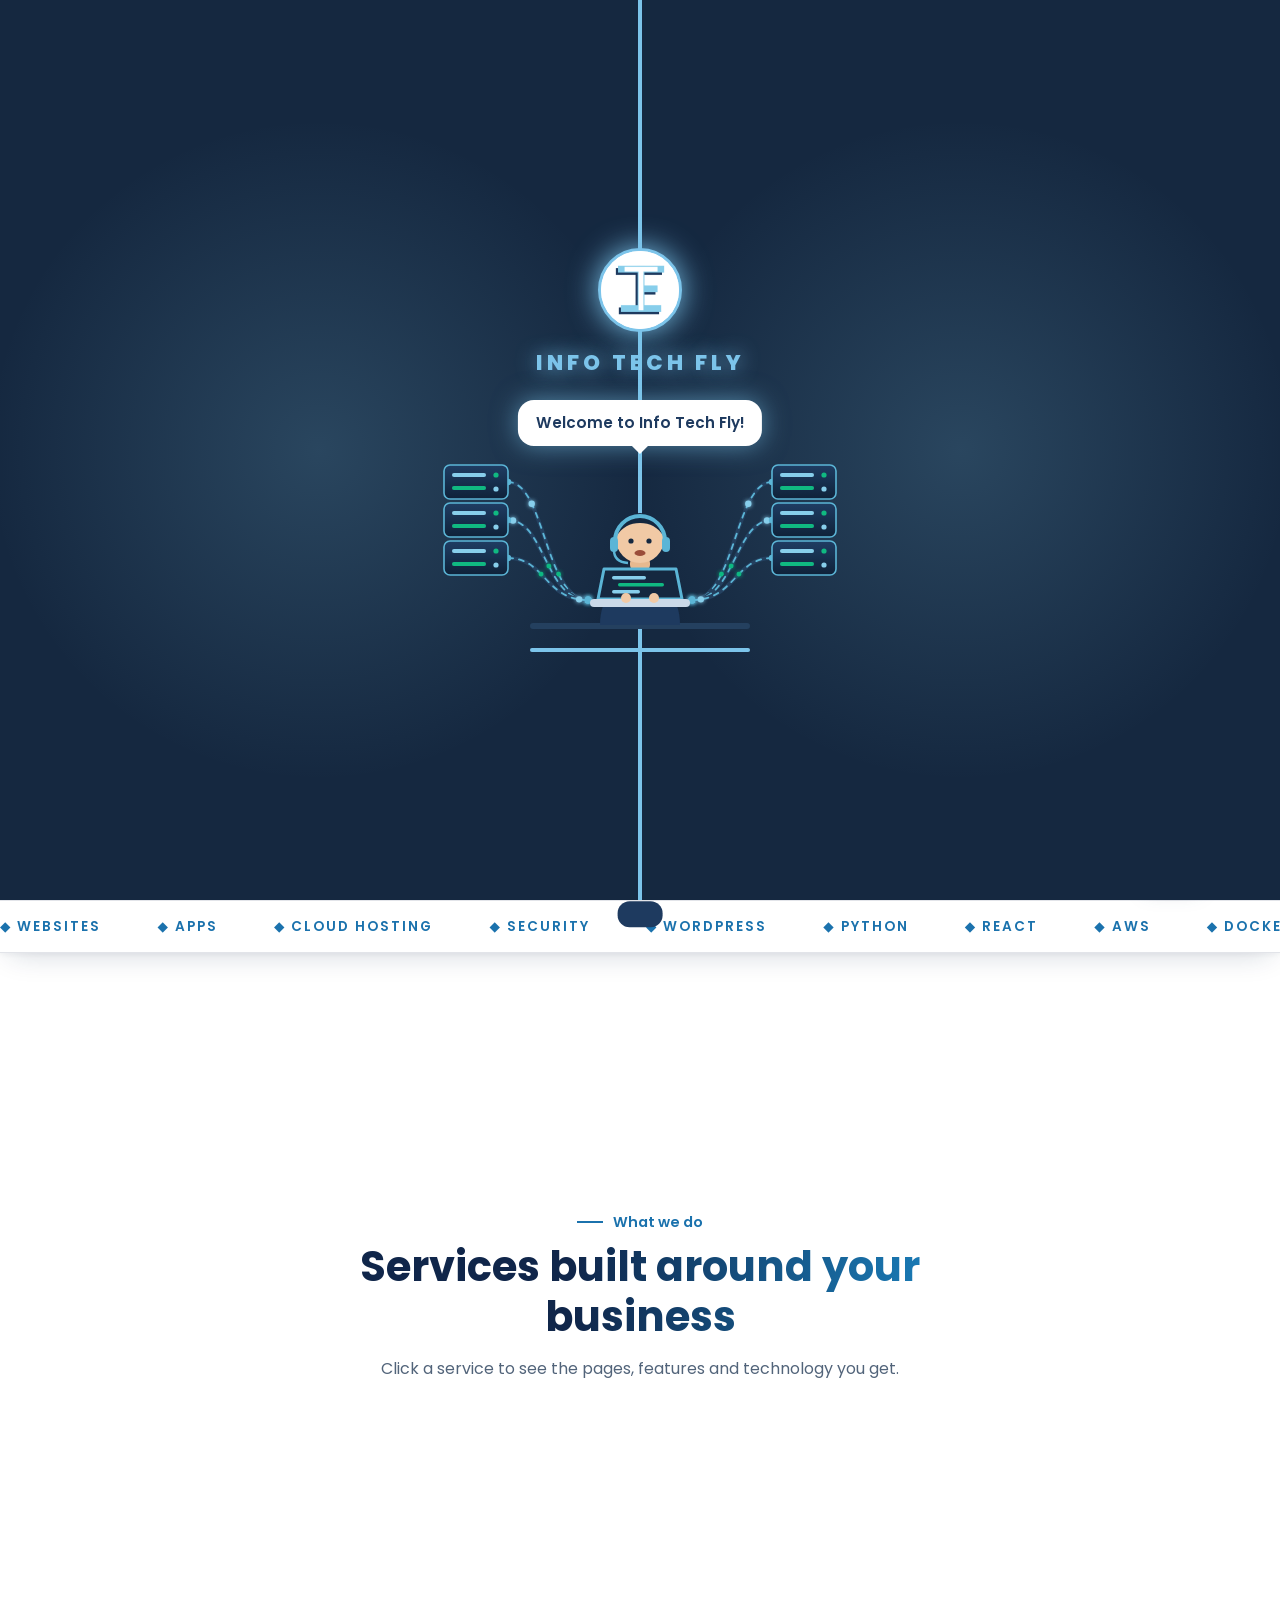
<file: index.html>
<!DOCTYPE html>
<html lang="en">

<head>
  <meta charset="UTF-8">
  <script async src="https://www.googletagmanager.com/gtag/js?id=G-BWQW6Z6Z4K"></script>
  <script>
    window.dataLayer = window.dataLayer || [];
    function gtag() { dataLayer.push(arguments); }
    gtag('js', new Date());
    gtag('config', 'G-BWQW6Z6Z4K');
  </script>
  <meta name="viewport" content="width=device-width, initial-scale=1, viewport-fit=cover">
  <title>Info Tech Fly</title>
  <meta name="description" content="Info Tech Fly builds websites, web apps and software, and handles cloud hosting, cybersecurity and maintenance. Free online tools and a free quote within 24 hours.">
  <meta name="theme-color" content="#1E3A5F">
  <meta name="keywords" content="web development, website design, WordPress development, web app development, software development, cloud hosting, AWS deployment, cybersecurity, website security, malware removal, SSL, website maintenance, free online tools, Info Tech Fly, India">
  <meta name="author" content="Info Tech Fly">
  <meta name="robots" content="index, follow, max-image-preview:large, max-snippet:-1, max-video-preview:-1">
  <meta name="geo.region" content="IN">
  <meta name="geo.placename" content="India">
  <link rel="canonical" href="https://www.infotechfly.com/">
  <meta property="og:type" content="website">
  <meta property="og:site_name" content="Info Tech Fly">
  <meta property="og:locale" content="en_IN">
  <meta property="og:title" content="Info Tech Fly | Web Development, Hosting & Security">
  <meta property="og:description" content="Info Tech Fly builds websites, web apps and software, and handles cloud hosting, cybersecurity and maintenance. Free online tools and a free quote within 24 hours.">
  <meta property="og:url" content="https://www.infotechfly.com/">
  <meta property="og:image" content="https://www.infotechfly.com/img/Logo.png">
  <meta property="og:image:alt" content="Info Tech Fly logo">
  <meta name="twitter:card" content="summary">
  <meta name="twitter:title" content="Info Tech Fly | Web Development, Hosting & Security">
  <meta name="twitter:description" content="Info Tech Fly builds websites, web apps and software, and handles cloud hosting, cybersecurity and maintenance. Free online tools and a free quote within 24 hours.">
  <meta name="twitter:image" content="https://www.infotechfly.com/img/Logo.png">
  <!-- Google Search Console: paste your verification tag here -->
  <!-- <meta name="google-site-verification" content="YOUR_CODE"> -->
  <link rel="icon" href="img/Logo.png" type="image/png">
  <link rel="preconnect" href="https://fonts.googleapis.com">
  <link rel="preconnect" href="https://fonts.gstatic.com" crossorigin>
  <link href="https://fonts.googleapis.com/css2?family=Poppins:wght@400;500;600;700;800&display=swap" rel="stylesheet">
  <link rel="stylesheet" href="https://cdnjs.cloudflare.com/ajax/libs/font-awesome/6.5.1/css/all.min.css">
  <link rel="stylesheet" href="css/style.css">
  <link rel="stylesheet" href="css/theme.css">
  <script src="js/components.js"></script>
  <script src="js/effects.js"></script>
  <script type="application/ld+json">
{
  "@context": "https://schema.org",
  "@graph": [
    {
      "@type": "Organization",
      "@id": "https://www.infotechfly.com/#org",
      "name": "Info Tech Fly",
      "url": "https://www.infotechfly.com/",
      "logo": {
        "@type": "ImageObject",
        "url": "https://www.infotechfly.com/img/Logo.png"
      },
      "image": "https://www.infotechfly.com/img/Logo.png",
      "description": "Info Tech Fly builds websites, web apps and software, and provides cloud hosting, cybersecurity and maintenance services.",
      "email": "contactinfotechfly@gmail.com",
      "telephone": "+91 7225880469",
      "areaServed": {
        "@type": "Country",
        "name": "India"
      },
      "knowsAbout": [
        "Web development",
        "WordPress",
        "Web apps",
        "Cloud hosting",
        "AWS",
        "Cybersecurity",
        "Website security"
      ],
      "sameAs": [
        "https://www.youtube.com/@InfoTechFly",
        "https://www.instagram.com/infotechfly/",
        "https://t.me/infotechfly",
        "https://www.linkedin.com/company/infotechfly/",
        "https://github.com/infotechfly"
      ],
      "contactPoint": {
        "@type": "ContactPoint",
        "contactType": "customer support",
        "telephone": "+91 7225880469",
        "email": "contactinfotechfly@gmail.com",
        "areaServed": "IN",
        "availableLanguage": "English"
      }
    },
    {
      "@type": "WebSite",
      "@id": "https://www.infotechfly.com/#website",
      "url": "https://www.infotechfly.com/",
      "name": "Info Tech Fly",
      "inLanguage": "en",
      "publisher": {
        "@id": "https://www.infotechfly.com/#org"
      }
    },
    {
      "@type": "WebPage",
      "@id": "https://www.infotechfly.com/#webpage",
      "url": "https://www.infotechfly.com/",
      "name": "Info Tech Fly | Web Development, Hosting & Security",
      "description": "Info Tech Fly builds websites, web apps and software, and handles cloud hosting, cybersecurity and maintenance. Free online tools and a free quote within 24 hours.",
      "isPartOf": {
        "@id": "https://www.infotechfly.com/#website"
      },
      "about": {
        "@id": "https://www.infotechfly.com/#org"
      },
      "inLanguage": "en"
    },
    {
      "@type": "FAQPage",
      "mainEntity": [
        {
          "@type": "Question",
          "name": "What services does Info Tech Fly offer?",
          "acceptedAnswer": {
            "@type": "Answer",
            "text": "We build static, dynamic and WordPress websites, custom web apps and software, and we handle deployment, cloud hosting, security and ongoing maintenance."
          }
        },
        {
          "@type": "Question",
          "name": "Do you offer web development and cybersecurity services?",
          "acceptedAnswer": {
            "@type": "Answer",
            "text": "Yes. We build websites and web apps, and we also protect them with SSL (HTTPS), regular backups, malware scans and cleanup, updates and security audits."
          }
        },
        {
          "@type": "Question",
          "name": "Can you host and deploy my website?",
          "acceptedAnswer": {
            "@type": "Answer",
            "text": "Yes. We set up your domain, cloud server (AWS, VPS, Vercel or Netlify), SSL certificate, Docker and a CI/CD pipeline so your site updates automatically when you push to GitHub."
          }
        },
        {
          "@type": "Question",
          "name": "How do I get a quote?",
          "acceptedAnswer": {
            "@type": "Answer",
            "text": "Send us a message with the contact form, call or WhatsApp us on +91 7225880469, or email contactinfotechfly@gmail.com. The quote is free and we reply within 24 hours."
          }
        },
        {
          "@type": "Question",
          "name": "Where is Info Tech Fly based?",
          "acceptedAnswer": {
            "@type": "Answer",
            "text": "We are based in India and work remotely, so you can reach us by phone, WhatsApp, email or the contact form from anywhere."
          }
        }
      ]
    }
  ]
}
  </script>
</head>

<body>
  <main>
    <section class="hero">
      <div class="blob a"></div>
      <div class="blob b"></div>
      <div class="wrap">
        <div data-a="left"><span class="badge"><i class="fa-solid fa-plane"></i> Info Tech Fly</span>
          <h1>We build<span class="sr-only"> websites, web apps, cloud hosting and cybersecurity services</span><span aria-hidden="true" class="type"
              data-type="Websites that fly|Apps and software|Cloud hosting|Free online tools|Secure and fast"></span>
          </h1>
          <p class="lead">From a simple website to a full web app with login
            and admin panel. We also deploy, secure and maintain it for
            you.</p>
          <div class="row"><a href="services.html" class="btn"><i class="fa-solid fa-layer-group"></i> See
              services</a><a href="#contact" class="btn out"><i class="fa-solid fa-envelope"></i> Contact us</a></div>
        </div>
        <div class="visual" data-a="right">
          <div class="frame"><img src="img/hero.avif" alt="Team building websites and apps" onerror="this.remove()">
          </div>
          <i class="fa-brands fa-python chip" style="--d:6s;top:-18px;left:-18px"></i><i class="fa-brands fa-react chip"
            style="--d:8s;top:20%;right:-20px"></i>
          <i class="fa-brands fa-aws chip" style="--d:7s;bottom:-18px;left:20%"></i><i
            class="fa-solid fa-shield-halved chip" style="--d:9s;bottom:25%;left:-24px"></i>
        </div>
      </div>
    </section>
    <div class="wrap">
      <div class="stats">
        <div class="stat" data-a="zoom"><b data-count="6">0</b>Services</div>
        <div class="stat" data-a="zoom"><b data-count="16">0</b>Technologies</div>
        <div class="stat" data-a="zoom"><b data-count="24">0</b>Hour reply
          time</div>
      </div>
    </div>
    <section>
      <div class="wrap">
        <div class="sh" data-a="up"><span>What we
            do</span>
          <h2>Services built around your business</h2>
          <p>Click a
            service to see the pages, features and technology you
            get.</p>
        </div>
        <div class="grid" id="homeSvc"><noscript><ul><li><a href="services.html#static">Static Websites</a>: Quick-loading, secure websites for portfolios, landing pages and small businesses.</li><li><a href="services.html#dynamic">Dynamic Websites</a>: Database-driven websites where users can sign in and you manage everything yourself.</li><li><a href="services.html#wordpress">WordPress Websites</a>: A website you can update without coding, with themes and plugins set up for you.</li></ul></noscript></div>
        <div class="row" style="justify-content:center;margin-top:2.5rem"><a href="services.html" class="btn out">View
            all
            services</a></div>
      </div>
    </section>
    <section class="alt">
      <div class="wrap split">
        <div class="frame" data-a="left"><img src="img/about.svg" alt="Our team at work"></div>
        <div data-a="right">
          <div class="sh" style="text-align:left;margin:0 0 1rem"><span>About
              us</span>
            <h2>Simple, fast and secure by default</h2>
          </div>
          <p>Info Tech Fly creates free online tools and builds professional
            websites and software. Every project is mobile friendly, fast and
            protected with HTTPS.</p>
          <div class="row" style="margin-top:1.5rem"><a href="about.html" class="btn go"><span>Read more about us</span><i class="fa-solid fa-arrow-right" aria-hidden="true"></i></a></div>
        </div>
      </div>
    </section>
    <section id="faq">
      <div class="wrap">
        <div class="sh" data-a="up"><span>FAQ</span>
          <h2>Questions we often get</h2>
          <p>Quick answers about our web development, hosting and security services.</p>
        </div>
        <div class="faq-list" data-a="up">
          <details><summary>What services does Info Tech Fly offer?</summary><p>We build static, dynamic and WordPress websites, custom web apps and software, and we handle deployment, cloud hosting, security and ongoing maintenance.</p></details>
          <details><summary>Do you offer web development and cybersecurity services?</summary><p>Yes. We build websites and web apps, and we also protect them with SSL (HTTPS), regular backups, malware scans and cleanup, updates and security audits.</p></details>
          <details><summary>Can you host and deploy my website?</summary><p>Yes. We set up your domain, cloud server (AWS, VPS, Vercel or Netlify), SSL certificate, Docker and a CI/CD pipeline so your site updates automatically when you push to GitHub.</p></details>
          <details><summary>How do I get a quote?</summary><p>Send us a message with the contact form, call or WhatsApp us on +91 7225880469, or email contactinfotechfly@gmail.com. The quote is free and we reply within 24 hours.</p></details>
          <details><summary>Where is Info Tech Fly based?</summary><p>We are based in India and work remotely, so you can reach us by phone, WhatsApp, email or the contact form from anywhere.</p></details>
        </div>
      </div>
    </section>
    <section id="contact">
      <div class="wrap">
        <div class="sh" data-a="up"><span>Get in touch</span>
          <h2>Let’s talk about your
            project</h2>
          <p>Chat with our assistant or use the contact form. We will
            reply within 24 hours.</p>
        </div>
        <div class="cgrid">
          <div data-a="left">
            <div class="card cc">
              <div class="ic"><i class="fa-solid fa-phone"></i></div>
              <div>
                <h4>Call
                  us</h4>
                <p>+91 7225880469</p>
              </div>
            </div>
            <div class="card cc">
              <div class="ic"><i class="fa-solid fa-envelope"></i></div>
              <div>
                <h4>Email</h4>
                <p>contactinfotechfly@gmail.com</p>
              </div>
            </div>
            <div class="card cc">
              <div class="ic"><i class="fa-solid fa-location-dot"></i></div>
              <div>
                <h4>Location</h4>
                <p>India
                  (Remote)</p>
              </div>
            </div>
            <div class="frame" style="margin-top:1.4rem;animation:none"><img src="img/contact.svg"
                alt="Support team ready to help" loading="lazy"></div>
          </div>
          <div data-a="right" data-lead-form></div>
        </div>
      </div>
    </section>
  </main>
  <div id="site-footer"></div>
  <script src="js/data.js"></script>
  <script src="js/config.js"></script>
  <script src="js/chatbot.js"></script>
  <script src="js/main.js"></script>
  <script src="js/network.js"></script>
</body>

</html>
</file>
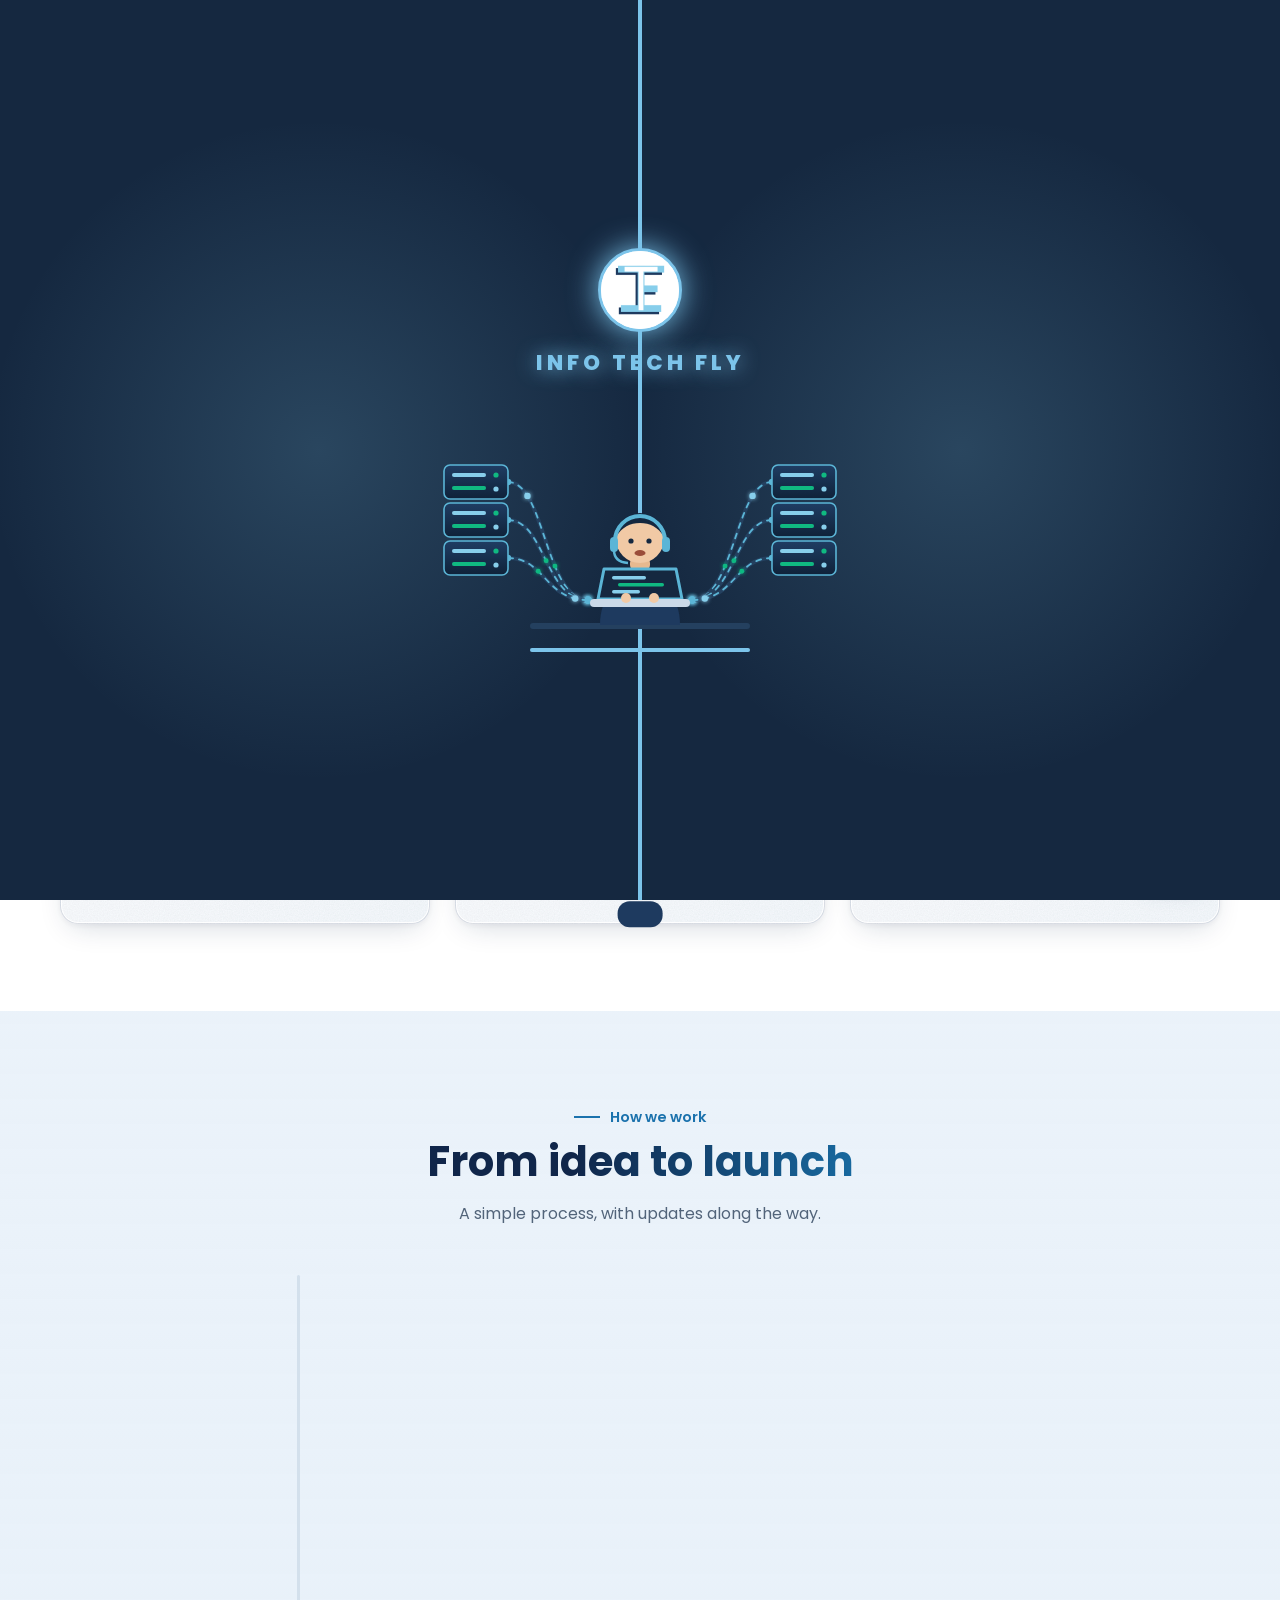
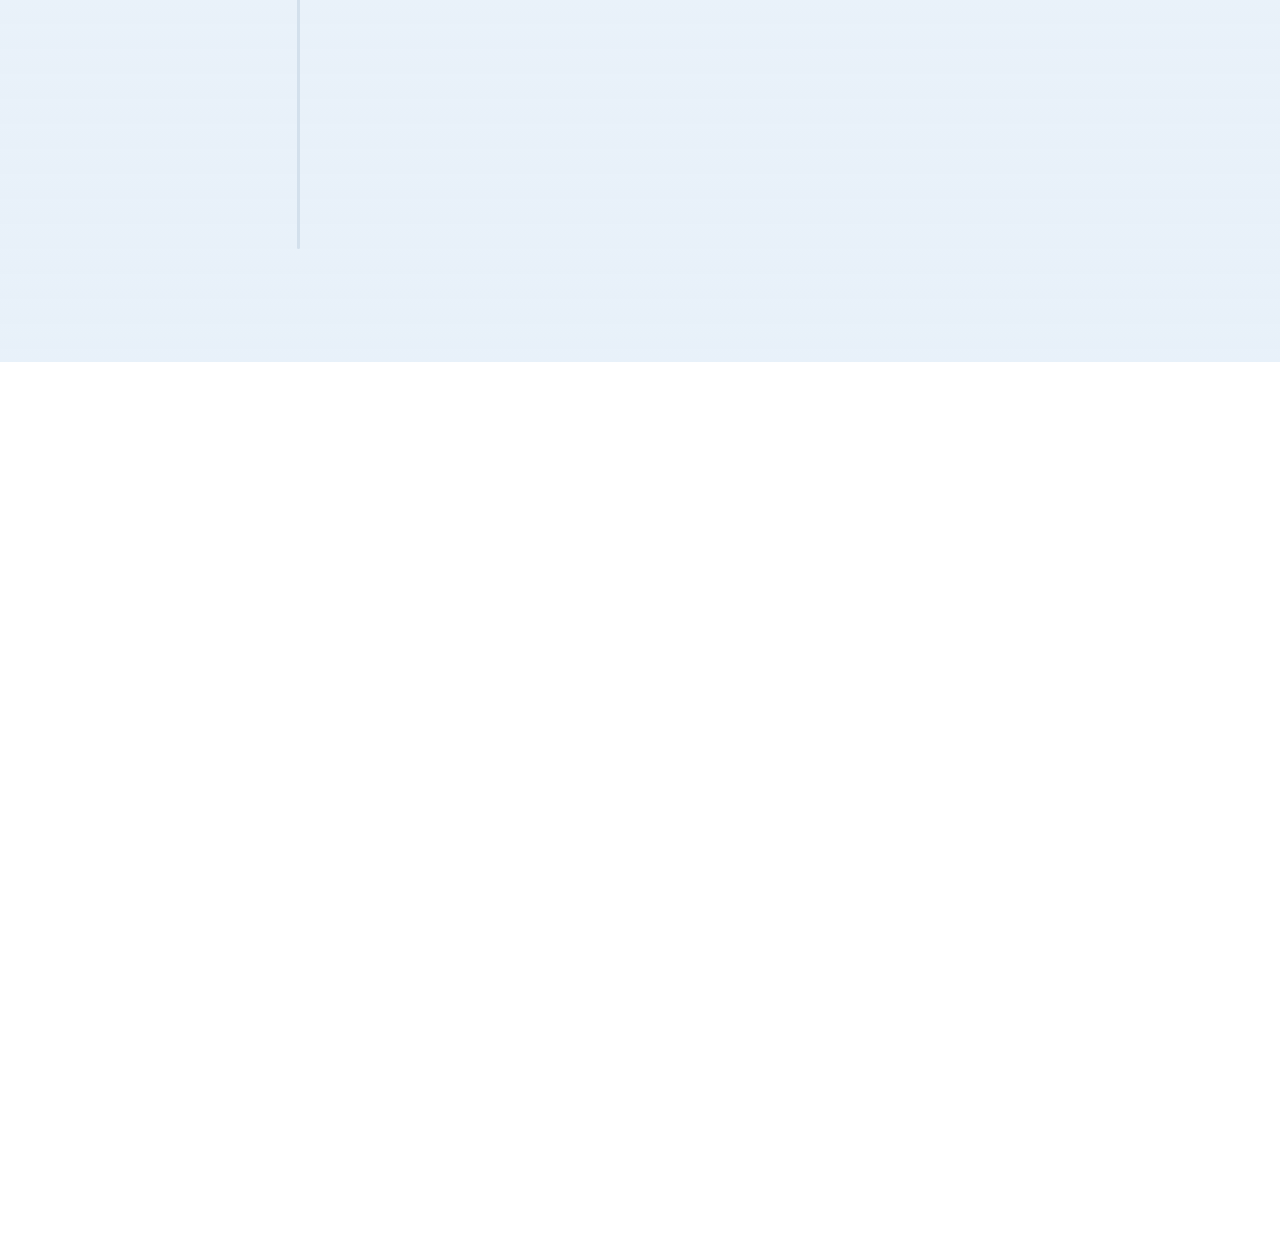
<file: about.html>
<!DOCTYPE html>
<html lang="en">

<head>
  <meta charset="UTF-8">
  <script async src="https://www.googletagmanager.com/gtag/js?id=G-BWQW6Z6Z4K"></script>
  <script>
    window.dataLayer = window.dataLayer || [];
    function gtag() { dataLayer.push(arguments); }
    gtag('js', new Date());
    gtag('config', 'G-BWQW6Z6Z4K');
  </script>
  <meta name="viewport" content="width=device-width, initial-scale=1, viewport-fit=cover">
  <title>About Info Tech Fly | Web, App & Cloud Experts</title>
  <meta name="description" content="Learn about Info Tech Fly: our mission, vision and how we take your website, app or cloud setup from idea to launch.">
  <meta name="theme-color" content="#1E3A5F">
  <meta name="keywords" content="web development, website design, WordPress development, web app development, software development, cloud hosting, AWS deployment, cybersecurity, website security, malware removal, SSL, website maintenance, free online tools, Info Tech Fly, India">
  <meta name="author" content="Info Tech Fly">
  <meta name="robots" content="index, follow, max-image-preview:large, max-snippet:-1, max-video-preview:-1">
  <meta name="geo.region" content="IN">
  <meta name="geo.placename" content="India">
  <link rel="canonical" href="https://www.infotechfly.com/about.html">
  <meta property="og:type" content="website">
  <meta property="og:site_name" content="Info Tech Fly">
  <meta property="og:locale" content="en_IN">
  <meta property="og:title" content="About Info Tech Fly | Web, App & Cloud Experts">
  <meta property="og:description" content="Learn about Info Tech Fly: our mission, vision and how we take your website, app or cloud setup from idea to launch.">
  <meta property="og:url" content="https://www.infotechfly.com/about.html">
  <meta property="og:image" content="https://www.infotechfly.com/img/Logo.png">
  <meta property="og:image:alt" content="Info Tech Fly logo">
  <meta name="twitter:card" content="summary">
  <meta name="twitter:title" content="About Info Tech Fly | Web, App & Cloud Experts">
  <meta name="twitter:description" content="Learn about Info Tech Fly: our mission, vision and how we take your website, app or cloud setup from idea to launch.">
  <meta name="twitter:image" content="https://www.infotechfly.com/img/Logo.png">
  <!-- Google Search Console: paste your verification tag here -->
  <!-- <meta name="google-site-verification" content="YOUR_CODE"> -->
  <link rel="icon" href="img/Logo.png" type="image/png">
  <link rel="preconnect" href="https://fonts.googleapis.com">
  <link rel="preconnect" href="https://fonts.gstatic.com" crossorigin>
  <link href="https://fonts.googleapis.com/css2?family=Poppins:wght@400;500;600;700;800&display=swap" rel="stylesheet">
  <link rel="stylesheet" href="https://cdnjs.cloudflare.com/ajax/libs/font-awesome/6.5.1/css/all.min.css">
  <link rel="stylesheet" href="css/style.css">
  <link rel="stylesheet" href="css/theme.css">
  <script src="js/components.js"></script>
  <script src="js/effects.js"></script>
  <script type="application/ld+json">
{
  "@context": "https://schema.org",
  "@graph": [
    {
      "@type": "Organization",
      "@id": "https://www.infotechfly.com/#org",
      "name": "Info Tech Fly",
      "url": "https://www.infotechfly.com/",
      "logo": {
        "@type": "ImageObject",
        "url": "https://www.infotechfly.com/img/Logo.png"
      },
      "image": "https://www.infotechfly.com/img/Logo.png",
      "description": "Info Tech Fly builds websites, web apps and software, and provides cloud hosting, cybersecurity and maintenance services.",
      "email": "contactinfotechfly@gmail.com",
      "telephone": "+91 7225880469",
      "areaServed": {
        "@type": "Country",
        "name": "India"
      },
      "knowsAbout": [
        "Web development",
        "WordPress",
        "Web apps",
        "Cloud hosting",
        "AWS",
        "Cybersecurity",
        "Website security"
      ],
      "sameAs": [
        "https://www.youtube.com/@InfoTechFly",
        "https://www.instagram.com/infotechfly/",
        "https://t.me/infotechfly",
        "https://www.linkedin.com/company/infotechfly/",
        "https://github.com/infotechfly"
      ],
      "contactPoint": {
        "@type": "ContactPoint",
        "contactType": "customer support",
        "telephone": "+91 7225880469",
        "email": "contactinfotechfly@gmail.com",
        "areaServed": "IN",
        "availableLanguage": "English"
      }
    },
    {
      "@type": "WebSite",
      "@id": "https://www.infotechfly.com/#website",
      "url": "https://www.infotechfly.com/",
      "name": "Info Tech Fly",
      "inLanguage": "en",
      "publisher": {
        "@id": "https://www.infotechfly.com/#org"
      }
    },
    {
      "@type": "AboutPage",
      "@id": "https://www.infotechfly.com/about.html#webpage",
      "url": "https://www.infotechfly.com/about.html",
      "name": "About Info Tech Fly | Web, App & Cloud Experts",
      "description": "Learn about Info Tech Fly: our mission, vision and how we take your website, app or cloud setup from idea to launch.",
      "isPartOf": {
        "@id": "https://www.infotechfly.com/#website"
      },
      "about": {
        "@id": "https://www.infotechfly.com/#org"
      },
      "inLanguage": "en"
    },
    {
      "@type": "BreadcrumbList",
      "itemListElement": [
        {
          "@type": "ListItem",
          "position": 1,
          "name": "Home",
          "item": "https://www.infotechfly.com/"
        },
        {
          "@type": "ListItem",
          "position": 2,
          "name": "About",
          "item": "https://www.infotechfly.com/about.html"
        }
      ]
    }
  ]
}
  </script>
</head>

<body>
  <main>
    <section class="phero">
      <div class="blob a"></div>
      <div class="wrap">
        <div data-a="left"><span class="badge"><i class="fa-solid fa-circle-info"></i> About us</span>
          <h1>We are
            Info Tech Fly<span aria-hidden="true" class="type code"
              data-type="const mission = &quot;simple&quot;;|laptop.open(&quot;ideas&quot;);|git push origin launch;|deploy(&quot;cloud&quot;);"></span>
          </h1>
          <p class="lead">We create free online tools and build websites, apps
            and cloud setups that help people and businesses work
            smarter.</p>
        </div>
        <div class="visual" data-a="right">
          <div class="frame"><img data-parallax="-0.05" src="img/about.svg" alt="Info Tech Fly team illustration"></div>
        </div>
      </div>
    </section>
    <section>
      <div class="wrap">
        <div class="grid">
          <div class="card" data-a="up">
            <div class="ic"><i class="fa-solid fa-bullseye"></i></div>
            <h3>Our
              mission</h3>
            <p>To provide fast, reliable digital tools and
              services that help people work smarter, with no
              hassle.</p>
          </div>
          <div class="card" data-a="up">
            <div class="ic"><i class="fa-solid fa-eye"></i></div>
            <h3>Our vision</h3>
            <p>To
              build a useful collection of tools and solutions for developers,
              designers, marketers and everyday users.</p>
          </div>
          <div class="card" data-a="up">
            <div class="ic"><i class="fa-solid fa-star"></i></div>
            <h3>Why choose
              us</h3>
            <p>Privacy friendly, always improving, and quick support
              on WhatsApp.</p>
          </div>
        </div>
      </div>
    </section>
    <section class="alt">
      <div class="wrap">
        <div class="sh" data-a="up"><span>How we work</span>
          <h2>From idea to launch</h2>
          <p>A
            simple process, with updates along the way.</p>
        </div>
        <div class="tl"><i></i></div>
      </div>
    </section>
    <section>
      <div class="wrap">
        <div class="cta" data-a="zoom">
          <h2>Have a
            project in mind?</h2>
          <p>Tell us about it and get a clear plan and
            quote.</p><a href="contact.html" class="btn">Contact us <i class="fa-solid fa-arrow-right" aria-hidden="true"></i></a>
        </div>
      </div>
    </section>
  </main>
  <div id="site-footer"></div>
  <script src="js/data.js"></script>
  <script src="js/main.js"></script>
  <script src="js/network.js"></script>
</body>

</html>
</file>
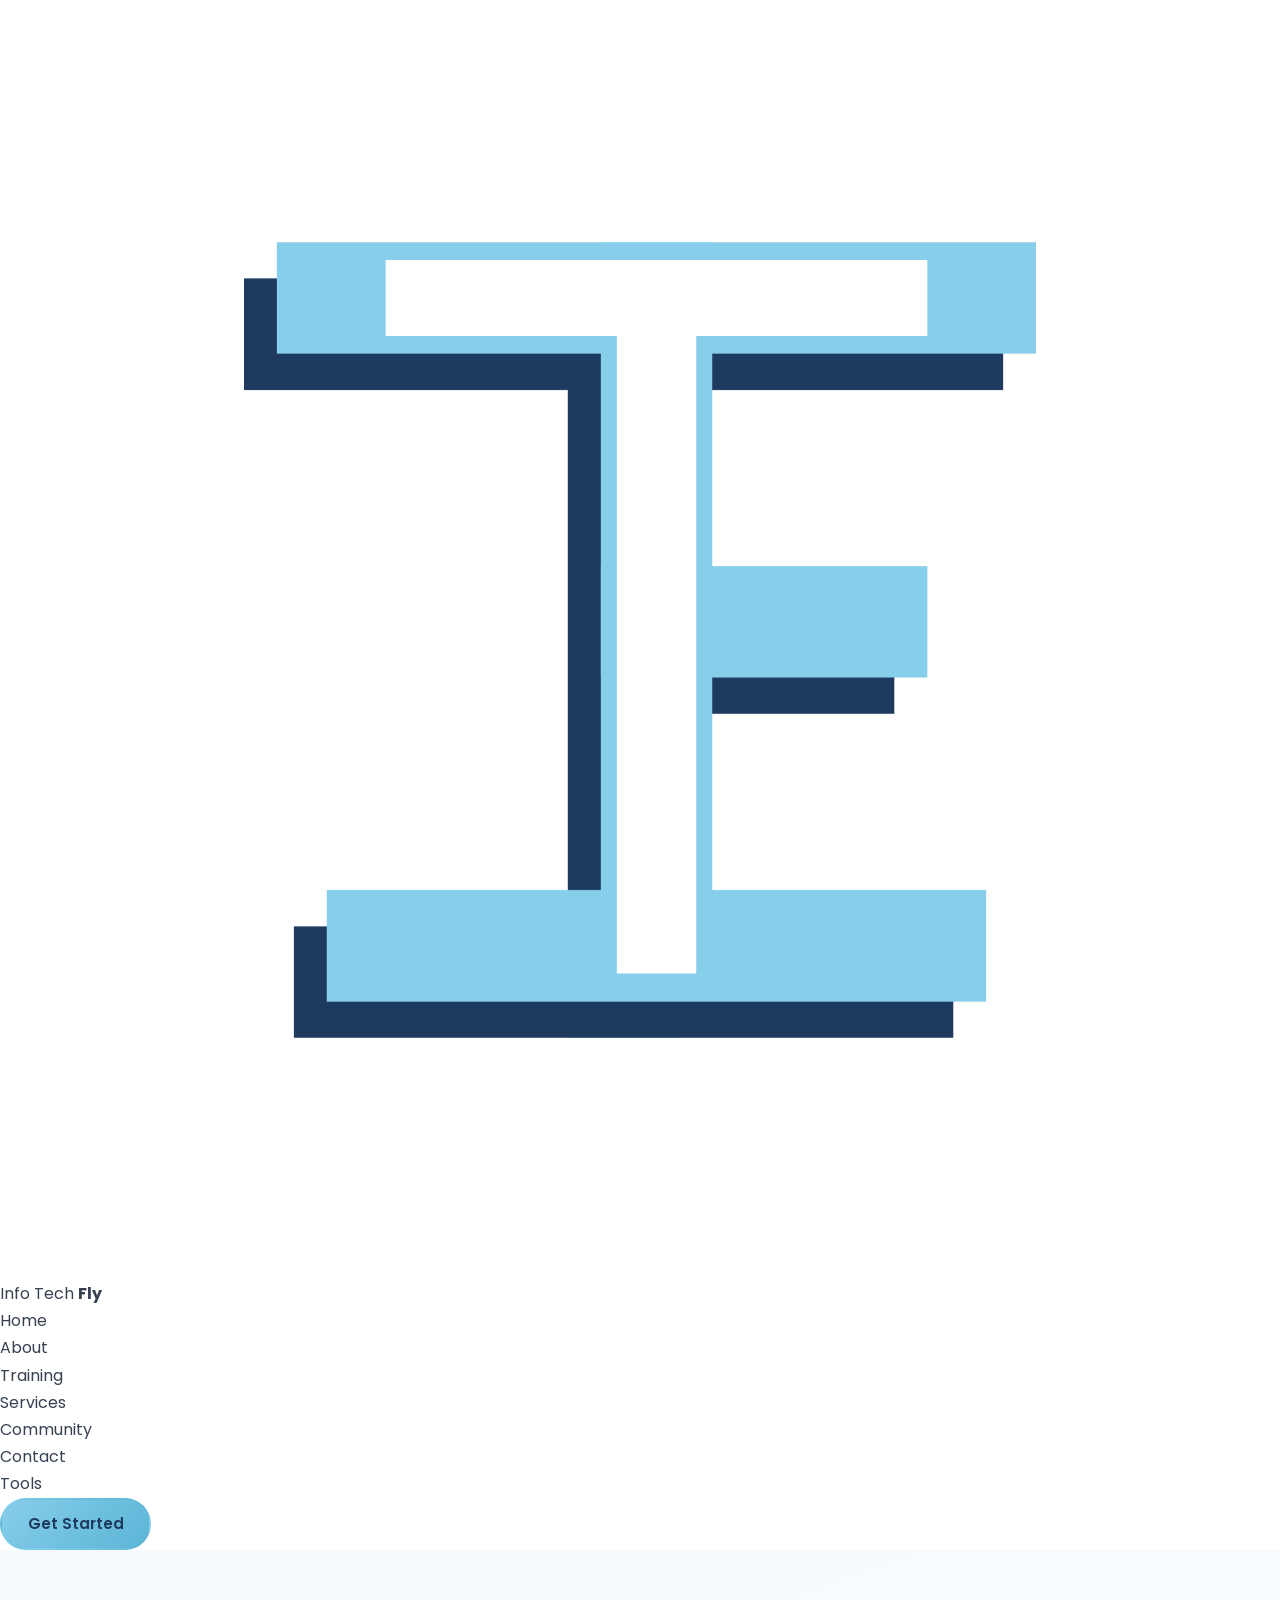
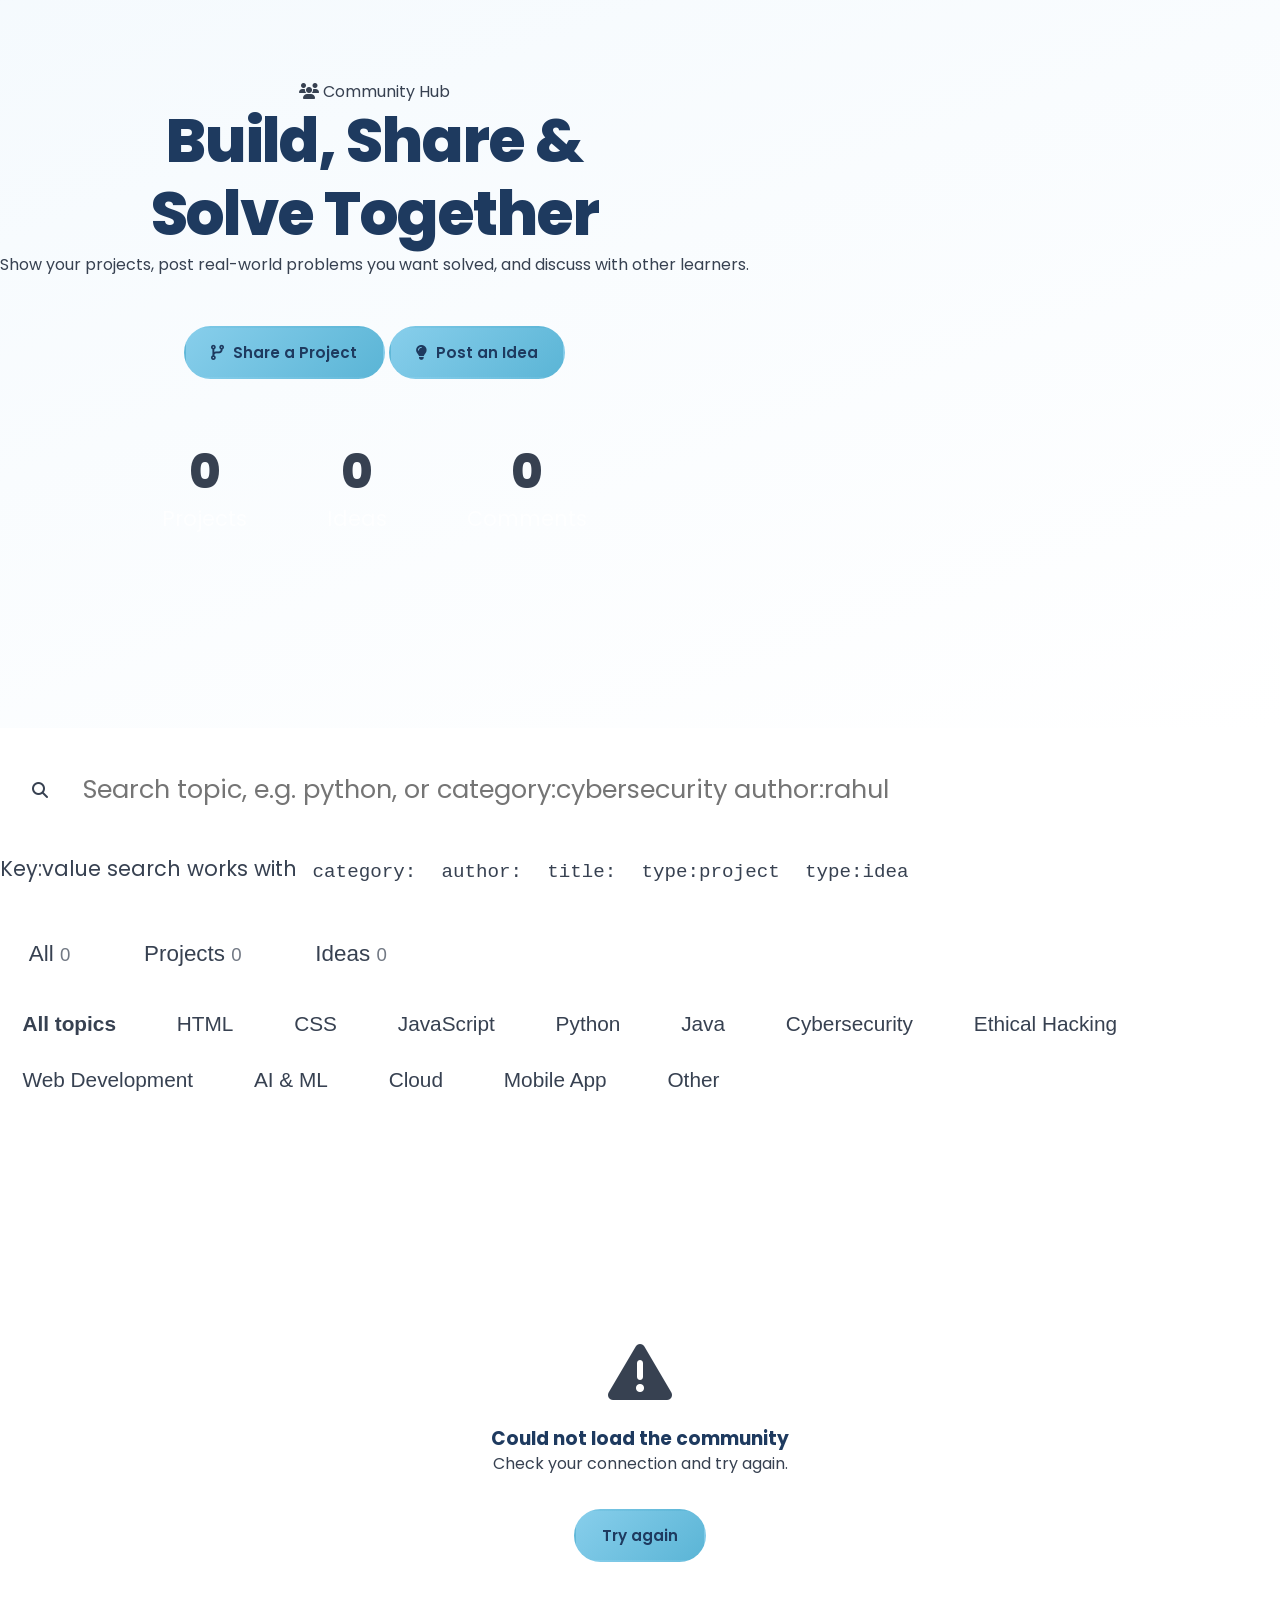
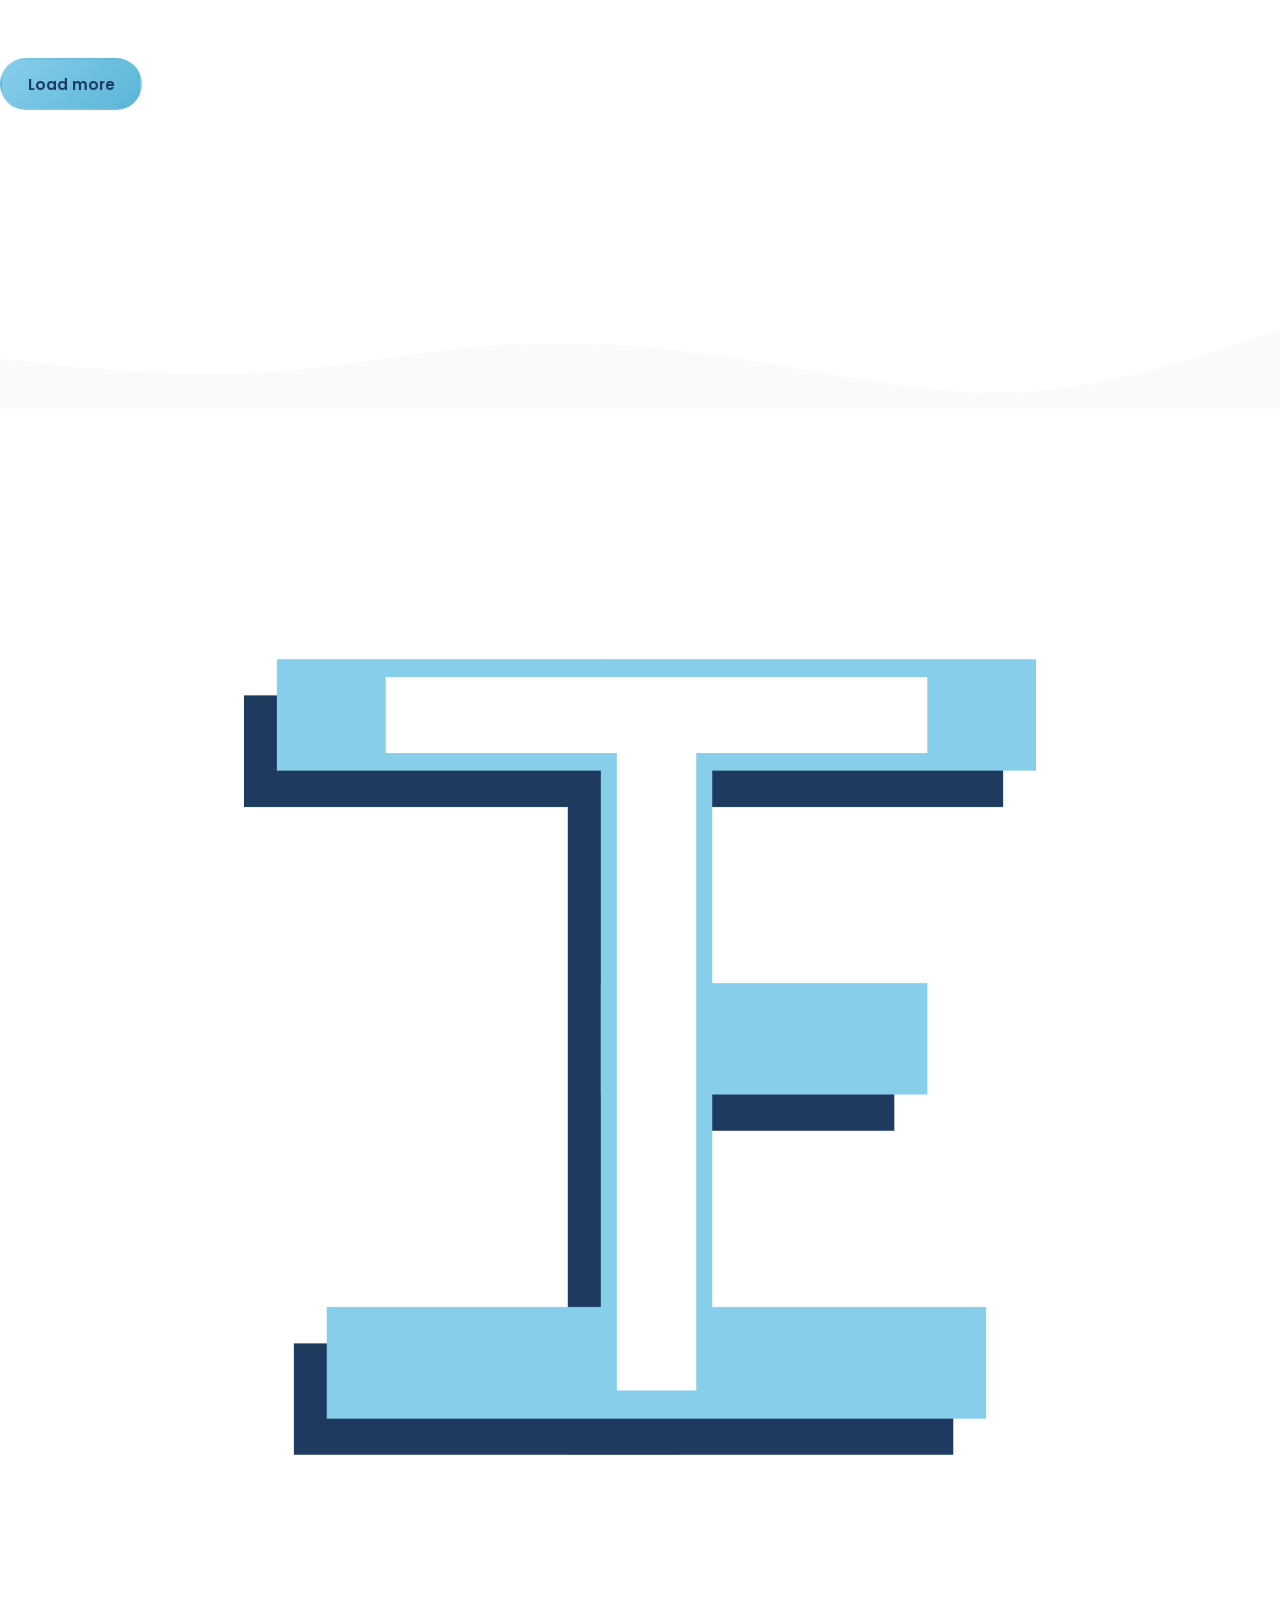
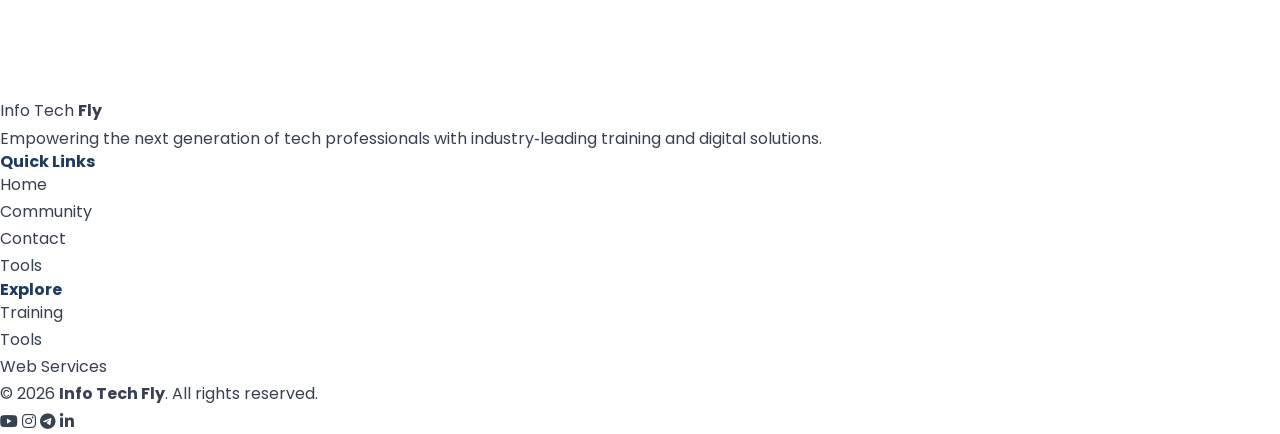
<file: community.html>
<!DOCTYPE html>
<html lang="en">
<head>
<meta charset="UTF-8">
<meta name="viewport" content="width=device-width, initial-scale=1.0">
<!-- Google tag (gtag.js) -->
        <script async
            src="https://www.googletagmanager.com/gtag/js?id=G-BWQW6Z6Z4K"></script>
        <script>
  window.dataLayer = window.dataLayer || [];
  function gtag(){dataLayer.push(arguments);}
  gtag('js', new Date());

  gtag('config', 'G-BWQW6Z6Z4K');
</script>
<link rel="icon" href="img/Logo.png" type="image/png">
<meta name="description" content="Info Tech Fly Community - share your projects, post real-world problem ideas and discuss with other developers.">
<title>Community | Info Tech Fly</title>
<link rel="preconnect" href="https://fonts.googleapis.com">
<link rel="preconnect" href="https://fonts.gstatic.com" crossorigin>
<link href="https://fonts.googleapis.com/css2?family=Poppins:wght@300;400;500;600;700;800;900&display=swap" rel="stylesheet">
<link rel="stylesheet" href="https://cdnjs.cloudflare.com/ajax/libs/font-awesome/6.5.1/css/all.min.css">
<link rel="stylesheet" href="css/style.css">
<link rel="stylesheet" href="css/community.css">
</head>
<body>

<nav class="navbar" id="navbar">
  <div class="nav-container">
    <a href="index.html" class="nav-logo">
      <div class="logo-circle"><img src="img/Logo.png" alt="Info Tech Fly Logo"></div>
      <span>Info Tech <strong>Fly</strong></span>
    </a>
    <ul class="nav-menu" id="navMenu">
      <li><a href="index.html" class="nav-link">Home</a></li>
      <li><a href="index.html#about" class="nav-link">About</a></li>
      <li><a href="training.html" class="nav-link">Training</a></li>
      <li><a href="index.html#services" class="nav-link">Services</a></li>
      <li><a href="community.html" class="nav-link active">Community</a></li>
      <li><a href="contact.html" class="nav-link">Contact</a></li>
      <li><a href="tools.html" class="nav-link">Tools</a></li>
    </ul>
    <div class="nav-cta"><a href="contact.html" class="btn btn-sm btn-primary">Get Started</a></div>
    <div class="hamburger" id="hamburger"><span></span><span></span><span></span></div>
  </div>
</nav>

<section class="hero" id="community-hero">
  <div class="hero-particles">
    <span class="particle" style="--x:10%;--y:70%;--s:8px;--d:6s;"></span>
    <span class="particle" style="--x:35%;--y:25%;--s:6px;--d:8s;"></span>
    <span class="particle" style="--x:65%;--y:60%;--s:10px;--d:5s;"></span>
    <span class="particle" style="--x:88%;--y:30%;--s:7px;--d:7s;"></span>
  </div>
  <div class="hero-container">
    <div class="hero-content">
      <div class="hero-badge"><i class="fa-solid fa-users"></i> Community Hub</div>
      <h1 class="hero-title">Build, Share &amp;<br><span class="typing-text">Solve Together</span></h1>
      <p class="hero-subtitle">Show your projects, post real-world problems you want solved, and discuss with other learners.</p>
      <div class="hero-buttons">
        <button class="btn btn-primary btn-lg" data-open="projectDialog"><i class="fa-solid fa-code-branch"></i> Share a Project</button>
        <button class="btn btn-outline btn-lg" data-open="ideaDialog"><i class="fa-solid fa-lightbulb"></i> Post an Idea</button>
      </div>
      <div class="cm-stats">
        <div><strong id="statProjects">0</strong><span>Projects</span></div>
        <div><strong id="statIdeas">0</strong><span>Ideas</span></div>
        <div><strong id="statComments">0</strong><span>Comments</span></div>
      </div>
    </div>
  </div>
  <div class="hero-wave"><svg viewBox="0 0 1440 120" xmlns="http://www.w3.org/2000/svg"><path fill="#FFFFFF" d="M0,64L48,69.3C96,75,192,85,288,80C384,75,480,53,576,48C672,43,768,53,864,69.3C960,85,1056,107,1152,101.3C1248,96,1344,64,1392,48L1440,32L1440,120L0,120Z"/></svg></div>
</section>

<section class="cm-search">
  <div class="container">
    <div class="cm-searchbar">
      <i class="fa-solid fa-magnifying-glass"></i>
      <input id="search" type="search" placeholder="Search topic, e.g. python, or category:cybersecurity author:rahul" aria-label="Search community">
      <button class="cm-clear" id="clearSearch" type="button" aria-label="Clear search" hidden><i class="fa-solid fa-xmark"></i></button>
    </div>
    <p class="cm-hint">Key:value search works with <code>category:</code> <code>author:</code> <code>title:</code> <code>type:project</code> <code>type:idea</code></p>
    <div class="cm-tabs" id="tabs" role="tablist"></div>
    <div class="cm-chips" id="chips"></div>
  </div>
</section>

<section class="cm-feed">
  <div class="container">
    <p class="cm-count" id="count" aria-live="polite"></p>
    <div class="cm-grid" id="feed"></div>
    <div class="section-cta"><button class="btn btn-primary" id="more" hidden>Load more</button></div>
  </div>
</section>

<!-- Project dialog -->
<dialog class="cm-dialog" id="projectDialog">
  <div class="cm-dhead"><h2><i class="fa-solid fa-code-branch"></i> Share your project</h2><button type="button" class="cm-x" data-close aria-label="Close"><i class="fa-solid fa-xmark"></i></button></div>
  <form class="contact-form cm-form" id="projectForm" novalidate>
    <div class="cm-msg" role="alert"></div>
    <div class="form-group"><label for="pFull">Full name <span>*</span></label><input id="pFull" name="fullName" maxlength="60" autocomplete="name" required></div>
    <div class="form-group"><label for="pName">Project name <span>*</span></label><input id="pName" name="projectName" maxlength="80" required></div>
    <div class="form-group"><label for="pDesc">Description <span>*</span></label><textarea id="pDesc" name="description" rows="4" maxlength="1000" placeholder="What does it do and what did you use?" required></textarea></div>
    <div class="form-group"><label for="pRepo">GitHub repo link <span>*</span></label><input id="pRepo" name="githubUrl" type="url" placeholder="https://github.com/username/repo" required></div>
    <div class="form-group"><label>Categories <span>*</span> <small>(pick up to 4)</small></label><div class="cm-picker" data-picker></div></div>
    <input class="cm-trap" name="website" tabindex="-1" autocomplete="off" aria-hidden="true">
    <button class="btn btn-primary btn-lg btn-block" type="submit">Post project</button>
  </form>
</dialog>

<!-- Idea dialog -->
<dialog class="cm-dialog" id="ideaDialog">
  <div class="cm-dhead"><h2><i class="fa-solid fa-lightbulb"></i> Post a real-world problem / idea</h2><button type="button" class="cm-x" data-close aria-label="Close"><i class="fa-solid fa-xmark"></i></button></div>
  <form class="contact-form cm-form" id="ideaForm" novalidate>
    <div class="cm-msg" role="alert"></div>
    <div class="form-group"><label for="iFull">Full name <span>*</span></label><input id="iFull" name="fullName" maxlength="60" autocomplete="name" required></div>
    <div class="form-group"><label for="iTitle">Idea title <span>*</span></label><input id="iTitle" name="title" maxlength="80" required></div>
    <div class="form-group"><label for="iProblem">Real-world problem <span>*</span></label><textarea id="iProblem" name="problem" rows="3" maxlength="800" placeholder="Who faces this problem and why does it matter?" required></textarea></div>
    <div class="form-group"><label for="iSol">Your project idea <span>*</span></label><textarea id="iSol" name="solution" rows="3" maxlength="800" placeholder="How could it be solved?" required></textarea></div>
    <div class="form-group"><label>Categories <span>*</span> <small>(pick up to 4)</small></label><div class="cm-picker" data-picker></div></div>
    <input class="cm-trap" name="website" tabindex="-1" autocomplete="off" aria-hidden="true">
    <button class="btn btn-primary btn-lg btn-block" type="submit">Post idea</button>
  </form>
</dialog>

<footer class="footer">
  <div class="footer-wave"><svg viewBox="0 0 1440 120" xmlns="http://www.w3.org/2000/svg"><path fill="#f9fafb" d="M0,64L48,69.3C96,75,192,85,288,80C384,75,480,53,576,48C672,43,768,53,864,69.3C960,85,1056,107,1152,101.3C1248,96,1344,64,1392,48L1440,32L1440,120L0,120Z"/></svg></div>
  <div class="container">
    <div class="footer-grid">
      <div class="footer-col footer-brand">
        <a href="index.html" class="footer-logo"><div class="logo-circle"><img src="img/Logo.png" alt="Info Tech Fly Logo"></div><span>Info Tech <strong>Fly</strong></span></a>
        <p>Empowering the next generation of tech professionals with industry‑leading training and digital solutions.</p>
      </div>
      <div class="footer-col"><h4>Quick Links</h4><ul>
        <li><a href="index.html">Home</a></li><li><a href="community.html">Community</a></li><li><a href="contact.html">Contact</a></li><li><a href="tools.html">Tools</a></li></ul></div>
      <div class="footer-col"><h4>Explore</h4><ul>
        <li><a href="training.html">Training</a></li><li><a href="tools.html">Tools</a></li><li><a href="index.html#services">Web Services</a></li></ul></div>
    </div>
    <div class="footer-bottom">
      <p>&copy; 2026 <strong>Info Tech Fly</strong>. All rights reserved.</p>
      <div class="footer-social">
        <a href="https://www.youtube.com/@InfoTechFly" target="_blank" rel="noopener" aria-label="YouTube"><i class="fa-brands fa-youtube"></i></a>
        <a href="https://www.instagram.com/infotechfly/" target="_blank" rel="noopener" aria-label="Instagram"><i class="fa-brands fa-instagram"></i></a>
        <a href="https://t.me/infotechfly" target="_blank" rel="noopener" aria-label="Telegram"><i class="fa-brands fa-telegram"></i></a>
        <a href="https://www.linkedin.com/company/infotechfly/" target="_blank" rel="noopener" aria-label="LinkedIn"><i class="fa-brands fa-linkedin-in"></i></a>
      </div>
    </div>
  </div>
</footer>

<script src="js/script.js"></script>
<script src="js/community.js"></script>
</body>
</html>
</file>
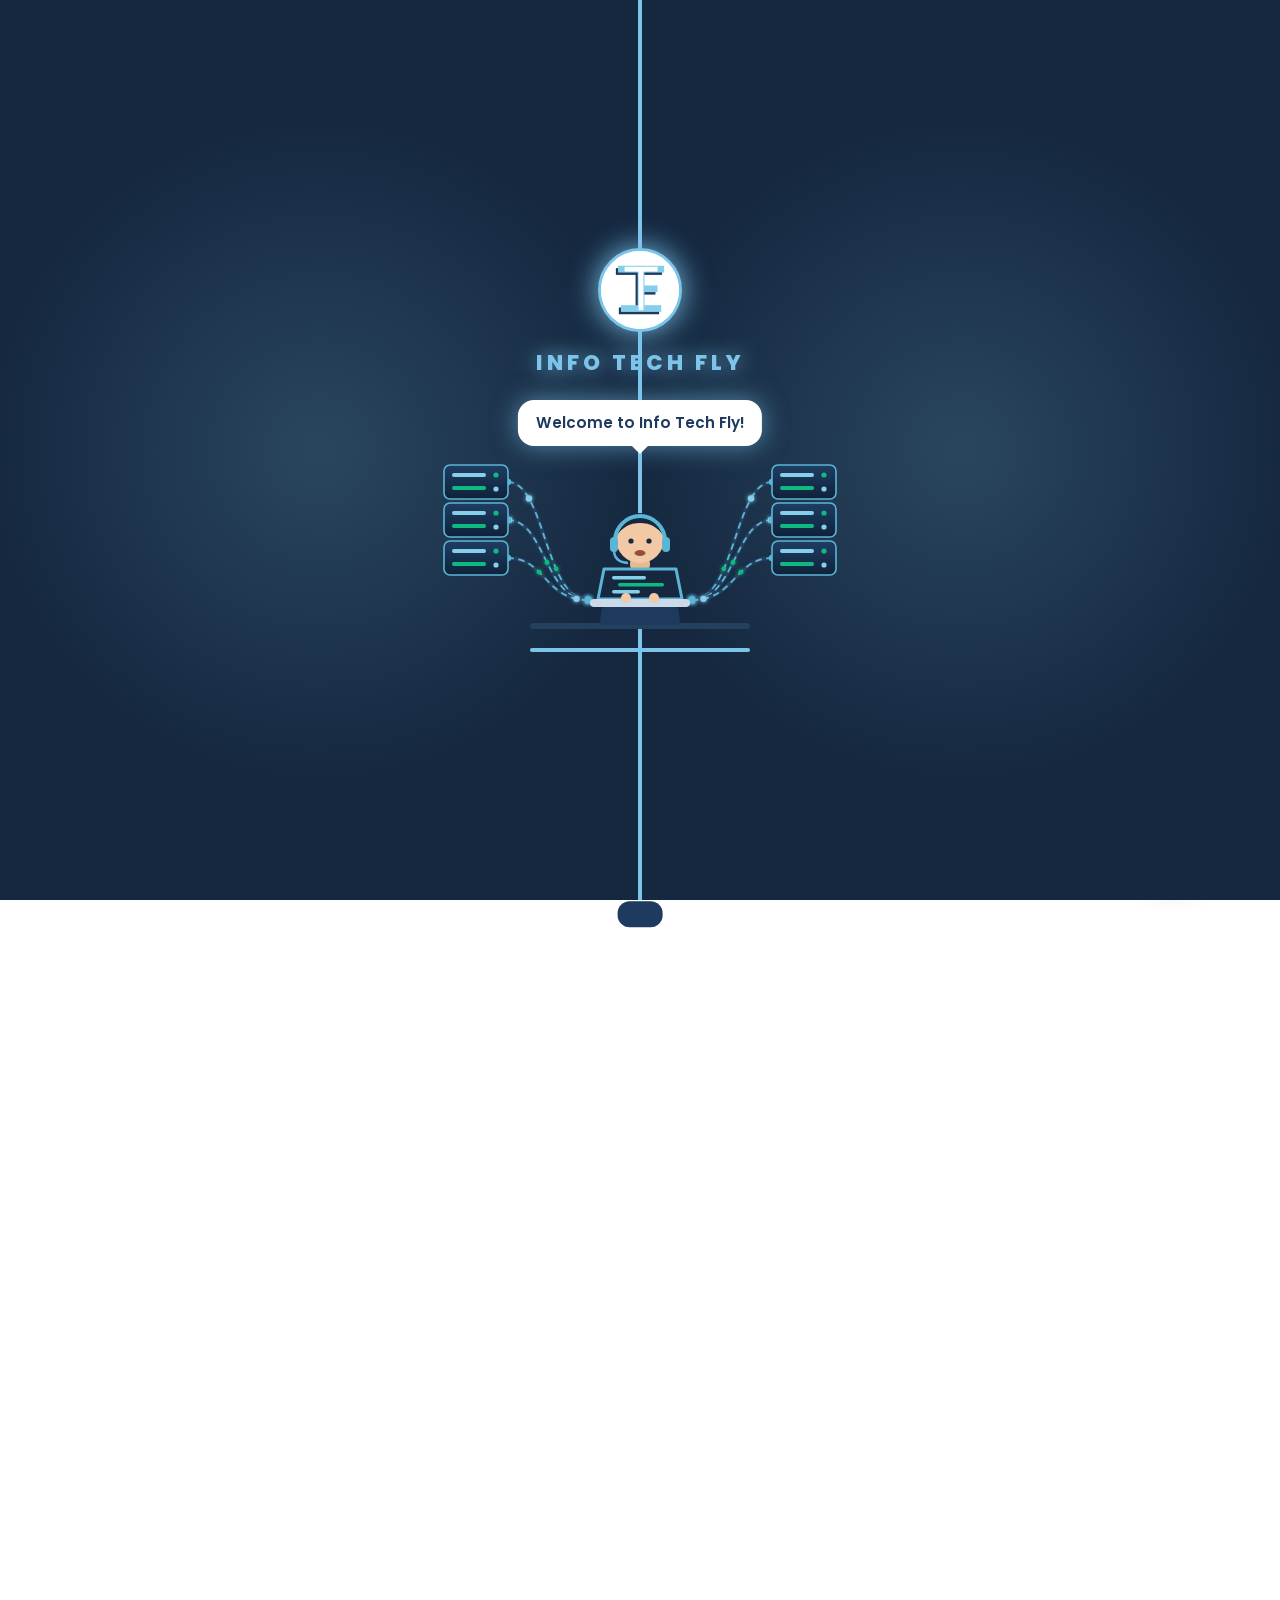
<file: contact.html>
<!DOCTYPE html>
<html lang="en">

<head>
  <meta charset="UTF-8">
  <script async src="https://www.googletagmanager.com/gtag/js?id=G-BWQW6Z6Z4K"></script>
  <script>
    window.dataLayer = window.dataLayer || [];
    function gtag() { dataLayer.push(arguments); }
    gtag('js', new Date());
    gtag('config', 'G-BWQW6Z6Z4K');
  </script>
  <meta name="viewport" content="width=device-width, initial-scale=1, viewport-fit=cover">
  <title>Contact Info Tech Fly | Get a Free Website Quote</title>
  <meta name="description" content="Contact Info Tech Fly by phone, WhatsApp, email or form. Tell us about your website, app or hosting needs and we reply within 24 hours.">
  <meta name="theme-color" content="#1E3A5F">
  <meta name="keywords" content="web development, website design, WordPress development, web app development, software development, cloud hosting, AWS deployment, cybersecurity, website security, malware removal, SSL, website maintenance, free online tools, Info Tech Fly, India">
  <meta name="author" content="Info Tech Fly">
  <meta name="robots" content="index, follow, max-image-preview:large, max-snippet:-1, max-video-preview:-1">
  <meta name="geo.region" content="IN">
  <meta name="geo.placename" content="India">
  <link rel="canonical" href="https://www.infotechfly.com/contact.html">
  <meta property="og:type" content="website">
  <meta property="og:site_name" content="Info Tech Fly">
  <meta property="og:locale" content="en_IN">
  <meta property="og:title" content="Contact Info Tech Fly | Get a Free Website Quote">
  <meta property="og:description" content="Contact Info Tech Fly by phone, WhatsApp, email or form. Tell us about your website, app or hosting needs and we reply within 24 hours.">
  <meta property="og:url" content="https://www.infotechfly.com/contact.html">
  <meta property="og:image" content="https://www.infotechfly.com/img/Logo.png">
  <meta property="og:image:alt" content="Info Tech Fly logo">
  <meta name="twitter:card" content="summary">
  <meta name="twitter:title" content="Contact Info Tech Fly | Get a Free Website Quote">
  <meta name="twitter:description" content="Contact Info Tech Fly by phone, WhatsApp, email or form. Tell us about your website, app or hosting needs and we reply within 24 hours.">
  <meta name="twitter:image" content="https://www.infotechfly.com/img/Logo.png">
  <!-- Google Search Console: paste your verification tag here -->
  <!-- <meta name="google-site-verification" content="YOUR_CODE"> -->
  <link rel="icon" href="img/Logo.png" type="image/png">
  <link rel="preconnect" href="https://fonts.googleapis.com">
  <link rel="preconnect" href="https://fonts.gstatic.com" crossorigin>
  <link href="https://fonts.googleapis.com/css2?family=Poppins:wght@400;500;600;700;800&display=swap" rel="stylesheet">
  <link rel="stylesheet" href="https://cdnjs.cloudflare.com/ajax/libs/font-awesome/6.5.1/css/all.min.css">
  <link rel="stylesheet" href="css/style.css">
  <link rel="stylesheet" href="css/theme.css">
  <script src="js/components.js"></script>
  <script src="js/effects.js"></script>
  <script type="application/ld+json">
{
  "@context": "https://schema.org",
  "@graph": [
    {
      "@type": "Organization",
      "@id": "https://www.infotechfly.com/#org",
      "name": "Info Tech Fly",
      "url": "https://www.infotechfly.com/",
      "logo": {
        "@type": "ImageObject",
        "url": "https://www.infotechfly.com/img/Logo.png"
      },
      "image": "https://www.infotechfly.com/img/Logo.png",
      "description": "Info Tech Fly builds websites, web apps and software, and provides cloud hosting, cybersecurity and maintenance services.",
      "email": "contactinfotechfly@gmail.com",
      "telephone": "+91 7225880469",
      "areaServed": {
        "@type": "Country",
        "name": "India"
      },
      "knowsAbout": [
        "Web development",
        "WordPress",
        "Web apps",
        "Cloud hosting",
        "AWS",
        "Cybersecurity",
        "Website security"
      ],
      "sameAs": [
        "https://www.youtube.com/@InfoTechFly",
        "https://www.instagram.com/infotechfly/",
        "https://t.me/infotechfly",
        "https://www.linkedin.com/company/infotechfly/",
        "https://github.com/infotechfly"
      ],
      "contactPoint": {
        "@type": "ContactPoint",
        "contactType": "customer support",
        "telephone": "+91 7225880469",
        "email": "contactinfotechfly@gmail.com",
        "areaServed": "IN",
        "availableLanguage": "English"
      }
    },
    {
      "@type": "WebSite",
      "@id": "https://www.infotechfly.com/#website",
      "url": "https://www.infotechfly.com/",
      "name": "Info Tech Fly",
      "inLanguage": "en",
      "publisher": {
        "@id": "https://www.infotechfly.com/#org"
      }
    },
    {
      "@type": "ContactPage",
      "@id": "https://www.infotechfly.com/contact.html#webpage",
      "url": "https://www.infotechfly.com/contact.html",
      "name": "Contact Info Tech Fly | Get a Free Website Quote",
      "description": "Contact Info Tech Fly by phone, WhatsApp, email or form. Tell us about your website, app or hosting needs and we reply within 24 hours.",
      "isPartOf": {
        "@id": "https://www.infotechfly.com/#website"
      },
      "about": {
        "@id": "https://www.infotechfly.com/#org"
      },
      "inLanguage": "en"
    },
    {
      "@type": "BreadcrumbList",
      "itemListElement": [
        {
          "@type": "ListItem",
          "position": 1,
          "name": "Home",
          "item": "https://www.infotechfly.com/"
        },
        {
          "@type": "ListItem",
          "position": 2,
          "name": "Contact",
          "item": "https://www.infotechfly.com/contact.html"
        }
      ]
    }
  ]
}
  </script>
</head>

<body>
  <main>
    <section class="phero">
      <div class="blob a"></div>
      <div class="wrap">
        <div data-a="left"><span class="badge"><i class="fa-solid fa-headset"></i> Contact us</span>
          <h1>Let’s talk
            about your idea<span aria-hidden="true" class="type code"
              data-type="print(&quot;Hello, World!&quot;)|console.log(&quot;Hi team&quot;);|echo &quot;Let’s build it&quot;|mail.send(you);"></span>
          </h1>
          <p class="lead">Questions, a quote or a new project? Our team is one
            message away.</p>
        </div>
        <div class="visual" data-a="right">
          <div class="env"><i class="fa-solid fa-envelope-open-text"></i></div>
        </div>
      </div>
    </section>
    <section>
      <div class="wrap">
        <div class="cgrid">
          <div data-a="left">
            <div class="card cc">
              <div class="ic"><i class="fa-solid fa-phone"></i></div>
              <div>
                <h4>Call
                  us</h4>
                <p>+91 7225880469</p>
              </div>
            </div>
            <div class="card cc">
              <div class="ic"><i class="fa-solid fa-envelope"></i></div>
              <div>
                <h4>Email</h4>
                <p>contactinfotechfly@gmail.com</p>
              </div>
            </div>
            <div class="card cc">
              <div class="ic"><i class="fa-solid fa-location-dot"></i></div>
              <div>
                <h4>Location</h4>
                <p>India
                  (Remote)</p>
              </div>
            </div>
            <div class="frame" style="margin-top:1.4rem;animation:none"><img src="img/contact.svg"
                alt="Support team ready to help"></div>
          </div>
          <div data-a="right" data-lead-form="form"></div>
        </div>
      </div>
    </section>
  </main>
  <div id="site-footer"></div>
  <script src="js/data.js"></script>
  <script src="js/config.js"></script>
  <script src="js/chatbot.js"></script>
  <script src="js/main.js"></script>
  <script src="js/network.js"></script>
</body>

</html>
</file>
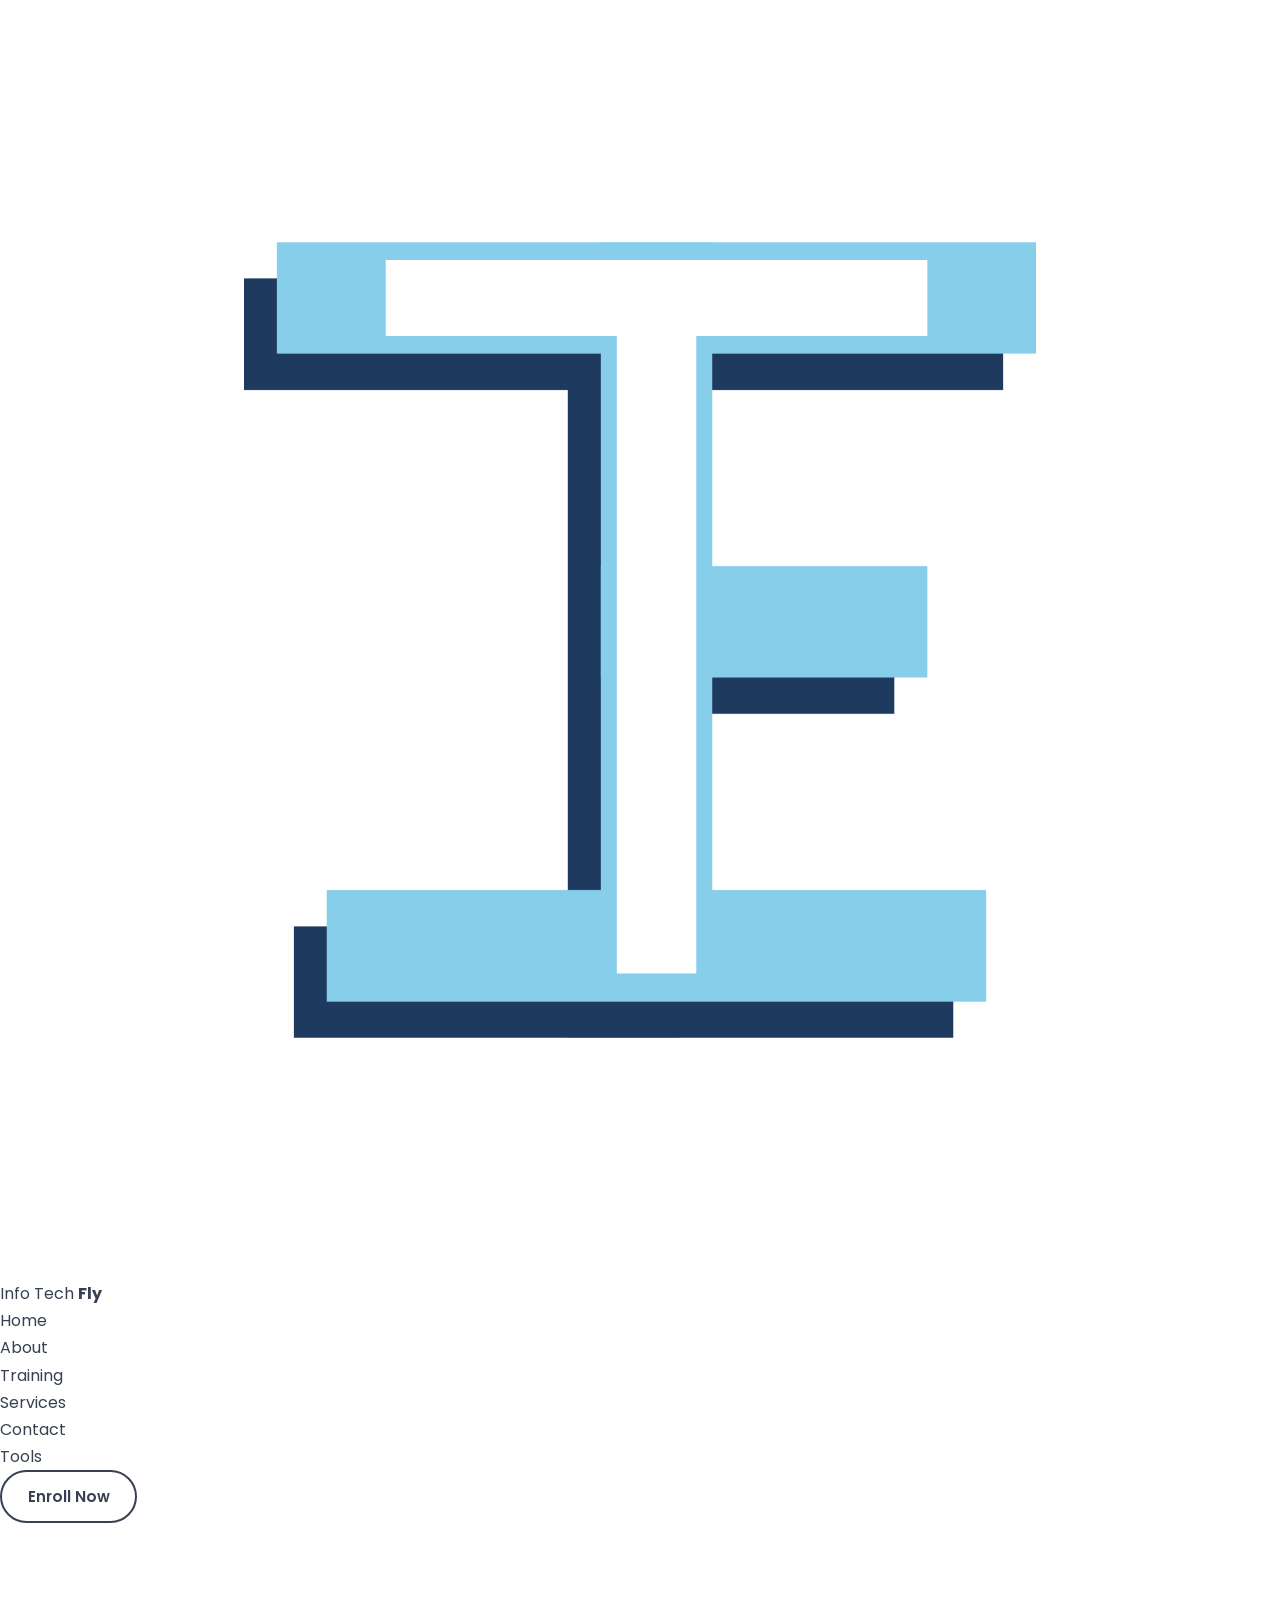
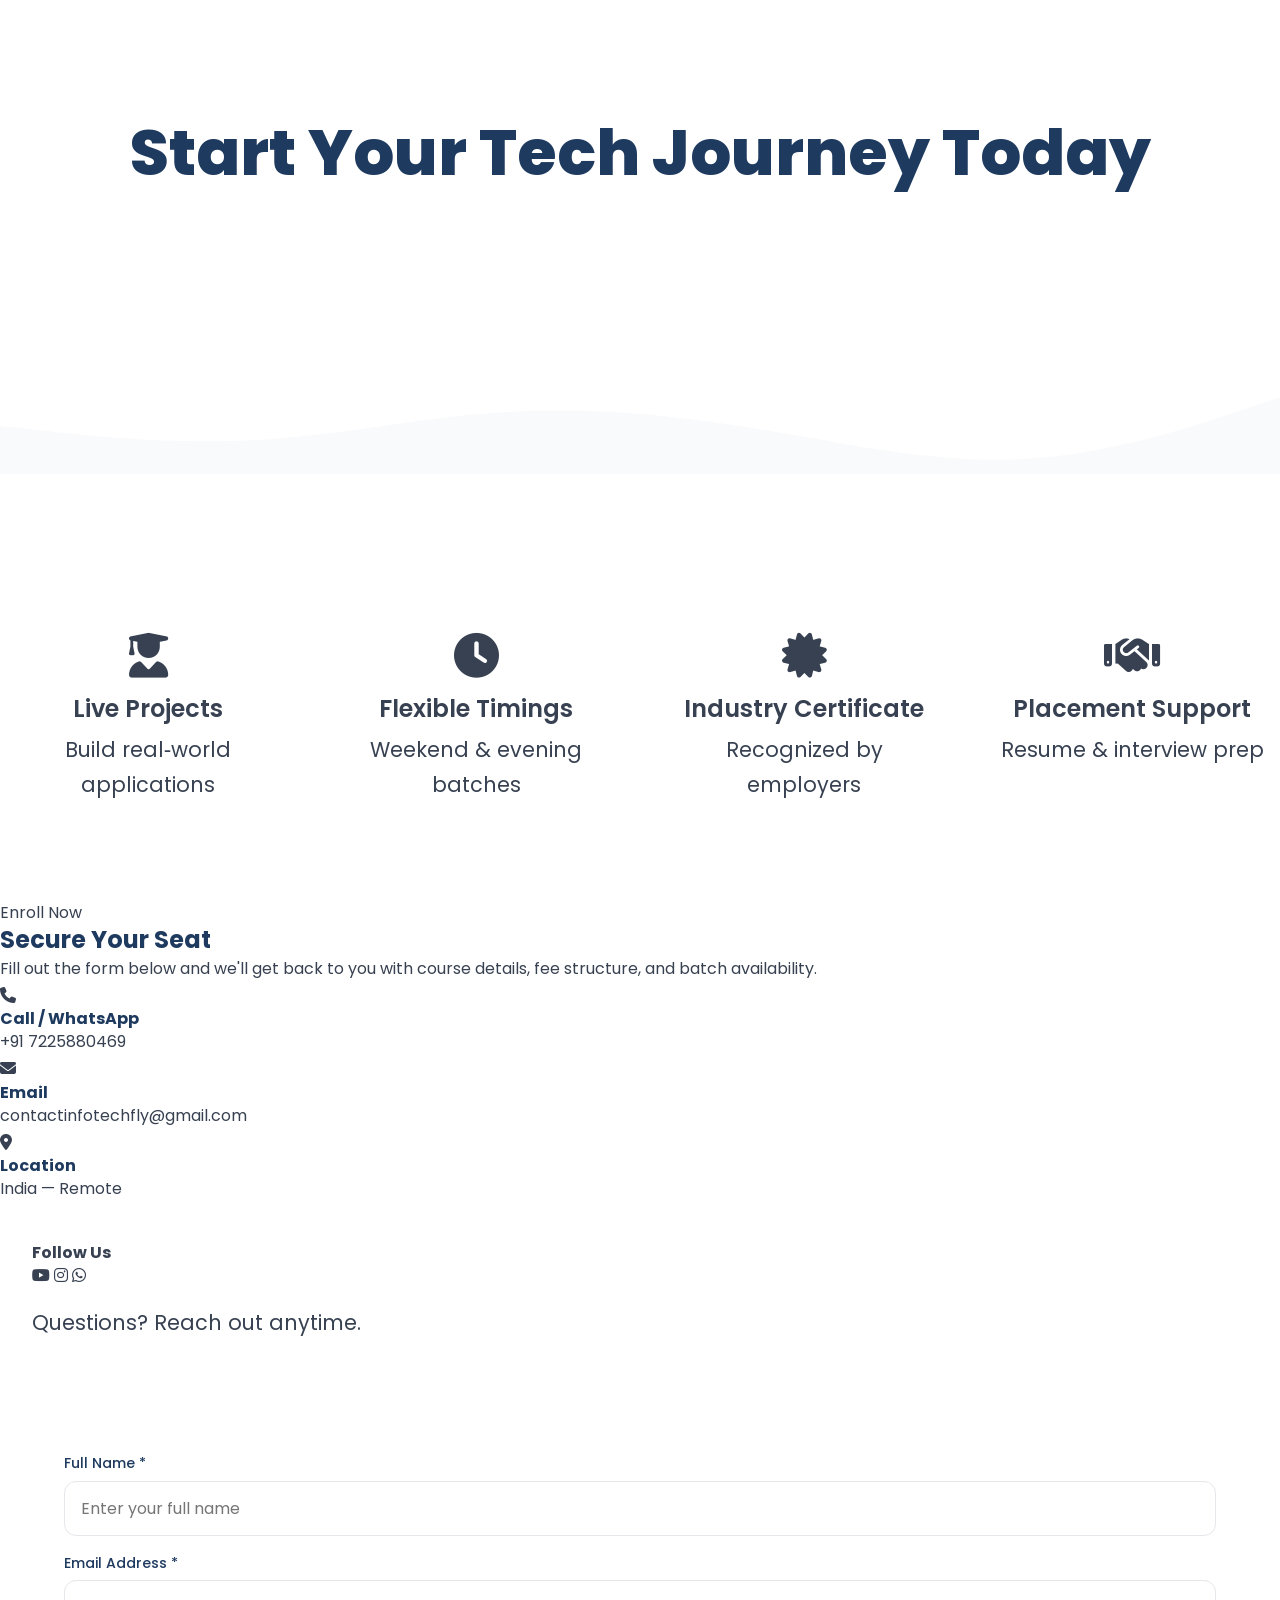
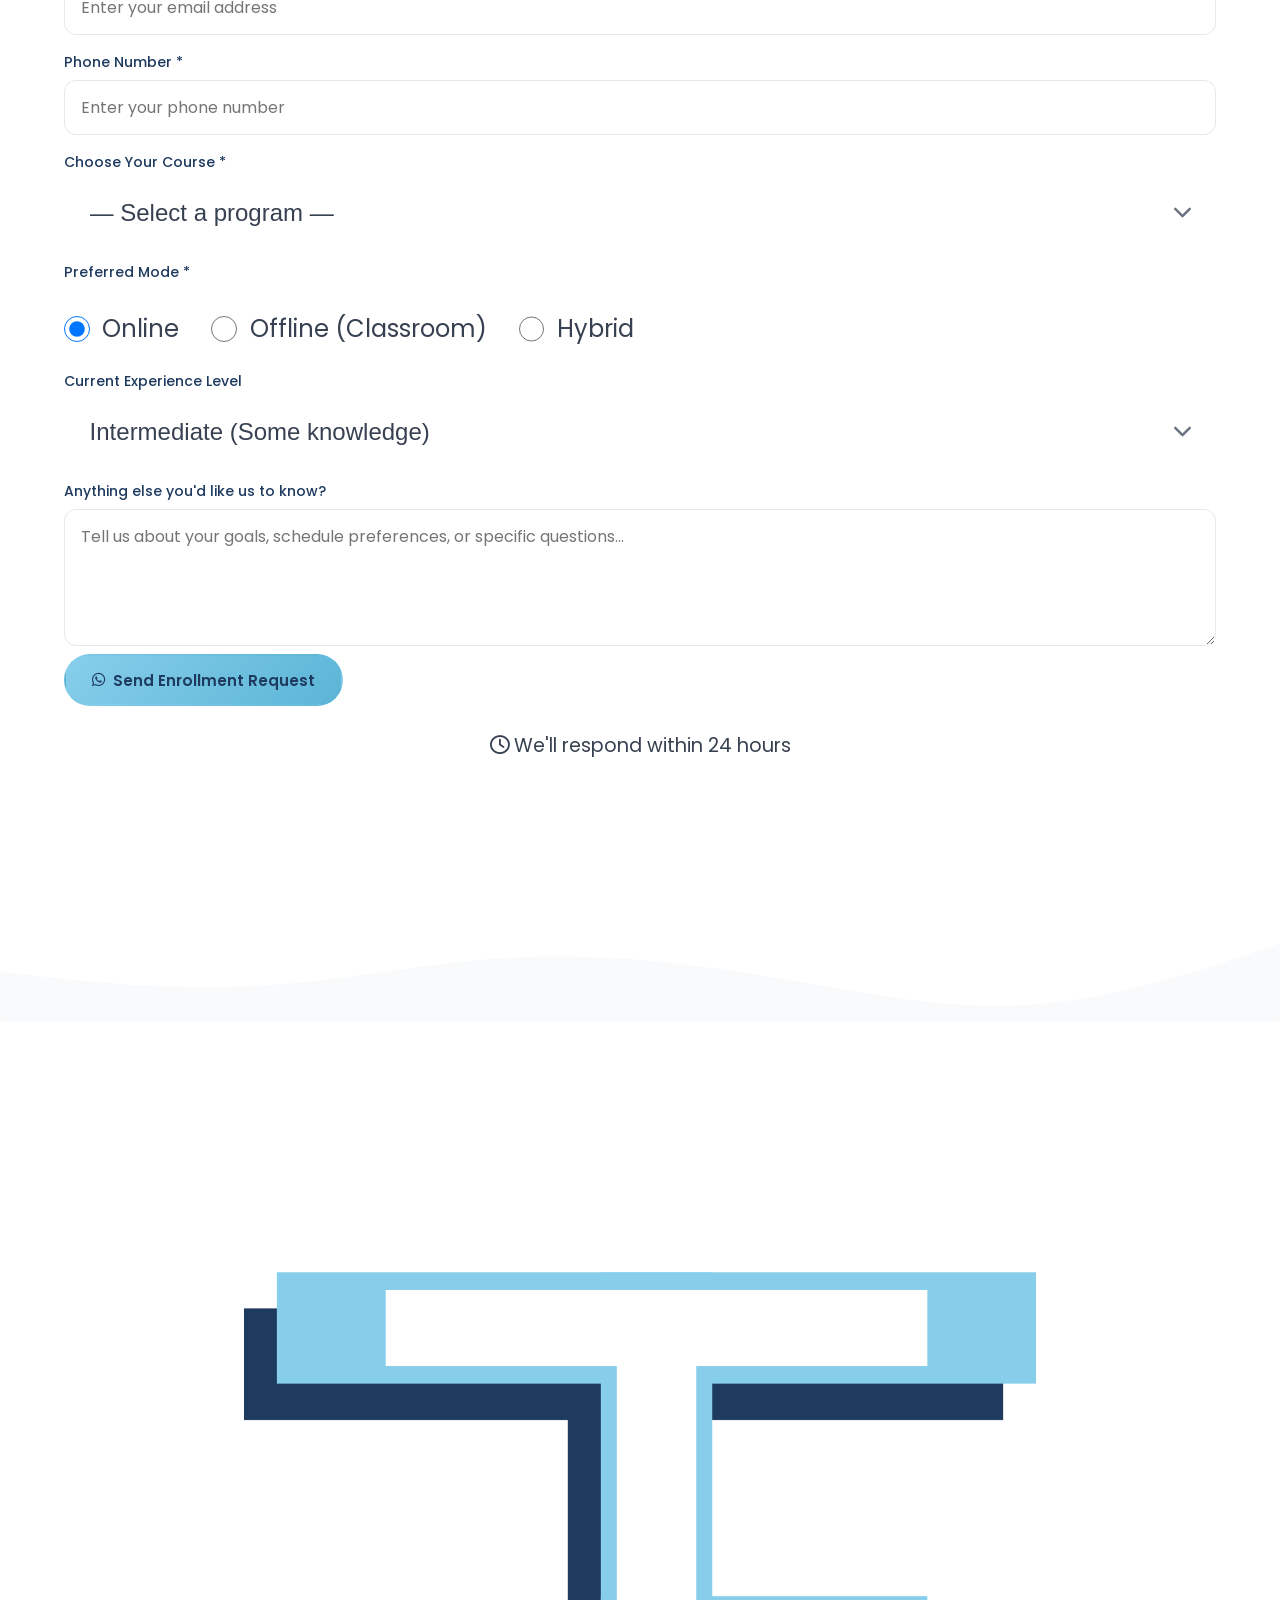
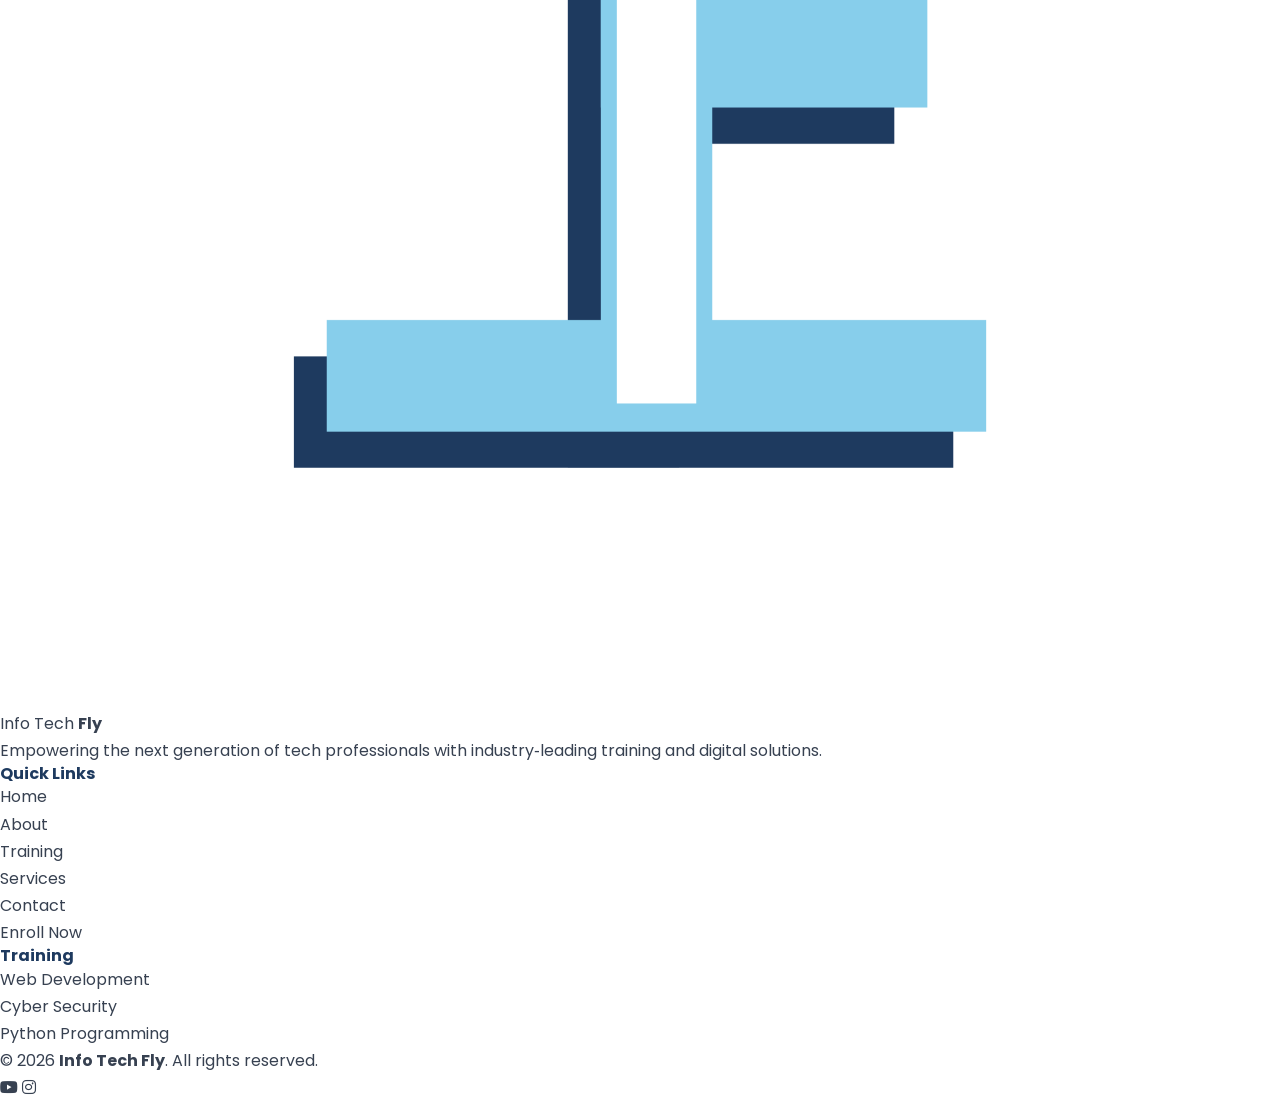
<file: enroll.html>
<!DOCTYPE html>
<html lang="en">
<head>
    <meta charset="UTF-8" />
    <meta name="viewport" content="width=device-width, initial-scale=1.0" />
    <!-- Google tag (gtag.js) -->
    <script async src="https://www.googletagmanager.com/gtag/js?id=G-BWQW6Z6Z4K"></script>
    <script>
        window.dataLayer = window.dataLayer || [];
        function gtag(){ dataLayer.push(arguments); }
        gtag('js', new Date());
        gtag('config', 'G-BWQW6Z6Z4K');
    </script>
    <link rel="icon" href="img/Logo.png" type="image/png" />
    <meta name="description" content="Enroll in premium tech training at Info Tech Fly – Web Development, Cyber Security, Python & more. Start your career today." />
    <meta name="author" content="Info Tech Fly" />
    <title>Enroll Now | Info Tech Fly</title>

    <!-- Google Fonts -->
    <link rel="preconnect" href="https://fonts.googleapis.com" />
    <link rel="preconnect" href="https://fonts.gstatic.com" crossorigin />
    <link href="https://fonts.googleapis.com/css2?family=Poppins:wght@300;400;500;600;700;800;900&display=swap" rel="stylesheet" />

    <!-- Font Awesome -->
    <link rel="stylesheet" href="https://cdnjs.cloudflare.com/ajax/libs/font-awesome/6.5.1/css/all.min.css" />

    <!-- Global Custom CSS -->
    <link rel="stylesheet" href="css/style.css" />

    <!-- Page‑specific styles (navbar untouched) -->
    <style>
        body.enroll-page .navbar:not(.scrolled) {
            background: var(--white);
            box-shadow: var(--shadow-sm);
        }
        body.enroll-page .navbar:not(.scrolled) .nav-link {
            color: var(--gray-700);
        }
        body.enroll-page .navbar:not(.scrolled) .nav-logo {
            color: var(--deep-navy);
        }
        body.enroll-page .navbar:not(.scrolled) .nav-logo strong {
            color: var(--sky-blue);
        }
        body.enroll-page .navbar:not(.scrolled) .hamburger span {
            background: var(--deep-navy);
        }
        body.enroll-page .navbar:not(.scrolled) .nav-cta .btn-primary {
            background: var(--sky-blue);
            color: var(--deep-navy);
            border-color: var(--sky-blue);
        }
        body.enroll-page .navbar:not(.scrolled) .nav-link:hover,
        body.enroll-page .navbar:not(.scrolled) .nav-link.active {
            color: var(--sky-blue-dark);
        }

        .enroll-main-header {
            position: relative;
            background: linear-gradient(135deg, var(--deep-navy-dark) 0%, var(--deep-navy) 100%);
            padding: 12rem 0 8rem;
            text-align: center;
            color: white;
            margin-bottom: 0;
            overflow: hidden;
        }
        .enroll-main-header h1 {
            font-size: clamp(3rem, 5vw, 4.8rem);
            font-weight: 800;
            margin-bottom: 1rem;
        }
        .enroll-main-header h1 span {
            color: var(--sky-blue);
        }
        .enroll-main-header p {
            font-size: 1.7rem;
            opacity: 0.85;
            max-width: 650px;
            margin: 0 auto;
        }
        .header-wave {
            position: absolute;
            bottom: -1px;
            left: 0;
            width: 100%;
            line-height: 0;
            z-index: 2;
        }
        .header-wave svg {
            display: block;
            width: 100%;
            height: auto;
        }

        .enroll-form-wrapper {
            background: var(--white);
            padding: 4rem;
            border-radius: var(--radius-lg);
            box-shadow: var(--shadow-md);
            border: 1px solid var(--gray-200);
        }
        .enroll-form-wrapper .form-group select {
            width: 100%;
            padding: 1.2rem 1.6rem;
            border: 2px solid var(--gray-200);
            border-radius: var(--radius-sm);
            font-size: 1.5rem;
            color: var(--gray-900);
            background: var(--gray-50);
            transition: var(--transition);
            appearance: none;
            background-image: url("data:image/svg+xml,%3Csvg xmlns='http://www.w3.org/2000/svg' width='24' height='24' viewBox='0 0 24 24' fill='none' stroke='%236b7280' stroke-width='2' stroke-linecap='round' stroke-linejoin='round'%3E%3Cpolyline points='6 9 12 15 18 9'%3E%3C/polyline%3E%3C/svg%3E");
            background-repeat: no-repeat;
            background-position: right 1.2rem center;
            background-size: 1.8rem;
        }
        .enroll-form-wrapper .form-group select:focus {
            border-color: var(--sky-blue);
            background-color: var(--white);
            box-shadow: 0 0 0 3px rgba(135, 206, 235, 0.15);
        }
        .enroll-form-wrapper .form-group .radio-group {
            display: flex;
            gap: 2rem;
            flex-wrap: wrap;
            margin-top: 0.5rem;
        }
        .enroll-form-wrapper .form-group .radio-group label {
            display: flex;
            align-items: center;
            gap: 0.8rem;
            font-weight: 400;
            font-size: 1.5rem;
            color: var(--gray-700);
            cursor: pointer;
        }
        .enroll-form-wrapper .form-group .radio-group input[type="radio"] {
            width: 1.6rem;
            height: 1.6rem;
            accent-color: var(--sky-blue);
            cursor: pointer;
        }
        .enroll-benefits {
            display: grid;
            grid-template-columns: repeat(auto-fit, minmax(180px, 1fr));
            gap: 2rem;
            margin: 3rem 0 4rem;
        }
        .enroll-benefits .benefit-item {
            text-align: center;
            padding: 2rem 1rem;
            background: var(--gray-50);
            border-radius: var(--radius-md);
            transition: var(--transition);
        }
        .enroll-benefits .benefit-item i {
            font-size: 2.8rem;
            color: var(--sky-blue-dark);
            margin-bottom: 1rem;
        }
        .enroll-benefits .benefit-item h4 {
            font-size: 1.5rem;
            font-weight: 600;
            color: var(--deep-navy);
        }
        .enroll-benefits .benefit-item p {
            font-size: 1.3rem;
            color: var(--gray-500);
            margin-top: 0.5rem;
        }

        @media (max-width: 768px) {
            .enroll-form-wrapper { padding: 2.5rem; }
            .enroll-form-wrapper .form-group .radio-group { flex-direction: column; gap: 1rem; }
            .enroll-benefits { grid-template-columns: 1fr 1fr; }
        }
        @media (max-width: 480px) {
            .enroll-benefits { grid-template-columns: 1fr; }
        }
    </style>
</head>

<body class="enroll-page">

    <!-- ═══════════════════════ NAVIGATION (EXACTLY AS INDEX) ═══════════════════════ -->
    <nav class="navbar" id="navbar">
        <div class="nav-container">
            <a href="index.html" class="nav-logo">
                <div class="logo-circle">
                    <img src="img/Logo.png" alt="Info Tech Fly Logo" />
                </div>
                <span>Info Tech <strong>Fly</strong></span>
            </a>
            <ul class="nav-menu" id="navMenu">
                <li><a href="index.html" class="nav-link">Home</a></li>
                <li><a href="index.html#about" class="nav-link">About</a></li>
                <li><a href="index.html#training" class="nav-link active">Training</a></li>
                <li><a href="index.html#services" class="nav-link">Services</a></li>
                <li><a href="contact.html" class="nav-link">Contact</a></li>
                <li><a href="tools.html" class="nav-link">Tools</a></li>
            </ul>
            <div class="nav-cta">
                <a href="enroll.html" class="btn btn-sm btn-primary">Enroll Now</a>
            </div>
            <div class="hamburger" id="hamburger">
                <span></span><span></span><span></span>
            </div>
        </div>
    </nav>

    <!-- ═══════════════════════ HEADER ═══════════════════════ -->
    <div class="enroll-main-header">
        <div class="container">
            <h1>Start Your <span>Tech Journey</span> Today</h1>
            <p>Choose your program, fill in your details, and take the first step toward a high‑demand career.</p>
        </div>
        <div class="header-wave">
            <svg viewBox="0 0 1440 120" xmlns="http://www.w3.org/2000/svg" preserveAspectRatio="none">
                <path fill="#f9fafb" d="M0,64L48,69.3C96,75,192,85,288,80C384,75,480,53,576,48C672,43,768,53,864,69.3C960,85,1056,107,1152,101.3C1248,96,1344,64,1392,48L1440,32L1440,120L1392,120C1344,120,1248,120,1152,120C1056,120,960,120,864,120C768,120,672,120,576,120C480,120,384,120,288,120C192,120,96,120,48,120L0,120Z" />
            </svg>
        </div>
    </div>

    <!-- ═══════════════════════ ENROLLMENT SECTION ═══════════════════════ -->
    <section class="contact" id="enroll" style="padding-top: 5rem;">
        <div class="container">

            <div class="enroll-benefits">
                <div class="benefit-item">
                    <i class="fa-solid fa-user-graduate"></i>
                    <h4>Live Projects</h4>
                    <p>Build real‑world applications</p>
                </div>
                <div class="benefit-item">
                    <i class="fa-solid fa-clock"></i>
                    <h4>Flexible Timings</h4>
                    <p>Weekend & evening batches</p>
                </div>
                <div class="benefit-item">
                    <i class="fa-solid fa-certificate"></i>
                    <h4>Industry Certificate</h4>
                    <p>Recognized by employers</p>
                </div>
                <div class="benefit-item">
                    <i class="fa-solid fa-handshake"></i>
                    <h4>Placement Support</h4>
                    <p>Resume & interview prep</p>
                </div>
            </div>

            <div class="section-header">
                <span class="section-tag">Enroll Now</span>
                <h2 class="section-title">Secure Your <span class="highlight">Seat</span></h2>
                <p class="section-desc">
                    Fill out the form below and we'll get back to you with course details, fee structure, and batch availability.
                </p>
            </div>

            <div class="contact-grid">
                <div class="contact-info">
                    <div class="contact-card">
                        <i class="fa-solid fa-phone"></i>
                        <div>
                            <h4>Call / WhatsApp</h4>
                            <p>+91 7225880469</p>
                        </div>
                    </div>
                    <div class="contact-card">
                        <i class="fa-solid fa-envelope"></i>
                        <div>
                            <h4>Email</h4>
                            <p>contactinfotechfly@gmail.com</p>
                        </div>
                    </div>
                    <div class="contact-card">
                        <i class="fa-solid fa-location-dot"></i>
                        <div>
                            <h4>Location</h4>
                            <p>India — Remote</p>
                        </div>
                    </div>
                    <div class="contact-social" style="background: white; border-radius: var(--radius-md); padding: 2rem; margin-top: 0.5rem;">
                        <h4 style="color: var(--deep-navy);">Follow Us</h4>
                        <div class="social-links">
                            <a href="https://www.youtube.com/@InfoTechFly" target="_blank" rel="noopener" class="social-link" aria-label="YouTube">
                                <i class="fa-brands fa-youtube"></i>
                            </a>
                            <a href="https://www.instagram.com/infotechfly/" target="_blank" rel="noopener" class="social-link" aria-label="Instagram">
                                <i class="fa-brands fa-instagram"></i>
                            </a>
                            <a href="https://wa.me/917225880469" target="_blank" rel="noopener" class="social-link" aria-label="WhatsApp">
                                <i class="fa-brands fa-whatsapp"></i>
                            </a>
                        </div>
                        <p style="font-size: 1.3rem; color: var(--gray-500); margin-top: 1rem;">Questions? Reach out anytime.</p>
                    </div>
                </div>

                <div class="enroll-form-wrapper">
                    <form class="contact-form" id="enrollForm">
                        <div class="form-row">
                            <div class="form-group">
                                <label for="fullName">Full Name <span>*</span></label>
                                <input type="text" id="fullName" name="fullName" placeholder="Enter your full name" required />
                            </div>
                            <div class="form-group">
                                <label for="email">Email Address <span>*</span></label>
                                <input type="email" id="email" name="email" placeholder="Enter your email address" required />
                            </div>
                        </div>
                        <div class="form-group">
                            <label for="phone">Phone Number <span>*</span></label>
                            <input type="tel" id="phone" name="phone" placeholder="Enter your phone number" required />
                        </div>
                        <div class="form-group">
                            <label for="course">Choose Your Course <span>*</span></label>
                            <select id="course" name="course" required>
                                <option value="">— Select a program —</option>
                                <option value="Web Development">Web Development (Full Stack)</option>
                                <option value="Cyber Security">Cyber Security (Ethical Hacking)</option>
                                <option value="Python Programming">Python Programming</option>
                            </select>
                        </div>
                        <div class="form-group">
                            <label>Preferred Mode <span>*</span></label>
                            <div class="radio-group">
                                <label><input type="radio" name="mode" value="Online" checked /> Online</label>
                                <label><input type="radio" name="mode" value="Offline" /> Offline (Classroom)</label>
                                <label><input type="radio" name="mode" value="Hybrid" /> Hybrid</label>
                            </div>
                        </div>
                        <div class="form-group">
                            <label for="experience">Current Experience Level</label>
                            <select id="experience" name="experience">
                                <option value="Beginner">Beginner (No prior coding)</option>
                                <option value="Intermediate" selected>Intermediate (Some knowledge)</option>
                                <option value="Advanced">Advanced (Ready for job)</option>
                            </select>
                        </div>
                        <div class="form-group">
                            <label for="message">Anything else you'd like us to know?</label>
                            <textarea id="message" name="message" rows="4" placeholder="Tell us about your goals, schedule preferences, or specific questions..."></textarea>
                        </div>
                        <button type="submit" class="btn btn-primary btn-lg btn-block">
                            <i class="fa-brands fa-whatsapp"></i> Send Enrollment Request
                        </button>
                        <p style="font-size: 1.2rem; text-align: center; margin-top: 1.5rem; color: var(--gray-500);">
                            <i class="fa-regular fa-clock"></i> We'll respond within 24 hours
                        </p>
                    </form>
                </div>
            </div>
        </div>
    </section>

    <!-- ═══════════════════════ FOOTER ═══════════════════════ -->
    <footer class="footer">
        <div class="footer-wave">
            <svg viewBox="0 0 1440 120" xmlns="http://www.w3.org/2000/svg">
                <path fill="#f9fafb" d="M0,64L48,69.3C96,75,192,85,288,80C384,75,480,53,576,48C672,43,768,53,864,69.3C960,85,1056,107,1152,101.3C1248,96,1344,64,1392,48L1440,32L1440,120L1392,120C1344,120,1248,120,1152,120C1056,120,960,120,864,120C768,120,672,120,576,120C480,120,384,120,288,120C192,120,96,120,48,120L0,120Z" />
            </svg>
        </div>
        <div class="container">
            <div class="footer-grid">
                <div class="footer-col footer-brand">
                    <a href="index.html" class="footer-logo">
                        <div class="logo-circle"><img src="img/Logo.png" alt="Info Tech Fly Logo" /></div>
                        <span>Info Tech <strong>Fly</strong></span>
                    </a>
                    <p>Empowering the next generation of tech professionals with industry‑leading training and digital solutions.</p>
                </div>
                <div class="footer-col">
                    <h4>Quick Links</h4>
                    <ul>
                        <li><a href="index.html">Home</a></li>
                        <li><a href="index.html#about">About</a></li>
                        <li><a href="index.html#training">Training</a></li>
                        <li><a href="index.html#services">Services</a></li>
                        <li><a href="contact.html">Contact</a></li>
                        <li><a href="enroll.html">Enroll Now</a></li>
                    </ul>
                </div>
                <div class="footer-col">
                    <h4>Training</h4>
                    <ul>
                        <li><a href="enroll.html">Web Development</a></li>
                        <li><a href="enroll.html">Cyber Security</a></li>
                        <li><a href="enroll.html">Python Programming</a></li>
                    </ul>
                </div>
            </div>
            <div class="footer-bottom">
                <p>&copy; 2026 <strong>Info Tech Fly</strong>. All rights reserved.</p>
                <div class="footer-social">
                    <a href="https://www.youtube.com/@InfoTechFly" target="_blank" rel="noopener" aria-label="YouTube"><i class="fa-brands fa-youtube"></i></a>
                    <a href="https://www.instagram.com/infotechfly/" target="_blank" rel="noopener" aria-label="Instagram"><i class="fa-brands fa-instagram"></i></a>
                </div>
            </div>
        </div>
    </footer>

    <!-- ═══════════════════════ ALL JAVASCRIPT INLINE (FIXED) ═══════════════════════ -->
    <script>
        (function() {
            "use strict";

            // ──────────────────────── NAVBAR SCROLL EFFECT ────────────────────────
            function initNavbar() {
                const navbar = document.getElementById('navbar');
                window.addEventListener('scroll', function() {
                    if (window.scrollY > 50) {
                        navbar.classList.add('scrolled');
                    } else {
                        navbar.classList.remove('scrolled');
                    }
                });
            }

            // ──────────────────────── TYPING ANIMATION (SAFE) ────────────────────────
            function initTypingAnimation() {
                const typingElement = document.getElementById('typingText');
                if (!typingElement) return; // exit if missing

                const words = [
                    'Web Development',
                    'Cyber Security',
                    'Artificial Intelligence',
                    'Machine Learning',
                    'Python Programming',
                    'Ethical Hacking',
                    'Full Stack Development',
                    'Cloud Computing'
                ];

                let wordIndex = 0;
                let charIndex = 0;
                let isDeleting = false;
                let typeSpeed = 100;

                function type() {
                    const currentWord = words[wordIndex];

                    if (isDeleting) {
                        typingElement.textContent = currentWord.substring(0, charIndex - 1);
                        charIndex--;
                        typeSpeed = 50;
                    } else {
                        typingElement.textContent = currentWord.substring(0, charIndex + 1);
                        charIndex++;
                        typeSpeed = 120;
                    }

                    if (!isDeleting && charIndex === currentWord.length) {
                        typeSpeed = 1800;
                        isDeleting = true;
                    } else if (isDeleting && charIndex === 0) {
                        isDeleting = false;
                        wordIndex = (wordIndex + 1) % words.length;
                        typeSpeed = 400;
                    }

                    setTimeout(type, typeSpeed);
                }

                setTimeout(type, 3000);
            }

            // ──────────────────────── SCROLL REVEAL ────────────────────────
            function initScrollReveal() {
                const revealElements = document.querySelectorAll(
                    '.about-card, .training-card, .service-card, .contact-card, .section-header'
                );
                revealElements.forEach(el => el.classList.add('reveal'));

                const observer = new IntersectionObserver(function(entries) {
                    entries.forEach(function(entry) {
                        if (entry.isIntersecting) {
                            entry.target.classList.add('visible');
                            observer.unobserve(entry.target);
                        }
                    });
                }, {
                    threshold: 0.15,
                    rootMargin: '0px 0px -30px 0px'
                });

                revealElements.forEach(el => observer.observe(el));
            }

            // ──────────────────────── CONTACT FORM (enroll) ────────────────────────
            function initEnrollForm() {
                const form = document.getElementById('enrollForm');
                if (!form) return;

                form.addEventListener('submit', function(e) {
                    e.preventDefault();

                    const name = document.getElementById('fullName').value.trim();
                    const email = document.getElementById('email').value.trim();
                    const phone = document.getElementById('phone').value.trim();
                    const course = document.getElementById('course').value;
                    const mode = document.querySelector('input[name="mode"]:checked');
                    const experience = document.getElementById('experience').value;
                    const message = document.getElementById('message').value.trim();

                    if (!name || !email || !phone || !course || !mode) {
                        showFormToast('Please fill in all required fields.', 'error');
                        return;
                    }
                    if (!/^[^\s@]+@[^\s@]+\.[^\s@]+$/.test(email)) {
                        showFormToast('Please enter a valid email address.', 'error');
                        return;
                    }

                    const whatsappMsg = encodeURIComponent(
                        `🎓 *New Enrollment Request - Info Tech Fly*\n\n` +
                        `👤 *Full Name:* ${name}\n` +
                        `📧 *Email:* ${email}\n` +
                        `📞 *Phone:* ${phone}\n` +
                        `📚 *Course:* ${course}\n` +
                        `💻 *Mode:* ${mode.value}\n` +
                        `📊 *Experience:* ${experience}\n\n` +
                        `💬 *Additional Info:*\n${message || '—'}\n\n` +
                        `_Sent via Enrollment Page_`
                    );

                    const whatsappNumber = '917225880469';
                    const whatsappURL = 'https://wa.me/' + whatsappNumber + '?text=' + whatsappMsg;
                    window.open(whatsappURL, '_blank', 'noopener,noreferrer');
                    showFormToast('Enrollment request sent! Opening WhatsApp... ✅', 'success');
                    form.reset();
                });
            }

            // ──────────────────────── TOAST NOTIFICATION ────────────────────────
            function showFormToast(msg, type) {
                const existing = document.querySelector('.form-toast');
                if (existing) existing.remove();

                const toast = document.createElement('div');
                toast.className = 'form-toast form-toast-' + type;
                toast.textContent = msg;
                toast.style.cssText =
                    'position: fixed; bottom: 30px; right: 30px; padding: 1.4rem 2.4rem; border-radius: 8px; font-size: 1.4rem; font-weight: 600; z-index: 9999; animation: slideInUp 0.4s ease; color: #fff; background: ' +
                    (type === 'success' ? '#10b981' : '#ef4444') +
                    '; box-shadow: 0 8px 25px rgba(0,0,0,0.2);';
                document.body.appendChild(toast);

                setTimeout(function() {
                    toast.style.opacity = '0';
                    toast.style.transition = 'opacity 0.4s ease';
                    setTimeout(function() { toast.remove(); }, 400);
                }, 3500);
            }

            // ──────────────────────── MOBILE MENU ────────────────────────
            function initMobileMenu() {
                const hamburger = document.getElementById('hamburger');
                const navMenu = document.getElementById('navMenu');
                const navLinks = document.querySelectorAll('.nav-link');

                hamburger.addEventListener('click', function() {
                    hamburger.classList.toggle('active');
                    navMenu.classList.toggle('active');
                });

                navLinks.forEach(function(link) {
                    link.addEventListener('click', function() {
                        hamburger.classList.remove('active');
                        navMenu.classList.remove('active');
                    });
                });

                document.addEventListener('click', function(e) {
                    if (!hamburger.contains(e.target) && !navMenu.contains(e.target)) {
                        hamburger.classList.remove('active');
                        navMenu.classList.remove('active');
                    }
                });
            }

            // ──────────────────────── SMOOTH SCROLL ────────────────────────
            function initSmoothScroll() {
                document.querySelectorAll('a[href^="#"]').forEach(function(anchor) {
                    anchor.addEventListener('click', function(e) {
                        const targetId = this.getAttribute('href');
                        if (targetId === '#') return;
                        const target = document.querySelector(targetId);
                        if (target) {
                            e.preventDefault();
                            const navHeight = document.getElementById('navbar').offsetHeight;
                            window.scrollTo({
                                top: target.offsetTop - navHeight - 20,
                                behavior: 'smooth'
                            });
                        }
                    });
                });
            }

            // ──────────────────────── ACTIVE NAV LINK ON SCROLL ────────────────────
            function initActiveNavLink() {
                const sections = document.querySelectorAll('section[id]');
                const navLinks = document.querySelectorAll('.nav-link');

                window.addEventListener('scroll', function() {
                    let current = '';
                    const scrollPos = window.scrollY + 150;

                    sections.forEach(function(section) {
                        const sectionTop = section.offsetTop;
                        const sectionHeight = section.offsetHeight;
                        if (scrollPos >= sectionTop && scrollPos < sectionTop + sectionHeight) {
                            current = section.getAttribute('id');
                        }
                    });

                    navLinks.forEach(function(link) {
                        link.classList.remove('active');
                        if (link.getAttribute('href') === '#' + current) {
                            link.classList.add('active');
                        }
                    });
                });
            }

            // ──────────────────────── PAGE INIT ────────────────────────
            function init() {
                // For enroll page, we want the "Training" link active
                // (it already has class "active" in markup, but we ensure it)
                const trainingLink = document.querySelector('.nav-link[href="index.html#training"]');
                if (trainingLink) {
                    document.querySelectorAll('.nav-link').forEach(function(link) {
                        link.classList.remove('active');
                    });
                    trainingLink.classList.add('active');
                }

                initNavbar();
                initTypingAnimation();
                initScrollReveal();
                initEnrollForm();
                initMobileMenu();
                initSmoothScroll();
                initActiveNavLink();

                console.log('%c🚀 Info Tech Fly %cEnroll Page Ready',
                    'color: #87CEEB; font-size: 2rem; font-weight: bold;',
                    'color: #1E3A5F; font-size: 1.4rem;');
            }

            // Run when DOM is ready
            if (document.readyState === 'loading') {
                document.addEventListener('DOMContentLoaded', init);
            } else {
                init();
            }
        })();
    </script>

</body>
</html>
</file>
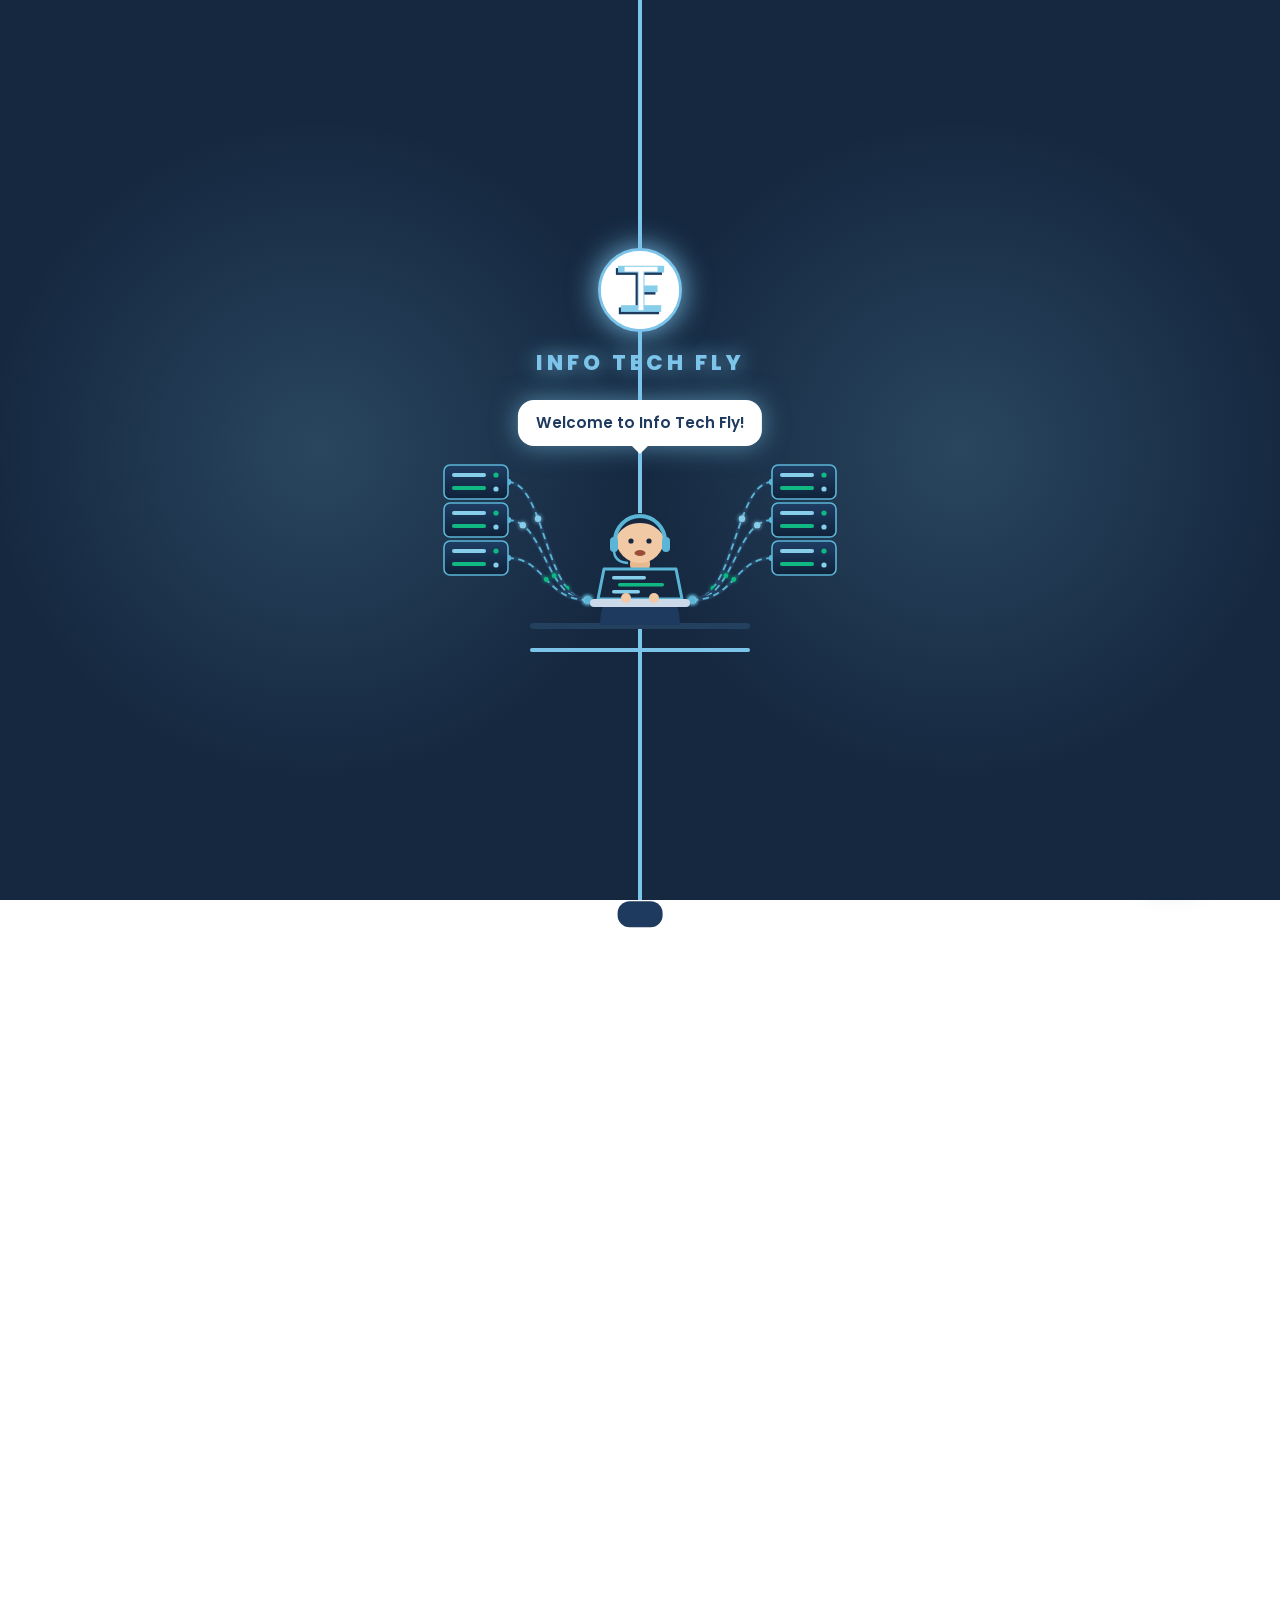
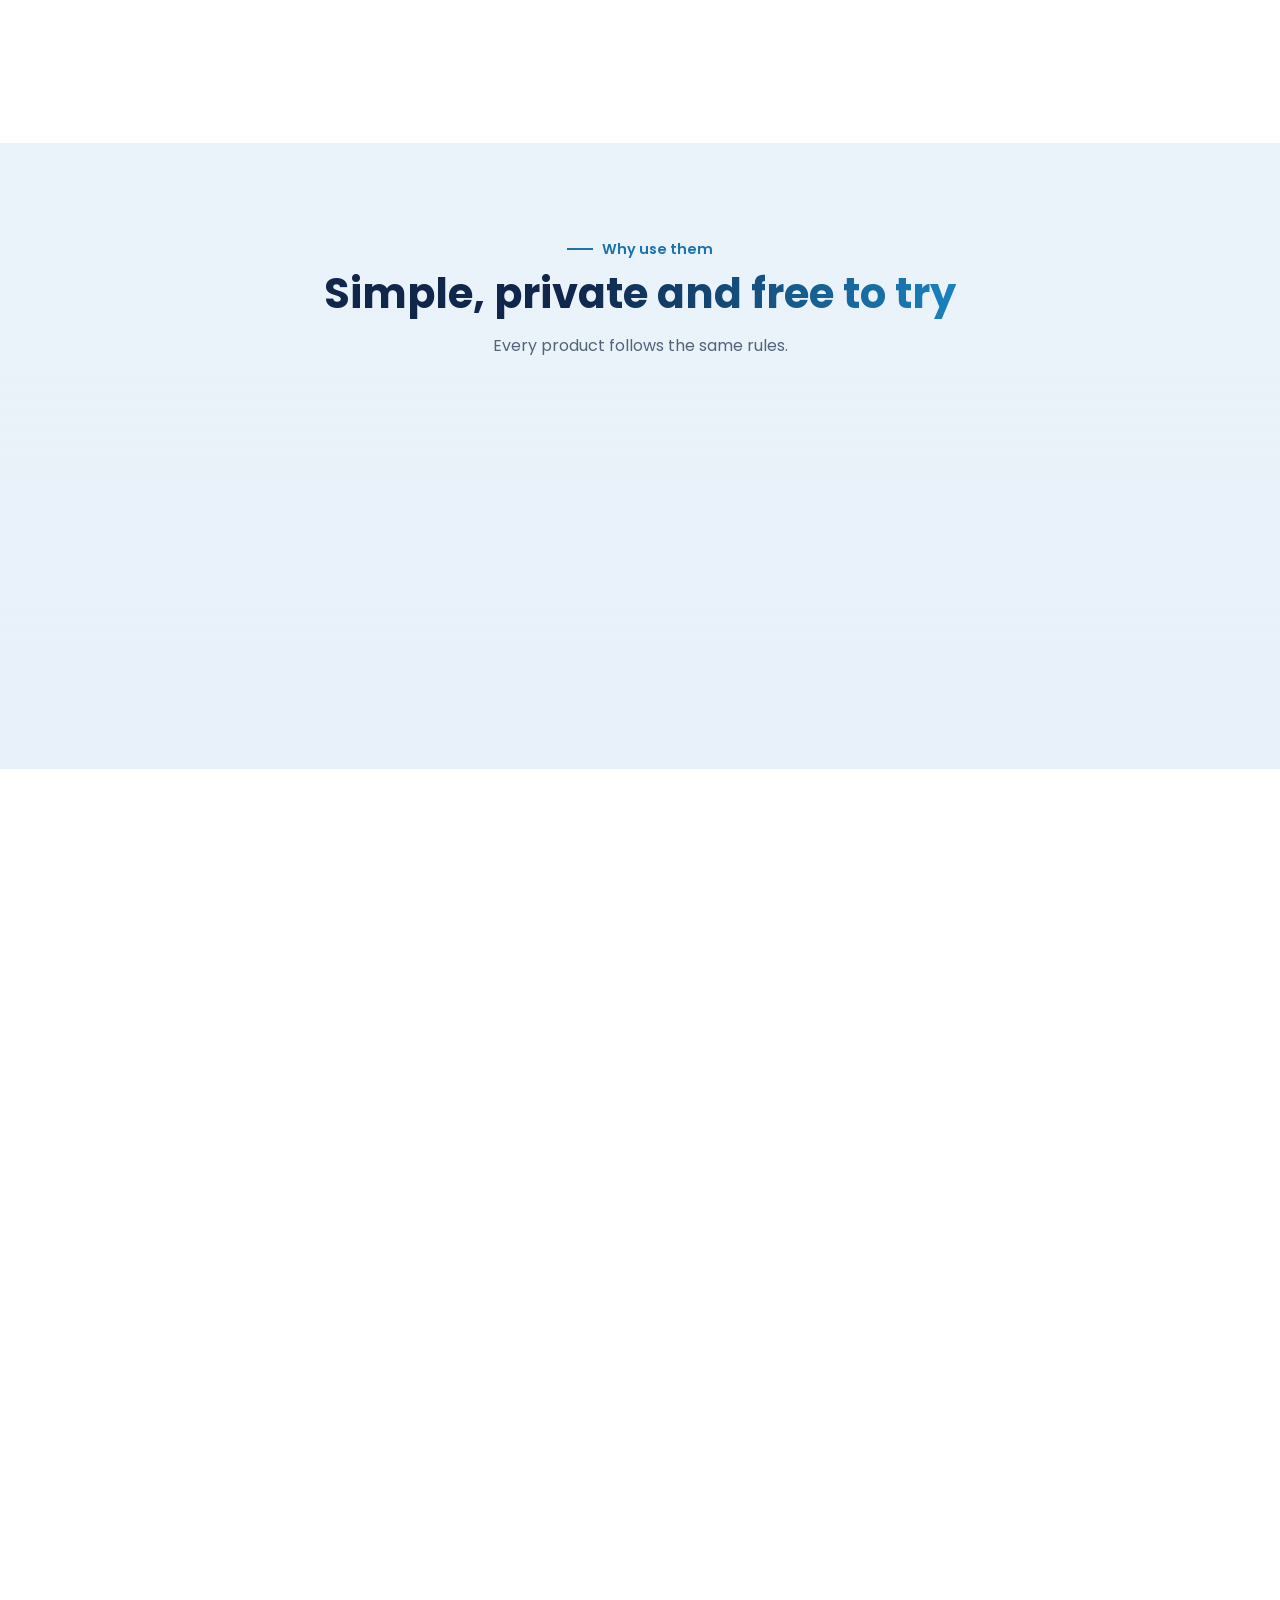
<file: products.html>
<!DOCTYPE html>
<html lang="en">

<head>
  <meta charset="UTF-8">
  <script async src="https://www.googletagmanager.com/gtag/js?id=G-BWQW6Z6Z4K"></script>
  <script>
    window.dataLayer = window.dataLayer || [];
    function gtag() { dataLayer.push(arguments); }
    gtag('js', new Date());
    gtag('config', 'G-BWQW6Z6Z4K');
  </script>
  <meta name="viewport" content="width=device-width, initial-scale=1, viewport-fit=cover">
  <title>Products | Info Tech Fly: ITF Meet & ITF Talk</title>
  <meta name="description"
    content="Explore Info Tech Fly products: ITF Meet for simple online meetings and ITF Talk for private chat rooms with live translation. No signup, secure and free to try.">
  <meta name="theme-color" content="#1E3A5F">
  <meta name="keywords"
    content="products, ITF Meet, ITF Talk, online meeting app, video meeting, live translation chat, private chat rooms, no signup chat, free online tools, web app, Info Tech Fly, India">
  <meta name="author" content="Info Tech Fly">
  <meta name="robots" content="index, follow, max-image-preview:large, max-snippet:-1, max-video-preview:-1">
  <meta name="geo.region" content="IN">
  <meta name="geo.placename" content="India">
  <link rel="canonical" href="https://www.infotechfly.com/products.html">
  <meta property="og:type" content="website">
  <meta property="og:site_name" content="Info Tech Fly">
  <meta property="og:locale" content="en_IN">
  <meta property="og:title" content="Products | Info Tech Fly: ITF Meet & ITF Talk">
  <meta property="og:description"
    content="Explore Info Tech Fly products: ITF Meet for simple online meetings and ITF Talk for private chat rooms with live translation. No signup, secure and free to try.">
  <meta property="og:url" content="https://www.infotechfly.com/products.html">
  <meta property="og:image" content="https://www.infotechfly.com/img/Logo.png">
  <meta property="og:image:alt" content="Info Tech Fly logo">
  <meta name="twitter:card" content="summary">
  <meta name="twitter:title" content="Products | Info Tech Fly: ITF Meet & ITF Talk">
  <meta name="twitter:description"
    content="Explore Info Tech Fly products: ITF Meet for simple online meetings and ITF Talk for private chat rooms with live translation. No signup, secure and free to try.">
  <meta name="twitter:image" content="https://www.infotechfly.com/img/Logo.png">
  <!-- Google Search Console: paste your verification tag here -->
  <!-- <meta name="google-site-verification" content="YOUR_CODE"> -->
  <link rel="icon" href="img/Logo.png" type="image/png">
  <link rel="preconnect" href="https://fonts.googleapis.com">
  <link rel="preconnect" href="https://fonts.gstatic.com" crossorigin>
  <link href="https://fonts.googleapis.com/css2?family=Poppins:wght@400;500;600;700;800&display=swap" rel="stylesheet">
  <link rel="stylesheet" href="https://cdnjs.cloudflare.com/ajax/libs/font-awesome/6.5.1/css/all.min.css">
  <link rel="stylesheet" href="css/style.css">
  <link rel="stylesheet" href="css/theme.css">
  <link rel="stylesheet" href="css/projects.css">
  <link rel="stylesheet" href="css/products.css">
  <script src="js/components.js"></script>
  <script src="js/effects.js"></script>
  <script type="application/ld+json">
{
  "@context": "https://schema.org",
  "@graph": [
    {
      "@type": "Organization",
      "@id": "https://www.infotechfly.com/#org",
      "name": "Info Tech Fly",
      "url": "https://www.infotechfly.com/",
      "logo": {
        "@type": "ImageObject",
        "url": "https://www.infotechfly.com/img/Logo.png"
      },
      "image": "https://www.infotechfly.com/img/Logo.png",
      "description": "Info Tech Fly builds websites, web apps and software, and provides cloud hosting, cybersecurity and maintenance services.",
      "email": "contactinfotechfly@gmail.com",
      "telephone": "+91 7225880469",
      "areaServed": { "@type": "Country", "name": "India" },
      "sameAs": [
        "https://www.youtube.com/@InfoTechFly",
        "https://www.instagram.com/infotechfly/",
        "https://t.me/infotechfly",
        "https://www.linkedin.com/company/infotechfly/",
        "https://github.com/infotechfly"
      ],
      "contactPoint": {
        "@type": "ContactPoint",
        "contactType": "customer support",
        "telephone": "+91 7225880469",
        "email": "contactinfotechfly@gmail.com",
        "areaServed": "IN",
        "availableLanguage": "English"
      }
    },
    {
      "@type": "WebSite",
      "@id": "https://www.infotechfly.com/#website",
      "url": "https://www.infotechfly.com/",
      "name": "Info Tech Fly",
      "inLanguage": "en",
      "publisher": { "@id": "https://www.infotechfly.com/#org" }
    },
    {
      "@type": "CollectionPage",
      "@id": "https://www.infotechfly.com/products.html#webpage",
      "url": "https://www.infotechfly.com/products.html",
      "name": "Products | Info Tech Fly: ITF Meet & ITF Talk",
      "description": "Explore Info Tech Fly products: ITF Meet for simple online meetings and ITF Talk for private chat rooms with live translation.",
      "isPartOf": { "@id": "https://www.infotechfly.com/#website" },
      "about": { "@id": "https://www.infotechfly.com/#org" },
      "inLanguage": "en"
    },
    {
      "@type": "BreadcrumbList",
      "itemListElement": [
        { "@type": "ListItem", "position": 1, "name": "Home", "item": "https://www.infotechfly.com/" },
        { "@type": "ListItem", "position": 2, "name": "Products", "item": "https://www.infotechfly.com/products.html" }
      ]
    },
    {
      "@type": "ItemList",
      "name": "Info Tech Fly products",
      "itemListElement": [
        {
          "@type": "ListItem",
          "position": 1,
          "item": {
            "@type": "WebApplication",
            "name": "ITF Meet",
            "description": "Start an online meeting in one click. Share the link and talk face to face with video, audio, screen sharing and chat. No download needed.",
            "url": "https://meet.infotechfly.com/",
            "applicationCategory": "CommunicationApplication",
            "operatingSystem": "Any",
            "offers": { "@type": "Offer", "price": "0", "priceCurrency": "INR" },
            "creator": { "@id": "https://www.infotechfly.com/#org" }
          }
        },
        {
          "@type": "ListItem",
          "position": 2,
          "item": {
            "@type": "WebApplication",
            "name": "ITF Talk",
            "description": "Open a private room, share the link, and chat with live translation. No signup. Everything is deleted when you leave.",
            "url": "https://talk.infotechfly.com/",
            "applicationCategory": "CommunicationApplication",
            "operatingSystem": "Any",
            "offers": { "@type": "Offer", "price": "0", "priceCurrency": "INR" },
            "creator": { "@id": "https://www.infotechfly.com/#org" }
          }
        }
      ]
    }
  ]
}
  </script>
</head>

<body>
  <main>
    <section class="phero">
      <div class="blob a"></div>
      <div class="wrap">
        <div data-a="left"><span class="badge"><i class="fa-solid fa-box-open"></i> Our products</span>
          <h1>Products that connect people<span class="sr-only"> ITF Meet and ITF Talk by Info Tech Fly</span><span
              aria-hidden="true" class="type"
              data-type="ITF Meet|ITF Talk|Talk face to face|Chat in any language"></span>
          </h1>
          <p class="lead">Two simple apps made by Info Tech Fly. Meet face to face, or chat in your own language.
            Open them in your browser, nothing to install.</p>
        </div>
        <div class="visual" data-a="right">
          <div class="env"><i class="fa-solid fa-box-open"></i></div>
        </div>
      </div>
    </section>

    <section>
      <div class="wrap">
        <div class="sh" data-a="up"><span>Our products</span>
          <h2>Apps you can use today</h2>
          <p>Made by us, for people who want to talk without the hassle.</p>
        </div>
        <div class="grid pj-grid">

          <article class="card pj" id="itf-meet">
            <div class="pj-media">
              <span class="pj-status live"><i></i> Live</span>
              <i class="fa-solid fa-video" aria-hidden="true"></i>
              <img src="img/ITF Meet.png" alt="ITF Meet: simple online video meetings in your browser"
                loading="lazy" onerror="this.remove()">
            </div>
            <div class="pj-body">
              <div class="pj-head">
                <span class="pj-logo"><i class="fa-solid fa-video" aria-hidden="true"></i><img
                    src="img/Logo.png" alt="ITF Meet logo" onerror="this.remove()"></span>
                <div>
                  <h3>ITF Meet</h3><span class="pj-kind">Online meetings</span>
                </div>
              </div>
              <p class="pj-lead">Start a meeting in one click.</p>
              <p>Create a meeting, share the link and talk face to face. Video, audio, screen sharing and chat,
                right in your browser.</p>
              <ul class="pr-list">
                <li><i class="fa-solid fa-circle-check"></i>HD video and clear audio</li>
                <li><i class="fa-solid fa-circle-check"></i>Screen sharing and in-meeting chat</li>
                <li><i class="fa-solid fa-circle-check"></i>Join with a link, no download</li>
              </ul>
              <div class="chips">
                <span class="tc"><i class="fa-solid fa-video"></i>Video calls</span>
                <span class="tc"><i class="fa-solid fa-desktop"></i>Screen share</span>
                <span class="tc"><i class="fa-solid fa-link"></i>Join by link</span>
                <span class="tc"><i class="fa-solid fa-lock"></i>Secure</span>
              </div>
              <div class="pj-act">
                <a class="btn" href="https://meet.infotechfly.com/" target="_blank" rel="noopener"><i
                    class="fa-solid fa-arrow-up-right-from-square"></i> Open ITF Meet</a>
                <span class="pj-url">meet.infotechfly.com</span>
              </div>
            </div>
          </article>

          <article class="card pj" id="itf-talk">
            <div class="pj-media">
              <span class="pj-status live"><i></i> Live</span>
              <i class="fa-solid fa-language" aria-hidden="true"></i>
              <img src="img/Project ITF Talk.png" alt="ITF Talk: private chat rooms with live translation"
                loading="lazy" onerror="this.remove()">
            </div>
            <div class="pj-body">
              <div class="pj-head">
                <span class="pj-logo"><i class="fa-solid fa-comments" aria-hidden="true"></i><img src="img/Logo.png"
                    alt="ITF Talk logo" onerror="this.remove()"></span>
                <div>
                  <h3>ITF Talk</h3><span class="pj-kind">Live translation chat</span>
                </div>
              </div>
              <p class="pj-lead">Write in your language. Everyone reads theirs.</p>
              <p>Open a private room, share the link, and chat with live translation. No signup. Everything is deleted
                when you leave.</p>
              <ul class="pr-list">
                <li><i class="fa-solid fa-circle-check"></i>Messages translated live for each person</li>
                <li><i class="fa-solid fa-circle-check"></i>Private rooms with a shareable link</li>
                <li><i class="fa-solid fa-circle-check"></i>Chats are deleted when you leave</li>
              </ul>
              <div class="chips">
                <span class="tc"><i class="fa-solid fa-language"></i>Live translation</span>
                <span class="tc"><i class="fa-solid fa-lock"></i>Private rooms</span>
                <span class="tc"><i class="fa-solid fa-user-slash"></i>No signup</span>
                <span class="tc"><i class="fa-solid fa-trash-can"></i>Auto delete</span>
              </div>
              <div class="pj-act">
                <a class="btn" href="https://talk.infotechfly.com/" target="_blank" rel="noopener"><i
                    class="fa-solid fa-arrow-up-right-from-square"></i> Open ITF Talk</a>
                <span class="pj-url">talk.infotechfly.com</span>
              </div>
            </div>
          </article>

        </div>
      </div>
    </section>

    <section class="alt">
      <div class="wrap">
        <div class="sh" data-a="up"><span>Why use them</span>
          <h2>Simple, private and free to try</h2>
          <p>Every product follows the same rules.</p>
        </div>
        <div class="grid">
          <div class="card">
            <div class="ic"><i class="fa-solid fa-globe"></i></div>
            <h3>Works in your browser</h3>
            <p>Nothing to download. Open the link on a phone, tablet or computer.</p>
          </div>
          <div class="card">
            <div class="ic"><i class="fa-solid fa-user-slash"></i></div>
            <h3>No signup</h3>
            <p>Start right away. We do not ask you to create an account.</p>
          </div>
          <div class="card">
            <div class="ic"><i class="fa-solid fa-shield-halved"></i></div>
            <h3>Private by default</h3>
            <p>Rooms are shared only by link and protected with HTTPS.</p>
          </div>
          <div class="card">
            <div class="ic"><i class="fa-solid fa-headset"></i></div>
            <h3>Support from the makers</h3>
            <p>Questions or ideas? Message us and we reply within 24 hours.</p>
          </div>
        </div>
      </div>
    </section>

    <section>
      <div class="wrap">
        <div class="cta" data-a="zoom">
          <h2>Need a product like this for your business?</h2>
          <p>Tell us your idea and get a clear plan and quote.</p>
          <a href="contact.html" class="btn">Contact us <i class="fa-solid fa-arrow-right" aria-hidden="true"></i></a>
        </div>
      </div>
    </section>
  </main>
  <div id="site-footer"></div>
  <script src="js/data.js"></script>
  <script src="js/main.js"></script>
  <script src="js/network.js"></script>
</body>

</html>
</file>
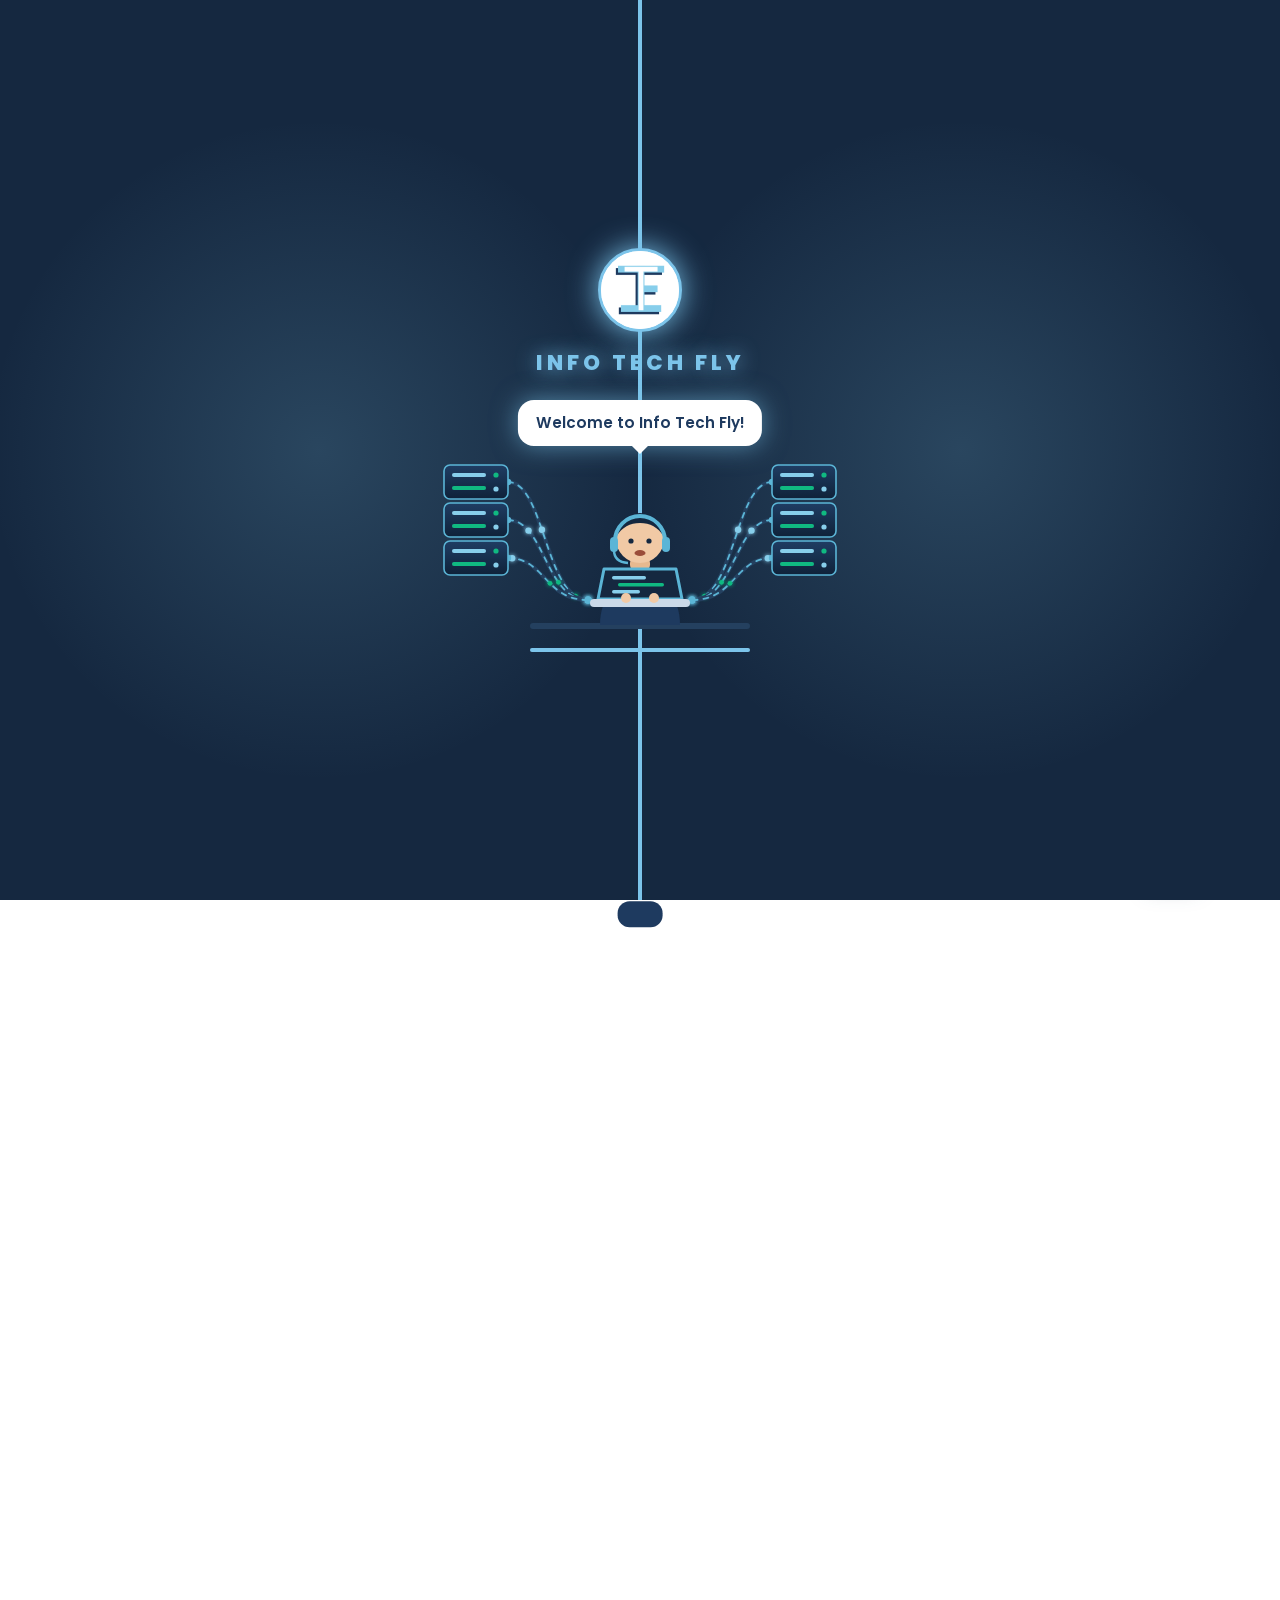
<file: projects.html>
<!DOCTYPE html>
<html lang="en">

<head>
  <meta charset="UTF-8">
  <script async src="https://www.googletagmanager.com/gtag/js?id=G-BWQW6Z6Z4K"></script>
  <script>
    window.dataLayer = window.dataLayer || [];
    function gtag() { dataLayer.push(arguments); }
    gtag('js', new Date());
    gtag('config', 'G-BWQW6Z6Z4K');
  </script>
  <meta name="viewport" content="width=device-width, initial-scale=1, viewport-fit=cover">
  <title>Projects | Info Tech Fly: ITF Talk & Oceanrise Unicus</title>
  <meta name="description"
    content="See the projects Info Tech Fly is building: ITF Talk, a live-translation chat app, and Oceanrise Unicus, an education and skilling platform built for a client.">
  <meta name="theme-color" content="#1E3A5F">
  <meta name="keywords"
    content="projects, portfolio, ITF Talk, Oceanrise Unicus, live translation chat, education platform, web development, website design, WordPress development, web app development, software development, cloud hosting, AWS deployment, cybersecurity, website security, malware removal, SSL, website maintenance, free online tools, Info Tech Fly, India">
  <meta name="author" content="Info Tech Fly">
  <meta name="robots" content="index, follow, max-image-preview:large, max-snippet:-1, max-video-preview:-1">
  <meta name="geo.region" content="IN">
  <meta name="geo.placename" content="India">
  <link rel="canonical" href="https://www.infotechfly.com/projects.html">
  <meta property="og:type" content="website">
  <meta property="og:site_name" content="Info Tech Fly">
  <meta property="og:locale" content="en_IN">
  <meta property="og:title" content="Projects | Info Tech Fly: ITF Talk & Oceanrise Unicus">
  <meta property="og:description"
    content="See the projects Info Tech Fly is building: ITF Talk, a live-translation chat app, and Oceanrise Unicus, an education and skilling platform built for a client.">
  <meta property="og:url" content="https://www.infotechfly.com/projects.html">
  <meta property="og:image" content="https://www.infotechfly.com/img/Logo.png">
  <meta property="og:image:alt" content="Info Tech Fly logo">
  <meta name="twitter:card" content="summary">
  <meta name="twitter:title" content="Projects | Info Tech Fly: ITF Talk & Oceanrise Unicus">
  <meta name="twitter:description"
    content="See the projects Info Tech Fly is building: ITF Talk, a live-translation chat app, and Oceanrise Unicus, an education and skilling platform built for a client.">
  <meta name="twitter:image" content="https://www.infotechfly.com/img/Logo.png">
  <!-- Google Search Console: paste your verification tag here -->
  <!-- <meta name="google-site-verification" content="YOUR_CODE"> -->
  <link rel="icon" href="img/Logo.png" type="image/png">
  <link rel="preconnect" href="https://fonts.googleapis.com">
  <link rel="preconnect" href="https://fonts.gstatic.com" crossorigin>
  <link href="https://fonts.googleapis.com/css2?family=Poppins:wght@400;500;600;700;800&display=swap" rel="stylesheet">
  <link rel="stylesheet" href="https://cdnjs.cloudflare.com/ajax/libs/font-awesome/6.5.1/css/all.min.css">
  <link rel="stylesheet" href="css/style.css">
  <link rel="stylesheet" href="css/theme.css">
  <link rel="stylesheet" href="css/projects.css">
  <script src="js/components.js"></script>
  <script src="js/effects.js"></script>
  <script type="application/ld+json">
{
  "@context": "https://schema.org",
  "@graph": [
    {
      "@type": "Organization",
      "@id": "https://www.infotechfly.com/#org",
      "name": "Info Tech Fly",
      "url": "https://www.infotechfly.com/",
      "logo": {
        "@type": "ImageObject",
        "url": "https://www.infotechfly.com/img/Logo.png"
      },
      "image": "https://www.infotechfly.com/img/Logo.png",
      "description": "Info Tech Fly builds websites, web apps and software, and provides cloud hosting, cybersecurity and maintenance services.",
      "email": "contactinfotechfly@gmail.com",
      "telephone": "+91 7225880469",
      "areaServed": {
        "@type": "Country",
        "name": "India"
      },
      "knowsAbout": [
        "Web development",
        "WordPress",
        "Web apps",
        "Cloud hosting",
        "AWS",
        "Cybersecurity",
        "Website security"
      ],
      "sameAs": [
        "https://www.youtube.com/@InfoTechFly",
        "https://www.instagram.com/infotechfly/",
        "https://t.me/infotechfly",
        "https://www.linkedin.com/company/infotechfly/",
        "https://github.com/infotechfly"
      ],
      "contactPoint": {
        "@type": "ContactPoint",
        "contactType": "customer support",
        "telephone": "+91 7225880469",
        "email": "contactinfotechfly@gmail.com",
        "areaServed": "IN",
        "availableLanguage": "English"
      }
    },
    {
      "@type": "WebSite",
      "@id": "https://www.infotechfly.com/#website",
      "url": "https://www.infotechfly.com/",
      "name": "Info Tech Fly",
      "inLanguage": "en",
      "publisher": {
        "@id": "https://www.infotechfly.com/#org"
      }
    },
    {
      "@type": "CollectionPage",
      "@id": "https://www.infotechfly.com/projects.html#webpage",
      "url": "https://www.infotechfly.com/projects.html",
      "name": "Projects | Info Tech Fly: ITF Talk & Oceanrise Unicus",
      "description": "See the projects Info Tech Fly is building: ITF Talk, a live-translation chat app, and Oceanrise Unicus, an education and skilling platform built for a client.",
      "isPartOf": {
        "@id": "https://www.infotechfly.com/#website"
      },
      "about": {
        "@id": "https://www.infotechfly.com/#org"
      },
      "inLanguage": "en"
    },
    {
      "@type": "BreadcrumbList",
      "itemListElement": [
        {
          "@type": "ListItem",
          "position": 1,
          "name": "Home",
          "item": "https://www.infotechfly.com/"
        },
        {
          "@type": "ListItem",
          "position": 2,
          "name": "Projects",
          "item": "https://www.infotechfly.com/projects.html"
        }
      ]
    },
    {
      "@type": "ItemList",
      "name": "Info Tech Fly projects",
      "itemListElement": [
        {
          "@type": "ListItem",
          "position": 1,
          "item": {
            "@type": "WebApplication",
            "name": "ITF Talk",
            "description": "Open a private room, share the link, and chat with live translation. No signup. Everything is deleted when you leave.",
            "url": "https://talk.infotechfly.com/",
            "applicationCategory": "CommunicationApplication",
            "operatingSystem": "Any",
            "creator": { "@id": "https://www.infotechfly.com/#org" }
          }
        },
        {
          "@type": "ListItem",
          "position": 2,
          "item": {
            "@type": "WebSite",
            "name": "Oceanrise Unicus",
            "description": "A product-driven powerhouse engineering the future of education and skilling: practical, powerful and future-ready.",
            "url": "https://www.oceanriseunicus.com/",
            "creator": { "@id": "https://www.infotechfly.com/#org" }
          }
        }
      ]
    }
  ]
}
  </script>
</head>

<body>
  <main>
    <section class="phero">
      <div class="blob a"></div>
      <div class="wrap">
        <div data-a="left"><span class="badge"><i class="fa-solid fa-diagram-project"></i> Our projects</span>
          <h1>Projects we build<span aria-hidden="true" class="type code"
              data-type="git commit -m &quot;ITF Talk&quot;|deploy(&quot;Oceanrise Unicus&quot;);|npm run build|ship(&quot;next idea&quot;);"></span>
          </h1>
          <p class="lead">One product we are building ourselves and one we built for a client. Open them and see the
            work for real.</p>
        </div>
        <div class="visual" data-a="right">
          <div class="env"><i class="fa-solid fa-diagram-project"></i></div>
        </div>
      </div>
    </section>
    <section>
      <div class="wrap">
        <div class="sh" data-a="up"><span>Our work</span>
          <h2>What we are building</h2>
          <p>A home project that is still growing, and a client project that is live.</p>
        </div>
        <div class="grid pj-grid">

          <article class="card pj" id="itf-talk">
            <div class="pj-media">
              <span class="pj-status live"><i></i> Ongoing</span>
              <i class="fa-solid fa-language" aria-hidden="true"></i>
              <img src="img/Project ITF Talk.png" alt="ITF Talk: private chat rooms with live translation" loading="lazy"
                onerror="this.remove()">
            </div>
            <div class="pj-body">
              <div class="pj-head">
                <span class="pj-logo"><i class="fa-solid fa-comments" aria-hidden="true"></i><img src="img/Logo.png"
                    alt="ITF Talk logo" onerror="this.remove()"></span>
                <div>
                  <h3>ITF Talk</h3><span class="pj-kind">Home project</span>
                </div>
              </div>
              <p class="pj-lead">Write in your language. Everyone reads theirs.</p>
              <p>Open a private room, share the link, and chat with live translation. No signup. Everything is deleted
                when you leave.</p>
              <div class="chips">
                <span class="tc"><i class="fa-solid fa-language"></i>Live translation</span>
                <span class="tc"><i class="fa-solid fa-lock"></i>Private rooms</span>
                <span class="tc"><i class="fa-solid fa-user-slash"></i>No signup</span>
                <span class="tc"><i class="fa-solid fa-trash-can"></i>Auto delete</span>
              </div>
              <div class="pj-act">
                <a class="btn" href="https://talk.infotechfly.com/" target="_blank" rel="noopener"><i
                    class="fa-solid fa-arrow-up-right-from-square"></i> Visit website</a>
                <span class="pj-url">talk.infotechfly.com</span>
              </div>
            </div>
          </article>

          <article class="card pj" id="oceanrise-unicus">
            <div class="pj-media">
              <span class="pj-status"><i></i> Client project</span>
              <i class="fa-solid fa-graduation-cap" aria-hidden="true"></i>
              <img src="img/Project Oceanrise Unicus.png" alt="Oceanrise Unicus website" loading="lazy" onerror="this.remove()">
            </div>
            <div class="pj-body">
              <div class="pj-head">
                <span class="pj-logo"><i class="fa-solid fa-water" aria-hidden="true"></i><img src="img/Oceanrise Unicus Logo.jpeg"
                    alt="Oceanrise Unicus logo" onerror="this.remove()"></span>
                <div>
                  <h3>Oceanrise Unicus</h3><span class="pj-kind">Client project</span>
                </div>
              </div>
              <p class="pj-lead">Engineering the future of education and skilling.</p>
              <p>Oceanrise Unicus is a product-driven powerhouse engineering the future of education and skilling:
                practical, powerful and future-ready.</p>
              <div class="chips">
                <span class="tc"><i class="fa-solid fa-graduation-cap"></i>Education</span>
                <span class="tc"><i class="fa-solid fa-screwdriver-wrench"></i>Skilling</span>
                <span class="tc"><i class="fa-solid fa-cubes"></i>Product-driven</span>
              </div>
              <div class="pj-act">
                <a class="btn" href="https://www.oceanriseunicus.com/" target="_blank" rel="noopener"><i
                    class="fa-solid fa-arrow-up-right-from-square"></i> Visit website</a>
                <span class="pj-url">oceanriseunicus.com</span>
              </div>
            </div>
          </article>

        </div>
      </div>
    </section>
    <section>
      <div class="wrap">
        <div class="cta" data-a="zoom">
          <h2>Want something like this?</h2>
          <p>Tell us your idea and get a clear plan and quote.</p>
          <a href="contact.html" class="btn">Contact us <i class="fa-solid fa-arrow-right" aria-hidden="true"></i></a>
        </div>
      </div>
    </section>
  </main>
  <div id="site-footer"></div>
  <script src="js/data.js"></script>
  <script src="js/main.js"></script>
  <script src="js/network.js"></script>
</body>

</html>
</file>
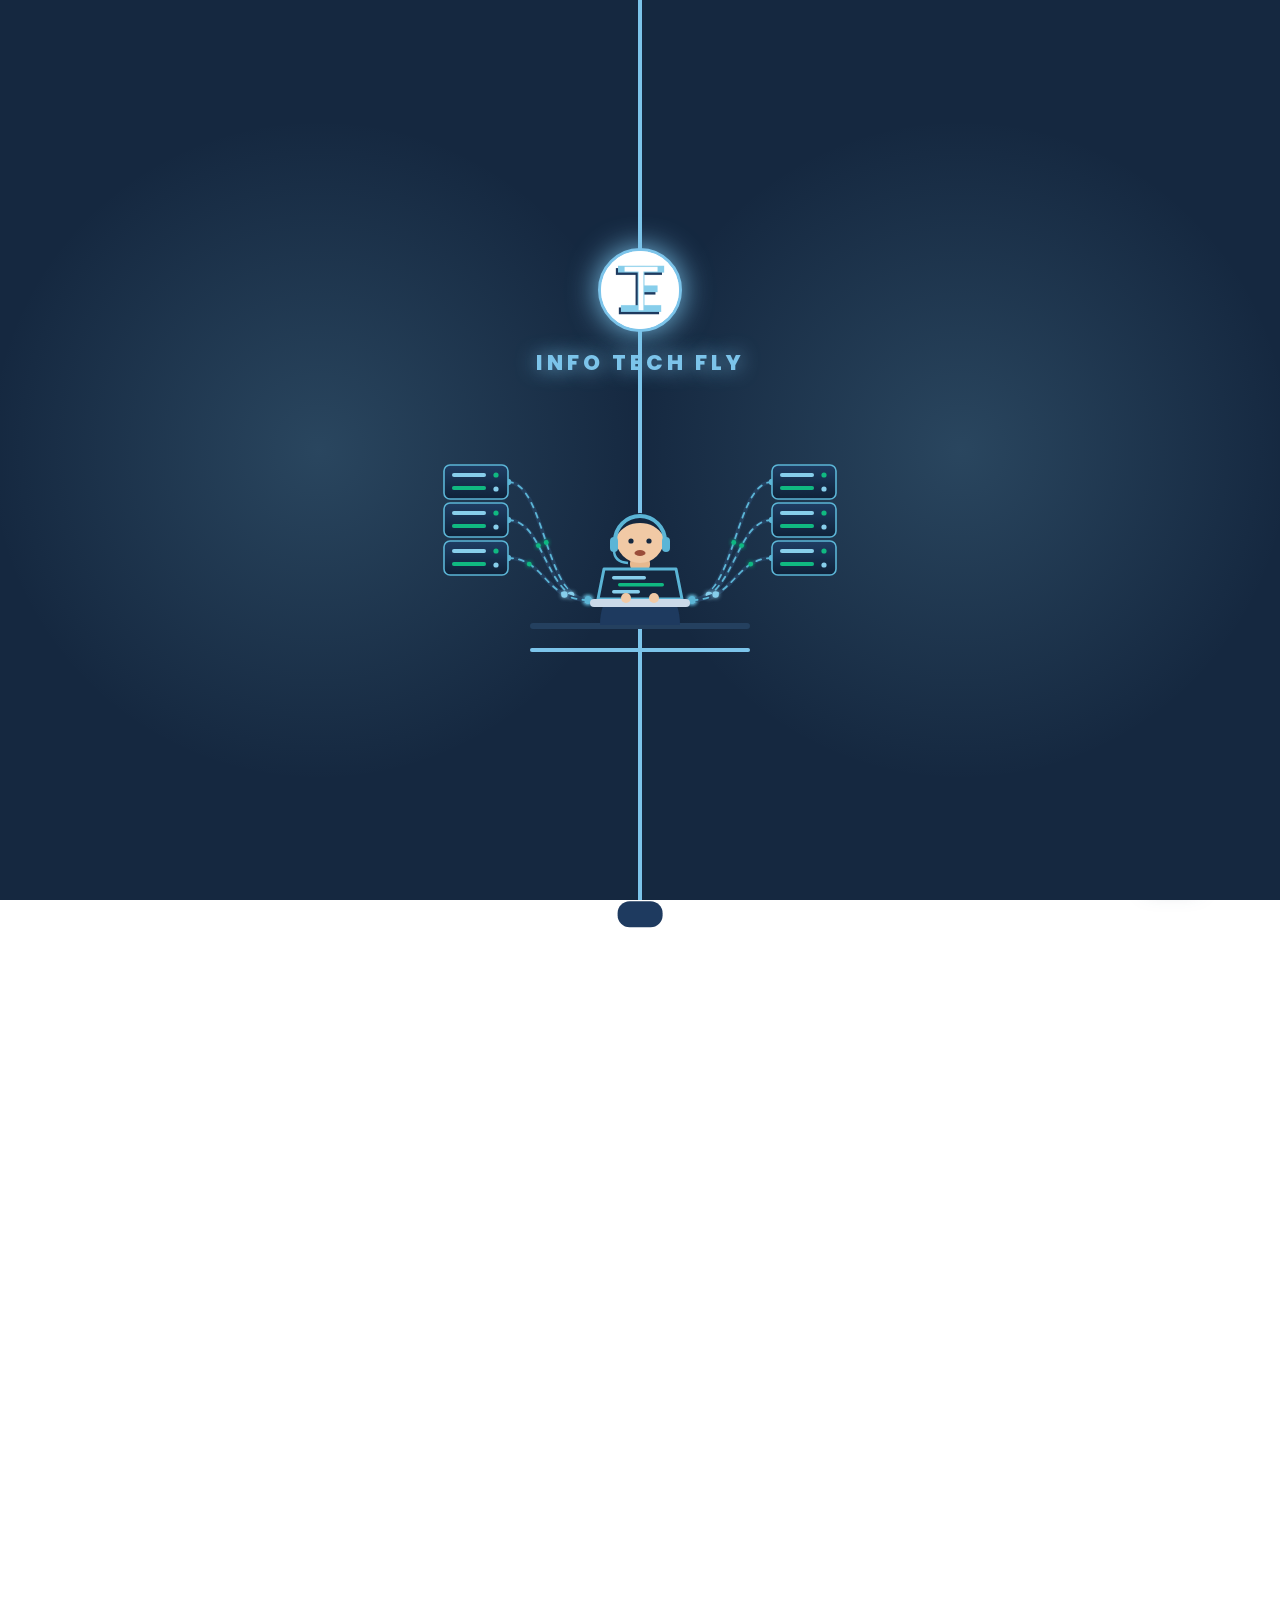
<file: roadmaps.html>
<!DOCTYPE html>
<html lang="en">

<head>
  <meta charset="UTF-8">
  <script async src="https://www.googletagmanager.com/gtag/js?id=G-BWQW6Z6Z4K"></script>
  <script>
    window.dataLayer = window.dataLayer || [];
    function gtag() { dataLayer.push(arguments); }
    gtag('js', new Date());
    gtag('config', 'G-BWQW6Z6Z4K');
  </script>
  <meta name="viewport" content="width=device-width, initial-scale=1, viewport-fit=cover">
  <title>Roadmaps | Info Tech Fly</title>
  <meta name="description" content="Free step-by-step learning roadmaps for web development, cybersecurity, cloud and more. Search by keyword and follow a clear path from beginner to pro.">
  <meta name="theme-color" content="#1E3A5F">
  <meta name="keywords" content="roadmaps, python full stack roadmap, web development roadmap, cybersecurity roadmap, cloud roadmap, learning path, developer roadmap, how to become a web developer, Info Tech Fly, India">
  <meta name="author" content="Info Tech Fly">
  <meta name="robots" content="index, follow, max-image-preview:large, max-snippet:-1, max-video-preview:-1">
  <meta name="geo.region" content="IN">
  <meta name="geo.placename" content="India">
  <link rel="canonical" href="https://www.infotechfly.com/roadmaps.html">
  <meta property="og:type" content="website">
  <meta property="og:site_name" content="Info Tech Fly">
  <meta property="og:locale" content="en_IN">
  <meta property="og:title" content="Roadmaps | Web Development, Cybersecurity & Cloud | Info Tech Fly">
  <meta property="og:description" content="Free step-by-step learning roadmaps for web development, cybersecurity, cloud and more. Search by keyword and follow a clear path from beginner to pro.">
  <meta property="og:url" content="https://www.infotechfly.com/roadmaps.html">
  <meta property="og:image" content="https://www.infotechfly.com/img/Logo.png">
  <meta property="og:image:alt" content="Info Tech Fly logo">
  <meta name="twitter:card" content="summary">
  <meta name="twitter:title" content="Roadmaps | Web Development, Cybersecurity & Cloud | Info Tech Fly">
  <meta name="twitter:description" content="Free step-by-step learning roadmaps for web development, cybersecurity, cloud and more. Search by keyword and follow a clear path from beginner to pro.">
  <meta name="twitter:image" content="https://www.infotechfly.com/img/Logo.png">
  <!-- Google Search Console: paste your verification tag here -->
  <!-- <meta name="google-site-verification" content="YOUR_CODE"> -->
  <link rel="icon" href="img/Logo.png" type="image/png">
  <link rel="preconnect" href="https://fonts.googleapis.com">
  <link rel="preconnect" href="https://fonts.gstatic.com" crossorigin>
  <link href="https://fonts.googleapis.com/css2?family=Poppins:wght@400;500;600;700;800&display=swap" rel="stylesheet">
  <link rel="stylesheet" href="https://cdnjs.cloudflare.com/ajax/libs/font-awesome/6.5.1/css/all.min.css">
  <link rel="stylesheet" href="css/style.css">
  <link rel="stylesheet" href="css/theme.css">
  <link rel="stylesheet" href="roadmaps/css/roadmaps.css">
  <link rel="stylesheet" href="roadmaps/css/roadmaps-list.css">
  <script src="js/components.js"></script>
  <script src="js/effects.js"></script>
  <script type="application/ld+json">
{
  "@context": "https://schema.org",
  "@graph": [
    {
      "@type": "Organization",
      "@id": "https://www.infotechfly.com/#org",
      "name": "Info Tech Fly",
      "url": "https://www.infotechfly.com/",
      "logo": {
        "@type": "ImageObject",
        "url": "https://www.infotechfly.com/img/Logo.png"
      },
      "image": "https://www.infotechfly.com/img/Logo.png",
      "description": "Info Tech Fly builds websites, web apps and software, and provides cloud hosting, cybersecurity and maintenance services.",
      "email": "contactinfotechfly@gmail.com",
      "telephone": "+91 7225880469",
      "areaServed": {
        "@type": "Country",
        "name": "India"
      },
      "knowsAbout": [
        "Web development",
        "WordPress",
        "Web apps",
        "Cloud hosting",
        "AWS",
        "Cybersecurity",
        "Website security"
      ],
      "sameAs": [
        "https://www.youtube.com/@InfoTechFly",
        "https://www.instagram.com/infotechfly/",
        "https://t.me/infotechfly",
        "https://www.linkedin.com/company/infotechfly/",
        "https://github.com/infotechfly"
      ],
      "contactPoint": {
        "@type": "ContactPoint",
        "contactType": "customer support",
        "telephone": "+91 7225880469",
        "email": "contactinfotechfly@gmail.com",
        "areaServed": "IN",
        "availableLanguage": "English"
      }
    },
    {
      "@type": "WebSite",
      "@id": "https://www.infotechfly.com/#website",
      "url": "https://www.infotechfly.com/",
      "name": "Info Tech Fly",
      "inLanguage": "en",
      "publisher": {
        "@id": "https://www.infotechfly.com/#org"
      }
    },
    {
      "@type": "CollectionPage",
      "@id": "https://www.infotechfly.com/roadmaps.html#webpage",
      "url": "https://www.infotechfly.com/roadmaps.html",
      "name": "Roadmaps | Web Development, Cybersecurity & Cloud | Info Tech Fly",
      "description": "Free step-by-step learning roadmaps for web development, cybersecurity, cloud and more. Search by keyword and follow a clear path from beginner to pro.",
      "isPartOf": {
        "@id": "https://www.infotechfly.com/#website"
      },
      "about": {
        "@id": "https://www.infotechfly.com/#org"
      },
      "inLanguage": "en"
    },
    {
      "@type": "BreadcrumbList",
      "itemListElement": [
        {
          "@type": "ListItem",
          "position": 1,
          "name": "Home",
          "item": "https://www.infotechfly.com/"
        },
        {
          "@type": "ListItem",
          "position": 2,
          "name": "Roadmaps",
          "item": "https://www.infotechfly.com/roadmaps.html"
        }
      ]
    }
  ]
}
  </script>
</head>

<body>
  <main>
    <section class="rm" id="rm">
      <div class="wrap">
        <header class="rm-head">
          <span class="badge"><i class="fa-solid fa-route"></i> Roadmaps</span>
          <h1>Find your learning roadmap</h1>
          <p>Search a topic and follow a clear, step-by-step path.</p>
        </header>

        <form class="rm-search" id="rmForm" role="search" autocomplete="off">
          <label class="sr-only" for="rmQ">Search roadmaps</label>
          <i class="fa-solid fa-magnifying-glass rm-si" aria-hidden="true"></i>
          <input id="rmQ" type="search" maxlength="60" enterkeyhint="search" spellcheck="false"
            placeholder="Search roadmaps: web dev, cybersec, cloud...">
          <button type="button" class="rm-clear" id="rmClear" aria-label="Clear search" hidden><i class="fa-solid fa-xmark"></i></button>
          <kbd aria-hidden="true">/</kbd>
        </form>

        <div class="rm-chips" id="rmChips" role="group" aria-label="Filter by category" hidden></div>

        <div class="rm-bar" id="rmBar"><p id="rmCount" role="status" aria-live="polite"></p></div>

        <div class="grid rm-grid" id="rmGrid"></div>
        <div class="rm-empty card" id="rmEmpty" hidden></div>
        <nav class="rm-pager" id="rmPager" aria-label="Roadmap pages" hidden></nav>

        <noscript>
          <p class="rm-ns">Please turn on JavaScript to browse and search the roadmaps. Or open one directly:</p>
          <ul class="rm-ns">
            <li><a href="roadmaps/python-full-stack-roadmap.html">Python Full Stack Developer Roadmap</a></li>
          </ul>
        </noscript>
      </div>
    </section>

    <section>
      <div class="wrap">
        <div class="cta" data-a="zoom">
          <h2>Cannot find your roadmap?</h2>
          <p>Tell us what you want to learn and we will add it.</p>
          <a href="contact.html" class="btn">Contact us <i class="fa-solid fa-arrow-right" aria-hidden="true"></i></a>
        </div>
      </div>
    </section>
  </main>
  <div id="site-footer"></div>
  <script src="js/data.js"></script>
  <script src="js/main.js"></script>
  <script src="js/network.js"></script>
  <script src="roadmaps/js/roadmaps-data.js"></script>
  <script src="roadmaps/js/roadmaps-list.js"></script>
</body>

</html>
</file>
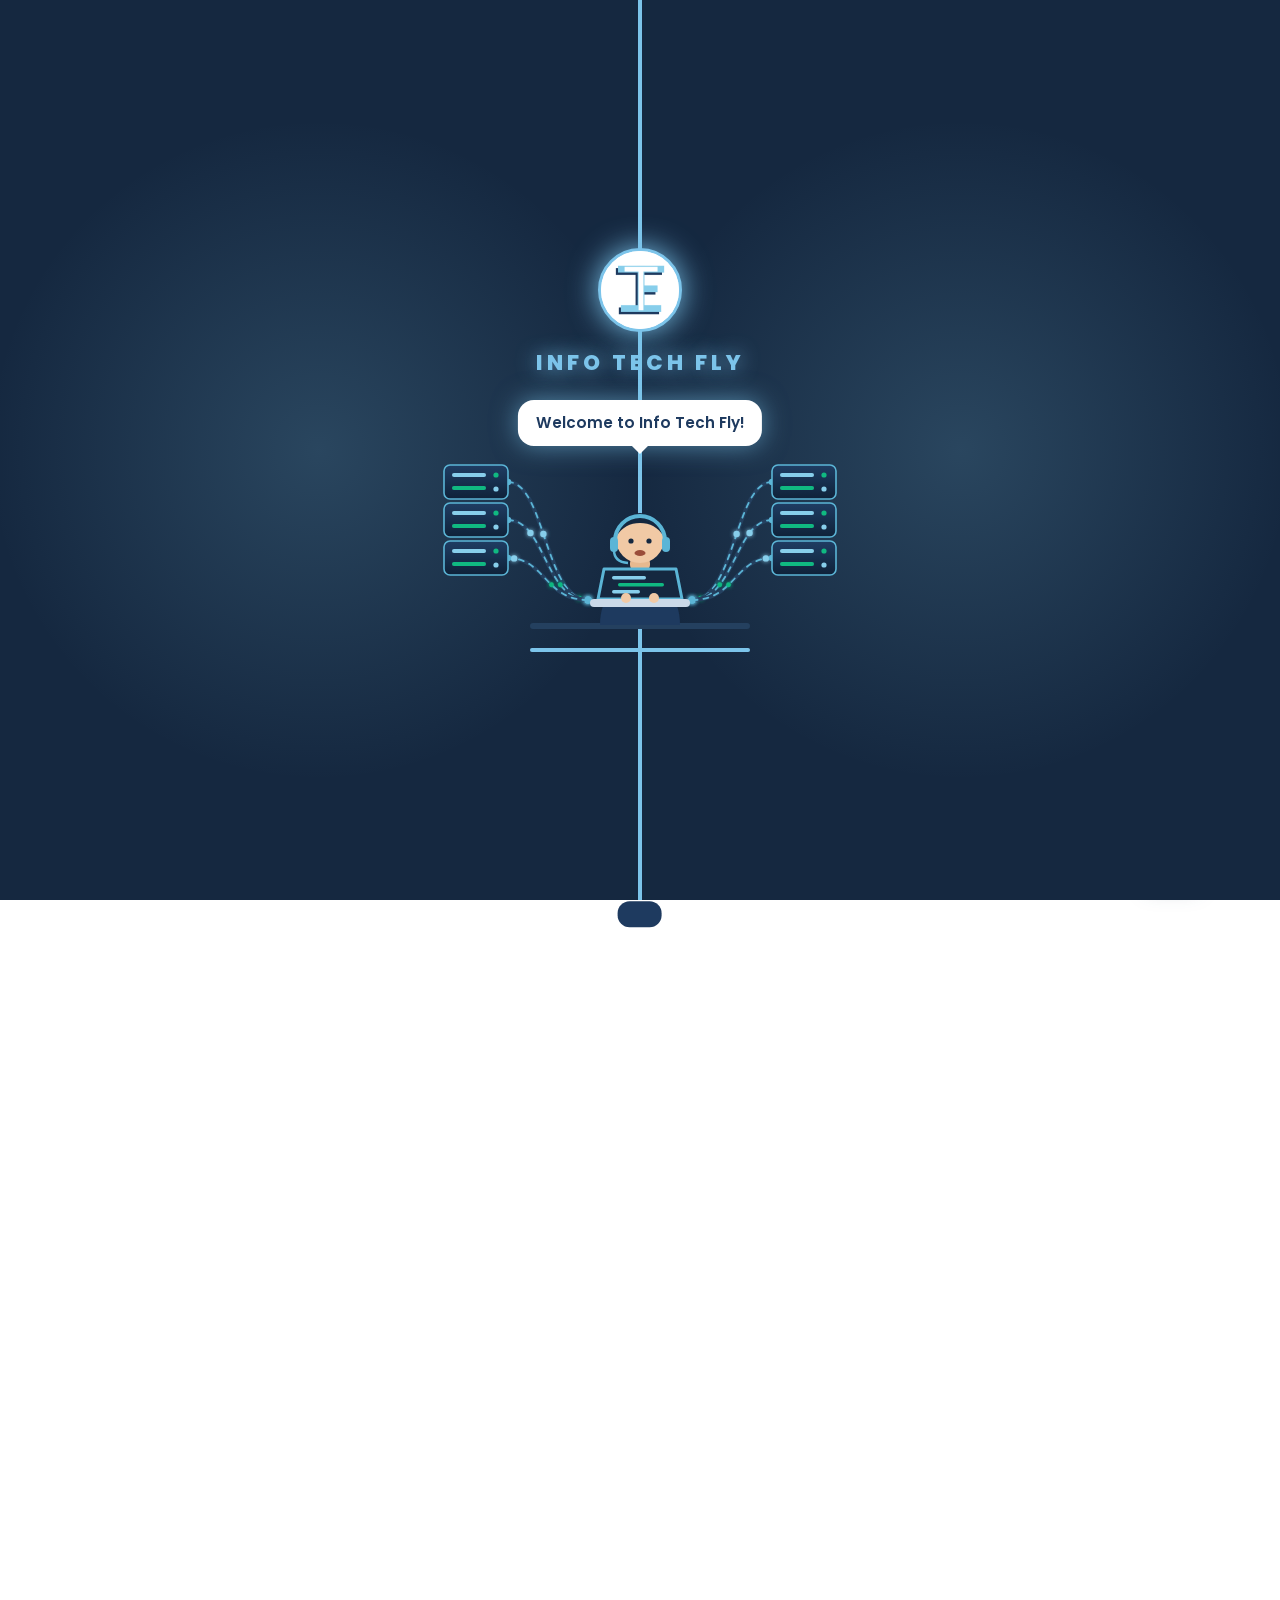
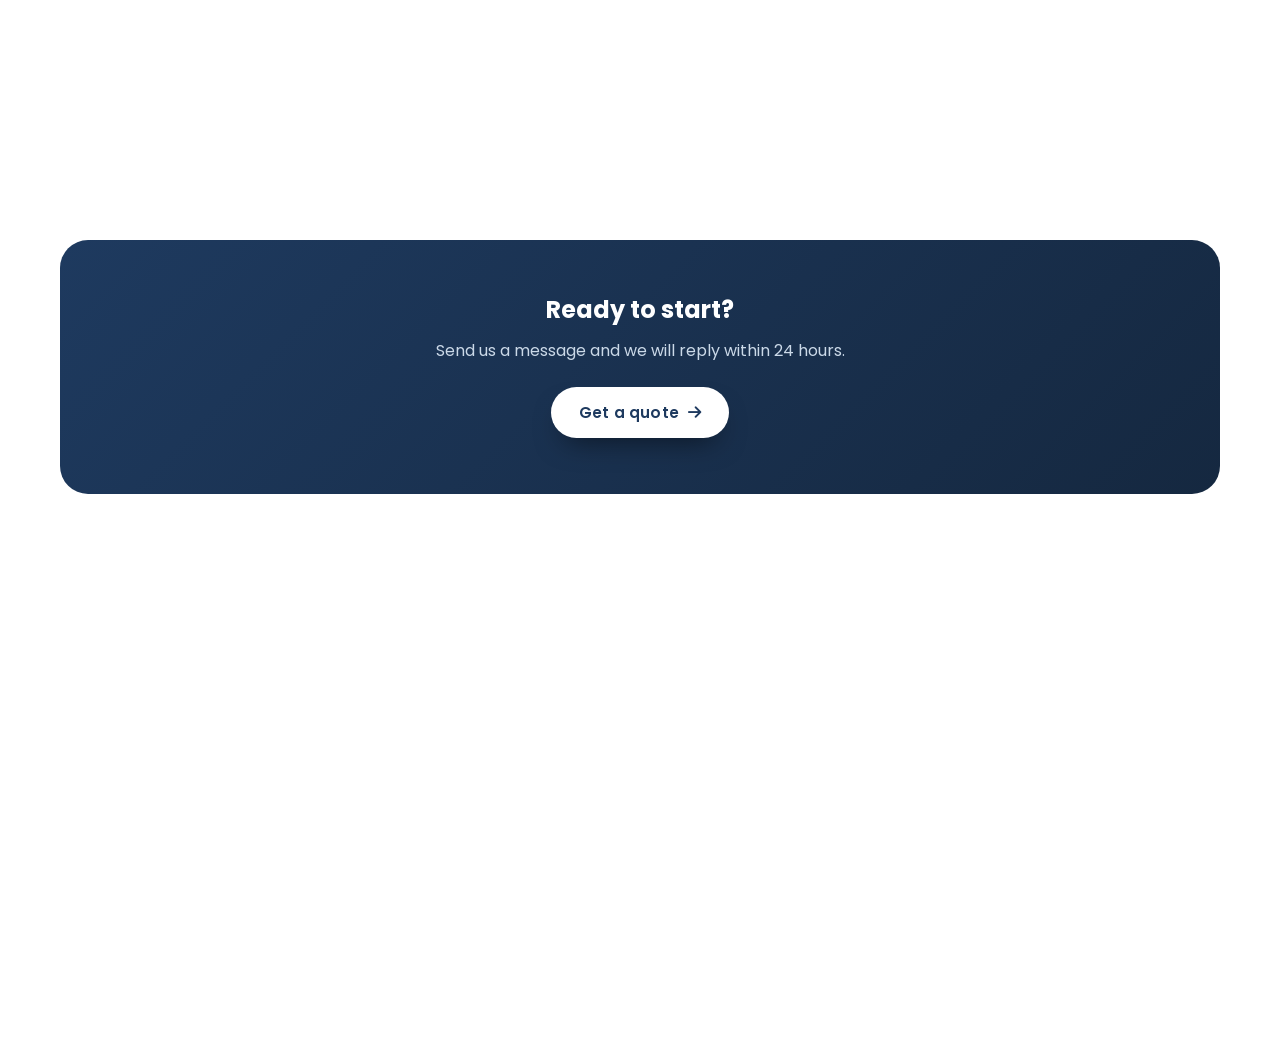
<file: services.html>
<!DOCTYPE html>
<html lang="en">

<head>
  <meta charset="UTF-8">
  <script async src="https://www.googletagmanager.com/gtag/js?id=G-BWQW6Z6Z4K"></script>
  <script>
    window.dataLayer = window.dataLayer || [];
    function gtag() { dataLayer.push(arguments); }
    gtag('js', new Date());
    gtag('config', 'G-BWQW6Z6Z4K');
  </script>
  <meta name="viewport" content="width=device-width, initial-scale=1, viewport-fit=cover">
  <title>Services | Web Development, WordPress, Hosting & Security</title>
  <meta name="description" content="Static, dynamic and WordPress websites, custom apps and software, cloud deployment, hosting, cybersecurity and maintenance from Info Tech Fly.">
  <meta name="theme-color" content="#1E3A5F">
  <meta name="keywords" content="web development, website design, WordPress development, web app development, software development, cloud hosting, AWS deployment, cybersecurity, website security, malware removal, SSL, website maintenance, free online tools, Info Tech Fly, India">
  <meta name="author" content="Info Tech Fly">
  <meta name="robots" content="index, follow, max-image-preview:large, max-snippet:-1, max-video-preview:-1">
  <meta name="geo.region" content="IN">
  <meta name="geo.placename" content="India">
  <link rel="canonical" href="https://www.infotechfly.com/services.html">
  <meta property="og:type" content="website">
  <meta property="og:site_name" content="Info Tech Fly">
  <meta property="og:locale" content="en_IN">
  <meta property="og:title" content="Services | Web Development, WordPress, Hosting & Security">
  <meta property="og:description" content="Static, dynamic and WordPress websites, custom apps and software, cloud deployment, hosting, cybersecurity and maintenance from Info Tech Fly.">
  <meta property="og:url" content="https://www.infotechfly.com/services.html">
  <meta property="og:image" content="https://www.infotechfly.com/img/Logo.png">
  <meta property="og:image:alt" content="Info Tech Fly logo">
  <meta name="twitter:card" content="summary">
  <meta name="twitter:title" content="Services | Web Development, WordPress, Hosting & Security">
  <meta name="twitter:description" content="Static, dynamic and WordPress websites, custom apps and software, cloud deployment, hosting, cybersecurity and maintenance from Info Tech Fly.">
  <meta name="twitter:image" content="https://www.infotechfly.com/img/Logo.png">
  <!-- Google Search Console: paste your verification tag here -->
  <!-- <meta name="google-site-verification" content="YOUR_CODE"> -->
  <link rel="icon" href="img/Logo.png" type="image/png">
  <link rel="preconnect" href="https://fonts.googleapis.com">
  <link rel="preconnect" href="https://fonts.gstatic.com" crossorigin>
  <link href="https://fonts.googleapis.com/css2?family=Poppins:wght@400;500;600;700;800&display=swap" rel="stylesheet">
  <link rel="stylesheet" href="https://cdnjs.cloudflare.com/ajax/libs/font-awesome/6.5.1/css/all.min.css">
  <link rel="stylesheet" href="css/style.css">
  <link rel="stylesheet" href="css/theme.css">
  <script src="js/components.js"></script>
  <script src="js/effects.js"></script>
  <script type="application/ld+json">
{
  "@context": "https://schema.org",
  "@graph": [
    {
      "@type": "Organization",
      "@id": "https://www.infotechfly.com/#org",
      "name": "Info Tech Fly",
      "url": "https://www.infotechfly.com/",
      "logo": {
        "@type": "ImageObject",
        "url": "https://www.infotechfly.com/img/Logo.png"
      },
      "image": "https://www.infotechfly.com/img/Logo.png",
      "description": "Info Tech Fly builds websites, web apps and software, and provides cloud hosting, cybersecurity and maintenance services.",
      "email": "contactinfotechfly@gmail.com",
      "telephone": "+91 7225880469",
      "areaServed": {
        "@type": "Country",
        "name": "India"
      },
      "knowsAbout": [
        "Web development",
        "WordPress",
        "Web apps",
        "Cloud hosting",
        "AWS",
        "Cybersecurity",
        "Website security"
      ],
      "sameAs": [
        "https://www.youtube.com/@InfoTechFly",
        "https://www.instagram.com/infotechfly/",
        "https://t.me/infotechfly",
        "https://www.linkedin.com/company/infotechfly/",
        "https://github.com/infotechfly"
      ],
      "contactPoint": {
        "@type": "ContactPoint",
        "contactType": "customer support",
        "telephone": "+91 7225880469",
        "email": "contactinfotechfly@gmail.com",
        "areaServed": "IN",
        "availableLanguage": "English"
      }
    },
    {
      "@type": "WebSite",
      "@id": "https://www.infotechfly.com/#website",
      "url": "https://www.infotechfly.com/",
      "name": "Info Tech Fly",
      "inLanguage": "en",
      "publisher": {
        "@id": "https://www.infotechfly.com/#org"
      }
    },
    {
      "@type": "CollectionPage",
      "@id": "https://www.infotechfly.com/services.html#webpage",
      "url": "https://www.infotechfly.com/services.html",
      "name": "Services | Web Development, WordPress, Hosting & Security",
      "description": "Static, dynamic and WordPress websites, custom apps and software, cloud deployment, hosting, cybersecurity and maintenance from Info Tech Fly.",
      "isPartOf": {
        "@id": "https://www.infotechfly.com/#website"
      },
      "about": {
        "@id": "https://www.infotechfly.com/#org"
      },
      "inLanguage": "en"
    },
    {
      "@type": "BreadcrumbList",
      "itemListElement": [
        {
          "@type": "ListItem",
          "position": 1,
          "name": "Home",
          "item": "https://www.infotechfly.com/"
        },
        {
          "@type": "ListItem",
          "position": 2,
          "name": "Services",
          "item": "https://www.infotechfly.com/services.html"
        }
      ]
    },
    {
      "@type": "ItemList",
      "name": "Info Tech Fly services",
      "itemListElement": [
        {
          "@type": "ListItem",
          "position": 1,
          "item": {
            "@type": "Service",
            "name": "Static Websites",
            "description": "Quick-loading, secure websites for portfolios, landing pages and small businesses.",
            "url": "https://www.infotechfly.com/services.html#static",
            "provider": {
              "@id": "https://www.infotechfly.com/#org"
            },
            "areaServed": {
              "@type": "Country",
              "name": "India"
            }
          }
        },
        {
          "@type": "ListItem",
          "position": 2,
          "item": {
            "@type": "Service",
            "name": "Dynamic Websites",
            "description": "Database-driven websites where users can sign in and you manage everything yourself.",
            "url": "https://www.infotechfly.com/services.html#dynamic",
            "provider": {
              "@id": "https://www.infotechfly.com/#org"
            },
            "areaServed": {
              "@type": "Country",
              "name": "India"
            }
          }
        },
        {
          "@type": "ListItem",
          "position": 3,
          "item": {
            "@type": "Service",
            "name": "WordPress Websites",
            "description": "A website you can update without coding, with themes and plugins set up for you.",
            "url": "https://www.infotechfly.com/services.html#wordpress",
            "provider": {
              "@id": "https://www.infotechfly.com/#org"
            },
            "areaServed": {
              "@type": "Country",
              "name": "India"
            }
          }
        },
        {
          "@type": "ListItem",
          "position": 4,
          "item": {
            "@type": "Service",
            "name": "Apps & Software",
            "description": "Web apps and desktop software built around the way your business works.",
            "url": "https://www.infotechfly.com/services.html#apps",
            "provider": {
              "@id": "https://www.infotechfly.com/#org"
            },
            "areaServed": {
              "@type": "Country",
              "name": "India"
            }
          }
        },
        {
          "@type": "ListItem",
          "position": 5,
          "item": {
            "@type": "Service",
            "name": "Deployment & Hosting",
            "description": "Complete server setup, domain configuration and cloud deployment with ongoing support.",
            "url": "https://www.infotechfly.com/services.html#deploy",
            "provider": {
              "@id": "https://www.infotechfly.com/#org"
            },
            "areaServed": {
              "@type": "Country",
              "name": "India"
            }
          }
        },
        {
          "@type": "ListItem",
          "position": 6,
          "item": {
            "@type": "Service",
            "name": "Security & Maintenance",
            "description": "Keep your website safe, fast and up to date so you can focus on your business.",
            "url": "https://www.infotechfly.com/services.html#security",
            "provider": {
              "@id": "https://www.infotechfly.com/#org"
            },
            "areaServed": {
              "@type": "Country",
              "name": "India"
            }
          }
        }
      ]
    }
  ]
}
  </script>
</head>

<body>
  <main>
    <section class="phero">
      <div class="blob a"></div>
      <div class="wrap">
        <div data-a="left"><span class="badge"><i class="fa-solid fa-laptop-code"></i> Our
            services</span>
          <h1>Websites, apps and cloud hosting<span aria-hidden="true" class="type code"
              data-type="&lt;html&gt; static sites|python manage.py run|npm start|docker compose up|sudo certbot --nginx"></span>
          </h1>
          <p class="lead">Click any service to see the pages, features and
            technology included.</p>
        </div>
        <div class="visual" data-a="right">
          <div class="frame"><img data-parallax="-0.05" src="img/hero.avif" alt="Building websites and apps"
              onerror="this.remove()"></div>
          <i class="fa-brands fa-node-js chip" style="--d:7s;top:-16px;right:10%"></i><i
            class="fa-brands fa-wordpress chip" style="--d:9s;bottom:-16px;left:10%"></i>
        </div>
      </div>
    </section>
    <section>
      <div class="wrap">
        <div class="grid" id="svcGrid" style="grid-template-columns:repeat(auto-fit,minmax(300px,1fr))"><noscript><ul><li><strong>Static Websites</strong>: Quick-loading, secure websites for portfolios, landing pages and small businesses.</li><li><strong>Dynamic Websites</strong>: Database-driven websites where users can sign in and you manage everything yourself.</li><li><strong>WordPress Websites</strong>: A website you can update without coding, with themes and plugins set up for you.</li><li><strong>Apps & Software</strong>: Web apps and desktop software built around the way your business works.</li><li><strong>Deployment & Hosting</strong>: Complete server setup, domain configuration and cloud deployment with ongoing support.</li><li><strong>Security & Maintenance</strong>: Keep your website safe, fast and up to date so you can focus on your business.</li></ul></noscript></div>
      </div>
    </section>
    <section class="alt">
      <div class="wrap">
        <div class="sh" data-a="up"><span>Our tech stack</span>
          <h2>Tools we build
            with</h2>
        </div>
      </div>
      <div class="marq">
        <div id="techRow"></div>
      </div>
    </section>
    <section>
      <div class="wrap">
        <div class="sh" data-a="up"><span>How it
            works</span>
          <h2>From idea to launch</h2>
        </div>
        <div class="grid" id="steps"></div>
        <div class="cta" data-a="zoom" style="margin-top:3.5rem">
          <h2>Ready to
            start?</h2>
          <p>Send us a message and we will reply within 24
            hours.</p><a href="contact.html" class="btn">Get a quote <i class="fa-solid fa-arrow-right" aria-hidden="true"></i></a>
        </div>
      </div>
    </section>
  </main>
  <dialog class="modal" id="svcModal" aria-labelledby="mTitle"><button class="mx" data-close aria-label="Close"><i
        class="fa-solid fa-xmark"></i></button>
    <div class="mgrid">
      <aside class="mside"><img id="mImg" src alt onerror="this.remove()"><span class="tag" id="mTag"></span>
        <h3 id="mTitle"></h3>
        <p id="mSum"></p>
        <div class="chips" id="mTech"></div>
        <div class="mnav"><button data-nav="-1" aria-label="Previous service"><i
              class="fa-solid fa-chevron-left"></i></button><button data-nav="1" aria-label="Next service"><i
              class="fa-solid fa-chevron-right"></i></button><span id="mCount"></span></div>
      </aside>
      <div class="mmain">
        <h4 id="mPT"></h4>
        <ul class="pl" id="mPages"></ul>
        <div id="mPerkBox">
          <h4>Also included</h4>
          <ul class="pk" id="mPerks"></ul>
        </div>
      </div>
    </div>
    <div class="mbar"><small><i class="fa-solid fa-clock"></i>Free quote. We
        reply within 24 hours.</small>
      <div class="row"><button class="btn out" data-close>Close</button><a class="btn" id="mQuote"
          href="contact.html"><i class="fa-solid fa-paper-plane"></i> Request
          a quote</a></div>
    </div>
  </dialog>
  <div id="site-footer"></div>
  <script src="js/data.js"></script>
  <script src="js/main.js"></script>
  <script src="js/services.js"></script>
  <script src="js/network.js"></script>
</body>

</html>
</file>
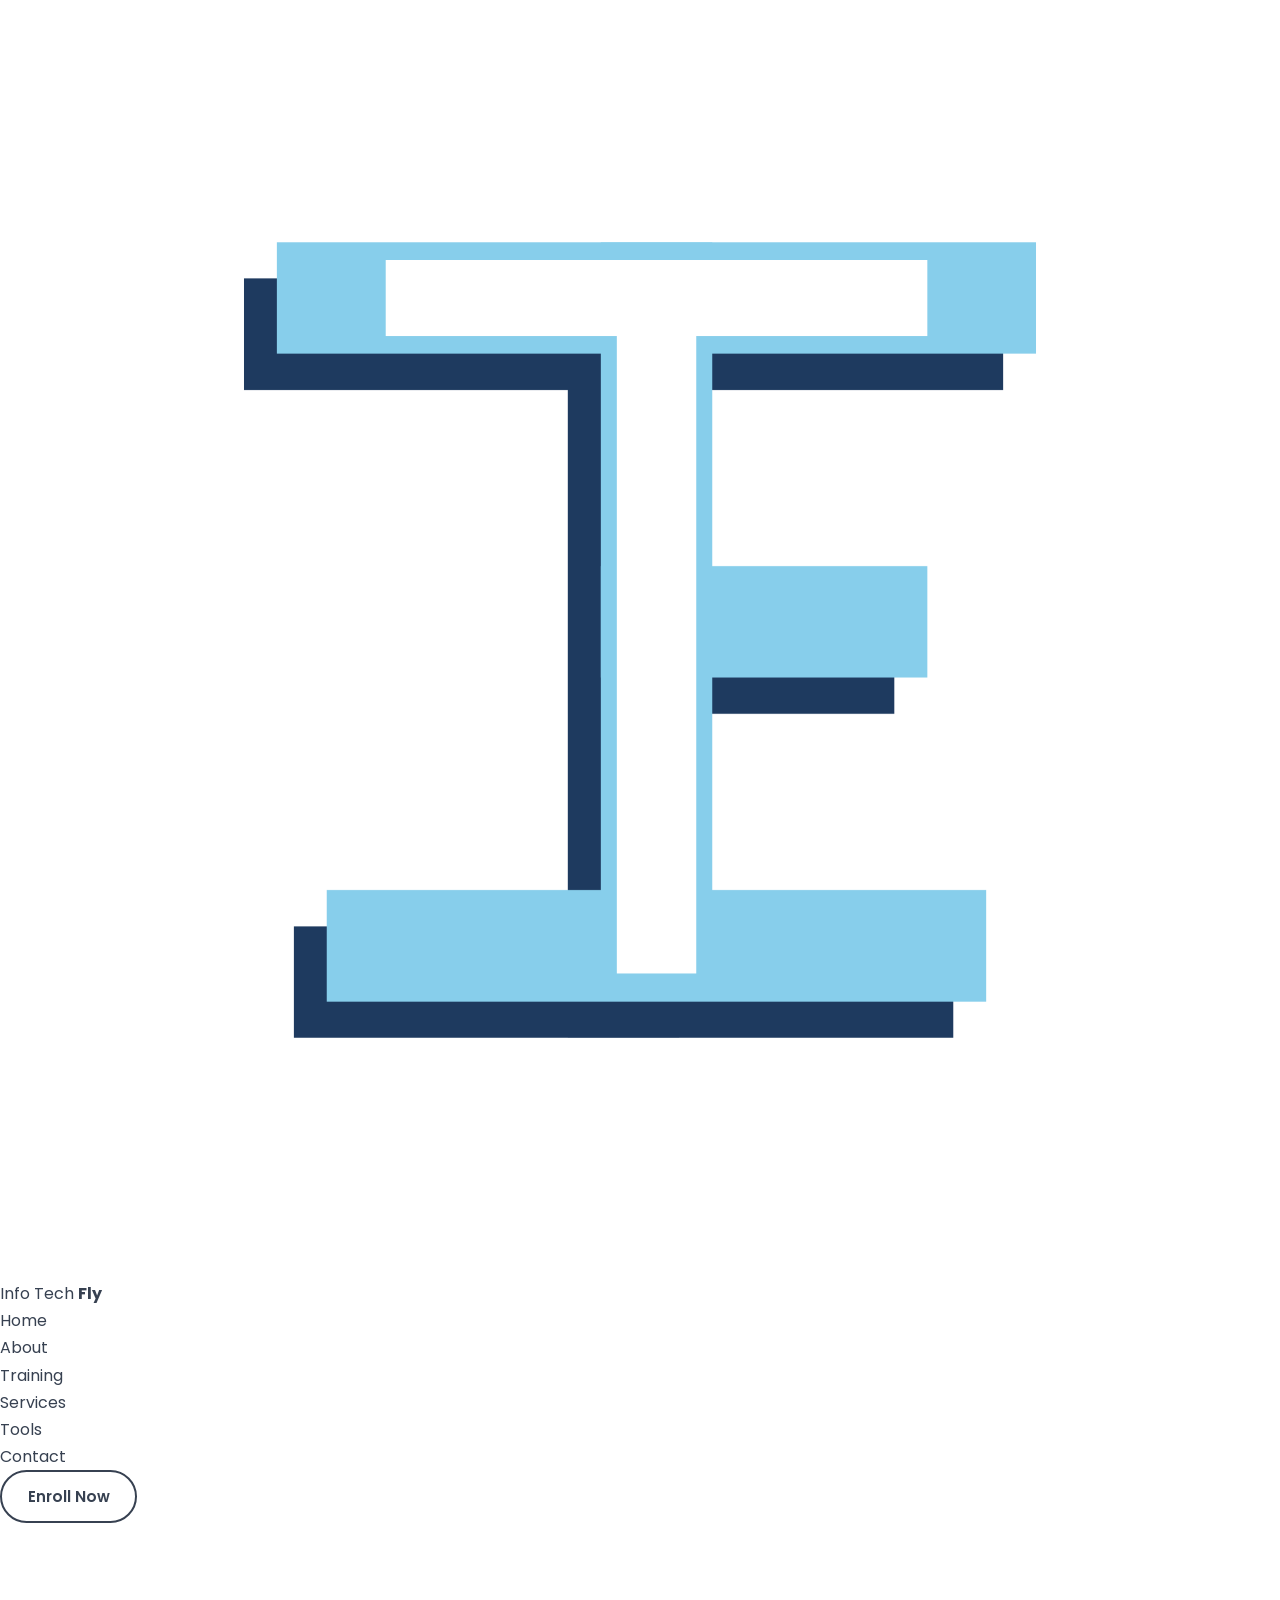
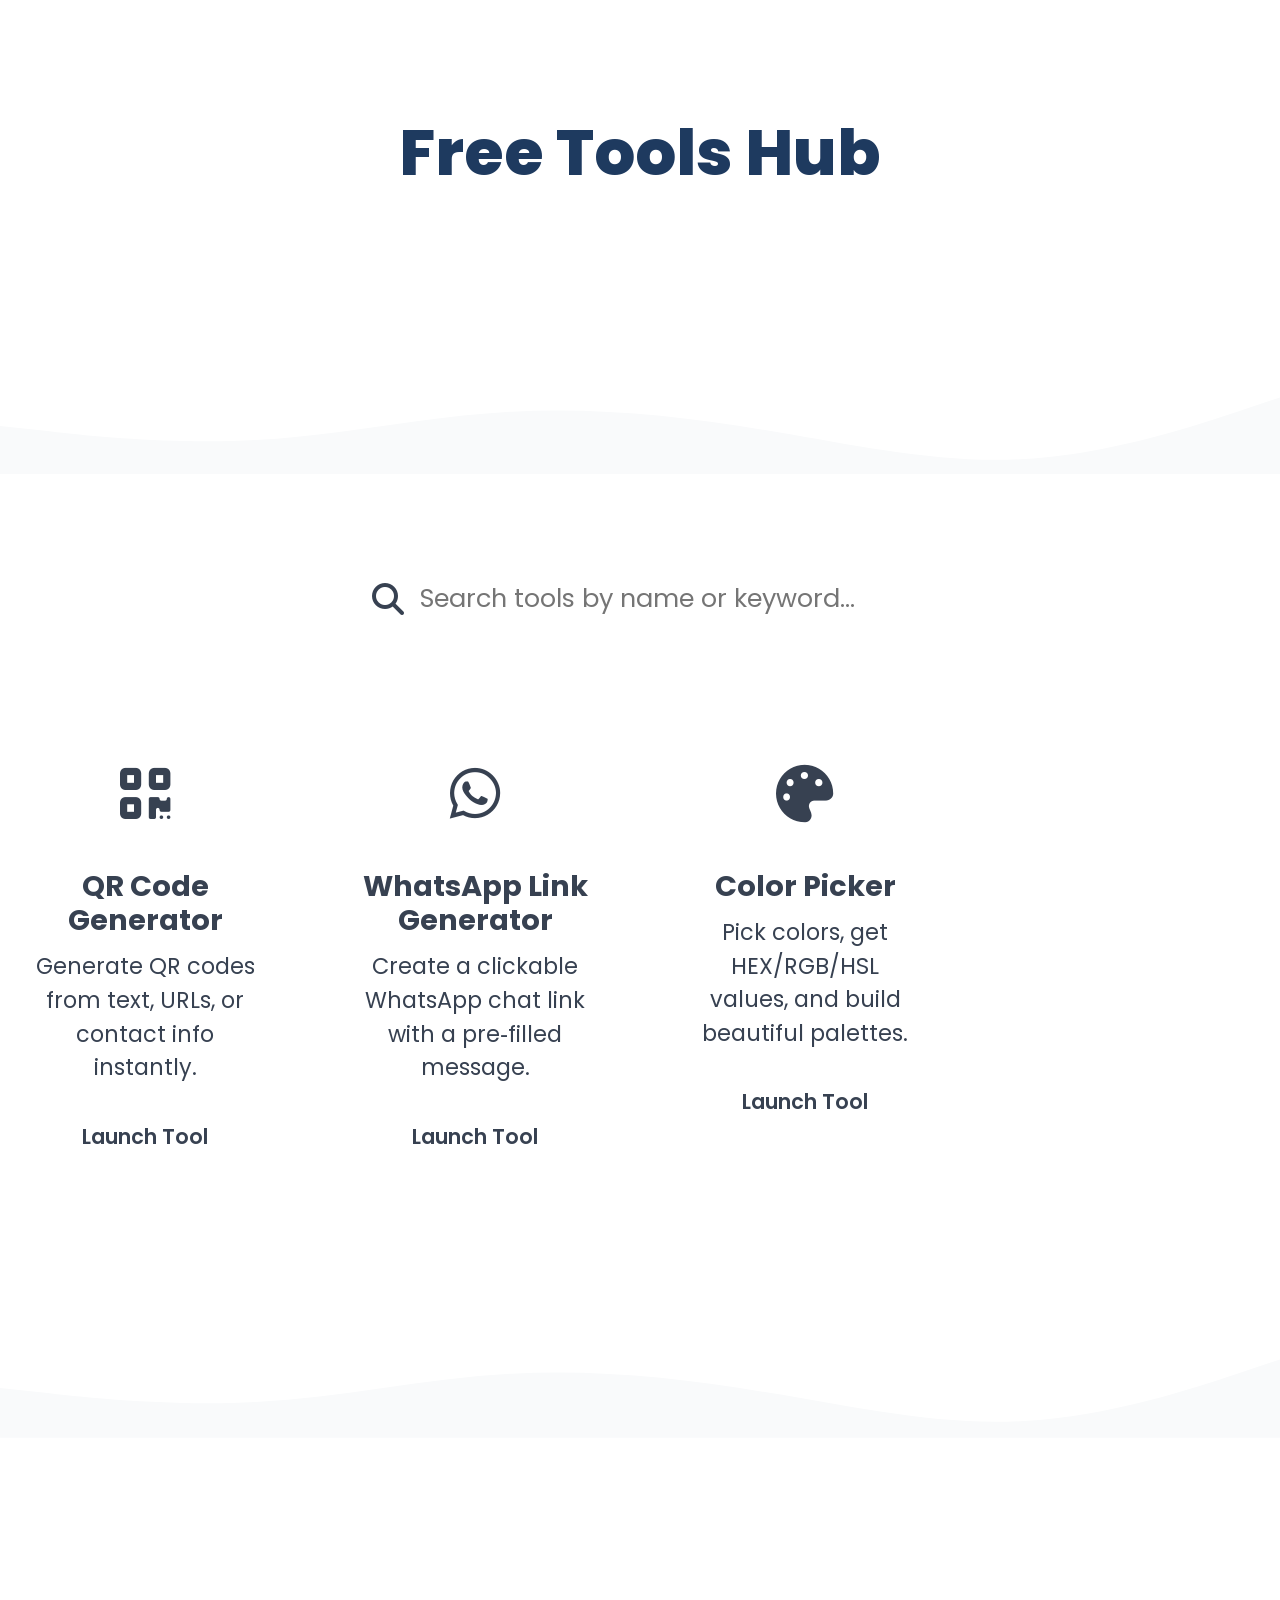
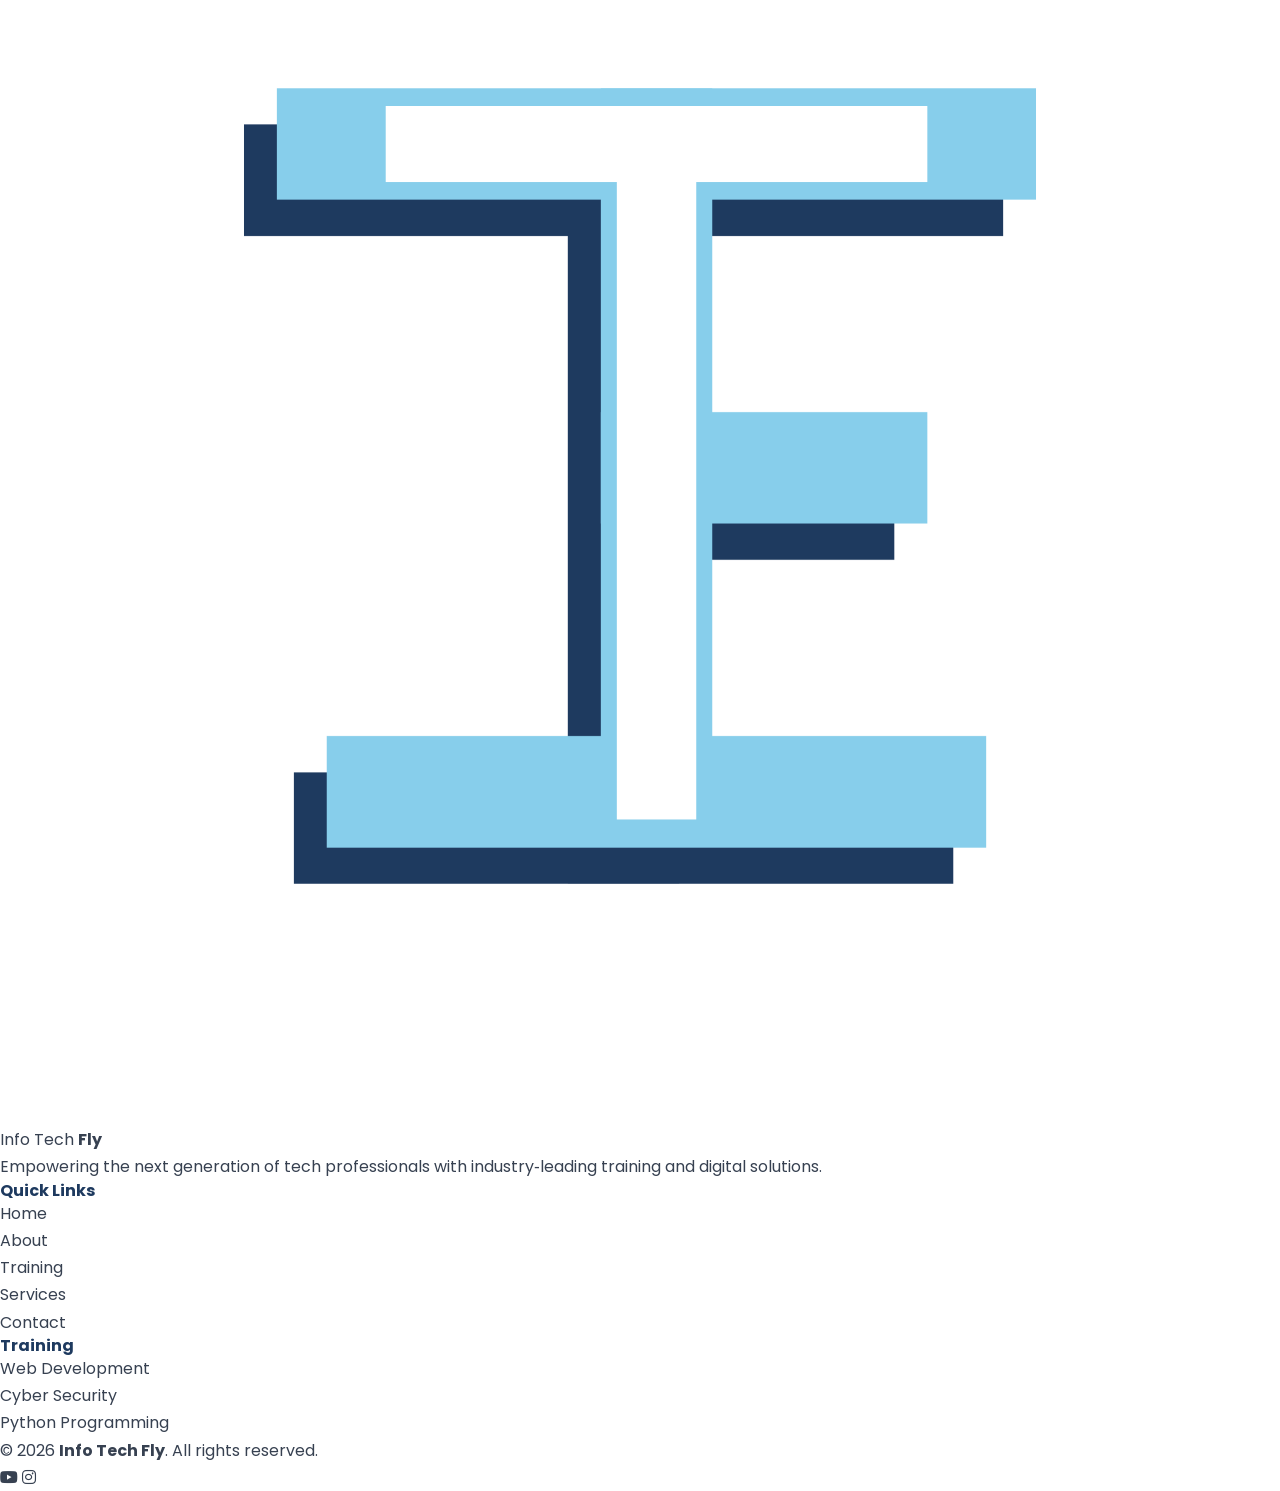
<file: tools.html>
<!DOCTYPE html>
<html lang="en">
<head>
    <meta charset="UTF-8" />
    <meta name="viewport" content="width=device-width, initial-scale=1.0" />
    <!-- Google tag (gtag.js) -->
    <script async src="https://www.googletagmanager.com/gtag/js?id=G-BWQW6Z6Z4K"></script>
    <script>
        window.dataLayer = window.dataLayer || [];
        function gtag(){ dataLayer.push(arguments); }
        gtag('js', new Date());
        gtag('config', 'G-BWQW6Z6Z4K');
    </script>
    <link rel="icon" href="img/Logo.png" type="image/png" />
    <meta name="description" content="Free online tools – QR Generator, Number Converter, Color Picker, WhatsApp Link Generator, and more." />
    <meta name="author" content="Info Tech Fly" />
    <title>Tools | Info Tech Fly</title>

    <!-- Google Fonts -->
    <link rel="preconnect" href="https://fonts.googleapis.com" />
    <link rel="preconnect" href="https://fonts.gstatic.com" crossorigin />
    <link href="https://fonts.googleapis.com/css2?family=Poppins:wght@300;400;500;600;700;800;900&display=swap" rel="stylesheet" />

    <!-- Font Awesome -->
    <link rel="stylesheet" href="https://cdnjs.cloudflare.com/ajax/libs/font-awesome/6.5.1/css/all.min.css" />

    <!-- Global Custom CSS -->
    <link rel="stylesheet" href="css/style.css" />

    <!-- Tools‑page specific styles (navbar untouched) -->
    <style>
        body.tools-page .navbar:not(.scrolled) {
            background: var(--white);
            box-shadow: var(--shadow-sm);
        }
        body.tools-page .navbar:not(.scrolled) .nav-link {
            color: var(--gray-700);
        }
        body.tools-page .navbar:not(.scrolled) .nav-logo {
            color: var(--deep-navy);
        }
        body.tools-page .navbar:not(.scrolled) .nav-logo strong {
            color: var(--sky-blue);
        }
        body.tools-page .navbar:not(.scrolled) .hamburger span {
            background: var(--deep-navy);
        }
        body.tools-page .navbar:not(.scrolled) .nav-cta .btn-primary {
            background: var(--sky-blue);
            color: var(--deep-navy);
            border-color: var(--sky-blue);
        }
        body.tools-page .navbar:not(.scrolled) .nav-link:hover,
        body.tools-page .navbar:not(.scrolled) .nav-link.active {
            color: var(--sky-blue-dark);
        }

        .tools-main-header {
            position: relative;
            background: linear-gradient(135deg, var(--deep-navy-dark) 0%, var(--deep-navy) 100%);
            padding: 12rem 0 8rem;
            text-align: center;
            color: white;
            margin-bottom: 0;
            overflow: hidden;
        }
        .tools-main-header h1 {
            font-size: clamp(3rem, 5vw, 4.8rem);
            font-weight: 800;
            margin-bottom: 1rem;
        }
        .tools-main-header h1 span {
            color: var(--sky-blue);
        }
        .tools-main-header p {
            font-size: 1.7rem;
            opacity: 0.85;
            max-width: 650px;
            margin: 0 auto;
        }
        .header-wave {
            position: absolute;
            bottom: -1px;
            left: 0;
            width: 100%;
            line-height: 0;
            z-index: 2;
        }
        .header-wave svg {
            display: block;
            width: 100%;
            height: auto;
        }

        .tools-search {
            max-width: 600px;
            margin: 0 auto 4rem;
            position: relative;
        }
        .tools-search input {
            width: 100%;
            padding: 1.4rem 2rem 1.4rem 5rem;
            border: 2px solid var(--gray-200);
            border-radius: 50px;
            font-size: 1.6rem;
            color: var(--gray-900);
            background: var(--white);
            transition: var(--transition);
            box-shadow: var(--shadow-sm);
        }
        .tools-search input:focus {
            border-color: var(--sky-blue);
            box-shadow: 0 0 0 4px rgba(135, 206, 235, 0.2);
            outline: none;
        }
        .tools-search i {
            position: absolute;
            left: 2rem;
            top: 50%;
            transform: translateY(-50%);
            font-size: 2rem;
            color: var(--gray-500);
            pointer-events: none;
        }

        .tools-grid {
            display: grid;
            grid-template-columns: repeat(auto-fill, minmax(260px, 1fr));
            gap: 2.5rem;
            margin-top: 2rem;
        }
        .tool-card {
            background: var(--white);
            border-radius: var(--radius-lg);
            padding: 2.5rem 2rem;
            box-shadow: var(--shadow-sm);
            border: 1px solid var(--gray-200);
            transition: var(--transition);
            text-align: center;
            cursor: default;
        }
        .tool-card:hover {
            transform: translateY(-6px);
            box-shadow: var(--shadow-lg);
            border-color: var(--sky-blue);
        }
        .tool-card .tool-icon {
            font-size: 3.6rem;
            color: var(--sky-blue-dark);
            margin-bottom: 1.5rem;
        }
        .tool-card h3 {
            font-size: 1.8rem;
            font-weight: 700;
            color: var(--deep-navy);
            margin-bottom: 0.8rem;
        }
        .tool-card p {
            font-size: 1.4rem;
            color: var(--gray-500);
            margin-bottom: 1.5rem;
            line-height: 1.5;
        }
        .tool-card .tool-link {
            display: inline-block;
            padding: 0.6rem 2rem;
            border-radius: 50px;
            background: var(--gray-50);
            color: var(--deep-navy);
            font-weight: 600;
            font-size: 1.3rem;
            transition: var(--transition);
            border: 1px solid var(--gray-200);
        }
        .tool-card .tool-link:hover {
            background: var(--sky-blue);
            color: var(--white);
            border-color: var(--sky-blue);
        }

        .no-results {
            display: none;
            text-align: center;
            padding: 4rem;
            font-size: 1.8rem;
            color: var(--gray-500);
            grid-column: 1 / -1;
        }

        @media (max-width: 768px) {
            .tools-grid { grid-template-columns: repeat(auto-fill, minmax(200px, 1fr)); }
        }
        @media (max-width: 480px) {
            .tools-grid { grid-template-columns: 1fr; }
        }
    </style>
</head>

<body class="tools-page">

    <!-- ═══════════════════════ NAVIGATION (EXACTLY AS INDEX) ═══════════════════════ -->
    <nav class="navbar" id="navbar">
        <div class="nav-container">
            <a href="index.html" class="nav-logo">
                <div class="logo-circle">
                    <img src="img/Logo.png" alt="Info Tech Fly Logo" />
                </div>
                <span>Info Tech <strong>Fly</strong></span>
            </a>
            <ul class="nav-menu" id="navMenu">
                <li><a href="index.html" class="nav-link">Home</a></li>
                <li><a href="index.html#about" class="nav-link">About</a></li>
                <li><a href="index.html#training" class="nav-link">Training</a></li>
                <li><a href="index.html#services" class="nav-link">Services</a></li>
                <li><a href="tools.html" class="nav-link active">Tools</a></li>
                <li><a href="contact.html" class="nav-link">Contact</a></li>
            </ul>
            <div class="nav-cta">
                <a href="enroll.html" class="btn btn-sm btn-primary">Enroll Now</a>
            </div>
            <div class="hamburger" id="hamburger">
                <span></span><span></span><span></span>
            </div>
        </div>
    </nav>

    <!-- ═══════════════════════ HEADER ═══════════════════════ -->
    <div class="tools-main-header">
        <div class="container">
            <h1>Free <span>Tools</span> Hub</h1>
            <p>Explore a growing collection of handy online utilities — QR codes, color pickers, converters, and more.</p>
        </div>
        <div class="header-wave">
            <svg viewBox="0 0 1440 120" xmlns="http://www.w3.org/2000/svg" preserveAspectRatio="none">
                <path fill="#f9fafb" d="M0,64L48,69.3C96,75,192,85,288,80C384,75,480,53,576,48C672,43,768,53,864,69.3C960,85,1056,107,1152,101.3C1248,96,1344,64,1392,48L1440,32L1440,120L1392,120C1344,120,1248,120,1152,120C1056,120,960,120,864,120C768,120,672,120,576,120C480,120,384,120,288,120C192,120,96,120,48,120L0,120Z" />
            </svg>
        </div>
    </div>

    <!-- ═══════════════════════ TOOLS SECTION ═══════════════════════ -->
    <section class="tools" style="padding: 5rem 0 8rem;">
        <div class="container">

            <div class="tools-search">
                <i class="fa-solid fa-magnifying-glass"></i>
                <input type="text" id="toolSearch" placeholder="Search tools by name or keyword..." />
            </div>

            <div class="tools-grid" id="toolsGrid">

                <div class="tool-card" data-keywords="qr code generator">
                    <div class="tool-icon"><i class="fa-solid fa-qrcode"></i></div>
                    <h3>QR Code Generator</h3>
                    <p>Generate QR codes from text, URLs, or contact info instantly.</p>
                    <a href="tools/qr-code-generator/qr-generator.html" class="tool-link">Launch Tool</a>
                </div>

                <div class="tool-card" data-keywords="whatsapp link generator">
                    <div class="tool-icon"><i class="fa-brands fa-whatsapp"></i></div>
                    <h3>WhatsApp Link Generator</h3>
                    <p>Create a clickable WhatsApp chat link with a pre‑filled message.</p>
                    <a href="tools/whatsapp-link-generator/whatsapp-link-generator.html" class="tool-link">Launch Tool</a>
                </div>

                <div class="tool-card" data-keywords="color picker hex rgb hsl palette">
                    <div class="tool-icon"><i class="fa-solid fa-palette"></i></div>
                    <h3>Color Picker</h3>
                    <p>Pick colors, get HEX/RGB/HSL values, and build beautiful palettes.</p>
                    <a href="tools/color-picker/color-picker.html" class="tool-link">Launch Tool</a>
                </div>
                
            </div>

            <div class="no-results" id="noResults">No tools found matching your search.</div>
        </div>
    </section>

    <!-- ═══════════════════════ FOOTER ═══════════════════════ -->
    <footer class="footer">
        <div class="footer-wave">
            <svg viewBox="0 0 1440 120" xmlns="http://www.w3.org/2000/svg">
                <path fill="#f9fafb" d="M0,64L48,69.3C96,75,192,85,288,80C384,75,480,53,576,48C672,43,768,53,864,69.3C960,85,1056,107,1152,101.3C1248,96,1344,64,1392,48L1440,32L1440,120L1392,120C1344,120,1248,120,1152,120C1056,120,960,120,864,120C768,120,672,120,576,120C480,120,384,120,288,120C192,120,96,120,48,120L0,120Z" />
            </svg>
        </div>
        <div class="container">
            <div class="footer-grid">
                <div class="footer-col footer-brand">
                    <a href="index.html" class="footer-logo">
                        <div class="logo-circle"><img src="img/Logo.png" alt="Info Tech Fly Logo" /></div>
                        <span>Info Tech <strong>Fly</strong></span>
                    </a>
                    <p>Empowering the next generation of tech professionals with industry‑leading training and digital solutions.</p>
                </div>
                <div class="footer-col">
                    <h4>Quick Links</h4>
                    <ul>
                        <li><a href="index.html">Home</a></li>
                        <li><a href="index.html#about">About</a></li>
                        <li><a href="index.html#training">Training</a></li>
                        <li><a href="index.html#services">Services</a></li>
                        <li><a href="contact.html">Contact</a></li>
                    </ul>
                </div>
                <div class="footer-col">
                    <h4>Training</h4>
                    <ul>
                        <li><a href="enroll.html">Web Development</a></li>
                        <li><a href="enroll.html">Cyber Security</a></li>
                        <li><a href="enroll.html">Python Programming</a></li>
                    </ul>
                </div>
            </div>
            <div class="footer-bottom">
                <p>&copy; 2026 <strong>Info Tech Fly</strong>. All rights reserved.</p>
                <div class="footer-social">
                    <a href="https://www.youtube.com/@InfoTechFly" target="_blank" rel="noopener" aria-label="YouTube"><i class="fa-brands fa-youtube"></i></a>
                    <a href="https://www.instagram.com/infotechfly/" target="_blank" rel="noopener" aria-label="Instagram"><i class="fa-brands fa-instagram"></i></a>
                </div>
            </div>
        </div>
    </footer>

    <!-- ═══════════════════════ ALL JAVASCRIPT INLINE (FIXED) ═══════════════════════ -->
    <script>
        (function() {
            "use strict";

            // ──────────────────────── NAVBAR SCROLL EFFECT ────────────────────────
            function initNavbar() {
                const navbar = document.getElementById('navbar');
                window.addEventListener('scroll', function() {
                    if (window.scrollY > 50) {
                        navbar.classList.add('scrolled');
                    } else {
                        navbar.classList.remove('scrolled');
                    }
                });
            }

            // ──────────────────────── TYPING ANIMATION (SAFE) ────────────────────────
            function initTypingAnimation() {
                const typingElement = document.getElementById('typingText');
                if (!typingElement) return;

                const words = [
                    'Web Development',
                    'Cyber Security',
                    'Artificial Intelligence',
                    'Machine Learning',
                    'Python Programming',
                    'Ethical Hacking',
                    'Full Stack Development',
                    'Cloud Computing'
                ];

                let wordIndex = 0;
                let charIndex = 0;
                let isDeleting = false;
                let typeSpeed = 100;

                function type() {
                    const currentWord = words[wordIndex];

                    if (isDeleting) {
                        typingElement.textContent = currentWord.substring(0, charIndex - 1);
                        charIndex--;
                        typeSpeed = 50;
                    } else {
                        typingElement.textContent = currentWord.substring(0, charIndex + 1);
                        charIndex++;
                        typeSpeed = 120;
                    }

                    if (!isDeleting && charIndex === currentWord.length) {
                        typeSpeed = 1800;
                        isDeleting = true;
                    } else if (isDeleting && charIndex === 0) {
                        isDeleting = false;
                        wordIndex = (wordIndex + 1) % words.length;
                        typeSpeed = 400;
                    }

                    setTimeout(type, typeSpeed);
                }

                setTimeout(type, 3000);
            }

            // ──────────────────────── SCROLL REVEAL ────────────────────────
            function initScrollReveal() {
                const revealElements = document.querySelectorAll(
                    '.about-card, .training-card, .service-card, .contact-card, .section-header'
                );
                revealElements.forEach(el => el.classList.add('reveal'));

                const observer = new IntersectionObserver(function(entries) {
                    entries.forEach(function(entry) {
                        if (entry.isIntersecting) {
                            entry.target.classList.add('visible');
                            observer.unobserve(entry.target);
                        }
                    });
                }, {
                    threshold: 0.15,
                    rootMargin: '0px 0px -30px 0px'
                });

                revealElements.forEach(el => observer.observe(el));
            }

            // ──────────────────────── TOOLS SEARCH ────────────────────────
            function initToolsSearch() {
                const searchInput = document.getElementById('toolSearch');
                const cards = document.querySelectorAll('.tool-card');
                const noResults = document.getElementById('noResults');

                function filterTools() {
                    const query = searchInput.value.toLowerCase().trim();
                    let visibleCount = 0;

                    cards.forEach(function(card) {
                        const keywords = (card.dataset.keywords || '') + ' ' + card.textContent;
                        const match = keywords.toLowerCase().includes(query);
                        card.style.display = match ? '' : 'none';
                        if (match) visibleCount++;
                    });

                    noResults.style.display = visibleCount === 0 ? 'block' : 'none';
                }

                searchInput.addEventListener('input', filterTools);
            }

            // ──────────────────────── MOBILE MENU ────────────────────────
            function initMobileMenu() {
                const hamburger = document.getElementById('hamburger');
                const navMenu = document.getElementById('navMenu');
                const navLinks = document.querySelectorAll('.nav-link');

                hamburger.addEventListener('click', function() {
                    hamburger.classList.toggle('active');
                    navMenu.classList.toggle('active');
                });

                navLinks.forEach(function(link) {
                    link.addEventListener('click', function() {
                        hamburger.classList.remove('active');
                        navMenu.classList.remove('active');
                    });
                });

                document.addEventListener('click', function(e) {
                    if (!hamburger.contains(e.target) && !navMenu.contains(e.target)) {
                        hamburger.classList.remove('active');
                        navMenu.classList.remove('active');
                    }
                });
            }

            // ──────────────────────── SMOOTH SCROLL ────────────────────────
            function initSmoothScroll() {
                document.querySelectorAll('a[href^="#"]').forEach(function(anchor) {
                    anchor.addEventListener('click', function(e) {
                        const targetId = this.getAttribute('href');
                        if (targetId === '#') return;
                        const target = document.querySelector(targetId);
                        if (target) {
                            e.preventDefault();
                            const navHeight = document.getElementById('navbar').offsetHeight;
                            window.scrollTo({
                                top: target.offsetTop - navHeight - 20,
                                behavior: 'smooth'
                            });
                        }
                    });
                });
            }

            // ──────────────────────── ACTIVE NAV LINK ON SCROLL ────────────────────
            function initActiveNavLink() {
                const sections = document.querySelectorAll('section[id]');
                const navLinks = document.querySelectorAll('.nav-link');

                window.addEventListener('scroll', function() {
                    let current = '';
                    const scrollPos = window.scrollY + 150;

                    sections.forEach(function(section) {
                        const sectionTop = section.offsetTop;
                        const sectionHeight = section.offsetHeight;
                        if (scrollPos >= sectionTop && scrollPos < sectionTop + sectionHeight) {
                            current = section.getAttribute('id');
                        }
                    });

                    navLinks.forEach(function(link) {
                        link.classList.remove('active');
                        if (link.getAttribute('href') === '#' + current) {
                            link.classList.add('active');
                        }
                    });
                });
            }

            // ──────────────────────── PAGE INIT ────────────────────────
            function init() {
                initNavbar();
                initTypingAnimation();
                initScrollReveal();
                initToolsSearch();
                initMobileMenu();
                initSmoothScroll();
                initActiveNavLink();

                console.log('%c🚀 Info Tech Fly %cTools Page Ready',
                    'color: #87CEEB; font-size: 2rem; font-weight: bold;',
                    'color: #1E3A5F; font-size: 1.4rem;');
            }

            // Run when DOM is ready
            if (document.readyState === 'loading') {
                document.addEventListener('DOMContentLoaded', init);
            } else {
                init();
            }
        })();
    </script>

</body>
</html>
</file>
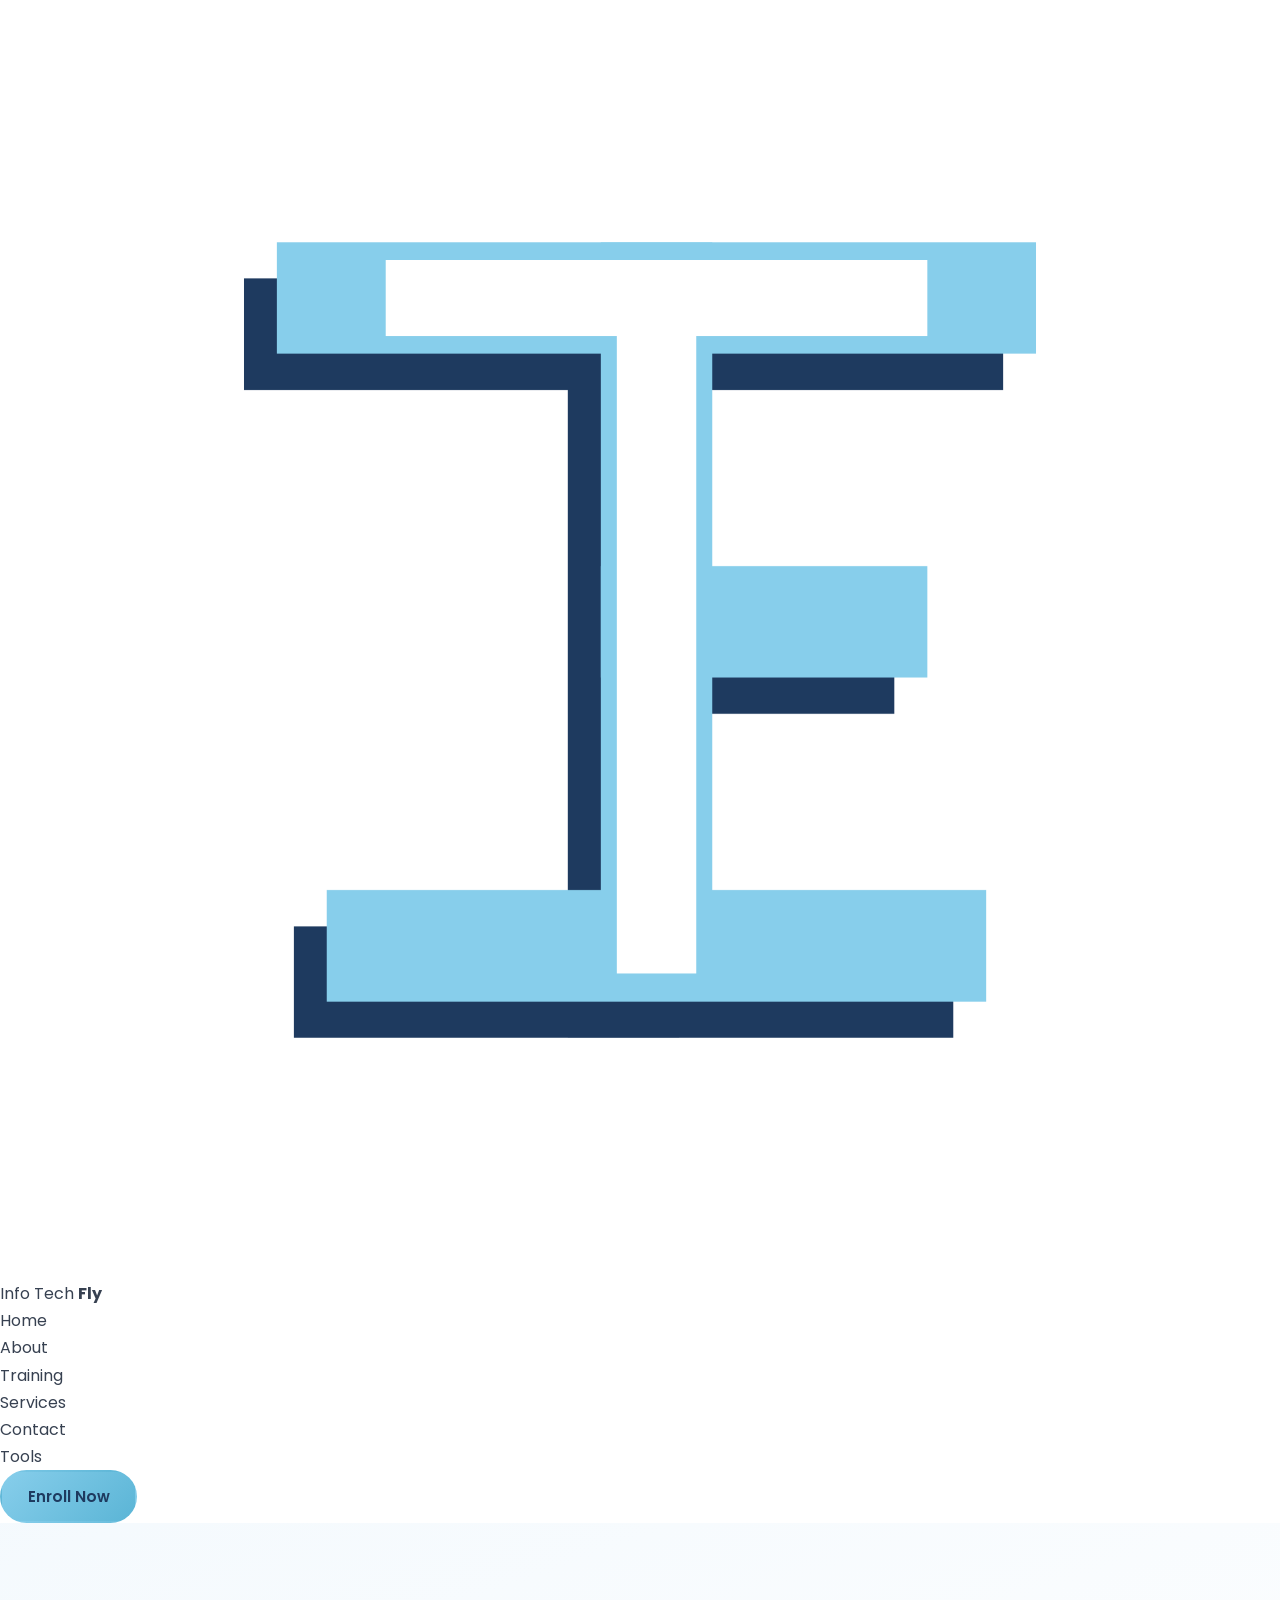
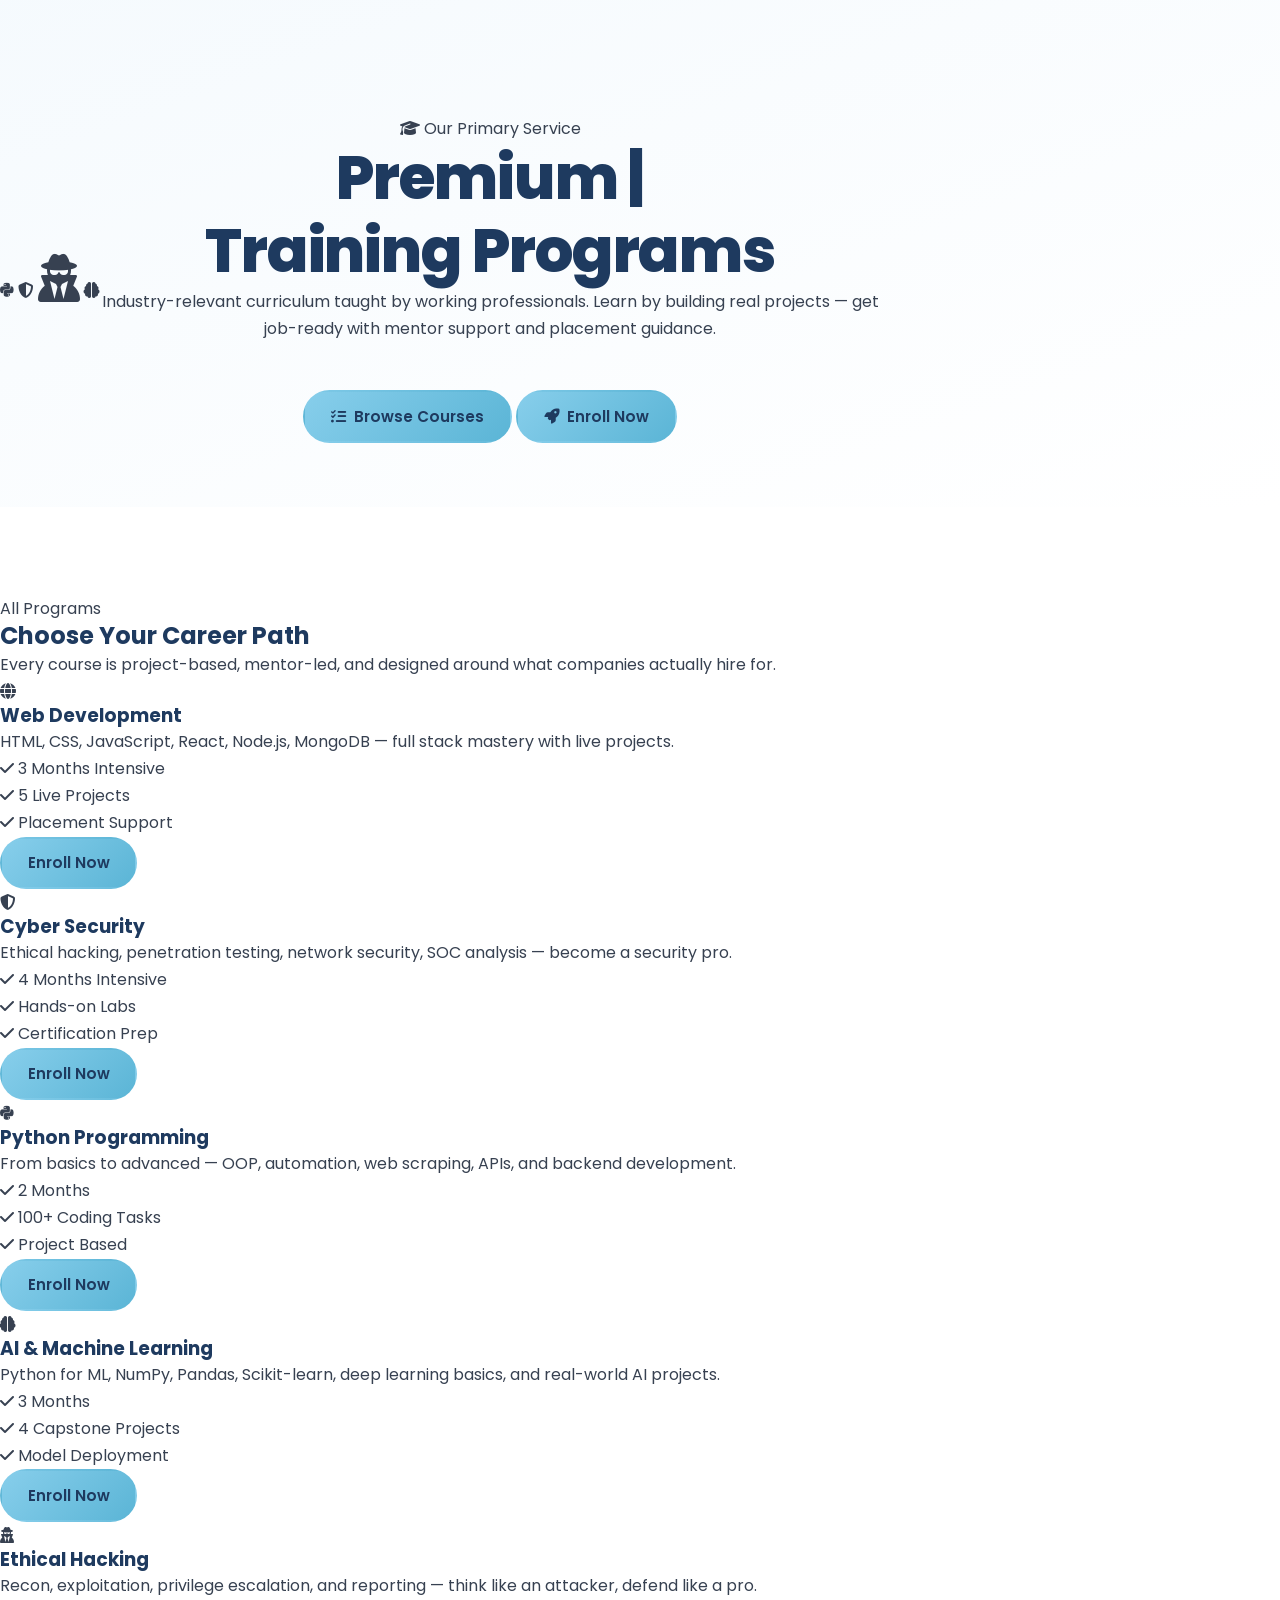
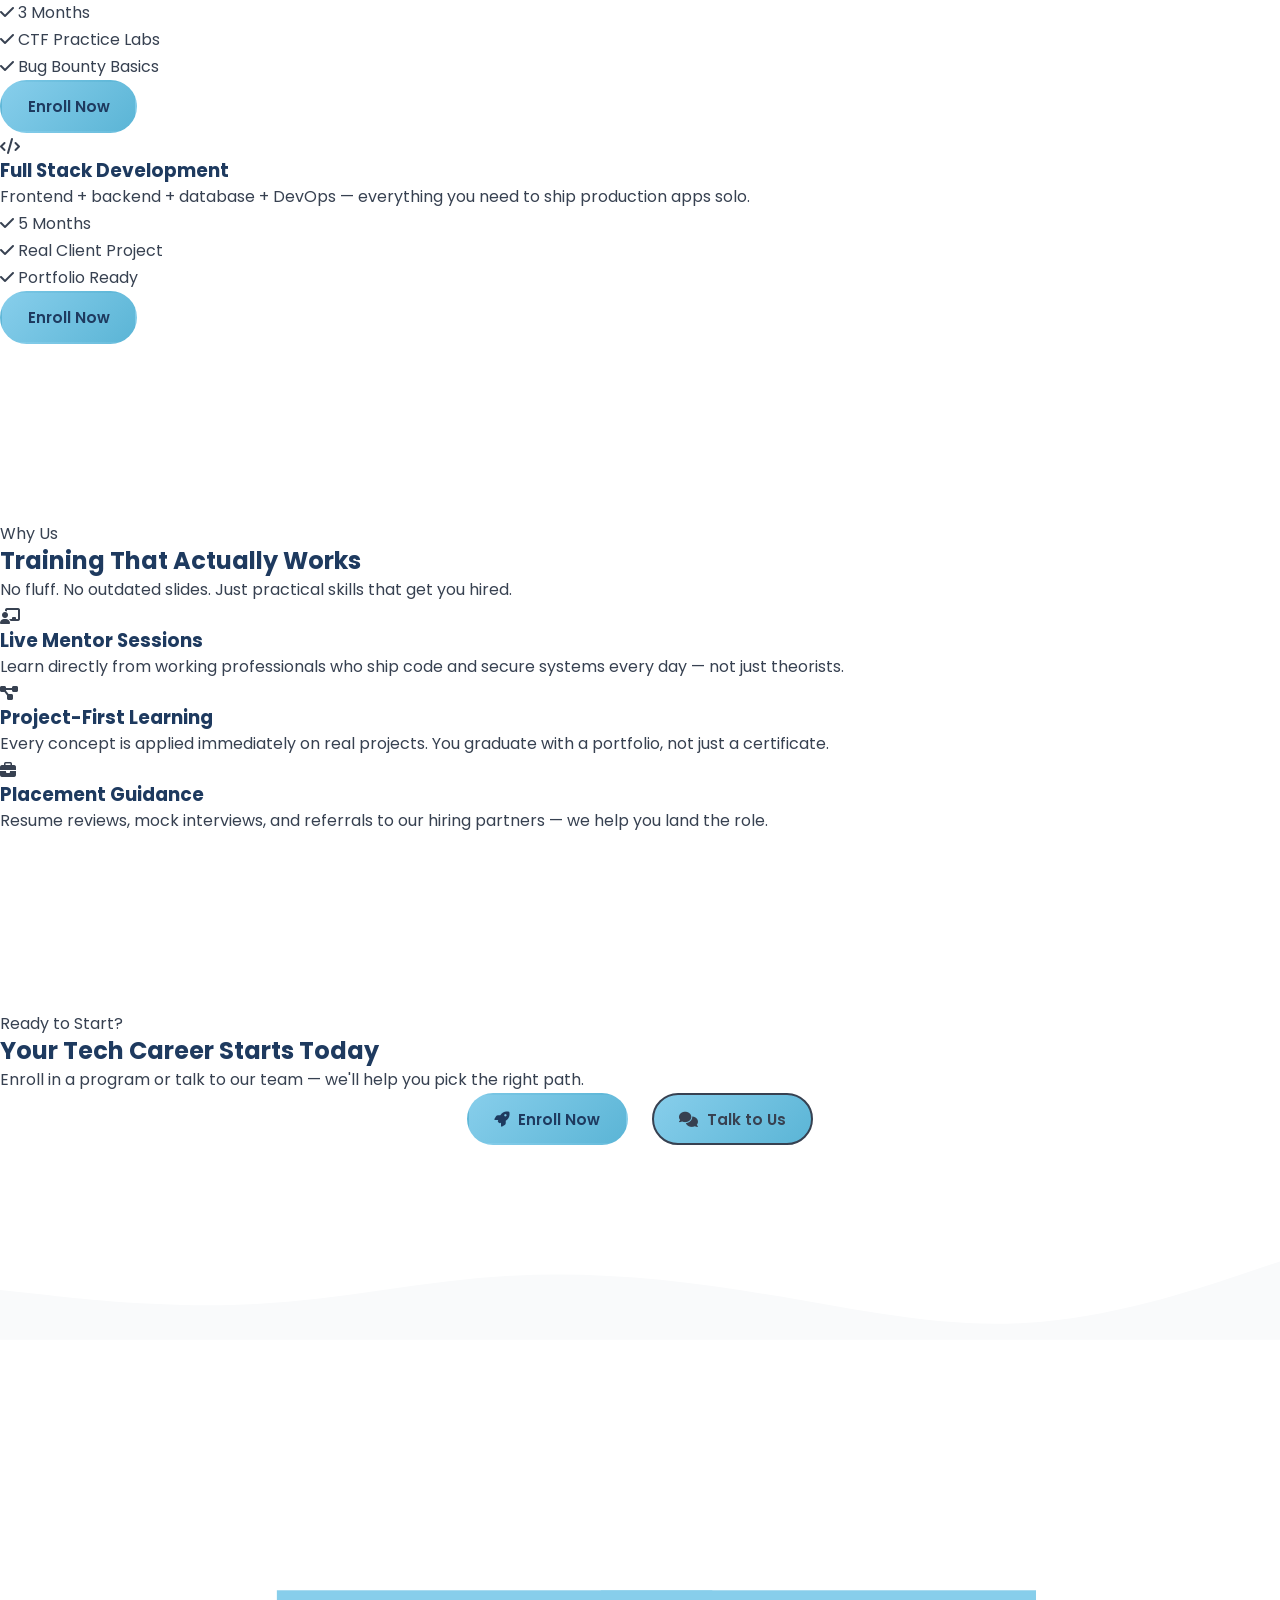
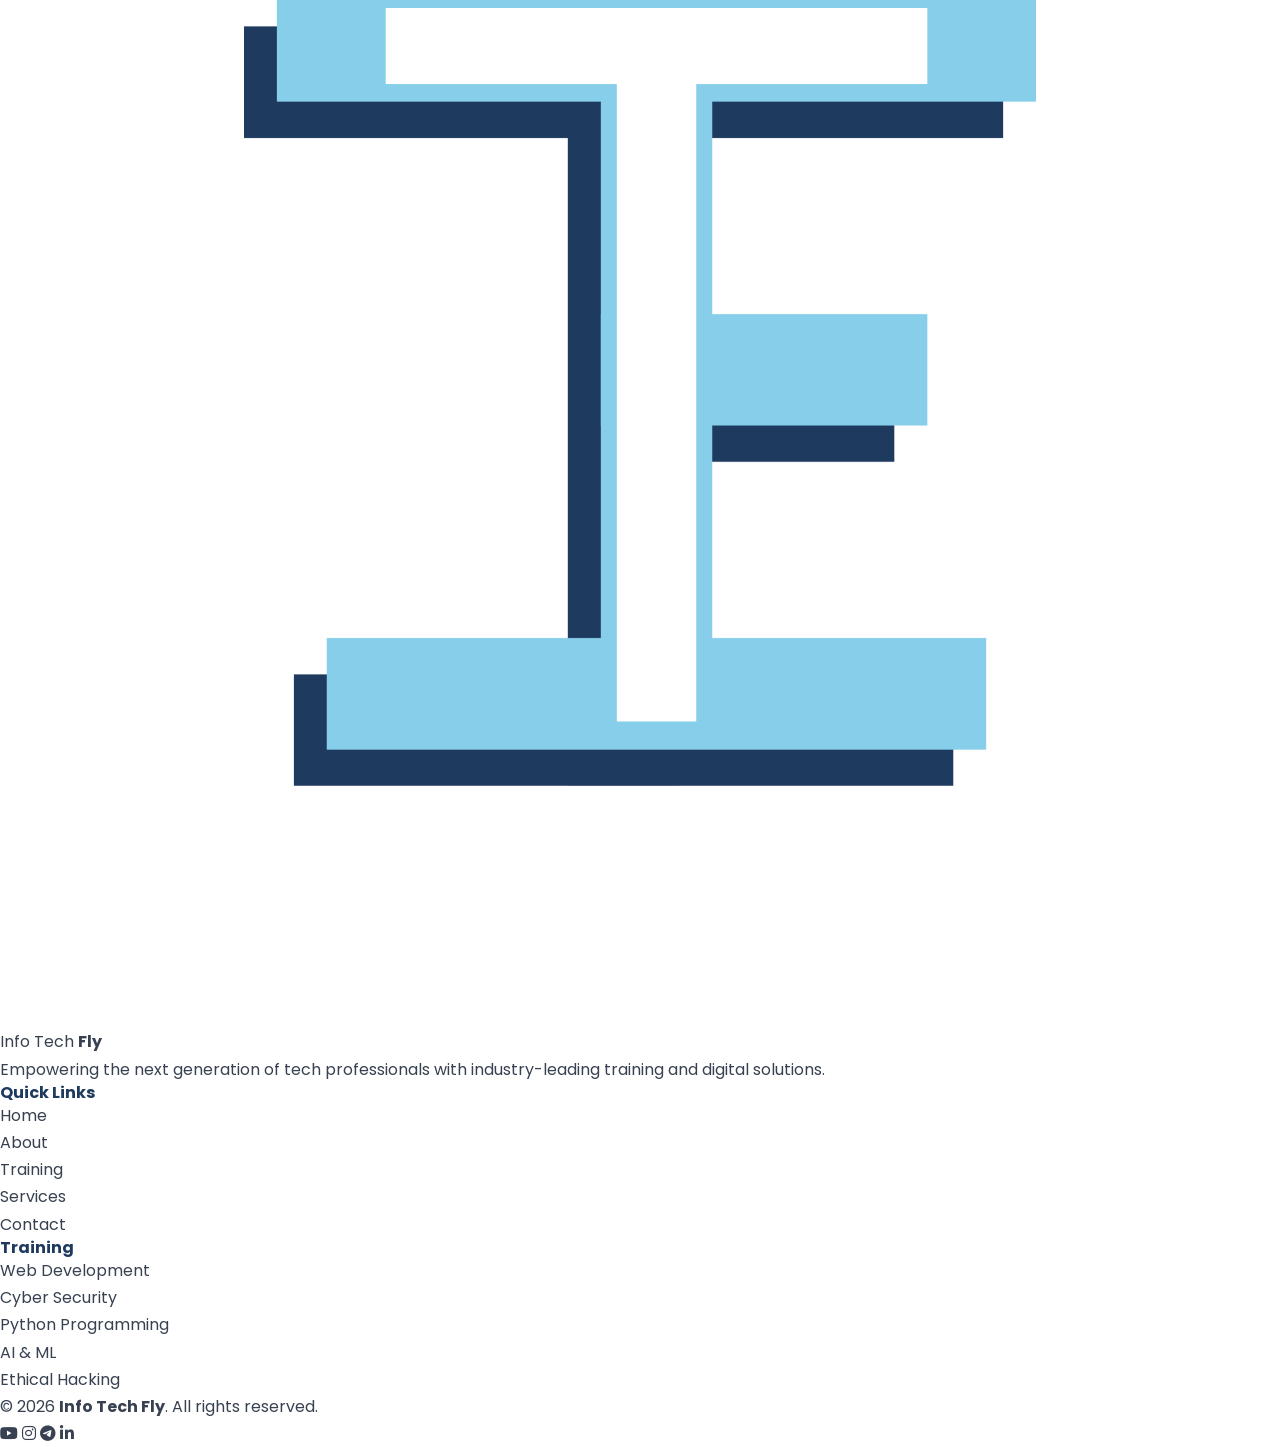
<file: training.html>
<!DOCTYPE html>
<html lang="en">
    <head>
        <meta charset="UTF-8">
        <meta name="viewport" content="width=device-width, initial-scale=1.0">
        <!-- Google tag (gtag.js) -->
        <script async
            src="https://www.googletagmanager.com/gtag/js?id=G-BWQW6Z6Z4K"></script>
        <script>
  window.dataLayer = window.dataLayer || [];
  function gtag(){dataLayer.push(arguments);}
  gtag('js', new Date());

  gtag('config', 'G-BWQW6Z6Z4K');
</script>
        <link rel="icon" href="img/Logo.png" type="image/png">
        <meta name="description"
            content="Info Tech Fly Training - Master Cyber Security, Web Development, Python & AI/ML with live projects and placement support.">
        <meta name="author" content="Info Tech Fly">
        <title>Training Programs | Info Tech Fly</title>

        <!-- Google Fonts -->
        <link rel="preconnect" href="https://fonts.googleapis.com">
        <link rel="preconnect" href="https://fonts.gstatic.com" crossorigin>
        <link
            href="https://fonts.googleapis.com/css2?family=Poppins:wght@300;400;500;600;700;800;900&display=swap"
            rel="stylesheet">

        <!-- Font Awesome Icons -->
        <link rel="stylesheet"
            href="https://cdnjs.cloudflare.com/ajax/libs/font-awesome/6.5.1/css/all.min.css">

        <!-- Custom CSS -->
        <link rel="stylesheet" href="css/style.css">
    </head>
    <body>

        <!-- ═══════════════════════ NAVIGATION ═══════════════════════ -->
        <nav class="navbar scrolled" id="navbar">
            <div class="nav-container">
                <a href="index.html" class="nav-logo">
                    <div class="logo-circle">
                        <img src="img/Logo.png" alt="Info Tech Fly Logo">
                    </div>
                    <span>Info Tech <strong>Fly</strong></span>
                </a>
                <ul class="nav-menu" id="navMenu">
                    <li><a href="index.html" class="nav-link">Home</a></li>
                    <li><a href="index.html#about" class="nav-link">About</a></li>
                    <li><a href="training.html" class="nav-link active">Training</a></li>
                    <li><a href="index.html#services"
                            class="nav-link">Services</a></li>
                    <li><a href="contact.html" class="nav-link">Contact</a></li>
                    <li><a href="tools.html" class="nav-link">Tools</a></li>
                </ul>
                <div class="nav-cta">
                    <a href="enroll.html" class="btn btn-sm btn-primary">Enroll
                        Now</a>
                </div>
                <div class="hamburger" id="hamburger">
                    <span></span><span></span><span></span>
                </div>
            </div>
        </nav>

        <!-- ═══════════════════════ TRAINING HERO ═══════════════════════ -->
        <section class="hero" id="training-hero"
            style="min-height: 60vh; padding-top: 12rem;">
            <div class="hero-particles">
                <span class="particle"
                    style="--x:15%;--y:30%;--s:6px;--d:7s;"></span>
                <span class="particle"
                    style="--x:45%;--y:70%;--s:9px;--d:6s;"></span>
                <span class="particle"
                    style="--x:75%;--y:40%;--s:7px;--d:8s;"></span>
                <span class="particle"
                    style="--x:88%;--y:75%;--s:5px;--d:9s;"></span>
                <span class="particle"
                    style="--x:30%;--y:85%;--s:8px;--d:5.5s;"></span>
            </div>
            <div class="hero-floating-icons">
                <i class="fa-brands fa-python floating-icon"
                    style="--duration:8s; --delay:0s; top:20%; left:8%;"></i>
                <i class="fa-solid fa-shield-halved floating-icon"
                    style="--duration:9s; --delay:1s; top:70%; left:88%;"></i>
                <i class="fa-solid fa-user-secret floating-icon"
                    style="--duration:7s; --delay:2s; top:75%; left:15%; font-size: 3rem;"></i>
                <i class="fa-solid fa-brain floating-icon"
                    style="--duration:10s; --delay:1.5s; top:25%; left:82%;"></i>
            </div>

            <div class="hero-container"
                style="grid-template-columns: 1fr; text-align: center;">
                <div class="hero-content" style="max-width: 780px; margin: 0 auto;">
                    <div class="hero-badge">
                        <i class="fa-solid fa-graduation-cap"></i> Our Primary
                        Service
                    </div>
                    <h1 class="hero-title">
                        Premium <span class="typing-wrapper">
                            <span class="typing-text"
                                id="typingText"></span>
                            <span class="cursor">|</span>
                        </span><br>Training Programs
                    </h1>
                    <p class="hero-subtitle" style="margin: 0 auto 3rem;">
                        Industry-relevant curriculum taught by working
                        professionals. Learn by building real projects —
                        get job-ready with mentor support and placement
                        guidance.
                    </p>
                    <div class="hero-buttons" style="justify-content: center;">
                        <a href="#courses" class="btn btn-primary btn-lg">
                            <i class="fa-solid fa-list-check"></i> Browse Courses
                        </a>
                        <a href="enroll.html" class="btn btn-outline btn-lg">
                            <i class="fa-solid fa-rocket"></i> Enroll Now
                        </a>
                    </div>
                </div>
            </div>
            <div class="hero-wave">
                <svg viewBox="0 0 1440 120" xmlns="http://www.w3.org/2000/svg">
                    <path fill="#FFFFFF"
                        d="M0,64L48,69.3C96,75,192,85,288,80C384,75,480,53,576,48C672,43,768,53,864,69.3C960,85,1056,107,1152,101.3C1248,96,1344,64,1392,48L1440,32L1440,120L1392,120C1344,120,1248,120,1152,120C1056,120,960,120,864,120C768,120,672,120,576,120C480,120,384,120,288,120C192,120,96,120,48,120L0,120Z" />
                </svg>
            </div>
        </section>

        <!-- ═══════════════════════ ALL COURSES ═══════════════════════ -->
        <section class="training" id="courses">
            <div class="container">
                <div class="section-header">
                    <span class="section-tag">All Programs</span>
                    <h2 class="section-title">Choose Your <span
                            class="highlight">Career Path</span></h2>
                    <p class="section-desc">
                        Every course is project-based, mentor-led, and designed
                        around what companies actually hire for.
                    </p>
                </div>
                <div class="training-grid">
                    <!-- Web Development -->
                    <div class="training-card">
                        <div class="card-icon">
                            <i class="fa-solid fa-globe"></i>
                        </div>
                        <h3>Web Development</h3>
                        <p>HTML, CSS, JavaScript, React, Node.js, MongoDB — full
                            stack mastery with live projects.</p>
                        <ul class="card-features">
                            <li><i class="fa-solid fa-check"></i> 3 Months
                                Intensive</li>
                            <li><i class="fa-solid fa-check"></i> 5 Live
                                Projects</li>
                            <li><i class="fa-solid fa-check"></i> Placement
                                Support</li>
                        </ul>
                        <a href="enroll.html"
                            class="btn btn-primary btn-block">Enroll Now</a>
                    </div>
                    <!-- Cyber Security -->
                    <div class="training-card">
                        <div class="card-icon">
                            <i class="fa-solid fa-shield-halved"></i>
                        </div>
                        <h3>Cyber Security</h3>
                        <p>Ethical hacking, penetration testing, network
                            security, SOC analysis — become a security pro.</p>
                        <ul class="card-features">
                            <li><i class="fa-solid fa-check"></i> 4 Months
                                Intensive</li>
                            <li><i class="fa-solid fa-check"></i> Hands-on
                                Labs</li>
                            <li><i class="fa-solid fa-check"></i> Certification
                                Prep</li>
                        </ul>
                        <a href="enroll.html"
                            class="btn btn-primary btn-block">Enroll Now</a>
                    </div>
                    <!-- Python -->
                    <div class="training-card">
                        <div class="card-icon">
                            <i class="fa-brands fa-python"></i>
                        </div>
                        <h3>Python Programming</h3>
                        <p>From basics to advanced — OOP, automation, web
                            scraping, APIs, and backend development.</p>
                        <ul class="card-features">
                            <li><i class="fa-solid fa-check"></i> 2 Months</li>
                            <li><i class="fa-solid fa-check"></i> 100+ Coding
                                Tasks</li>
                            <li><i class="fa-solid fa-check"></i> Project
                                Based</li>
                        </ul>
                        <a href="enroll.html"
                            class="btn btn-primary btn-block">Enroll Now</a>
                    </div>
                    <!-- AI / ML -->
                    <div class="training-card">
                        <div class="card-icon">
                            <i class="fa-solid fa-brain"></i>
                        </div>
                        <h3>AI & Machine Learning</h3>
                        <p>Python for ML, NumPy, Pandas, Scikit-learn, deep
                            learning basics, and real-world AI projects.</p>
                        <ul class="card-features">
                            <li><i class="fa-solid fa-check"></i> 3 Months</li>
                            <li><i class="fa-solid fa-check"></i> 4 Capstone
                                Projects</li>
                            <li><i class="fa-solid fa-check"></i> Model
                                Deployment</li>
                        </ul>
                        <a href="enroll.html"
                            class="btn btn-primary btn-block">Enroll Now</a>
                    </div>
                    <!-- Ethical Hacking -->
                    <div class="training-card">
                        <div class="card-icon">
                            <i class="fa-solid fa-user-secret"></i>
                        </div>
                        <h3>Ethical Hacking</h3>
                        <p>Recon, exploitation, privilege escalation, and
                            reporting — think like an attacker, defend like a
                            pro.</p>
                        <ul class="card-features">
                            <li><i class="fa-solid fa-check"></i> 3 Months</li>
                            <li><i class="fa-solid fa-check"></i> CTF Practice
                                Labs</li>
                            <li><i class="fa-solid fa-check"></i> Bug Bounty
                                Basics</li>
                        </ul>
                        <a href="enroll.html"
                            class="btn btn-primary btn-block">Enroll Now</a>
                    </div>
                    <!-- Full Stack -->
                    <div class="training-card">
                        <div class="card-icon">
                            <i class="fa-solid fa-code"></i>
                        </div>
                        <h3>Full Stack Development</h3>
                        <p>Frontend + backend + database + DevOps — everything
                            you need to ship production apps solo.</p>
                        <ul class="card-features">
                            <li><i class="fa-solid fa-check"></i> 5 Months</li>
                            <li><i class="fa-solid fa-check"></i> Real Client
                                Project</li>
                            <li><i class="fa-solid fa-check"></i> Portfolio
                                Ready</li>
                        </ul>
                        <a href="enroll.html"
                            class="btn btn-primary btn-block">Enroll Now</a>
                    </div>
                </div>
            </div>
        </section>

        <!-- ═══════════════════════ WHY OUR TRAINING ═══════════════════════ -->
        <section class="about" id="why">
            <div class="container">
                <div class="section-header">
                    <span class="section-tag">Why Us</span>
                    <h2 class="section-title">Training That <span
                            class="highlight">Actually Works</span></h2>
                    <p class="section-desc">
                        No fluff. No outdated slides. Just practical skills that
                        get you hired.
                    </p>
                </div>
                <div class="about-grid">
                    <div class="about-card">
                        <div class="about-icon-box">
                            <i class="fa-solid fa-chalkboard-user"></i>
                        </div>
                        <h3>Live Mentor Sessions</h3>
                        <p>Learn directly from working professionals who ship
                            code and secure systems every day — not just
                            theorists.</p>
                    </div>
                    <div class="about-card">
                        <div class="about-icon-box">
                            <i class="fa-solid fa-diagram-project"></i>
                        </div>
                        <h3>Project-First Learning</h3>
                        <p>Every concept is applied immediately on real
                            projects. You graduate with a portfolio, not just a
                            certificate.</p>
                    </div>
                    <div class="about-card">
                        <div class="about-icon-box">
                            <i class="fa-solid fa-briefcase"></i>
                        </div>
                        <h3>Placement Guidance</h3>
                        <p>Resume reviews, mock interviews, and referrals to our
                            hiring partners — we help you land the role.</p>
                    </div>
                </div>
            </div>
        </section>

        <!-- ═══════════════════════ CTA SECTION ═══════════════════════ -->
        <section class="services" id="cta">
            <div class="container">
                <div class="section-header">
                    <span class="section-tag">Ready to Start?</span>
                    <h2 class="section-title">Your Tech Career <span
                            class="highlight">Starts Today</span></h2>
                    <p class="section-desc">
                        Enroll in a program or talk to our team — we'll help you
                        pick the right path.
                    </p>
                </div>
                <div style="display: flex; gap: 1.5rem; justify-content: center; flex-wrap: wrap;">
                    <a href="enroll.html" class="btn btn-primary btn-lg">
                        <i class="fa-solid fa-rocket"></i> Enroll Now
                    </a>
                    <a href="contact.html" class="btn btn-outline btn-lg"
                        style="color: var(--deep-navy); border-color: var(--deep-navy);">
                        <i class="fa-solid fa-comments"></i> Talk to Us
                    </a>
                </div>
            </div>
        </section>

        <!-- ═══════════════════════ FOOTER ═══════════════════════ -->
        <footer class="footer">
            <div class="footer-wave">
                <svg viewBox="0 0 1440 120" xmlns="http://www.w3.org/2000/svg">
                    <path fill="#f9fafb"
                        d="M0,64L48,69.3C96,75,192,85,288,80C384,75,480,53,576,48C672,43,768,53,864,69.3C960,85,1056,107,1152,101.3C1248,96,1344,64,1392,48L1440,32L1440,120L1392,120C1344,120,1248,120,1152,120C1056,120,960,120,864,120C768,120,672,120,576,120C480,120,384,120,288,120C192,120,96,120,48,120L0,120Z" />
                </svg>
            </div>
            <div class="container">
                <div class="footer-grid">
                    <div class="footer-col footer-brand">
                        <a href="index.html" class="footer-logo">
                            <div class="logo-circle">
                                <img src="img/Logo.png"
                                    alt="Info Tech Fly Logo">
                            </div>
                            <span>Info Tech <strong>Fly</strong></span>
                        </a>
                        <p>Empowering the next generation of tech professionals
                            with industry-leading training and digital
                            solutions.</p>
                    </div>
                    <div class="footer-col">
                        <h4>Quick Links</h4>
                        <ul>
                            <li><a href="index.html">Home</a></li>
                            <li><a href="index.html#about">About</a></li>
                            <li><a href="training.html">Training</a></li>
                            <li><a href="index.html#services">Services</a></li>
                            <li><a href="contact.html">Contact</a></li>
                        </ul>
                    </div>
                    <div class="footer-col">
                        <h4>Training</h4>
                        <ul>
                            <li><a href="training.html">Web Development</a></li>
                            <li><a href="training.html">Cyber Security</a></li>
                            <li><a href="training.html">Python Programming</a></li>
                            <li><a href="training.html">AI & ML</a></li>
                            <li><a href="training.html">Ethical Hacking</a></li>
                        </ul>
                    </div>
                </div>
                <div class="footer-bottom">
                    <p>&copy; 2026 <strong>Info Tech Fly</strong>. All rights
                        reserved.</p>
                    <div class="footer-social">
                        <a href="https://www.youtube.com/@InfoTechFly"
                            target="_blank" rel="noopener"
                            aria-label="YouTube"><i
                                class="fa-brands fa-youtube"></i></a>
                        <a href="https://www.instagram.com/infotechfly/"
                            target="_blank" rel="noopener"
                            aria-label="Instagram"><i
                                class="fa-brands fa-instagram"></i></a>
                        <a href="https://t.me/infotechfly"
                            target="_blank" rel="noopener"
                            class="social-link" aria-label="Telegram">
                            <i class="fa-brands fa-telegram"></i>
                        </a>
                        <a
                            href="https://www.linkedin.com/company/infotechfly/"
                            target="_blank" rel="noopener"
                            class="social-link" aria-label="LinkedIn">
                            <i class="fa-brands fa-linkedin-in"></i>
                        </a>
                    </div>
                </div>
            </div>
        </footer>

        <!-- Custom JS -->
        <script src="js/script.js"></script>
    </body>
</html>
</file>
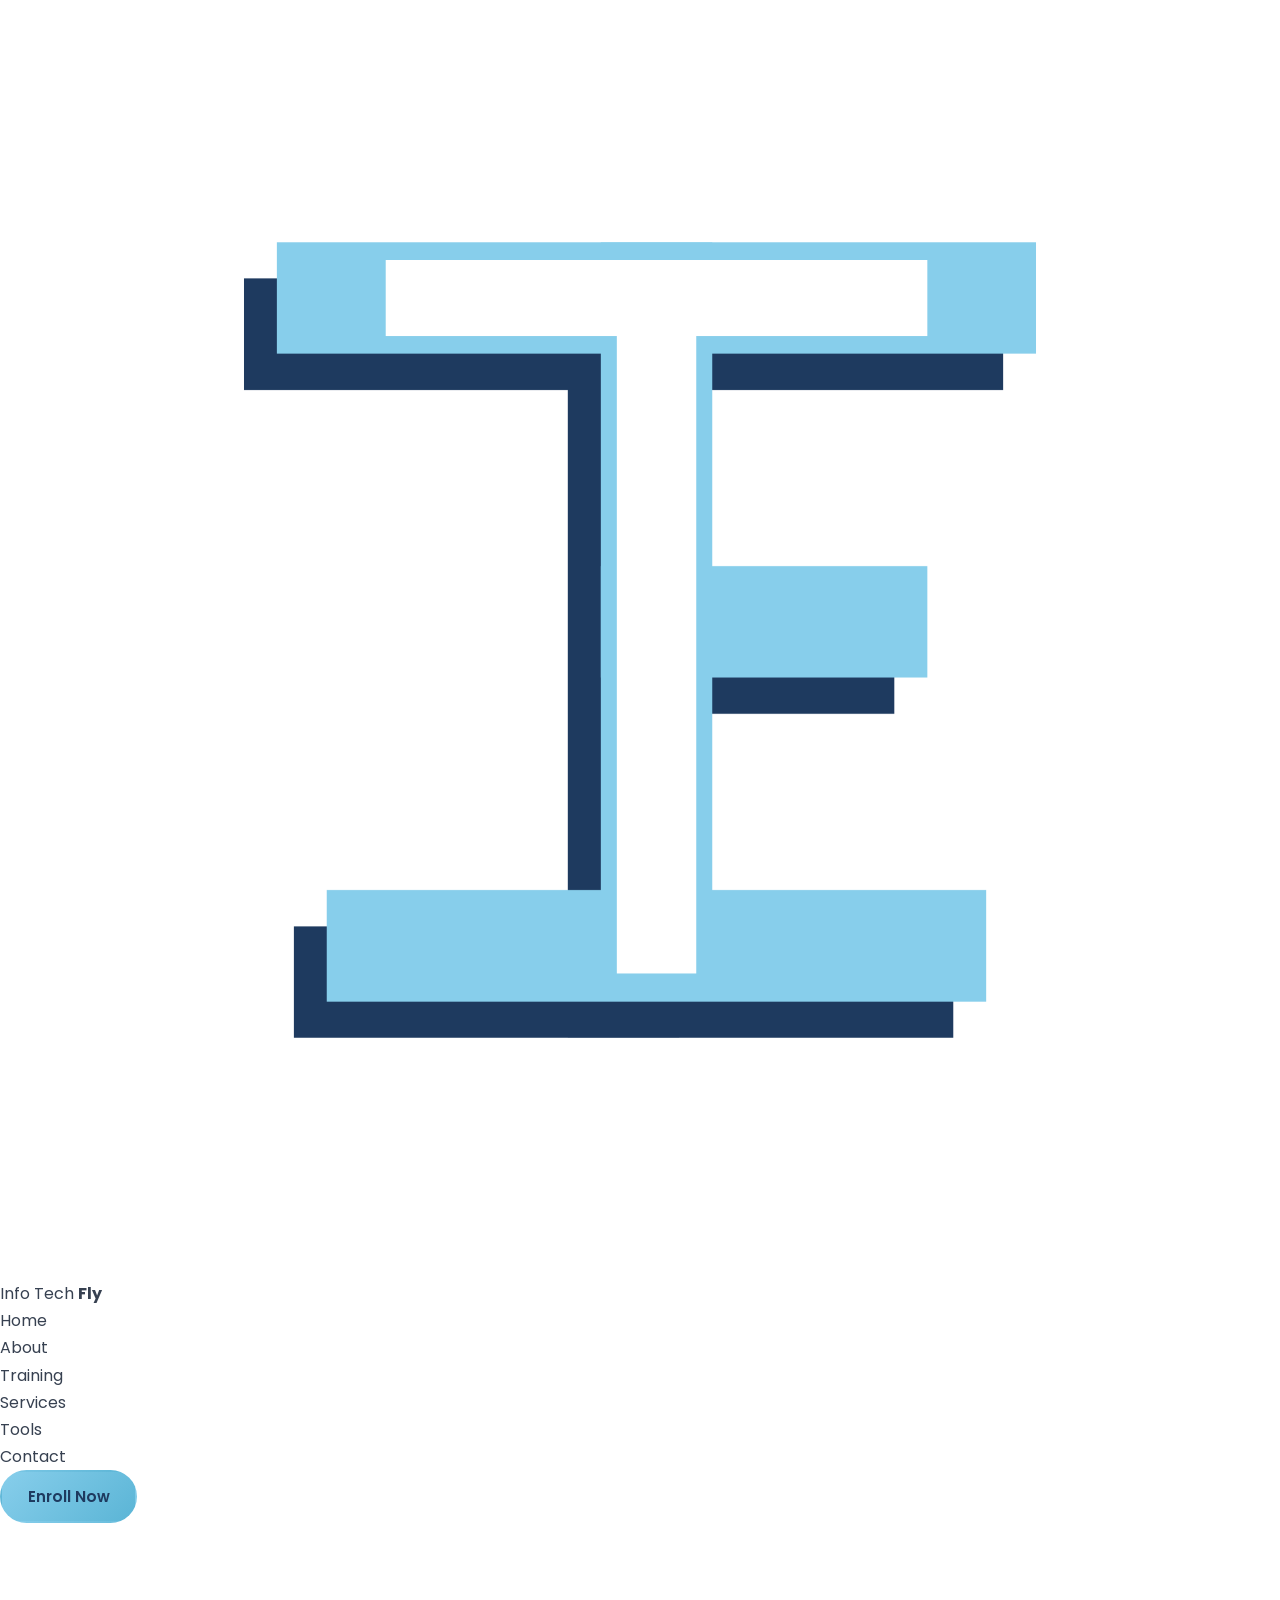
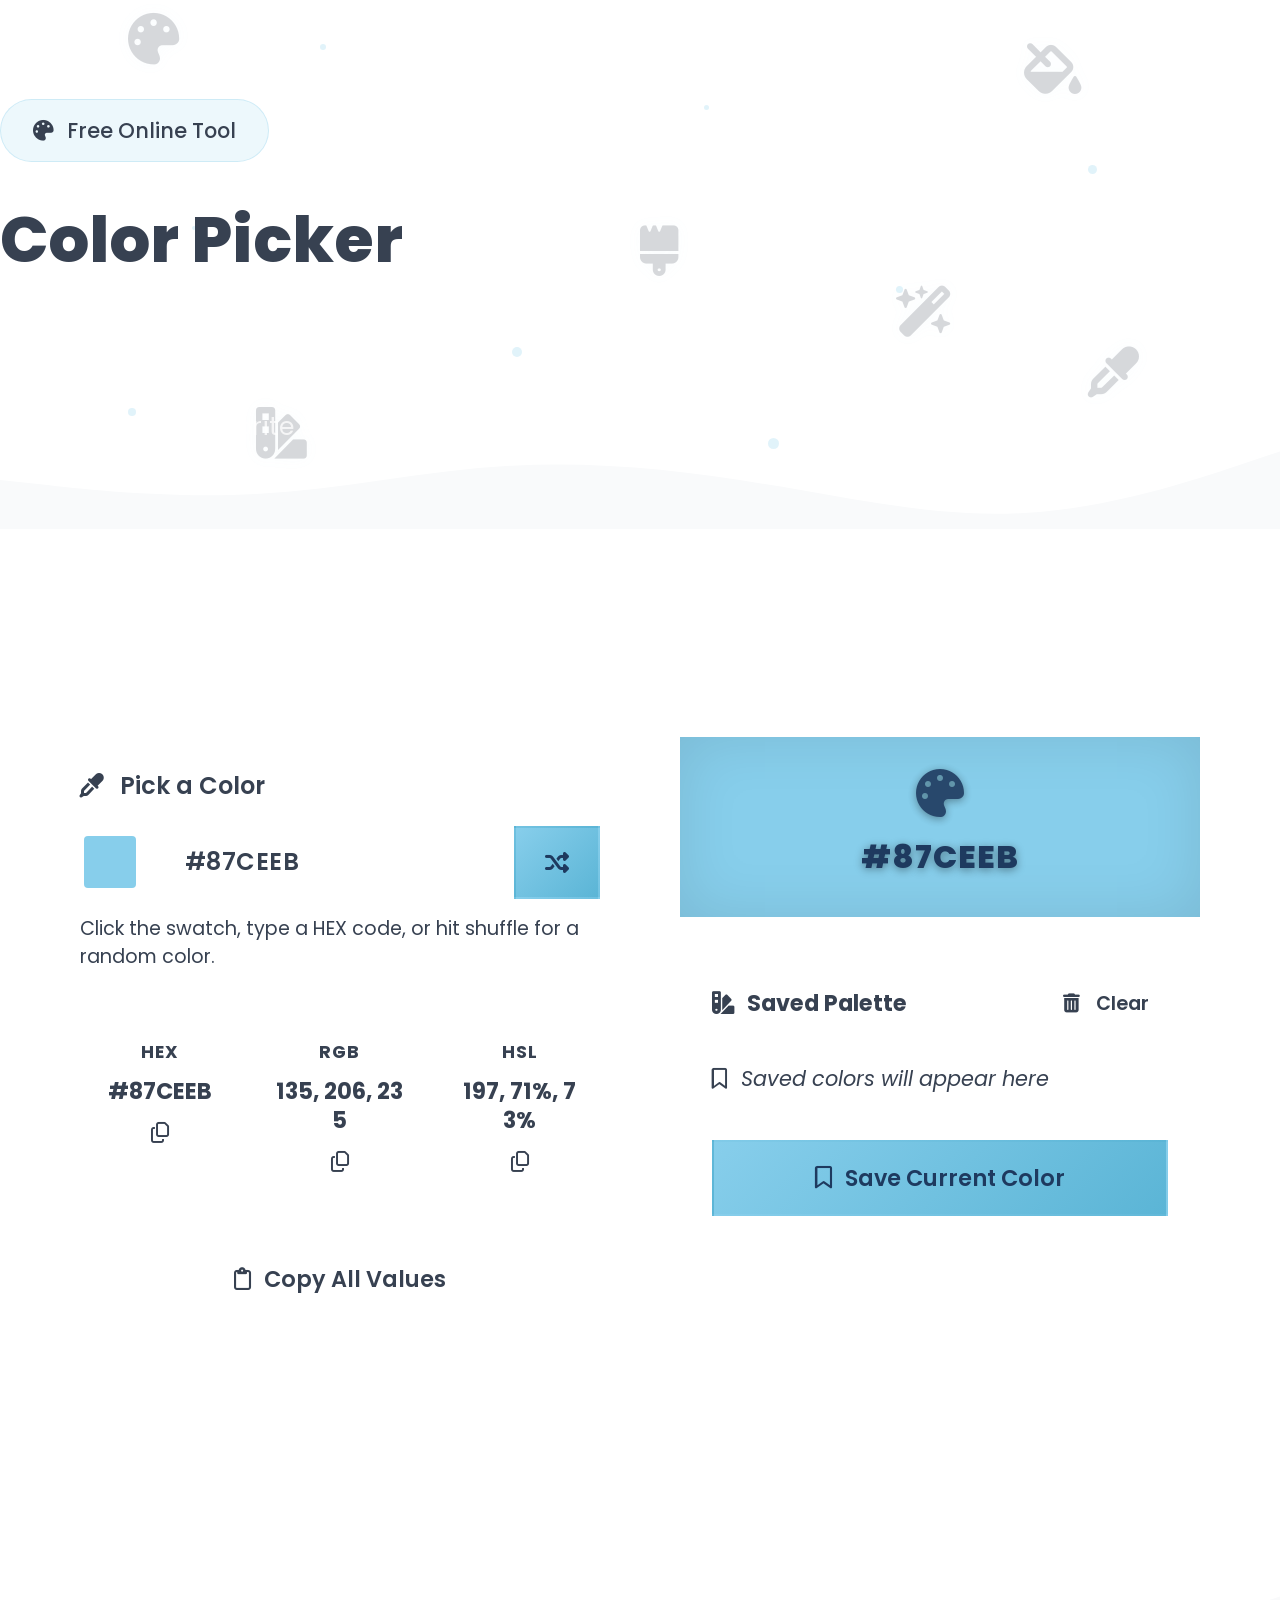
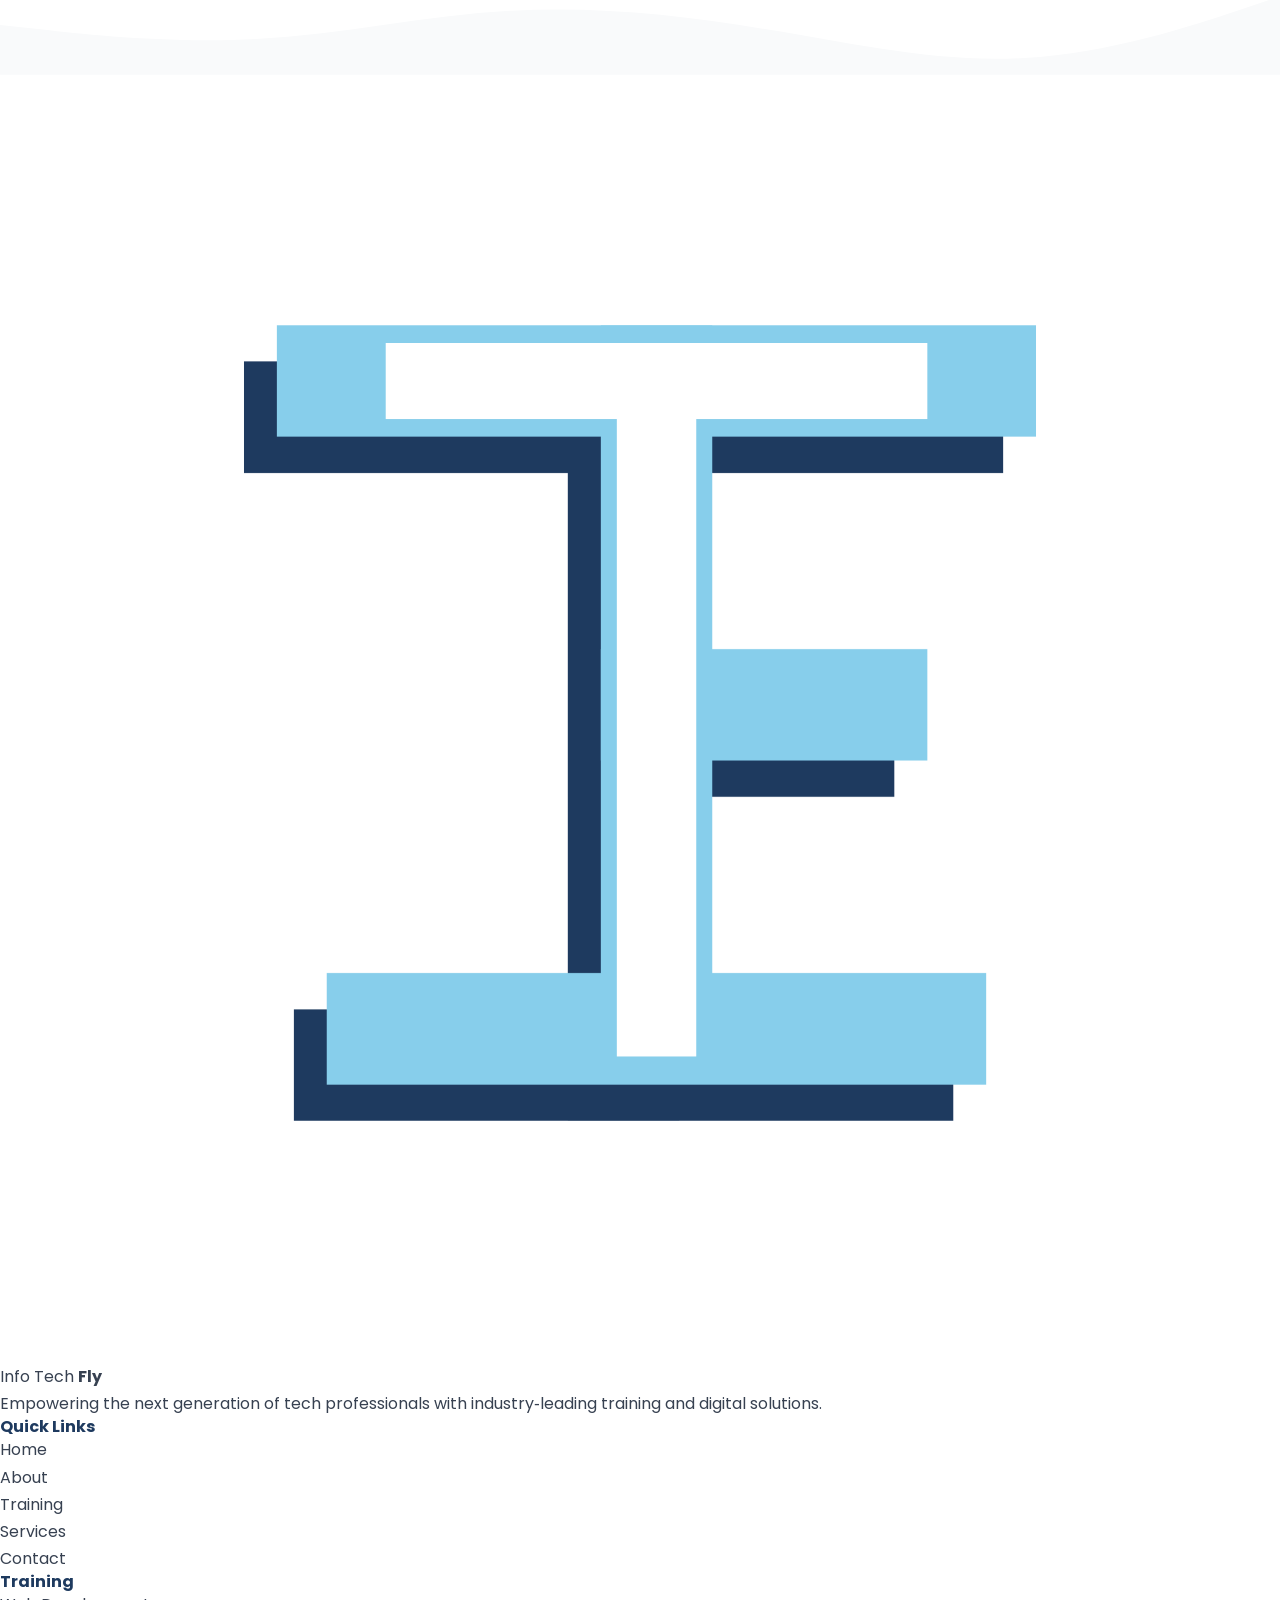
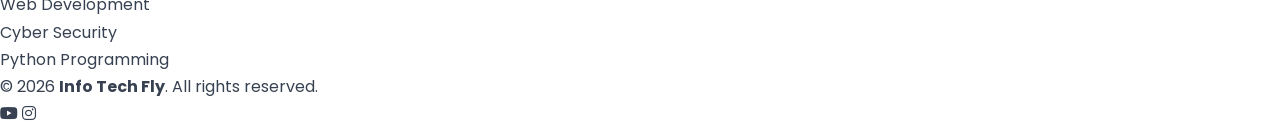
<file: tools/color-picker/color-picker.html>
<!DOCTYPE html>
<html lang="en">
<head>
    <meta charset="UTF-8" />
    <meta name="viewport" content="width=device-width, initial-scale=1.0" />
    <!-- Google tag (gtag.js) -->
    <script async src="https://www.googletagmanager.com/gtag/js?id=G-BWQW6Z6Z4K"></script>
    <script>
        window.dataLayer = window.dataLayer || [];
        function gtag(){ dataLayer.push(arguments); }
        gtag('js', new Date());
        gtag('config', 'G-BWQW6Z6Z4K');
    </script>
    <link rel="icon" href="../../img/Logo.png" type="image/png" />
    <meta name="description" content="Free Color Picker – pick colors, get HEX, RGB, HSL values, and build palettes instantly." />
    <meta name="author" content="Info Tech Fly" />
    <title>Color Picker | Info Tech Fly</title>

    <!-- Google Fonts -->
    <link rel="preconnect" href="https://fonts.googleapis.com" />
    <link rel="preconnect" href="https://fonts.gstatic.com" crossorigin />
    <link href="https://fonts.googleapis.com/css2?family=Poppins:wght@300;400;500;600;700;800;900&display=swap" rel="stylesheet" />

    <!-- Font Awesome -->
    <link rel="stylesheet" href="https://cdnjs.cloudflare.com/ajax/libs/font-awesome/6.5.1/css/all.min.css" />

    <!-- Global CSS -->
    <link rel="stylesheet" href="../../css/style.css" />

    <!-- Tool-specific CSS -->
    <link rel="stylesheet" href="color-picker.css" />
</head>

<body class="tools-page">

    <!-- ═══════════════════════ NAVIGATION ═══════════════════════ -->
    <nav class="navbar" id="navbar">
        <div class="nav-container">
            <a href="../../index.html" class="nav-logo">
                <div class="logo-circle">
                    <img src="../../img/Logo.png" alt="Info Tech Fly Logo" />
                </div>
                <span>Info Tech <strong>Fly</strong></span>
            </a>
            <ul class="nav-menu" id="navMenu">
                <li><a href="../../index.html" class="nav-link">Home</a></li>
                <li><a href="../../index.html#about" class="nav-link">About</a></li>
                <li><a href="../../index.html#training" class="nav-link">Training</a></li>
                <li><a href="../../index.html#services" class="nav-link">Services</a></li>
                <li><a href="../../tools.html" class="nav-link">Tools</a></li>
                <li><a href="../../contact.html" class="nav-link">Contact</a></li>
            </ul>
            <div class="nav-cta">
                <a href="../../enroll.html" class="btn btn-sm btn-primary">Enroll Now</a>
            </div>
            <div class="hamburger" id="hamburger">
                <span></span><span></span><span></span>
            </div>
        </div>
    </nav>

    <!-- ═══════════════════════ HERO SECTION ═══════════════════════ -->
    <section class="cp-hero" id="cpHero">
        <div class="hero-particles">
            <span class="particle" style="--x:10%;--y:80%;--s:8px;--d:6s;"></span>
            <span class="particle" style="--x:25%;--y:20%;--s:6px;--d:8s;"></span>
            <span class="particle" style="--x:40%;--y:70%;--s:10px;--d:5s;"></span>
            <span class="particle" style="--x:55%;--y:30%;--s:5px;--d:9s;"></span>
            <span class="particle" style="--x:70%;--y:60%;--s:7px;--d:7s;"></span>
            <span class="particle" style="--x:85%;--y:40%;--s:9px;--d:6.5s;"></span>
            <span class="particle" style="--x:15%;--y:50%;--s:4px;--d:10s;"></span>
            <span class="particle" style="--x:60%;--y:85%;--s:11px;--d:5.5s;"></span>
        </div>

        <div class="hero-floating-icons">
            <i class="fa-solid fa-palette floating-icon" style="--duration:8s; --delay:0s; top:15%; left:10%;"></i>
            <i class="fa-solid fa-eye-dropper floating-icon" style="--duration:9s; --delay:1s; top:70%; left:85%;"></i>
            <i class="fa-solid fa-swatchbook floating-icon" style="--duration:7s; --delay:2s; top:80%; left:20%;"></i>
            <i class="fa-solid fa-fill-drip floating-icon" style="--duration:10s; --delay:0.5s; top:20%; left:80%;"></i>
            <i class="fa-solid fa-brush floating-icon" style="--duration:6s; --delay:3s; top:50%; left:50%;"></i>
            <i class="fa-solid fa-wand-magic-sparkles floating-icon" style="--duration:11s; --delay:1.5s; top:60%; left:70%;"></i>
        </div>

        <div class="container">
            <div class="cp-hero-content">
                <div class="hero-badge">
                    <i class="fa-solid fa-palette"></i> Free Online Tool
                </div>
                <h1 class="hero-title">
                    Color <span class="highlight">Picker</span>
                </h1>
                <p class="hero-subtitle">
                    Pick any color, get instant HEX, RGB, and HSL values.
                    Build palettes, copy codes, and download your favorite shades.
                </p>
            </div>
        </div>

        <div class="hero-wave">
            <svg viewBox="0 0 1440 120" xmlns="http://www.w3.org/2000/svg">
                <path fill="#f9fafb" d="M0,64L48,69.3C96,75,192,85,288,80C384,75,480,53,576,48C672,43,768,53,864,69.3C960,85,1056,107,1152,101.3C1248,96,1344,64,1392,48L1440,32L1440,120L1392,120C1344,120,1248,120,1152,120C1056,120,960,120,864,120C768,120,672,120,576,120C480,120,384,120,288,120C192,120,96,120,48,120L0,120Z" />
            </svg>
        </div>
    </section>

    <!-- ═══════════════════════ TOOL SECTION ═══════════════════════ -->
    <section class="cp-tool-section" id="cpTool">
        <div class="container">
            <div class="cp-tool-wrapper">

                <!-- LEFT: Controls -->
                <div class="cp-controls">
                    <div class="cp-input-group">
                        <label for="cpColorInput"><i class="fa-solid fa-eye-dropper"></i> Pick a Color</label>
                        <div class="cp-color-picker-row">
                            <input type="color" id="cpColorInput" value="#87CEEB" />
                            <input type="text" id="cpHexInput" value="#87CEEB" maxlength="7" placeholder="#87CEEB" />
                            <button id="cpRandomBtn" class="btn btn-primary" title="Random Color"><i class="fa-solid fa-shuffle"></i></button>
                        </div>
                        <small class="cp-hint">Click the swatch, type a HEX code, or hit shuffle for a random color.</small>
                    </div>

                    <!-- Color values -->
                    <div class="cp-values-grid">
                        <div class="cp-value-card" data-format="hex">
                            <span class="cp-value-label">HEX</span>
                            <span class="cp-value-code" id="cpHexValue">#87CEEB</span>
                            <button class="cp-copy-btn" data-copy="hex" title="Copy HEX"><i class="fa-regular fa-copy"></i></button>
                        </div>
                        <div class="cp-value-card" data-format="rgb">
                            <span class="cp-value-label">RGB</span>
                            <span class="cp-value-code" id="cpRgbValue">135, 206, 235</span>
                            <button class="cp-copy-btn" data-copy="rgb" title="Copy RGB"><i class="fa-regular fa-copy"></i></button>
                        </div>
                        <div class="cp-value-card" data-format="hsl">
                            <span class="cp-value-label">HSL</span>
                            <span class="cp-value-code" id="cpHslValue">197, 71%, 73%</span>
                            <button class="cp-copy-btn" data-copy="hsl" title="Copy HSL"><i class="fa-regular fa-copy"></i></button>
                        </div>
                    </div>

                    <!-- Copy all -->
                    <button id="cpCopyAllBtn" class="btn btn-outline-copy cp-copy-all-btn">
                        <i class="fa-regular fa-clipboard"></i> Copy All Values
                    </button>
                </div>

                <!-- RIGHT: Preview & Palette -->
                <div class="cp-display">
                    <div id="cpPreview" class="cp-preview" style="background-color: #87CEEB;">
                        <div class="cp-preview-inner">
                            <i class="fa-solid fa-palette fa-3x"></i>
                            <span id="cpPreviewText">#87CEEB</span>
                        </div>
                    </div>

                    <div class="cp-palette-section">
                        <div class="cp-palette-header">
                            <span><i class="fa-solid fa-swatchbook"></i> Saved Palette</span>
                            <button id="cpClearPaletteBtn" class="cp-clear-btn" title="Clear palette"><i class="fa-solid fa-trash-can"></i> Clear</button>
                        </div>
                        <div class="cp-palette" id="cpPalette">
                            <div class="cp-palette-empty" id="cpPaletteEmpty">
                                <i class="fa-regular fa-bookmark"></i> Saved colors will appear here
                            </div>
                        </div>
                        <button id="cpSaveColorBtn" class="btn btn-primary cp-save-btn">
                            <i class="fa-regular fa-bookmark"></i> Save Current Color
                        </button>
                    </div>

                    <div id="cpStatus" class="cp-status"></div>
                </div>

            </div>
        </div>
    </section>

    <!-- ═══════════════════════ FOOTER ═══════════════════════ -->
    <footer class="footer">
        <div class="footer-wave">
            <svg viewBox="0 0 1440 120" xmlns="http://www.w3.org/2000/svg">
                <path fill="#f9fafb" d="M0,64L48,69.3C96,75,192,85,288,80C384,75,480,53,576,48C672,43,768,53,864,69.3C960,85,1056,107,1152,101.3C1248,96,1344,64,1392,48L1440,32L1440,120L1392,120C1344,120,1248,120,1152,120C1056,120,960,120,864,120C768,120,672,120,576,120C480,120,384,120,288,120C192,120,96,120,48,120L0,120Z" />
            </svg>
        </div>
        <div class="container">
            <div class="footer-grid">
                <div class="footer-col footer-brand">
                    <a href="../../index.html" class="footer-logo">
                        <div class="logo-circle"><img src="../../img/Logo.png" alt="Info Tech Fly Logo" /></div>
                        <span>Info Tech <strong>Fly</strong></span>
                    </a>
                    <p>Empowering the next generation of tech professionals with industry‑leading training and digital solutions.</p>
                </div>
                <div class="footer-col">
                    <h4>Quick Links</h4>
                    <ul>
                        <li><a href="../../index.html">Home</a></li>
                        <li><a href="../../index.html#about">About</a></li>
                        <li><a href="../../index.html#training">Training</a></li>
                        <li><a href="../../index.html#services">Services</a></li>
                        <li><a href="../../contact.html">Contact</a></li>
                    </ul>
                </div>
                <div class="footer-col">
                    <h4>Training</h4>
                    <ul>
                        <li><a href="../../enroll.html">Web Development</a></li>
                        <li><a href="../../enroll.html">Cyber Security</a></li>
                        <li><a href="../../enroll.html">Python Programming</a></li>
                    </ul>
                </div>
            </div>
            <div class="footer-bottom">
                <p>&copy; 2026 <strong>Info Tech Fly</strong>. All rights reserved.</p>
                <div class="footer-social">
                    <a href="https://www.youtube.com/@InfoTechFly" target="_blank" rel="noopener" aria-label="YouTube"><i class="fa-brands fa-youtube"></i></a>
                    <a href="https://www.instagram.com/infotechfly/" target="_blank" rel="noopener" aria-label="Instagram"><i class="fa-brands fa-instagram"></i></a>
                </div>
            </div>
        </div>
    </footer>

    <!-- Tool JS -->
    <script src="color-picker.js"></script>
    <!-- Global JS -->
    <script src="../../js/script.js"></script>

    <!-- ═══ SAFETY NET: Mobile hamburger ═══ -->
    <script>
        (function() {
            var hamburger = document.getElementById('hamburger');
            var navMenu = document.getElementById('navMenu');
            if (hamburger && navMenu) {
                if (!hamburger._listenerAttached) {
                    hamburger.addEventListener('click', function(e) {
                        e.stopPropagation();
                        hamburger.classList.toggle('active');
                        navMenu.classList.toggle('active');
                    });
                    hamburger._listenerAttached = true;
                }
                var navLinks = navMenu.querySelectorAll('.nav-link');
                navLinks.forEach(function(link) {
                    link.addEventListener('click', function() {
                        hamburger.classList.remove('active');
                        navMenu.classList.remove('active');
                    });
                });
                document.addEventListener('click', function(e) {
                    if (!hamburger.contains(e.target) && !navMenu.contains(e.target)) {
                        hamburger.classList.remove('active');
                        navMenu.classList.remove('active');
                    }
                });
            }
        })();
    </script>
</body>
</html>
</file>
<file: css/style.css>
:root {
  --sky: #87ceeb;
  --sky-d: #5bb5d6;
  --navy: #1e3a5f;
  --navy-d: #152840;
  --bg: #fff;
  --bg2: #f1f8fd;
  --card: #fff;
  --tx: #374151;
  --hc: #1e3a5f;
  --mu: #6b7280;
  --bd: #e5e7eb;
  --hd: rgba(255, 255, 255, 0.82);
  --sh: 0 10px 40px rgba(30, 58, 95, 0.14);
  --r: 18px;
  --t: 0.35s cubic-bezier(0.4, 0, 0.2, 1);
}
[data-theme="dark"] {
  --bg: #0b1625;
  --bg2: #0f2036;
  --card: #142842;
  --tx: #c9d6e4;
  --hc: #d7efff;
  --mu: #93a7bd;
  --bd: #24405f;
  --hd: rgba(11, 22, 37, 0.82);
  --sh: 0 10px 40px rgba(0, 0, 0, 0.45);
}
* {
  box-sizing: border-box;
  margin: 0;
  padding: 0;
}
html {
  scroll-behavior: smooth;
  scroll-padding-top: 5rem;
  -webkit-text-size-adjust: 100%;
  overflow-x: hidden;
  max-width: 100%;
}
body {
  font:
    400 16px/1.7 Poppins,
    system-ui,
    sans-serif;
  background: var(--bg);
  color: var(--tx);
  overflow-x: hidden;
  max-width: 100vw;
  position: relative;
  transition:
    background 0.3s,
    color 0.3s;
}
img {
  max-width: 100%;
  display: block;
}
a {
  color: inherit;
  text-decoration: none;
}
ul {
  list-style: none;
}
h1,
h2,
h3,
h4 {
  color: var(--hc);
  line-height: 1.2;
}
:focus-visible {
  outline: 3px solid var(--sky-d);
  outline-offset: 3px;
}
.wrap {
  width: min(1160px, 92%);
  margin: 0 auto;
}
section {
  padding: 5.5rem 0;
}
.alt {
  background: color-mix(in srgb, var(--bg2) 72%, transparent);
}
#prog {
  position: fixed;
  top: 0;
  left: 0;
  height: 3px;
  width: 100%;
  transform: scaleX(0);
  transform-origin: left;
  background: linear-gradient(90deg, var(--sky), var(--sky-d));
  z-index: 100;
}
.hdr {
  position: fixed;
  inset: 0 0 auto;
  z-index: 90;
  background: var(--hd);
  backdrop-filter: blur(14px);
  -webkit-backdrop-filter: blur(14px);
  border-bottom: 1px solid transparent;
  transition:
    box-shadow var(--t),
    border-color var(--t);
  width: 100%;
  max-width: 100vw;
}
.hdr.scrolled {
  box-shadow: 0 4px 24px rgba(0, 0, 0, 0.12);
  border-color: var(--bd);
}
.hdr .wrap {
  display: flex;
  align-items: center;
  gap: 1rem;
  height: 4.4rem;
  transition: height var(--t);
  min-width: 0;
}
.hdr.scrolled .wrap {
  height: 3.7rem;
}
.brand {
  display: flex;
  align-items: center;
  gap: 0.6rem;
  font-weight: 700;
  font-size: 1.2rem;
  color: var(--hc);
  margin-right: auto;
  min-width: 0;
}
.brand span:last-child {
  white-space: nowrap;
  overflow: hidden;
  text-overflow: ellipsis;
}
.brand b {
  color: var(--sky-d);
}
.logo {
  width: 2.5rem;
  height: 2.5rem;
  border-radius: 50%;
  overflow: hidden;
  background: #fff;
  border: 2px solid var(--sky);
  display: grid;
  place-items: center;
  transition: transform 0.6s;
  flex: none;
}
.brand:hover .logo {
  transform: rotate(360deg);
}
.logo img {
  width: 100%;
  height: 100%;
  object-fit: cover;
}
.menu {
  display: flex;
  gap: 0.3rem;
}
.menu a {
  position: relative;
  padding: 0.45rem 0.95rem;
  font-weight: 500;
  font-size: 0.95rem;
  color: var(--hc);
  border-radius: 99px;
  transition: color 0.25s;
  white-space: nowrap;
}
.menu a::after {
  content: "";
  position: absolute;
  left: 1rem;
  right: 1rem;
  bottom: 0.15rem;
  height: 2px;
  background: var(--sky-d);
  transform: scaleX(0);
  transition: transform 0.3s;
}
.menu a:hover::after,
.menu a.on::after {
  transform: scaleX(1);
}
.menu a.on {
  color: var(--sky-d);
}
.tbtn {
  width: 2.5rem;
  height: 2.5rem;
  border-radius: 50%;
  border: 1.5px solid var(--bd);
  background: var(--card);
  color: var(--hc);
  cursor: pointer;
  font-size: 1rem;
  flex: none;
  transition:
    transform 0.4s,
    background 0.3s;
}
.tbtn:hover {
  transform: rotate(25deg) scale(1.1);
  background: var(--sky);
  color: var(--navy);
}
.tbtn .fa-sun {
  display: none;
}
[data-theme="dark"] .tbtn .fa-sun {
  display: inline;
}
[data-theme="dark"] .tbtn .fa-moon {
  display: none;
}
.burger {
  display: none;
  width: 2.5rem;
  height: 2.5rem;
  border: 0;
  background: none;
  cursor: pointer;
  flex-direction: column;
  justify-content: center;
  gap: 5px;
  align-items: center;
  flex: none;
}
.burger i {
  width: 22px;
  height: 2px;
  background: var(--hc);
  transition:
    transform 0.3s,
    opacity 0.3s;
}
.burger.on i:nth-child(1) {
  transform: translateY(7px) rotate(45deg);
}
.burger.on i:nth-child(2) {
  opacity: 0;
}
.burger.on i:nth-child(3) {
  transform: translateY(-7px) rotate(-45deg);
}
.btn {
  position: relative;
  overflow: hidden;
  display: inline-flex;
  align-items: center;
  justify-content: center;
  gap: 0.55rem;
  padding: 0.8rem 1.6rem;
  border-radius: 99px;
  border: 2px solid transparent;
  font: 600 0.95rem Poppins;
  cursor: pointer;
  color: var(--navy);
  background: linear-gradient(135deg, var(--sky), var(--sky-d));
  transition:
    transform 0.25s,
    box-shadow 0.25s;
  white-space: nowrap;
}
.btn::after {
  content: "";
  position: absolute;
  top: 0;
  left: -80%;
  width: 50%;
  height: 100%;
  background: linear-gradient(
    100deg,
    transparent,
    rgba(255, 255, 255, 0.55),
    transparent
  );
  transform: skewX(-20deg);
  transition: left 0.6s;
}
.btn:hover {
  transform: translateY(-3px);
  box-shadow: 0 10px 26px rgba(91, 181, 214, 0.55);
}
.btn:hover::after {
  left: 130%;
}
.btn.out {
  background: transparent;
  border-color: var(--sky-d);
  color: var(--hc);
}
.btn.out:hover {
  background: var(--sky);
  color: var(--navy);
}
.btn:disabled {
  opacity: 0.65;
  cursor: wait;
}
.hero {
  position: relative;
  min-height: 100vh;
  display: flex;
  align-items: center;
  padding: 8rem 0 4rem;
  background: linear-gradient(
    160deg,
    color-mix(in srgb, var(--bg2) 75%, transparent),
    transparent
  );
  overflow: hidden;
}
.blob {
  position: absolute;
  border-radius: 50%;
  filter: blur(70px);
  opacity: 0.45;
  animation: blob 14s ease-in-out infinite;
  pointer-events: none;
}
.blob.a {
  width: 380px;
  height: 380px;
  background: var(--sky);
  top: -90px;
  right: -60px;
}
.blob.b {
  width: 300px;
  height: 300px;
  background: var(--sky-d);
  bottom: -80px;
  left: -60px;
  animation-delay: -6s;
  opacity: 0.3;
}
@keyframes blob {
  50% {
    transform: translate(40px, 30px) scale(1.15);
  }
}
.hero .wrap {
  position: relative;
  display: grid;
  grid-template-columns: 1.1fr 0.9fr;
  gap: 3rem;
  align-items: center;
  min-width: 0;
}
.badge {
  display: inline-flex;
  gap: 0.5rem;
  align-items: center;
  padding: 0.35rem 1rem;
  border-radius: 99px;
  background: var(--card);
  border: 1px solid var(--bd);
  color: var(--sky-d);
  font-weight: 600;
  font-size: 0.85rem;
  margin-bottom: 1.2rem;
  max-width: 100%;
}
.hero h1 {
  font-size: clamp(2.2rem, 5.2vw, 3.8rem);
  font-weight: 800;
  letter-spacing: -0.02em;
  overflow-wrap: break-word;
}
.type {
  display: block;
  min-height: 1.3em;
  color: var(--sky-d);
  overflow-wrap: break-word;
}
.type.code {
  font:
    600 0.55em/1.5 ui-monospace,
    "Cascadia Code",
    Consolas,
    monospace;
  margin-top: 0.5rem;
  padding: 0.35rem 0.9rem;
  border-radius: 10px;
  width: fit-content;
  max-width: 100%;
  background: var(--navy-d);
  color: var(--sky);
  overflow-wrap: anywhere;
}
.type.code::before {
  content: "> ";
  color: #10b981;
}
.type::after {
  content: "|";
  margin-left: 3px;
  animation: caret 1s steps(1) infinite;
}
@keyframes caret {
  50% {
    opacity: 0;
  }
}
.hero p.lead {
  margin: 1.2rem 0 2rem;
  max-width: 34rem;
  font-size: 1.1rem;
}
.row {
  display: flex;
  gap: 0.9rem;
  flex-wrap: wrap;
}
.visual {
  position: relative;
  min-width: 0;
}
.frame {
  border-radius: 28px;
  overflow: hidden;
  box-shadow: var(--sh);
  border: 6px solid var(--card);
  background: linear-gradient(135deg, var(--sky), var(--navy));
  aspect-ratio: 3/2;
  animation: float 7s ease-in-out infinite;
}
.frame img {
  width: 100%;
  height: 100%;
  object-fit: cover;
  transition: transform 0.8s;
}
.frame:hover img {
  transform: scale(1.07);
}
@keyframes float {
  50% {
    transform: translateY(-14px);
  }
}
.chip {
  position: absolute;
  width: 3.4rem;
  height: 3.4rem;
  display: grid;
  place-items: center;
  font-size: 1.5rem;
  border-radius: 16px;
  background: var(--card);
  color: var(--sky-d);
  box-shadow: var(--sh);
  animation: float var(--d, 6s) ease-in-out infinite;
}
.sh {
  text-align: center;
  max-width: 42rem;
  margin: 0 auto 3rem;
}
.sh span {
  display: inline-block;
  color: var(--sky-d);
  font-weight: 600;
  font-size: 0.9rem;
  margin-bottom: 0.5rem;
}
.sh h2 {
  font-size: clamp(1.8rem, 3.6vw, 2.6rem);
  margin-bottom: 0.8rem;
}
.sh p {
  color: var(--mu);
}
.grid {
  display: grid;
  gap: 1.6rem;
  grid-template-columns: repeat(auto-fit, minmax(260px, 1fr));
}
.card {
  background: var(--card);
  border: 1px solid var(--bd);
  border-radius: var(--r);
  padding: 2rem;
  transition:
    transform var(--t),
    box-shadow var(--t),
    border-color var(--t);
  min-width: 0;
}
.card:hover {
  transform: translateY(-8px);
  box-shadow: var(--sh);
  border-color: var(--sky-d);
}
.card .ic {
  width: 3.4rem;
  height: 3.4rem;
  display: grid;
  place-items: center;
  border-radius: 16px;
  font-size: 1.4rem;
  color: var(--navy);
  background: linear-gradient(135deg, var(--sky), var(--sky-d));
  margin-bottom: 1.1rem;
  transition: transform 0.5s;
}
.card:hover .ic {
  transform: rotate(-10deg) scale(1.12);
}
.card h3 {
  font-size: 1.2rem;
  margin-bottom: 0.5rem;
}
.split {
  display: grid;
  grid-template-columns: 1fr 1fr;
  gap: 3.5rem;
  align-items: center;
  min-width: 0;
}
.split .frame {
  animation: none;
}
.stats {
  display: grid;
  grid-template-columns: repeat(auto-fit, minmax(150px, 1fr));
  gap: 1rem;
  margin-top: -3rem;
  position: relative;
  z-index: 2;
}
.stat {
  text-align: center;
  padding: 1.6rem 1rem;
  background: var(--card);
  border-radius: var(--r);
  box-shadow: var(--sh);
  border: 1px solid var(--bd);
}
.stat b {
  display: block;
  font-size: 2.4rem;
  color: var(--sky-d);
  font-weight: 800;
  line-height: 1.1;
}
.cta {
  text-align: center;
  background: linear-gradient(135deg, var(--navy), var(--navy-d));
  color: #cbd9e8;
  border-radius: 28px;
  padding: 3.5rem 1.5rem;
}
.cta h2 {
  color: #fff;
  margin-bottom: 0.8rem;
}
.cta .btn {
  margin-top: 1.4rem;
}
.phero {
  position: relative;
  overflow: hidden;
  padding: 9rem 0 5rem;
  background: linear-gradient(
    160deg,
    color-mix(in srgb, var(--bg2) 75%, transparent),
    transparent
  );
}
.phero .wrap {
  position: relative;
  display: grid;
  grid-template-columns: 1.1fr 0.9fr;
  gap: 3rem;
  align-items: center;
  min-width: 0;
}
.phero h1 {
  font-size: clamp(2rem, 4.6vw, 3.2rem);
  font-weight: 800;
  margin-bottom: 1rem;
  overflow-wrap: break-word;
}
.tl {
  position: relative;
  max-width: 720px;
  margin: 0 auto;
  padding-left: 3.2rem;
}
.tl::before,
.tl i {
  content: "";
  position: absolute;
  left: 1.05rem;
  top: 0;
  width: 3px;
  height: 100%;
  background: var(--bd);
  border-radius: 3px;
}
.tl i {
  background: linear-gradient(var(--sky), var(--sky-d));
  transform-origin: top;
  transform: scaleY(var(--p, 0));
  transition: transform 0.15s linear;
}
.tl .it {
  position: relative;
  margin-bottom: 1.6rem;
}
.tl .it::before {
  content: attr(data-n);
  position: absolute;
  left: -3.2rem;
  top: 1rem;
  width: 2.1rem;
  height: 2.1rem;
  border-radius: 50%;
  display: grid;
  place-items: center;
  font-weight: 700;
  font-size: 0.85rem;
  background: var(--sky);
  color: var(--navy);
  box-shadow: 0 0 0 6px var(--bg);
}
.alt .tl .it::before {
  box-shadow: 0 0 0 6px var(--bg2);
}
.svc {
  padding: 0;
  overflow: hidden;
  cursor: pointer;
  display: flex;
  flex-direction: column;
  transform-style: preserve-3d;
  will-change: transform;
}
.svc.card:hover {
  transform: none;
}
.js .svc[data-a].in {
  transition:
    opacity 0.8s,
    transform 0.15s linear,
    box-shadow 0.35s,
    border-color 0.35s;
}
.media {
  position: relative;
  aspect-ratio: 3/2;
  overflow: hidden;
  background: linear-gradient(135deg, var(--sky), var(--navy));
}
.media img {
  width: 100%;
  height: 100%;
  object-fit: cover;
  transition: transform 0.7s;
}
.svc:hover .media img {
  transform: scale(1.1);
}
.peek {
  position: absolute;
  right: 0.8rem;
  top: 0.8rem;
  width: 2.4rem;
  height: 2.4rem;
  display: grid;
  place-items: center;
  border-radius: 50%;
  background: var(--card);
  color: var(--hc);
  opacity: 0;
  transform: scale(0.6);
  transition: 0.3s;
}
.svc:hover .peek {
  opacity: 1;
  transform: none;
}
.sb {
  padding: 1.5rem;
  display: flex;
  flex-direction: column;
  gap: 0.5rem;
  flex: 1;
  min-width: 0;
}
.tag {
  width: fit-content;
  font-size: 0.78rem;
  font-weight: 600;
  color: var(--sky-d);
}
.more {
  margin-top: auto;
  padding-top: 0.6rem;
  font-weight: 600;
  color: var(--hc);
}
.more i {
  transition: transform 0.3s;
}
.svc:hover .more i {
  transform: translateX(6px);
}
.chips {
  display: flex;
  flex-wrap: wrap;
  gap: 0.45rem;
}
.tc {
  display: inline-flex;
  align-items: center;
  gap: 0.4rem;
  padding: 0.25rem 0.75rem;
  border-radius: 99px;
  background: var(--bg2);
  border: 1px solid var(--bd);
  font-size: 0.8rem;
  color: var(--hc);
  min-width: 0;
}
.tc i {
  color: var(--sky-d);
}
.marq {
  overflow: hidden;
  mask-image: linear-gradient(
    90deg,
    transparent,
    #000 8%,
    #000 92%,
    transparent
  );
}
.marq div {
  display: flex;
  gap: 1rem;
  width: max-content;
  animation: mq 40s linear infinite;
}
.marq:hover div {
  animation-play-state: paused;
}
@keyframes mq {
  to {
    transform: translateX(-50%);
  }
}
.tech {
  min-width: 170px;
  text-align: center;
  padding: 1.2rem;
}
.tech i {
  font-size: 2rem;
  color: var(--sky-d);
  margin-bottom: 0.4rem;
  transition: transform 0.4s;
}
.tech:hover i {
  transform: scale(1.25) rotate(-8deg);
}
.tech h4 {
  font-size: 0.95rem;
}
.tech p {
  font-size: 0.8rem;
  color: var(--mu);
  line-height: 1.4;
}
html:has(dialog[open]) {
  overflow: hidden;
}
dialog.modal {
  margin: auto;
  width: min(980px, 94vw);
  height: min(640px, 90vh);
  border: 0;
  border-radius: 26px;
  padding: 0;
  background: var(--card);
  color: var(--tx);
  box-shadow: 0 40px 100px rgba(0, 0, 0, 0.5);
  overflow: hidden;
}
dialog.modal[open] {
  display: flex;
  flex-direction: column;
  animation: pop 0.45s cubic-bezier(0.2, 1.1, 0.3, 1);
}
dialog.modal::backdrop {
  background: rgba(11, 22, 37, 0.7);
  backdrop-filter: blur(6px);
  -webkit-backdrop-filter: blur(6px);
  animation: fade 0.3s;
}
@keyframes pop {
  from {
    opacity: 0;
    transform: scale(0.88) translateY(40px);
  }
}
@keyframes fade {
  from {
    opacity: 0;
  }
}
.mx {
  position: absolute;
  top: 0.9rem;
  right: 0.9rem;
  z-index: 5;
  width: 2.6rem;
  height: 2.6rem;
  border-radius: 50%;
  border: 1px solid var(--bd);
  background: var(--card);
  color: var(--hc);
  cursor: pointer;
  font-size: 1.1rem;
  box-shadow: 0 4px 14px rgba(0, 0, 0, 0.2);
  transition:
    transform 0.35s,
    background 0.25s;
}
.mx:hover {
  transform: rotate(90deg);
  background: var(--sky);
  color: var(--navy);
}
.mgrid {
  flex: 1;
  min-height: 0;
  display: grid;
  grid-template-columns: 0.9fr 1.1fr;
}
.mside {
  position: relative;
  display: flex;
  flex-direction: column;
  justify-content: flex-end;
  gap: 0.7rem;
  padding: 1.6rem;
  color: #dbe8f5;
  background: linear-gradient(135deg, var(--sky), var(--navy));
  overflow: hidden;
  isolation: isolate;
}
.mside img {
  position: absolute;
  inset: 0;
  width: 100%;
  height: 100%;
  object-fit: cover;
  z-index: -2;
  animation: zin 8s ease-out both;
}
@keyframes zin {
  from {
    transform: scale(1.15);
  }
}
.mside::before {
  content: "";
  position: absolute;
  inset: 0;
  z-index: -1;
  background: linear-gradient(
    180deg,
    rgba(21, 40, 64, 0.15) 0%,
    rgba(21, 40, 64, 0.92) 70%
  );
}
.mside h3 {
  color: #fff;
  font-size: 1.8rem;
}
.mside .tag {
  color: var(--sky);
  background: rgba(255, 255, 255, 0.12);
  padding: 0.2rem 0.8rem;
  border-radius: 99px;
  backdrop-filter: blur(6px);
}
.mside .tc {
  background: rgba(255, 255, 255, 0.12);
  border-color: rgba(255, 255, 255, 0.25);
  color: #fff;
}
.mside .tc i {
  color: var(--sky);
}
.mnav {
  display: flex;
  align-items: center;
  gap: 0.6rem;
  margin-top: 0.6rem;
  font-size: 0.85rem;
}
.mnav button {
  width: 2.4rem;
  height: 2.4rem;
  border-radius: 50%;
  border: 1px solid rgba(255, 255, 255, 0.35);
  background: rgba(255, 255, 255, 0.1);
  color: #fff;
  cursor: pointer;
  transition: 0.25s;
}
.mnav button:hover {
  background: var(--sky);
  color: var(--navy);
  transform: scale(1.1);
}
.mmain {
  overflow: auto;
  padding: 2rem 1.8rem 1.4rem;
  overscroll-behavior: contain;
}
.mmain h4 {
  font-size: 1.05rem;
  margin: 1.6rem 0 0.8rem;
}
.mmain > h4:first-child {
  margin-top: 0;
}
.pl {
  display: grid;
  gap: 0.6rem;
}
.pl li {
  display: flex;
  gap: 0.9rem;
  padding: 0.8rem 1rem;
  border-radius: 14px;
  background: var(--bg2);
  border: 1px solid var(--bd);
  animation: up 0.5s both;
  animation-delay: calc(var(--i) * 70ms);
  transition:
    transform 0.25s,
    border-color 0.25s;
}
.pl li:hover {
  transform: translateX(6px);
  border-color: var(--sky-d);
}
@keyframes up {
  from {
    opacity: 0;
    transform: translateY(16px);
  }
}
.pl li > i {
  flex: none;
  width: 2.2rem;
  height: 2.2rem;
  display: grid;
  place-items: center;
  border-radius: 10px;
  background: linear-gradient(135deg, var(--sky), var(--sky-d));
  color: var(--navy);
}
.pl strong {
  color: var(--hc);
  display: block;
  line-height: 1.3;
}
.pl span {
  display: block;
  font-size: 0.88rem;
  color: var(--mu);
  line-height: 1.5;
}
.pk {
  display: grid;
  grid-template-columns: 1fr 1fr;
  gap: 0.5rem 0.8rem;
  font-size: 0.92rem;
}
.pk i {
  color: #10b981;
  margin-right: 0.4rem;
}
.mbar {
  display: flex;
  align-items: center;
  justify-content: space-between;
  gap: 1rem;
  flex-wrap: wrap;
  padding: 1rem 1.8rem;
  border-top: 1px solid var(--bd);
  background: var(--card);
}
.mbar small {
  color: var(--mu);
}
.mbar small i {
  color: var(--sky-d);
  margin-right: 0.4rem;
}
.mbar .row {
  margin-left: auto;
}
@media (max-width: 760px) {
  dialog.modal {
    height: 92vh;
  }
  .mgrid {
    grid-template-columns: 1fr;
    overflow: auto;
  }
  .mside {
    min-height: 230px;
  }
  .mmain {
    overflow: visible;
  }
  .pk {
    grid-template-columns: 1fr;
  }
  .mbar small {
    display: none;
  }
  .mbar .row {
    width: 100%;
  }
  .mbar .btn {
    flex: 1;
  }
}
.cgrid {
  display: grid;
  grid-template-columns: 0.8fr 1.2fr;
  gap: 2.5rem;
  align-items: start;
  min-width: 0;
}
.cc {
  display: flex;
  gap: 1rem;
  align-items: center;
  padding: 1.2rem 1.4rem;
  margin-bottom: 1rem;
  min-width: 0;
}
.cc .ic {
  margin: 0;
  flex: none;
  position: relative;
}
.cc .ic::after {
  content: "";
  position: absolute;
  inset: 0;
  border-radius: 16px;
  border: 2px solid var(--sky);
  animation: ring 2.4s ease-out infinite;
}
@keyframes ring {
  to {
    transform: scale(1.6);
    opacity: 0;
  }
}
.cc h4 {
  font-size: 1rem;
}
.cc p {
  font-size: 0.9rem;
  color: var(--mu);
  overflow-wrap: anywhere;
}
.soc {
  display: flex;
  gap: 0.7rem;
  margin-top: 1.2rem;
  flex-wrap: wrap;
}
.soc a {
  width: 2.8rem;
  height: 2.8rem;
  display: grid;
  place-items: center;
  border-radius: 50%;
  border: 1.5px solid var(--bd);
  color: var(--hc);
  transition: 0.3s;
  flex: none;
}
.soc a:hover {
  background: var(--sky);
  color: var(--navy);
  transform: translateY(-4px) rotate(8deg);
}
.fw {
  position: relative;
  overflow: hidden;
  padding: 2.2rem;
}
.fw h3 {
  font-size: 1.5rem;
  margin-bottom: 0.3rem;
}
.fw > p {
  color: var(--mu);
  margin-bottom: 1rem;
}
label {
  display: block;
  font-weight: 500;
  font-size: 0.88rem;
  margin: 1rem 0 0.3rem;
  color: var(--hc);
}
input,
textarea {
  width: 100%;
  padding: 0.8rem 1rem;
  border-radius: 12px;
  border: 1.5px solid var(--bd);
  background: var(--bg);
  color: var(--tx);
  font: inherit;
  transition:
    border-color 0.25s,
    box-shadow 0.25s;
}
input:focus,
textarea:focus {
  outline: 0;
  border-color: var(--sky-d);
  box-shadow: 0 0 0 4px rgba(135, 206, 235, 0.35);
}
.two {
  display: grid;
  grid-template-columns: 1fr 1fr;
  gap: 0 1rem;
  min-width: 0;
}
.fw .btn {
  width: 100%;
  margin-top: 1.4rem;
}
.hp {
  position: absolute;
  left: -9999px;
  opacity: 0;
}
.plane {
  position: absolute;
  left: -4rem;
  bottom: 2rem;
  font-size: 2.6rem;
  color: var(--sky-d);
  opacity: 0;
  pointer-events: none;
}
.fly .plane {
  animation: fly 2s ease-in forwards;
}
@keyframes fly {
  0% {
    opacity: 1;
    transform: translate(0, 0) rotate(0);
  }
  40% {
    transform: translate(45vw, -8rem) rotate(-15deg);
  }
  100% {
    opacity: 0;
    transform: translate(110vw, -24rem) rotate(-25deg);
  }
}
.env {
  font-size: clamp(7rem, 16vw, 11rem);
  color: var(--sky-d);
  text-align: center;
  animation: float 5s ease-in-out infinite;
  filter: drop-shadow(0 20px 30px rgba(30, 58, 95, 0.3));
}
#toast {
  position: fixed;
  left: 50%;
  bottom: 1.5rem;
  transform: translate(-50%, 200%);
  background: var(--navy);
  color: #fff;
  padding: 0.8rem 1.4rem;
  border-radius: 12px;
  font-weight: 500;
  transition: transform 0.35s;
  z-index: 200;
  max-width: 92vw;
}
#toast.on {
  transform: translate(-50%, 0);
}
#toast.bad {
  background: #ef4444;
}
.ftr {
  background: var(--navy-d);
  color: #b8c7d8;
  padding: 4rem 0 0;
  overflow: hidden;
}
.fg {
  display: grid;
  grid-template-columns: 1.5fr 1fr 1fr;
  gap: 2.5rem;
  min-width: 0;
}
.ftr .brand {
  color: #fff;
  margin: 0 0 1rem;
}
.ftr h4 {
  color: #fff;
  margin-bottom: 1rem;
}
.ftr li {
  margin-bottom: 0.5rem;
  overflow-wrap: anywhere;
}
.ftr li a {
  transition:
    color 0.2s,
    padding 0.2s;
}
.ftr li a:hover {
  color: var(--sky);
  padding-left: 6px;
}
.ftr .soc a {
  color: #fff;
  border-color: rgba(255, 255, 255, 0.25);
}
.fb {
  margin-top: 3rem;
  padding: 1.2rem 0;
  border-top: 1px solid rgba(255, 255, 255, 0.12);
  text-align: center;
  font-size: 0.85rem;
}
.js [data-a] {
  opacity: 0;
  transition:
    opacity 0.8s ease,
    transform 0.8s cubic-bezier(0.2, 0.8, 0.2, 1);
  transition-delay: var(--dl, 0s);
}
.js [data-a="up"] {
  transform: translateY(44px);
}
.js [data-a="left"] {
  transform: translateX(-60px);
}
.js [data-a="right"] {
  transform: translateX(60px);
}
.js [data-a="zoom"] {
  transform: scale(0.88);
}
.js [data-a].in {
  opacity: 1;
  transform: none;
}
@media (max-width: 900px) {
  .hero .wrap,
  .phero .wrap,
  .split,
  .cgrid {
    grid-template-columns: 1fr;
  }
  .visual,
  .phero .visual {
    order: -1;
    max-width: 30rem;
    margin: 0 auto;
    width: 100%;
  }
  .burger {
    display: flex;
  }
  .menu {
    position: fixed;
    left: 0;
    right: 0;
    top: 4.4rem;
    flex-direction: column;
    padding: 1rem;
    background: var(--card);
    border-bottom: 1px solid var(--bd);
    box-shadow: var(--sh);
    transform: translateY(-130%);
    transition: transform 0.4s;
    max-width: 100vw;
    overflow-x: hidden;
  }
  .menu.on {
    transform: none;
  }
  .menu a {
    padding: 0.8rem 1rem;
  }
  .fg {
    grid-template-columns: 1fr;
  }
  .hero {
    min-height: auto;
  }
  section {
    padding: 4rem 0;
  }
}
@media (max-width: 560px) {
  .two,
  .pk {
    grid-template-columns: 1fr;
  }
  .fw {
    padding: 1.4rem;
  }
  .brand span {
    font-size: 1.05rem;
  }
  .brand span:last-child {
    max-width: 9rem;
  }
  .hdr .wrap {
    gap: 0.6rem;
  }
  section {
    padding: 3rem 0;
  }
  .hero h1,
  .phero h1 {
    font-size: clamp(1.8rem, 7vw, 2.4rem);
  }
}
@media (prefers-reduced-motion: reduce) {
  *,
  ::before,
  ::after {
    animation: none !important;
    transition: none !important;
  }
  .js [data-a] {
    opacity: 1;
    transform: none;
  }
  html {
    scroll-behavior: auto;
  }
}
main,
.ftr {
  position: relative;
  z-index: 1;
}
.desk-actions {
  display: flex;
  align-items: center;
  gap: 0.7rem;
  flex: none;
}
.mob-actions {
  display: none;
}
@media (max-width: 900px) {
  .desk-actions {
    display: none;
  }
  .mob-actions {
    display: flex;
    align-items: center;
    gap: 0.6rem;
    width: 100%;
    margin-top: 0.6rem;
  }
  .mob-actions .tbtn {
    flex: none;
  }
  .mob-actions .mob-cta {
    flex: 1;
    display: inline-flex;
    justify-content: center;
  }
}
@media (min-width: 901px) {
  .mob-actions {
    display: none;
  }
}
@media (max-width: 480px) {
  .chip {
    display: none;
  }
}
</file>
<file: css/theme.css>
@property --a{syntax:'<angle>';initial-value:0deg;inherits:false}
:root{--glass:rgba(255,255,255,.66);--glassb:rgba(91,181,214,.38)}
[data-theme=dark]{--glass:rgba(255,255,255,.05);--glassb:rgba(135,206,235,.26)}

/* cursor glow */
#glow{position:fixed;width:420px;height:420px;margin:-210px 0 0 -210px;border-radius:50%;background:radial-gradient(circle,color-mix(in srgb,var(--sky) 22%,transparent),transparent 65%);pointer-events:none;z-index:0;left:-999px;top:0}

/* floating glass pill header (centered with margin, no transform, so the mobile drawer can be fixed to the screen) */
.hdr{inset:12px 0 auto 0;margin:0 auto;transform:none;width:min(1180px,94%);max-width:none;border-radius:60px;background:var(--glass);border:1px solid var(--glassb);box-shadow:var(--sh)}
.hdr.scrolled{border-color:var(--sky-d)}
.hdr .wrap{width:100%;padding:0 1rem;height:4rem}.hdr.scrolled .wrap{height:3.6rem}
.menu a::after{display:none}
.menu a.on{background:var(--sky);color:var(--navy);box-shadow:0 0 18px color-mix(in srgb,var(--sky) 65%,transparent)}
.menu a:hover:not(.on){color:var(--sky-d)}
.mclose{display:none}
#scrim{position:fixed;inset:0;z-index:89;background:rgba(6,14,26,.55);backdrop-filter:blur(3px);-webkit-backdrop-filter:blur(3px);opacity:0;pointer-events:none;transition:opacity .35s}
html.menu-open #scrim{opacity:1;pointer-events:auto}
html.menu-open{overflow:hidden}
@media(min-width:901px){#scrim{display:none}}

/* headings, buttons */
.hero h1,.phero h1,.sh h2{background:linear-gradient(90deg,var(--hc) 35%,var(--sky-d));-webkit-background-clip:text;background-clip:text;color:transparent}
.sh span,.tag{display:inline-flex;align-items:center;gap:.6rem}
.sh span::before,.tag::before{content:"";width:26px;height:2px;background:var(--sky-d);box-shadow:0 0 10px var(--sky-d)}
.btn{box-shadow:0 0 22px color-mix(in srgb,var(--sky) 45%,transparent)}
.btn.out{background:var(--glass);backdrop-filter:blur(10px);box-shadow:none}

/* glass cards with corner bracket */
.card,.stat{background:var(--glass);backdrop-filter:blur(18px) saturate(150%);-webkit-backdrop-filter:blur(18px) saturate(150%);border-color:var(--glassb);box-shadow:var(--sh),inset 0 1px 0 rgba(255,255,255,.14)}
.card{position:relative;transform-style:preserve-3d}
.card:not(.it):not(.svc):not(.tech)::before{content:"";position:absolute;top:10px;left:10px;width:18px;height:18px;border-top:2px solid var(--sky-d);border-left:2px solid var(--sky-d);border-radius:6px 0 0 0;opacity:.7;pointer-events:none}
.card:not(.svc):not(.fw){transition:border-color .3s,box-shadow .3s,transform .15s}
.card:hover{box-shadow:0 0 34px color-mix(in srgb,var(--sky) 40%,transparent),var(--sh)}
.card .ic{box-shadow:0 0 18px color-mix(in srgb,var(--sky) 45%,transparent)}
.stat b{text-shadow:0 0 20px color-mix(in srgb,var(--sky) 55%,transparent)}

/* images: scan line + rotating neon border on the hero picture */
.frame{position:relative}
.frame::after{content:"";position:absolute;left:0;right:0;height:60px;top:-60px;background:linear-gradient(180deg,transparent,color-mix(in srgb,var(--sky) 40%,transparent),transparent);animation:scan 4s linear infinite;pointer-events:none}
@keyframes scan{to{top:110%}}
.hero .frame{border:4px solid transparent;background:linear-gradient(var(--navy),var(--navy)) padding-box,conic-gradient(from var(--a),transparent 0 55%,var(--sky-d),transparent) border-box;animation:float 7s ease-in-out infinite,sa 5s linear infinite;filter:drop-shadow(0 0 12px color-mix(in srgb,var(--sky-d) 60%,transparent))}
@keyframes sa{to{--a:360deg}}

/* ticker */
.tick{position:relative;z-index:1;overflow:hidden;border-block:1px solid var(--glassb);background:var(--glass);backdrop-filter:blur(10px);padding:14px 0}
.tick div{display:flex;gap:56px;width:max-content;animation:mq 30s linear infinite;font-weight:600;font-size:.85rem;color:var(--sky-d);letter-spacing:2px;white-space:nowrap}
.tick+.wrap .stats{margin-top:2.5rem}

/* back to top, footer glow */
.ib{position:fixed;right:20px;bottom:104px;width:42px;height:42px;border-radius:50%;border:1px solid var(--glassb);background:var(--glass);backdrop-filter:blur(10px);color:var(--hc);cursor:pointer;opacity:0;pointer-events:none;z-index:94;transition:.3s}
.ib.show{opacity:1;pointer-events:auto}.ib:hover{background:var(--sky);color:var(--navy);box-shadow:0 0 18px var(--sky)}
.ftr{border-top:1px solid var(--sky-d);box-shadow:0 -10px 40px color-mix(in srgb,var(--sky) 18%,transparent)}
.ftr .soc a:hover{background:var(--sky);color:var(--navy);box-shadow:0 0 22px color-mix(in srgb,var(--sky) 65%,transparent)}

/* developer guide */
#guide{position:fixed;right:16px;bottom:16px;z-index:95;display:flex;align-items:flex-end;gap:8px;flex-direction:row-reverse}
#guide svg{width:100px;flex:none;cursor:pointer;filter:drop-shadow(0 0 14px color-mix(in srgb,var(--sky) 70%,transparent))}
#bub{max-width:270px;min-height:46px;background:var(--glass);backdrop-filter:blur(18px);-webkit-backdrop-filter:blur(18px);border:1px solid var(--sky-d);border-radius:18px 18px 4px 18px;padding:12px 16px;font-size:.86rem;line-height:1.5;color:var(--tx);box-shadow:0 0 24px color-mix(in srgb,var(--sky) 35%,transparent);transition:.3s}
#bub.hide{opacity:0;transform:scale(.7);pointer-events:none}

/* loader: logo, developer at work, servers, welcome */
#loader{position:fixed;inset:0;z-index:999;display:flex;cursor:pointer}
#loader .door{flex:1;background:radial-gradient(circle at 50% 50%,rgba(135,206,235,.18),transparent 60%),var(--navy-d);transition:transform 1s cubic-bezier(.7,0,.3,1)}
#loader .door:first-child{border-right:2px solid var(--sky)}#loader .door:nth-child(2){border-left:2px solid var(--sky)}
#loader.open .door:first-child{transform:translateX(-100%)}#loader.open .door:nth-child(2){transform:translateX(100%)}
#loader .mid{position:absolute;inset:0;z-index:2;display:flex;flex-direction:column;align-items:center;justify-content:center;gap:.8rem;padding:1rem;pointer-events:none;transition:opacity .5s,transform .9s}
#loader.open .mid{opacity:0;transform:scale(1.12)}
#loader .lg{position:relative;width:84px;height:84px;border-radius:50%;background:#fff;border:3px solid var(--sky);display:grid;place-items:center;overflow:hidden;font-size:2.2rem;color:var(--sky-d);box-shadow:0 0 30px var(--sky);animation:pop .9s cubic-bezier(.3,1.4,.4,1) both}
#loader .lg img{position:absolute;inset:0;width:100%;height:100%;object-fit:cover;background:#fff}
#loader .nm{color:var(--sky);font-weight:800;letter-spacing:4px;font-size:1.35rem;text-shadow:0 0 20px var(--sky);animation:pop .9s .2s both}
#loader .sc{position:relative;width:min(420px,88vw);opacity:0;animation:fin .8s 1s forwards}
#loader .sc svg{width:100%;display:block;overflow:visible}
#loader .say{position:absolute;top:2%;left:50%;transform:translateX(-50%) scale(.6);opacity:0;white-space:nowrap;background:#fff;color:var(--navy);font-weight:600;font-size:.95rem;padding:.65rem 1.1rem;border-radius:16px;box-shadow:0 0 26px color-mix(in srgb,var(--sky) 60%,transparent);transition:.4s cubic-bezier(.3,1.4,.4,1)}
#loader .say::after{content:"";position:absolute;left:50%;bottom:-8px;margin-left:-8px;border:8px solid transparent;border-bottom:0;border-top-color:#fff}
#loader .say.on{opacity:1;transform:translateX(-50%) scale(1)}
#loader .pb{width:220px;height:4px;background:rgba(255,255,255,.12);border-radius:4px;overflow:hidden}
#loader .pb s{display:block;height:100%;background:var(--sky);box-shadow:0 0 12px var(--sky);animation:ld 4.4s ease-out forwards}
@keyframes pop{from{opacity:0;transform:scale(.4)}}
@keyframes fin{to{opacity:1}}
@keyframes ld{from{width:0}to{width:100%}}

/* developer character (loader + guide) */
.dv .cl{transform-box:fill-box;transform-origin:left;animation:code 1.4s ease-in-out infinite alternate}
.dv .hd{animation:key .28s ease-in-out infinite alternate}.dv .hd+.hd{animation-delay:.14s}
.dv .ey{transform-box:fill-box;transform-origin:center;animation:blink 4s infinite}
.talk .mo{transform-box:fill-box;transform-origin:center;animation:mouth .25s infinite alternate}
.led{animation:led 1.2s infinite alternate}
.wire{stroke-dasharray:5 6;animation:wf 1s linear infinite}
.sv-bar{transform-box:fill-box;transform-origin:left;animation:code 1.6s ease-in-out infinite alternate}
@keyframes code{from{transform:scaleX(.25)}to{transform:scaleX(1)}}
@keyframes key{to{transform:translateY(-4px)}}
@keyframes blink{0%,94%,100%{transform:scaleY(1)}97%{transform:scaleY(.1)}}
@keyframes mouth{to{transform:scaleY(.25)}}
@keyframes led{to{opacity:.25}}
@keyframes wf{to{stroke-dashoffset:-22}}

/* scroll slide: down = enters left to right, up = enters right to left */
.js main>section,.js .ftr{transition:opacity .9s ease,transform .9s cubic-bezier(.2,.8,.2,1);will-change:transform,opacity}
.js .sx{opacity:0}
.js .sx.fl{transform:translateX(-12vw)}
.js .sx.fr{transform:translateX(12vw)}
.js .sx.in{opacity:1;transform:none}
main{overflow-x:clip}
@media(prefers-reduced-motion:reduce){.js .sx{opacity:1;transform:none}}

/* chatbot / contact form switcher */
.lw-tabs{display:flex;gap:.4rem;padding:.35rem;margin-bottom:1rem;border-radius:99px;background:var(--glass);border:1px solid var(--glassb);backdrop-filter:blur(10px);-webkit-backdrop-filter:blur(10px)}
.lw-tabs button{flex:1;display:inline-flex;align-items:center;justify-content:center;gap:.5rem;padding:.65rem 1rem;border:0;border-radius:99px;background:transparent;color:var(--hc);font:600 .92rem Poppins,system-ui,sans-serif;cursor:pointer;transition:background .3s,color .3s,box-shadow .3s}
.lw-tabs button:not(.on):hover{color:var(--sky-d)}
.lw-tabs button.on{background:linear-gradient(135deg,var(--sky),var(--sky-d));color:var(--navy);box-shadow:0 0 18px color-mix(in srgb,var(--sky) 55%,transparent)}
.lw-pane[hidden]{display:none}
.lw-pane:not([hidden]){animation:lwIn .35s ease both}
@keyframes lwIn{from{opacity:0;transform:translateY(8px)}to{opacity:1;transform:none}}

/* contact form */
.fw textarea{resize:vertical;min-height:110px}
/* contact form action buttons (WhatsApp + Team) */
.fw .acts{display:grid;grid-template-columns:repeat(auto-fit,minmax(210px,1fr));gap:.9rem;margin-top:1.5rem}
.fw .acts .act{position:relative;overflow:hidden;isolation:isolate;display:flex;align-items:center;justify-content:center;gap:.8rem;width:100%;min-height:64px;margin:0;padding:.7rem 1.1rem;border:1px solid rgba(255,255,255,.28);border-radius:16px;font-family:inherit;text-align:left;cursor:pointer;-webkit-tap-highlight-color:transparent;transition:transform .22s cubic-bezier(.2,.8,.2,1),box-shadow .3s,filter .3s}
.fw .acts .act::after{content:"";position:absolute;top:0;bottom:0;left:-70%;width:40%;background:linear-gradient(105deg,transparent,rgba(255,255,255,.38),transparent);transform:skewX(-20deg);transition:left .7s ease;pointer-events:none;z-index:-1}
.fw .acts .act:hover:not(:disabled)::after{left:130%}
.fw .acts .act:hover:not(:disabled){transform:translateY(-3px);filter:saturate(1.08)}
.fw .acts .act:active:not(:disabled){transform:translateY(0) scale(.98)}
.fw .acts .act:focus-visible{outline:3px solid color-mix(in srgb,var(--sky) 75%,transparent);outline-offset:3px}
.fw .acts .act:disabled{opacity:.65;cursor:not-allowed}
.act .ico{flex:none;display:grid;place-items:center;width:42px;height:42px;border-radius:12px;font-size:1.3rem;background:rgba(255,255,255,.22);box-shadow:inset 0 1px 0 rgba(255,255,255,.4)}
.act .tx{display:flex;flex-direction:column;min-width:0;line-height:1.2}
.act .tx b{font-size:.95rem;font-weight:700;letter-spacing:.1px}
.act .tx small{margin-top:3px;font-size:.72rem;font-weight:500;opacity:.85}
.act>i{font-size:1.1rem}
.act.wa{background:linear-gradient(135deg,#2fe27a 0%,#25d366 40%,#128c7e 100%);color:#fff;box-shadow:0 10px 24px -6px rgba(18,140,126,.55),inset 0 1px 0 rgba(255,255,255,.35)}
.act.wa:hover:not(:disabled){box-shadow:0 16px 32px -6px rgba(18,140,126,.7),inset 0 1px 0 rgba(255,255,255,.35)}
.act.team{background:linear-gradient(135deg,var(--sky) 0%,var(--sky-d) 100%);color:var(--navy);box-shadow:0 10px 24px -6px color-mix(in srgb,var(--sky-d) 70%,transparent),inset 0 1px 0 rgba(255,255,255,.45)}
.act.team .ico{background:rgba(255,255,255,.4)}
.act.team:hover:not(:disabled){box-shadow:0 16px 32px -6px color-mix(in srgb,var(--sky-d) 85%,transparent),inset 0 1px 0 rgba(255,255,255,.45)}
@media(prefers-reduced-motion:reduce){.fw .acts .act,.fw .acts .act::after{transition:none}.fw .acts .act:hover:not(:disabled){transform:none}}
.fw .note{display:block;margin-top:1rem;font-size:.8rem;line-height:1.5;color:var(--mu)}
.fw .note i{color:var(--sky-d);margin-right:.3rem}

/* mobile: header + left slide-in drawer */
@media(max-width:900px){
  .hdr{backdrop-filter:none;-webkit-backdrop-filter:none;background:color-mix(in srgb,var(--bg) 92%,transparent)}
  .menu{position:fixed;top:0;bottom:0;left:0;right:auto;width:min(310px,84vw);max-width:none;padding:5rem 1.1rem 1.4rem;gap:.35rem;flex-direction:column;align-items:stretch;background:var(--card);border:0;border-right:1px solid var(--glassb);border-radius:0 28px 28px 0;box-shadow:12px 0 50px rgba(0,0,0,.35);transform:translateX(-105%);visibility:hidden;transition:transform .42s cubic-bezier(.2,.8,.2,1),visibility 0s .42s;overflow-x:hidden;overflow-y:auto;z-index:2}
  .menu.on{transform:none;visibility:visible;transition:transform .42s cubic-bezier(.2,.8,.2,1),visibility 0s}
  .menu::before{content:"Menu";position:absolute;top:1.45rem;left:1.4rem;font-weight:700;letter-spacing:.5px;color:var(--hc)}
  .mclose{display:grid;position:absolute;top:1rem;right:1rem;width:2.5rem;height:2.5rem;place-items:center;border-radius:50%;border:1.5px solid var(--bd);background:var(--bg);color:var(--hc);cursor:pointer;transition:.3s}
  .mclose:hover{background:var(--sky);color:var(--navy);transform:rotate(90deg)}
  .menu a{padding:.85rem 1rem;font-size:1rem;opacity:0;transform:translateX(-18px);transition:opacity .35s,transform .35s,color .25s}
  .menu.on a{opacity:1;transform:none;transition-delay:calc(var(--i) * 60ms + .15s)}
  .mob-actions{margin-top:auto;padding-top:1rem;border-top:1px solid var(--bd)}
  #bub{max-width:200px;font-size:.78rem}#guide svg{width:78px}.ib{bottom:84px}
}
@media(max-width:560px){.hdr{width:96%}.hdr .wrap{padding:0 .7rem}.lw-tabs button{padding:.6rem .5rem;font-size:.85rem}}
@media(prefers-reduced-motion:reduce){#loader,.tick div{display:none}}

/* pop-in cards: one by one, left->right when scrolling down, right->left when scrolling up */
.cp-hide{opacity:0}
.cp-l{animation:cpL .85s cubic-bezier(.2,.8,.2,1) var(--cd,0s) backwards}
.cp-r{animation:cpR .85s cubic-bezier(.2,.8,.2,1) var(--cd,0s) backwards}
@keyframes cpL{
  0%{opacity:0;transform:translateX(-110px) scale(.6) rotate(-4deg)}
  55%{opacity:1;transform:translateX(10px) scale(1.07) rotate(1deg)}
  78%{transform:translateX(-4px) scale(.97)}
  100%{opacity:1;transform:none}
}
@keyframes cpR{
  0%{opacity:0;transform:translateX(110px) scale(.6) rotate(4deg)}
  55%{opacity:1;transform:translateX(-10px) scale(1.07) rotate(-1deg)}
  78%{transform:translateX(4px) scale(.97)}
  100%{opacity:1;transform:none}
}
/* icon + number inside the box pops a moment later */
.cp-l .ic,.cp-r .ic,.cp-l.stat b,.cp-r.stat b{animation:icpop .6s cubic-bezier(.3,1.5,.4,1) calc(var(--cd,0s) + .4s) backwards}
@keyframes icpop{0%{transform:scale(0) rotate(-30deg);opacity:0}100%{transform:none;opacity:1}}
@media(prefers-reduced-motion:reduce){.cp-hide{opacity:1}.cp-l,.cp-r,.cp-l .ic,.cp-r .ic{animation:none}}

/* ==========================================================
   MATTE GLASS (frosted, non-glossy)
   soft blur + fine grain + calm borders, no shine or neon glow
   ========================================================== */
:root{
  --noise:url("data:image/svg+xml,%3Csvg xmlns='http://www.w3.org/2000/svg' width='160' height='160'%3E%3Cfilter id='n'%3E%3CfeTurbulence type='fractalNoise' baseFrequency='.8' numOctaves='2' stitchTiles='stitch'/%3E%3CfeColorMatrix values='0 0 0 0 .45 0 0 0 0 .5 0 0 0 0 .55 0 0 0 .2 0'/%3E%3C/filter%3E%3Crect width='100%25' height='100%25' filter='url(%23n)'/%3E%3C/svg%3E");
  --mg:linear-gradient(145deg,rgba(255,255,255,.78),rgba(240,248,253,.58));
  --mgb:rgba(30,58,95,.10);
  --mgh:rgba(255,255,255,.65);
  --mblur:blur(22px) saturate(115%);
  --msh:0 8px 30px rgba(30,58,95,.10);
}
[data-theme=dark]{
  --mg:linear-gradient(145deg,rgba(255,255,255,.075),rgba(135,206,235,.035));
  --mgb:rgba(255,255,255,.09);
  --mgh:rgba(255,255,255,.07);
  --msh:0 10px 34px rgba(0,0,0,.38);
}

/* calm static backdrop so the glass has something soft to frost (no icons, no lines) */
body::before{content:"";position:fixed;inset:0;z-index:0;pointer-events:none;
  background:
    radial-gradient(520px 420px at 12% 18%,color-mix(in srgb,var(--sky) 26%,transparent),transparent 70%),
    radial-gradient(560px 460px at 88% 42%,color-mix(in srgb,var(--sky-d) 20%,transparent),transparent 70%),
    radial-gradient(520px 420px at 30% 92%,color-mix(in srgb,var(--sky) 18%,transparent),transparent 70%)}

/* the glass surfaces */
.card,.stat,.hdr,.tick,.lw-tabs,#bub,.ib,.btn.out,.badge,
body .cbot{
  background:var(--noise),var(--mg);
  -webkit-backdrop-filter:var(--mblur);backdrop-filter:var(--mblur);
  border-color:var(--mgb);
  box-shadow:var(--msh),inset 0 0 0 1px var(--mgh)}
.btn.out{box-shadow:inset 0 0 0 1px var(--mgh)}
.btn.out:hover{background:var(--sky);color:var(--navy)}
.ib:hover{background:var(--sky);color:var(--navy);box-shadow:var(--msh)}

/* matte = no shine and no neon: soften glows and hover lights */
.card:hover{border-color:color-mix(in srgb,var(--sky-d) 55%,transparent);box-shadow:0 14px 38px rgba(30,58,95,.16),inset 0 0 0 1px var(--mgh)}
[data-theme=dark] .card:hover{box-shadow:0 14px 38px rgba(0,0,0,.5),inset 0 0 0 1px var(--mgh)}
.card .ic{box-shadow:0 6px 14px -4px color-mix(in srgb,var(--sky-d) 55%,transparent)}
.stat b{text-shadow:none}
.menu a.on{box-shadow:none}
.lw-tabs button.on{box-shadow:0 4px 12px -3px color-mix(in srgb,var(--sky-d) 60%,transparent)}
.ftr{box-shadow:none}
.btn{box-shadow:0 6px 16px -6px color-mix(in srgb,var(--sky-d) 70%,transparent)}
#bub{box-shadow:var(--msh)}
#guide svg{filter:drop-shadow(0 6px 10px rgba(30,58,95,.25))}
.hero .frame{filter:none}
#glow{opacity:.55}
.tick{border-color:var(--mgb)}

/* form fields and chatbot panels, same frosted look */
.fw input,.fw textarea,body .cbot-f input{background:color-mix(in srgb,var(--bg) 55%,transparent);-webkit-backdrop-filter:blur(8px);backdrop-filter:blur(8px)}
body .cbot{border:1px solid var(--mgb)}
body .cbot-log{background:color-mix(in srgb,var(--bg2) 45%,transparent)}
body .cbot-f{background:color-mix(in srgb,var(--card) 55%,transparent);border-top-color:var(--mgb)}
body .cbot-m.bot{background:color-mix(in srgb,var(--card) 80%,transparent);border-color:var(--mgb)}
.tc,.pl li{background:color-mix(in srgb,var(--bg2) 60%,transparent);border-color:var(--mgb)}

/* service popup */
dialog.modal{background:var(--noise),color-mix(in srgb,var(--card) 90%,transparent);-webkit-backdrop-filter:blur(26px);backdrop-filter:blur(26px);border:1px solid var(--mgb)}
.mbar{background:color-mix(in srgb,var(--card) 60%,transparent);border-top-color:var(--mgb)}
dialog.modal::backdrop{background:rgba(11,22,37,.55);-webkit-backdrop-filter:blur(8px);backdrop-filter:blur(8px)}

/* mobile: header without blur so the left drawer stays fixed to the screen */
@media(max-width:900px){
  .hdr{-webkit-backdrop-filter:none;backdrop-filter:none;background:var(--noise),linear-gradient(color-mix(in srgb,var(--bg) 94%,transparent),color-mix(in srgb,var(--bg) 94%,transparent))}
  .menu{background:var(--noise),var(--card)}
}

/* ==========================================================
   LIGHT MODE POLISH
   Clean cool-white surfaces, deeper blue accent for good contrast,
   white text on blue buttons and icons. Dark mode is not changed.
   ========================================================== */
[data-theme=light]{
  color-scheme:light;
  --bg:#f4f8fc;--bg2:#e7f0f9;--card:#ffffff;
  --tx:#2b3a4d;--hc:#10264a;--mu:#52647a;--bd:#d3e0ec;
  --sky:#7cc4ea;--sky-d:#1b7db8;
  --ac1:#2f9fd8;--ac2:#1b72ad;
  --sh:0 12px 34px -10px rgba(16,38,74,.18),0 2px 6px rgba(16,38,74,.05);
  --mg:linear-gradient(145deg,#ffffff,#f5f9fd);
  --mgb:rgba(16,38,74,.12);
  --mgh:rgba(255,255,255,.95);
  --msh:0 10px 30px -10px rgba(16,38,74,.20),0 2px 6px rgba(16,38,74,.05);
}
[data-theme=light] body{background:linear-gradient(180deg,#f7fafd 0%,#eaf2fa 55%,#f4f8fc 100%) fixed}
[data-theme=light] body::before{
  background:
    radial-gradient(520px 420px at 10% 12%,rgba(79,179,224,.22),transparent 70%),
    radial-gradient(560px 460px at 92% 40%,rgba(27,114,173,.14),transparent 70%),
    radial-gradient(520px 420px at 28% 94%,rgba(79,179,224,.16),transparent 70%)}
[data-theme=light] #glow{opacity:.3}
[data-theme=light] .alt{background:linear-gradient(180deg,rgba(231,240,249,.85),rgba(222,235,247,.7))}
[data-theme=light] .hero,[data-theme=light] .phero{background:linear-gradient(160deg,rgba(214,232,246,.65),transparent 70%)}
[data-theme=light] .blob{opacity:.35}

/* header */
[data-theme=light] .hdr{background:rgba(255,255,255,.88);border-color:rgba(16,38,74,.12)}
[data-theme=light] .hdr.scrolled{border-color:rgba(27,114,173,.35);box-shadow:0 12px 30px -10px rgba(16,38,74,.25)}
[data-theme=light] .menu a{color:var(--hc)}
[data-theme=light] .menu a:hover:not(.on){color:var(--ac2)}
[data-theme=light] .menu a.on{background:linear-gradient(135deg,var(--ac1),var(--ac2));color:#fff}
[data-theme=light] .brand b{color:var(--ac2)}
[data-theme=light] .tbtn{background:#fff;border-color:var(--bd);color:var(--hc)}
[data-theme=light] .tbtn:hover{background:var(--ac2);color:#fff}

/* headings and small labels */
[data-theme=light] .hero h1,[data-theme=light] .phero h1,[data-theme=light] .sh h2{background:linear-gradient(90deg,var(--hc) 40%,#1b86c4);-webkit-background-clip:text;background-clip:text;color:transparent}
[data-theme=light] .type{color:var(--ac2)}
[data-theme=light] .type.code{background:var(--navy-d);color:var(--sky)}
[data-theme=light] .sh span,[data-theme=light] .tag,[data-theme=light] .badge{color:var(--ac2)}
[data-theme=light] .sh span::before,[data-theme=light] .tag::before{background:var(--ac2);box-shadow:none}
[data-theme=light] .mside .tag{color:var(--sky)}
[data-theme=light] .mside .tag::before{background:var(--sky)}
[data-theme=light] .badge{border-color:rgba(27,114,173,.25)}
[data-theme=light] .sh p,[data-theme=light] .cc p,[data-theme=light] .pl span,[data-theme=light] .tech p,[data-theme=light] .fw .note{color:var(--mu)}

/* buttons */
[data-theme=light] .btn{background:linear-gradient(135deg,var(--ac1),var(--ac2));color:#fff;box-shadow:0 10px 22px -10px rgba(27,114,173,.8)}
[data-theme=light] .btn:hover{box-shadow:0 14px 28px -10px rgba(27,114,173,.9)}
[data-theme=light] .btn.out{background:#fff;color:var(--ac2);border-color:var(--ac2);box-shadow:0 4px 12px -6px rgba(16,38,74,.25)}
[data-theme=light] .btn.out:hover{background:linear-gradient(135deg,var(--ac1),var(--ac2));color:#fff}
[data-theme=light] .cta .btn{background:#fff;color:var(--navy);box-shadow:0 10px 24px -10px rgba(0,0,0,.5)}
[data-theme=light] .cta .btn:hover{background:var(--sky)}

/* cards, icons, stats */
[data-theme=light] .card:hover{border-color:rgba(27,114,173,.5);box-shadow:0 18px 40px -12px rgba(16,38,74,.28),inset 0 0 0 1px #fff}
[data-theme=light] .card .ic,[data-theme=light] .pl li>i{background:linear-gradient(135deg,var(--ac1),var(--ac2));color:#fff;box-shadow:0 8px 16px -6px rgba(27,114,173,.6)}
[data-theme=light] .card:not(.it):not(.svc):not(.tech)::before{border-color:var(--ac2);opacity:.55}
[data-theme=light] .stat b{color:var(--ac2)}
[data-theme=light] .tech i,[data-theme=light] .tc i,[data-theme=light] .chip,[data-theme=light] .env{color:var(--ac2)}
[data-theme=light] .tc,[data-theme=light] .pl li{background:#f1f7fc;border-color:var(--bd)}
[data-theme=light] .mside .tc{background:rgba(255,255,255,.14);border-color:rgba(255,255,255,.3);color:#fff}
[data-theme=light] .mside .tc i{color:var(--sky)}
[data-theme=light] .more{color:var(--ac2)}
[data-theme=light] .tick div{color:var(--ac2)}
[data-theme=light] .tick{background:rgba(255,255,255,.8)}
[data-theme=light] .tl i{background:linear-gradient(var(--ac1),var(--ac2))}
[data-theme=light] .tl .it::before{background:linear-gradient(135deg,var(--ac1),var(--ac2));color:#fff}
[data-theme=light] .frame{border-color:#fff;box-shadow:0 22px 50px -18px rgba(16,38,74,.4)}
[data-theme=light] .hero .frame{border:4px solid transparent}

/* forms, tabs, chatbot */
[data-theme=light] .fw input,[data-theme=light] .fw textarea,[data-theme=light] body .cbot-f input{background:#fff;border-color:#c5d5e5}
[data-theme=light] input:focus,[data-theme=light] textarea:focus{border-color:var(--ac2);box-shadow:0 0 0 4px rgba(47,159,216,.22)}
[data-theme=light] .lw-tabs{background:#e9f1f9}
[data-theme=light] .lw-tabs button{color:var(--hc)}
[data-theme=light] .lw-tabs button.on{background:linear-gradient(135deg,var(--ac1),var(--ac2));color:#fff;box-shadow:0 6px 14px -5px rgba(27,114,173,.7)}
[data-theme=light] .act.team{background:linear-gradient(135deg,var(--ac1),var(--ac2));color:#fff;box-shadow:0 10px 22px -8px rgba(27,114,173,.7),inset 0 1px 0 rgba(255,255,255,.35)}
[data-theme=light] .act.team .ico{background:rgba(255,255,255,.22)}
[data-theme=light] body .cbot-log{background:#eef4fa}
[data-theme=light] body .cbot-m.bot{background:#fff;border-color:var(--bd);color:var(--tx)}
[data-theme=light] body .cbot-f{background:#fff}
[data-theme=light] .cbot-q button{border-color:var(--ac2);color:var(--ac2);background:#fff}
[data-theme=light] .cbot-q button:hover,[data-theme=light] .cbot-q button:focus-visible{background:var(--ac2);color:#fff}
[data-theme=light] .cbot-m a{color:var(--ac2)}

/* popup */
[data-theme=light] dialog.modal{background:var(--noise),#fff}
[data-theme=light] .mbar{background:#f6fafd}
[data-theme=light] .mx{background:#fff}

/* footer, guide, top button */
[data-theme=light] .ftr{border-top-color:var(--ac2)}
[data-theme=light] .ftr .brand b,[data-theme=light] .ftr li i{color:var(--sky)}
[data-theme=light] .ib{color:var(--hc)}
[data-theme=light] .ib:hover{background:var(--ac2);color:#fff}
[data-theme=light] #bub{border-color:rgba(27,114,173,.4);color:var(--tx)}

/* mobile drawer in light mode */
@media(max-width:900px){
  [data-theme=light] .hdr{background:rgba(255,255,255,.96)}
  [data-theme=light] .menu{background:#fff;box-shadow:12px 0 40px rgba(16,38,74,.22)}
  [data-theme=light] .mclose:hover{background:var(--ac2);color:#fff}
}

/* DARK MODE readability: calm the animated background behind the main headings and text */
[data-theme=dark] .hero,
[data-theme=dark] .phero{background:linear-gradient(160deg,color-mix(in srgb,var(--bg) 86%,transparent),color-mix(in srgb,var(--bg) 66%,transparent))}
[data-theme=dark] .alt{background:color-mix(in srgb,var(--bg2) 82%,transparent)}
[data-theme=dark] .sh p,[data-theme=dark] .lead,[data-theme=dark] .split p{color:#d3e0ee}

/* "Read more" pill button: gradient, arrow badge that slides, soft lift on hover */
[data-theme] .btn.go{
  gap:1rem;padding:.55rem .55rem .55rem 1.6rem;font-weight:600;letter-spacing:.2px;color:#fff;
  background:linear-gradient(135deg,#1e3a5f 0%,#2a7fae 55%,#5bb5d6 100%);background-size:180% 100%;background-position:0 0;
  border:1px solid color-mix(in srgb,#fff 22%,transparent);
  box-shadow:0 14px 28px -12px rgba(27,114,173,.85),inset 0 1px 0 rgba(255,255,255,.28);
  transition:transform .3s cubic-bezier(.2,.8,.2,1),box-shadow .3s,background-position .5s}
[data-theme] .btn.go i{
  display:grid;place-items:center;width:2.3rem;height:2.3rem;border-radius:50%;flex:none;
  background:#fff;color:#1e3a5f;font-size:.85rem;
  box-shadow:0 4px 12px -4px rgba(0,0,0,.35);
  transition:transform .35s cubic-bezier(.2,.8,.2,1),background .3s,color .3s}
[data-theme] .btn.go:hover{
  transform:translateY(-3px);background-position:100% 0;color:#fff;
  box-shadow:0 20px 34px -12px rgba(27,114,173,.95),0 0 0 4px color-mix(in srgb,var(--sky) 28%,transparent),inset 0 1px 0 rgba(255,255,255,.3)}
[data-theme] .btn.go:hover i{transform:translateX(3px) rotate(-45deg);background:var(--sky);color:#0f2239}
[data-theme] .btn.go:active{transform:translateY(-1px) scale(.98)}
[data-theme=dark] .btn.go{border-color:color-mix(in srgb,var(--sky) 40%,transparent)}
@media(max-width:480px){[data-theme] .btn.go{width:100%;justify-content:space-between}}

/* phone: when the menu drawer is open, hide the floating developer guide and back-to-top button */
html.menu-open #guide,
html.menu-open .ib,
html.menu-open #bub{opacity:0!important;visibility:hidden!important;pointer-events:none!important}
#guide,.ib{transition:opacity .25s,visibility .25s}

/* =====================================================================
   BUTTON SYSTEM: one clean look for every button on the site
   primary pill (gradient + shine + lift), outline pill, round icon buttons,
   chips, tabs, chat send, close / prev / next, social icons, back-to-top
   ===================================================================== */

/* primary button */
[data-theme] .btn{
  padding:.82rem 1.7rem;border-radius:99px;font-weight:600;letter-spacing:.2px;color:#fff;
  background:linear-gradient(135deg,#1e3a5f 0%,#2a7fae 55%,#5bb5d6 100%);background-size:180% 100%;background-position:0 0;
  border:1px solid rgba(255,255,255,.22);
  box-shadow:0 12px 24px -12px rgba(27,114,173,.85),inset 0 1px 0 rgba(255,255,255,.28);
  transition:transform .3s cubic-bezier(.2,.8,.2,1),box-shadow .3s,background-position .5s,color .25s,border-color .25s;
  -webkit-tap-highlight-color:transparent}
[data-theme] .btn:hover{
  transform:translateY(-3px);background-position:100% 0;color:#fff;
  box-shadow:0 18px 30px -12px rgba(27,114,173,.95),0 0 0 4px color-mix(in srgb,var(--sky) 24%,transparent),inset 0 1px 0 rgba(255,255,255,.3)}
[data-theme] .btn:active{transform:translateY(-1px) scale(.97)}
[data-theme] .btn:focus-visible{outline:3px solid color-mix(in srgb,var(--sky) 80%,transparent);outline-offset:3px}
[data-theme] .btn i{transition:transform .3s}
[data-theme] .btn:hover i{transform:translateX(3px)}
[data-theme] .btn:disabled{opacity:.6;transform:none;box-shadow:none;cursor:wait}

/* outline button */
[data-theme] .btn.out{
  background:color-mix(in srgb,var(--card) 78%,transparent);color:var(--hc);
  border:1.5px solid var(--sky-d);
  -webkit-backdrop-filter:blur(10px);backdrop-filter:blur(10px);
  box-shadow:0 8px 18px -12px rgba(16,38,74,.45)}
[data-theme] .btn.out:hover,
[data-theme=light] .btn.out:hover{
  background:linear-gradient(135deg,#1e3a5f 0%,#2a7fae 55%,#5bb5d6 100%);background-size:180% 100%;background-position:100% 0;
  color:#fff;border-color:transparent}

/* call-to-action band: white pill on the coloured band */
[data-theme] .cta .btn,
[data-theme=light] .cta .btn{
  background:#fff;color:#1e3a5f;border-color:transparent;
  box-shadow:0 14px 28px -12px rgba(0,0,0,.55)}
[data-theme] .cta .btn:hover,
[data-theme=light] .cta .btn:hover{background:var(--sky);color:#0f2239;box-shadow:0 18px 32px -12px rgba(0,0,0,.6),0 0 0 4px rgba(255,255,255,.25)}

/* header "Get Started" a little smaller */
.hdr .hbtn,.mob-cta{font-size:.9rem}

/* round icon buttons: theme switch, close, previous / next, back to top */
[data-theme] .tbtn{
  border:1px solid color-mix(in srgb,var(--sky-d) 50%,transparent);
  background:color-mix(in srgb,var(--card) 85%,transparent);color:var(--hc);
  box-shadow:0 6px 16px -8px rgba(16,38,74,.5),inset 0 1px 0 rgba(255,255,255,.25);
  transition:transform .4s cubic-bezier(.2,.8,.2,1),background .3s,box-shadow .3s}
[data-theme=light] .tbtn .fa-moon{color:#2a5d9f}
[data-theme=dark] .tbtn .fa-sun{color:#ffd166}
[data-theme] .tbtn:hover{
  transform:rotate(20deg) scale(1.08);
  background:linear-gradient(135deg,#1e3a5f,#2a7fae 60%,#5bb5d6);
  box-shadow:0 10px 20px -8px rgba(27,114,173,.9),0 0 0 4px color-mix(in srgb,var(--sky) 22%,transparent)}
[data-theme] .tbtn:hover i{color:#fff}

[data-theme] .mx{
  border:1px solid color-mix(in srgb,var(--sky-d) 45%,transparent);
  background:color-mix(in srgb,var(--card) 90%,transparent);
  box-shadow:0 8px 18px -8px rgba(0,0,0,.45)}
[data-theme] .mx:hover{background:linear-gradient(135deg,#1e3a5f,#2a7fae 60%,#5bb5d6);color:#fff;transform:rotate(90deg)}

[data-theme] .mnav button{
  border:1px solid rgba(255,255,255,.4);background:rgba(255,255,255,.14);
  -webkit-backdrop-filter:blur(8px);backdrop-filter:blur(8px)}
[data-theme] .mnav button:hover{background:#fff;color:#1e3a5f;transform:scale(1.12)}

[data-theme] .ib{
  background:linear-gradient(135deg,#1e3a5f,#2a7fae 60%,#5bb5d6);color:#fff;
  border:1px solid rgba(255,255,255,.25);
  box-shadow:0 12px 22px -10px rgba(27,114,173,.9),inset 0 1px 0 rgba(255,255,255,.3)}
[data-theme] .ib:hover{background:linear-gradient(135deg,#1e3a5f,#2a7fae 60%,#5bb5d6);color:#fff;transform:translateY(-4px);
  box-shadow:0 18px 28px -10px rgba(27,114,173,.95),0 0 0 4px color-mix(in srgb,var(--sky) 24%,transparent)}

/* social icons in the footer */
[data-theme] .soc a{
  border:1px solid color-mix(in srgb,var(--sky-d) 45%,transparent);
  background:color-mix(in srgb,var(--card) 70%,transparent);
  transition:transform .3s cubic-bezier(.2,.8,.2,1),background .3s,color .3s,box-shadow .3s}
[data-theme] .soc a:hover,
[data-theme] .ftr .soc a:hover{
  transform:translateY(-4px);color:#fff;
  background:linear-gradient(135deg,#1e3a5f,#2a7fae 60%,#5bb5d6);
  box-shadow:0 12px 22px -10px rgba(27,114,173,.95),0 0 0 4px color-mix(in srgb,var(--sky) 22%,transparent)}

/* tabs (Chatbot / Contact form) */
[data-theme] .lw-tabs button{transition:background .3s,color .3s,box-shadow .3s,transform .2s}
[data-theme] .lw-tabs button:not(.on):hover{color:var(--sky-d);background:color-mix(in srgb,var(--sky) 14%,transparent)}
[data-theme] .lw-tabs button.on{
  background:linear-gradient(135deg,#1e3a5f 0%,#2a7fae 60%,#5bb5d6 100%);color:#fff;
  box-shadow:0 8px 16px -6px rgba(27,114,173,.8),inset 0 1px 0 rgba(255,255,255,.28)}
[data-theme] .lw-tabs button:active{transform:scale(.97)}

/* contact form: WhatsApp / Team buttons share the same gradient */
[data-theme] .act.team{
  background:linear-gradient(135deg,#1e3a5f 0%,#2a7fae 55%,#5bb5d6 100%);color:#fff;
  box-shadow:0 12px 24px -10px rgba(27,114,173,.85),inset 0 1px 0 rgba(255,255,255,.3)}
[data-theme] .act.team .ico{background:rgba(255,255,255,.22)}

/* chatbot: send button and quick-reply chips */
[data-theme] .cbot-f button{
  background:linear-gradient(135deg,#1e3a5f,#2a7fae 60%,#5bb5d6);color:#fff;
  box-shadow:0 8px 16px -8px rgba(27,114,173,.9);
  transition:transform .25s cubic-bezier(.2,.8,.2,1),box-shadow .25s}
[data-theme] .cbot-f button:hover:not(:disabled){transform:scale(1.1) rotate(-8deg);box-shadow:0 12px 22px -8px rgba(27,114,173,.95),0 0 0 4px color-mix(in srgb,var(--sky) 22%,transparent)}
[data-theme] .cbot-f button:active:not(:disabled){transform:scale(.94)}
[data-theme] .cbot-q button{
  border:1px solid color-mix(in srgb,var(--sky-d) 70%,transparent);border-radius:99px;
  background:color-mix(in srgb,var(--card) 82%,transparent);color:var(--hc);font-weight:600;
  transition:transform .25s,background .25s,color .25s,box-shadow .25s}
[data-theme] .cbot-q button:hover,
[data-theme] .cbot-q button:focus-visible{
  background:linear-gradient(135deg,#1e3a5f,#2a7fae 60%,#5bb5d6);color:#fff;border-color:transparent;
  transform:translateY(-2px);box-shadow:0 8px 16px -8px rgba(27,114,173,.9)}

/* "Show more details" on the service cards becomes a small pill */
[data-theme] .svc .more{
  align-self:flex-start;display:inline-flex;align-items:center;gap:.5rem;
  padding:.42rem 1rem;margin-top:auto;border-radius:99px;font-size:.85rem;font-weight:600;color:var(--hc);
  background:color-mix(in srgb,var(--sky) 16%,transparent);
  border:1px solid color-mix(in srgb,var(--sky-d) 50%,transparent);
  transition:background .3s,color .3s,box-shadow .3s}
[data-theme] .svc:hover .more,
[data-theme] .svc:focus-visible .more{
  background:linear-gradient(135deg,#1e3a5f,#2a7fae 60%,#5bb5d6);color:#fff;border-color:transparent;
  box-shadow:0 8px 16px -8px rgba(27,114,173,.9)}

@media(prefers-reduced-motion:reduce){
  [data-theme] .btn,[data-theme] .tbtn,[data-theme] .ib,[data-theme] .soc a,[data-theme] .cbot-q button,[data-theme] .cbot-f button{transition:none}
  [data-theme] .btn:hover,[data-theme] .ib:hover,[data-theme] .soc a:hover,[data-theme] .tbtn:hover{transform:none}
}

/* phone menu: "Get Started" button text is always white (light and dark mode) */
[data-theme] .menu a.btn,
[data-theme] .menu a.btn:hover,
[data-theme] .menu a.btn:hover:not(.on),
[data-theme] .menu a.btn:focus-visible,
[data-theme] .menu a.btn i{color:#fff}

/* =====================================================================
   SOCIAL ICONS (footer): brand colours, glass tile, works in light + dark
   The footer is always dark navy, so icons use bright brand colours and
   fill with the full brand colour on hover.
   ===================================================================== */
[data-theme] .ftr .soc{gap:.75rem}
[data-theme] .ftr .soc a.sl{
  --c:#87ceeb;--hi:#fff;--bgc:var(--c);
  position:relative;width:2.9rem;height:2.9rem;border-radius:14px;font-size:1.15rem;
  color:var(--c);overflow:hidden;
  background:linear-gradient(145deg,rgba(255,255,255,.14),rgba(255,255,255,.04));
  border:1px solid rgba(255,255,255,.2);
  box-shadow:inset 0 1px 0 rgba(255,255,255,.18),0 8px 16px -10px rgba(0,0,0,.7);
  transition:transform .3s cubic-bezier(.2,.8,.2,1),background .3s,color .3s,box-shadow .3s,border-color .3s}
[data-theme] .ftr .soc a.sl i{transition:transform .3s cubic-bezier(.2,.8,.2,1)}
[data-theme] .ftr .soc a.sl-yt{--c:#ff4d4d}
[data-theme] .ftr .soc a.sl-ig{--c:#ff6fa5;--bgc:linear-gradient(45deg,#f09433,#e6683c 28%,#dc2743 55%,#bc1888)}
[data-theme] .ftr .soc a.sl-tg{--c:#3bb4f2}
[data-theme] .ftr .soc a.sl-in{--c:#58a9ee;--bgc:#0a66c2}
[data-theme] .ftr .soc a.sl-gh{--c:#f0f6fc;--bgc:#f0f6fc;--hi:#0d1117}
[data-theme] .ftr .soc a.sl:hover,
[data-theme] .ftr .soc a.sl:focus-visible{
  transform:translateY(-5px) scale(1.06);color:var(--hi);background:var(--bgc);border-color:transparent;
  box-shadow:0 14px 24px -10px var(--c),0 0 0 4px color-mix(in srgb,var(--c) 28%,transparent)}
[data-theme] .ftr .soc a.sl:hover i{transform:scale(1.12) rotate(-6deg)}
[data-theme] .ftr .soc a.sl:focus-visible{outline:2px solid #fff;outline-offset:3px}
@media(prefers-reduced-motion:reduce){
  [data-theme] .ftr .soc a.sl,[data-theme] .ftr .soc a.sl i{transition:none}
  [data-theme] .ftr .soc a.sl:hover,[data-theme] .ftr .soc a.sl:hover i{transform:none}
}

/* footer contact links keep the footer colours */
.ftr li a[href^="tel:"],.ftr li a[href^="mailto:"]{color:inherit}
.ftr li a[href^="tel:"]:hover,.ftr li a[href^="mailto:"]:hover{padding-left:0;color:var(--sky)}

/* =====================================================================
   SEO helpers: visually hidden text for crawlers / screen readers, FAQ
   ===================================================================== */
.sr-only{position:absolute!important;width:1px;height:1px;padding:0;margin:-1px;overflow:hidden;clip:rect(0,0,0,0);white-space:nowrap;border:0}
noscript ul{list-style:none;padding:0;display:grid;gap:.5rem}
.faq-list{max-width:860px;margin:0 auto;display:grid;gap:.8rem}
.faq-list details{background:var(--glass);border:1px solid var(--glassb);border-radius:16px;padding:0 1.3rem;backdrop-filter:blur(14px);-webkit-backdrop-filter:blur(14px);transition:border-color .3s,box-shadow .3s}
.faq-list details[open]{border-color:var(--sky-d);box-shadow:0 10px 30px -14px color-mix(in srgb,var(--sky-d) 60%,transparent)}
.faq-list summary{cursor:pointer;list-style:none;display:flex;align-items:center;justify-content:space-between;gap:1rem;padding:1.1rem 0;font-weight:600;color:var(--hc)}
.faq-list summary::-webkit-details-marker{display:none}
.faq-list summary::after{content:"\f067";font-family:"Font Awesome 6 Free";font-weight:900;font-size:.8rem;color:var(--sky-d);flex:none;transition:transform .3s}
.faq-list details[open] summary::after{transform:rotate(45deg)}
.faq-list summary:focus-visible{outline:2px solid var(--sky-d);outline-offset:4px;border-radius:8px}
.faq-list details p{padding:0 0 1.2rem;margin:0;color:var(--tx);line-height:1.7}
/* =====================================================================
   LAPTOP / DESKTOP NAV: logo on the left, links centred, actions right
   (901px and wider only. The phone drawer is not touched.)
   ===================================================================== */
@media (min-width: 901px) {
  .hdr .wrap {
    display: grid;
    grid-template-columns: 1fr auto 1fr;
    align-items: center;
    gap: 1rem;
  }
  .hdr .brand {
    margin: 0;
    justify-self: start;
  }
  .hdr .menu {
    justify-self: center;
    justify-content: center;
    gap: 0.4rem;
  }
  .hdr .desk-actions {
    justify-self: end;
  }
}
</file>
<file: css/community.css>
/* ═══════════ INFO TECH FLY - COMMUNITY PAGE ═══════════
   Loads after style.css and reuses its variables. Nothing here changes other pages. */

#community-hero { min-height: 0; padding: 8rem 0 0; }
#community-hero .hero-container { grid-template-columns: 1fr; padding-bottom: 12rem; text-align: center; }
#community-hero .hero-subtitle { max-width: 60rem; margin: 0 auto 3rem; }
#community-hero .hero-buttons { justify-content: center; }
.cm-stats { display: flex; justify-content: center; gap: 5rem; margin-top: 4rem; }
.cm-stats div { display: flex; flex-direction: column; }
.cm-stats strong { font-size: 3rem; font-weight: 800; color: var(--white); line-height: 1.2; }
.cm-stats span { font-size: 1.3rem; color: rgba(255, 255, 255, .7); }

section.cm-search { padding: 1rem 0 3rem; background: var(--white); }
section.cm-feed { padding: 4rem 0 12rem; background: var(--gray-50); }

:is(.cm-searchbar button, .cm-tab, .cm-chip, .cm-x, .cm-link, .cm-toggle):focus-visible,
.cm-searchbar input:focus-visible, .cm-pick input:focus-visible + span {
    outline: 3px solid var(--sky-blue-dark); outline-offset: 2px;
}

.cm-searchbar { position: relative; }
.cm-searchbar > i { position: absolute; left: 2rem; top: 50%; transform: translateY(-50%); color: var(--gray-500); }
.cm-searchbar input {
    width: 100%; padding: 1.5rem 5rem 1.5rem 5.2rem; font-size: 1.6rem; color: var(--gray-900);
    border: 2px solid var(--gray-200); border-radius: var(--radius-md); background: var(--gray-50); transition: var(--transition);
}
.cm-searchbar input:focus { border-color: var(--sky-blue); background: var(--white); box-shadow: 0 0 0 3px rgba(135, 206, 235, .15); }
.cm-clear { position: absolute; right: 1rem; top: 50%; transform: translateY(-50%); width: 3.4rem; height: 3.4rem; border-radius: 50%; color: var(--gray-500); }
.cm-clear:hover { background: var(--gray-200); }
.cm-hint { font-size: 1.3rem; color: var(--gray-500); margin: 1rem 0 2.5rem; }
.cm-hint code { background: var(--gray-100); color: var(--deep-navy); padding: .1rem .6rem; border-radius: 4px; font-size: 1.2rem; }

.cm-tabs, .cm-chips { display: flex; gap: 1rem; flex-wrap: wrap; }
.cm-tabs { margin-bottom: 1.5rem; }
.cm-tab, .cm-chip {
    padding: .8rem 1.8rem; border-radius: 50px; font-size: 1.4rem; font-weight: 500; color: var(--gray-700);
    border: 2px solid var(--gray-200); background: var(--white); transition: var(--transition);
}
.cm-tab:hover, .cm-chip:hover { border-color: var(--sky-blue); }
.cm-tab.on { background: var(--deep-navy); border-color: var(--deep-navy); color: var(--white); }
.cm-tab small { opacity: .7; margin-left: .4rem; }
.cm-chip { font-size: 1.3rem; padding: .5rem 1.4rem; }
.cm-chip.on { background: var(--sky-blue); border-color: var(--sky-blue); color: var(--deep-navy); font-weight: 600; }

.cm-count { font-size: 1.4rem; color: var(--gray-500); margin-bottom: 2rem; }
.cm-grid { display: grid; grid-template-columns: repeat(auto-fill, minmax(32rem, 1fr)); gap: 2.5rem; align-items: start; }

.cm-card {
    background: var(--white); border: 2px solid var(--gray-200); border-radius: var(--radius-lg); padding: 2.5rem;
    display: flex; flex-direction: column; gap: 1.4rem; transition: var(--transition); min-width: 0;
}
.cm-card:hover { transform: translateY(-4px); box-shadow: var(--shadow-xl); border-color: var(--sky-blue); }
.cm-top { display: flex; justify-content: space-between; align-items: center; gap: 1rem; font-size: 1.2rem; color: var(--gray-500); }
.cm-type { padding: .3rem 1.2rem; border-radius: 50px; font-weight: 600; background: rgba(135, 206, 235, .25); color: var(--deep-navy); }
.cm-type.idea { background: var(--deep-navy); color: var(--white); }
.cm-card h3 { font-size: 1.9rem; font-weight: 700; color: var(--deep-navy); line-height: 1.3; overflow-wrap: anywhere; }
.cm-text { font-size: 1.45rem; color: var(--gray-700); white-space: pre-line; overflow-wrap: anywhere; display: -webkit-box; -webkit-line-clamp: 4; -webkit-box-orient: vertical; overflow: hidden; }
.cm-text.open { -webkit-line-clamp: unset; display: block; }
.cm-label { display: block; font-size: 1.2rem; font-weight: 700; color: var(--sky-blue-dark); margin-bottom: .2rem; }
.cm-block { border-left: 3px solid var(--sky-blue); padding-left: 1.4rem; }
.cm-tags { display: flex; gap: .6rem; flex-wrap: wrap; }
.cm-tags span { font-size: 1.2rem; padding: .2rem 1rem; border-radius: 50px; background: var(--gray-100); color: var(--deep-navy); font-weight: 500; }
.cm-link, .cm-toggle { font-size: 1.4rem; font-weight: 600; color: var(--deep-navy); transition: var(--transition); width: fit-content; }
.cm-link:hover, .cm-toggle:hover { color: var(--sky-blue-dark); }

.cm-foot { display: flex; align-items: center; justify-content: space-between; gap: 1rem; border-top: 1px solid var(--gray-200); padding-top: 1.4rem; flex-wrap: wrap; }
.cm-user { display: flex; align-items: center; gap: 1rem; min-width: 0; }
.cm-user b, .cm-user small { display: block; line-height: 1.3; overflow: hidden; text-overflow: ellipsis; }
.cm-user b { font-size: 1.4rem; color: var(--deep-navy); }
.cm-user small { font-size: 1.2rem; color: var(--gray-500); }
.cm-av { flex: none; width: 4rem; height: 4rem; border-radius: 50%; display: grid; place-items: center; font-weight: 700; color: var(--white);
    background: linear-gradient(135deg, var(--deep-navy), var(--deep-navy-light)); border: 2px solid var(--sky-blue); }
.cm-av.sm { width: 3.2rem; height: 3.2rem; font-size: 1.3rem; }

.cm-comments { border-top: 1px solid var(--gray-200); padding-top: 1.6rem; display: flex; flex-direction: column; gap: 1.4rem; }
.cm-cmt { display: flex; gap: 1rem; font-size: 1.4rem; }
.cm-cmt p { white-space: pre-line; overflow-wrap: anywhere; }
.cm-cmt small { color: var(--gray-500); font-size: 1.2rem; }
.cm-none { font-size: 1.3rem; color: var(--gray-500); }
.cm-cform { display: grid; gap: 1rem; }
.cm-cform .row { display: grid; grid-template-columns: 1fr 1fr; gap: 1rem; }
.cm-cform input, .cm-cform textarea, .cm-form input, .cm-form textarea { font-size: 1.4rem; }
.cm-cform input, .cm-cform textarea {
    width: 100%; padding: 1rem 1.2rem; border: 2px solid var(--gray-200); border-radius: var(--radius-sm); background: var(--gray-50); transition: var(--transition);
}
.cm-cform input:focus, .cm-cform textarea:focus { border-color: var(--sky-blue); background: var(--white); }

.cm-empty { grid-column: 1 / -1; text-align: center; padding: 6rem 2rem; color: var(--gray-500); }
.cm-empty i { font-size: 4rem; color: var(--sky-blue); margin-bottom: 1.5rem; }
.cm-empty .btn { margin-top: 2rem; }
.cm-skel { height: 22rem; border-radius: var(--radius-lg); background: linear-gradient(90deg, var(--gray-100), var(--gray-200), var(--gray-100)); background-size: 200% 100%; animation: cmShine 1.4s infinite; }
@keyframes cmShine { to { background-position: -200% 0; } }

/* dialogs & forms */
body:has(dialog[open]) { overflow: hidden; }
.cm-dialog { border: 0; padding: 0; border-radius: var(--radius-lg); width: min(64rem, calc(100% - 3rem)); max-height: 92vh; margin: auto; box-shadow: var(--shadow-xl); overflow: auto; }
.cm-dialog::backdrop { background: rgba(21, 40, 64, .65); backdrop-filter: blur(3px); }
.cm-dhead { display: flex; justify-content: space-between; align-items: center; gap: 1rem; padding: 2rem 3rem; color: var(--white);
    background: linear-gradient(135deg, var(--deep-navy-dark), var(--deep-navy)); position: sticky; top: 0; z-index: 1; }
.cm-dhead h2 { font-size: 1.9rem; font-weight: 700; }
.cm-dhead i { color: var(--sky-blue); margin-right: .6rem; }
.cm-x { width: 3.6rem; height: 3.6rem; border-radius: 50%; color: var(--white); background: rgba(255, 255, 255, .1); }
.cm-x:hover { background: var(--sky-blue); color: var(--deep-navy); }
.cm-form { padding: 3rem; }
.cm-form label small { font-weight: 400; color: var(--gray-500); }
.cm-trap { position: absolute; left: -9999px; width: 1px; height: 1px; opacity: 0; }
.cm-msg { display: none; padding: 1rem 1.4rem; border-radius: var(--radius-sm); font-size: 1.4rem; margin-bottom: 2rem; background: #fdecea; color: #b42318; }
.cm-msg.show { display: block; }
.cm-picker { display: flex; flex-wrap: wrap; gap: .8rem; }
.cm-pick input { position: absolute; opacity: 0; width: 0; height: 0; }
.cm-pick span { display: inline-block; padding: .6rem 1.4rem; border: 2px solid var(--gray-200); border-radius: 50px; font-size: 1.3rem; cursor: pointer; transition: var(--transition); }
.cm-pick input:checked + span { background: var(--sky-blue); border-color: var(--sky-blue); color: var(--deep-navy); font-weight: 600; }
.btn:disabled { opacity: .6; cursor: wait; transform: none; }

@media (max-width: 768px) {
    .cm-stats { gap: 3rem; }
    .cm-chips { flex-wrap: nowrap; overflow-x: auto; padding-bottom: .6rem; scrollbar-width: thin; }
    .cm-chip { white-space: nowrap; }
    .cm-grid { grid-template-columns: 1fr; }
    .cm-form { padding: 2.2rem; }
}
@media (max-width: 480px) {
    #community-hero .hero-title { font-size: 3rem; }
    .cm-card { padding: 2rem 1.6rem; }
    .cm-cform .row { grid-template-columns: 1fr; }
    .cm-dhead { padding: 1.6rem 2rem; }
    .cm-dhead h2 { font-size: 1.6rem; }
}
@media (prefers-reduced-motion: reduce) { .cm-skel { animation: none; } .cm-card:hover { transform: none; } }
</file>
<file: css/projects.css>
/* Projects page. Uses the site's own colours and variables, no new theme. */
.pj-grid{grid-template-columns:repeat(auto-fit,minmax(min(100%,360px),1fr));gap:2rem;align-items:stretch}
.card.pj{padding:0;overflow:hidden;display:flex;flex-direction:column}
.card.pj:not(.it):not(.svc):not(.tech)::before{display:none}

/* screenshot area: gradient + icon show until your image is added */
.pj-media{position:relative;aspect-ratio:16/10;overflow:hidden;display:grid;place-items:center;
  background:linear-gradient(135deg,var(--sky),var(--navy))}
.pj-media>i{font-size:4rem;color:rgba(255,255,255,.55)}
.pj-media img{position:absolute;inset:0;width:100%;height:100%;object-fit:cover;transition:transform .8s}
.card.pj:hover .pj-media img{transform:scale(1.06)}

.pj-status{position:absolute;top:1rem;left:1rem;z-index:2;display:inline-flex;align-items:center;gap:.5rem;
  padding:.3rem .85rem;border-radius:99px;font-size:.78rem;font-weight:600;
  background:var(--card);color:var(--hc);border:1px solid var(--bd);box-shadow:0 6px 16px -8px rgba(0,0,0,.4)}
.pj-status i{width:.55rem;height:.55rem;border-radius:50%;background:var(--sky-d)}
.pj-status.live i{background:#10b981;box-shadow:0 0 0 0 rgba(16,185,129,.6);animation:pjPulse 1.8s infinite}
@keyframes pjPulse{70%{box-shadow:0 0 0 8px rgba(16,185,129,0)}100%{box-shadow:0 0 0 0 rgba(16,185,129,0)}}

.pj-body{display:flex;flex-direction:column;gap:1rem;padding:1.6rem 1.7rem 1.8rem;flex:1;min-width:0}
.pj-head{display:flex;align-items:center;gap:1rem;min-width:0}
.pj-logo{position:relative;flex:0 0 3.6rem;width:3.6rem;height:3.6rem;border-radius:16px;overflow:hidden;
  display:grid;place-items:center;font-size:1.5rem;color:var(--navy);
  background:linear-gradient(135deg,var(--sky),var(--sky-d))}
.pj-logo img{position:absolute;inset:0;width:100%;height:100%;object-fit:contain;padding:.35rem;background:var(--card)}
.pj-head h3{margin:0;font-size:1.3rem;overflow-wrap:anywhere}
.pj-kind{display:block;font-size:.82rem;font-weight:600;color:var(--sky-d)}
.pj-lead{font-weight:600;color:var(--hc)}
.pj-body p{overflow-wrap:anywhere}
.pj-act{display:flex;flex-wrap:wrap;gap:.8rem;align-items:center;margin-top:auto;padding-top:.6rem}
.pj-url{font-size:.85rem;color:var(--mu);overflow-wrap:anywhere}

[data-theme=light] .pj-kind{color:var(--ac2,#1b72ad)}
@media (prefers-reduced-motion:reduce){.pj-status.live i{animation:none}.card.pj:hover .pj-media img{transform:none}}
</file>
<file: css/products.css>
/* Products page. Extra styles only; the card, image and status styles come from projects.css */
.pr-list{list-style:none;margin:0;padding:0;display:grid;gap:.5rem}
.pr-list li{display:flex;align-items:flex-start;gap:.6rem;font-size:.95rem;color:var(--mu)}
.pr-list i{color:#10b981;margin-top:.3rem;font-size:.85rem}
</file>
<file: roadmaps/css/roadmaps.css>
/* Info Tech Fly - Roadmaps
   Only the NEW parts live here. Colours, fonts, cards and buttons come from
   css/style.css + css/theme.css, so light / dark mode works automatically. */

/* ---------- compact top (search starts right at the top) ---------- */
.rm { padding: 6.2rem 0 4rem; }
.rm-head { max-width: 640px; margin: 0 auto 1.3rem; text-align: center; }
.rm-head .badge { display: inline-flex; margin-bottom: .6rem; }
.rm-head h1 {
  font-size: clamp(1.45rem, 3.2vw, 2rem);
  font-weight: 700;
  background: linear-gradient(90deg, var(--hc) 40%, var(--sky-d));
  -webkit-background-clip: text;
  background-clip: text;
  color: transparent;
}
.rm-head p { margin-top: .35rem; font-size: .92rem; color: var(--mu); }

/* ---------- search box ---------- */
.rm-search {
  position: relative;
  display: flex;
  align-items: center;
  max-width: 680px;
  margin: 0 auto 1rem;
  border-radius: 99px;
  background: var(--glass, var(--card));
  border: 1px solid var(--glassb, var(--bd));
  -webkit-backdrop-filter: blur(12px);
  backdrop-filter: blur(12px);
  box-shadow: var(--sh);
  transition: border-color .3s, box-shadow .3s;
}
.rm-search:focus-within {
  border-color: var(--sky-d);
  box-shadow: 0 0 0 4px color-mix(in srgb, var(--sky-d) 22%, transparent), var(--sh);
}
.rm-si { position: absolute; left: 1.15rem; color: var(--sky-d); pointer-events: none; }
.rm-search input {
  flex: 1;
  min-width: 0;
  width: 100%;
  padding: .95rem 3.4rem .95rem 3rem;
  border: 0;
  outline: 0;
  border-radius: 99px;
  background: transparent;
  color: var(--hc);
  font: 500 .98rem Poppins, system-ui, sans-serif;
  -webkit-appearance: none;
  appearance: none;
}
.rm-search input::placeholder { color: var(--mu); opacity: .9; }
.rm-search input::-webkit-search-cancel-button,
.rm-search input::-webkit-search-decoration { -webkit-appearance: none; display: none; }
.rm-search kbd {
  position: absolute;
  right: 1rem;
  padding: .1rem .55rem;
  border-radius: 8px;
  border: 1px solid var(--bd);
  background: var(--bg2);
  color: var(--mu);
  font: 600 .78rem Poppins, system-ui, sans-serif;
  pointer-events: none;
}
.rm-search.has-q kbd { display: none; }
.rm-clear {
  position: absolute;
  right: .55rem;
  width: 34px;
  height: 34px;
  display: grid;
  place-items: center;
  border: 0;
  border-radius: 50%;
  background: var(--bg2);
  color: var(--hc);
  cursor: pointer;
  transition: background .25s, color .25s, transform .2s;
}
.rm-clear:hover { background: var(--sky-d); color: #fff; }
.rm-clear:active { transform: scale(.92); }
.rm-clear[hidden] { display: none; }
[data-theme=light] .rm-search { background: #fff; border-color: #c5d5e5; }

/* ---------- category chips (made automatically from your roadmap tags) ---------- */
.rm-chips {
  display: flex;
  flex-wrap: wrap;
  justify-content: center;
  gap: .5rem;
  margin: 0 auto 1.1rem;
  max-width: 860px;
}
.rm-chips[hidden] { display: none; }
.rm-chip {
  padding: .38rem 1rem;
  border-radius: 99px;
  border: 1px solid var(--bd);
  background: var(--card);
  color: var(--hc);
  font: 600 .82rem Poppins, system-ui, sans-serif;
  cursor: pointer;
  transition: background .25s, color .25s, border-color .25s, transform .2s;
}
.rm-chip:hover { border-color: var(--sky-d); color: var(--sky-d); }
.rm-chip:active { transform: scale(.96); }
.rm-chip.on {
  background: linear-gradient(135deg, var(--ac1, var(--sky)), var(--ac2, var(--sky-d)));
  border-color: transparent;
  color: #fff;
}

/* ---------- result line ---------- */
.rm-bar { min-height: 1.6rem; margin-bottom: 1.1rem; text-align: center; }
.rm-bar p { font-size: .85rem; color: var(--mu); }

/* ---------- cards (6 per page, 3 per row on desktop) ---------- */
.rm-grid { grid-template-columns: repeat(auto-fill, minmax(280px, 1fr)); }
.rm-card {
  display: flex;
  flex-direction: column;
  gap: .5rem;
  padding: 1.6rem;
  height: 100%;
}
.rm-card h3 { font-size: 1.15rem; }
.rm-card p { font-size: .92rem; color: var(--mu); }
.rm-meta { display: flex; flex-wrap: wrap; gap: .4rem .9rem; font-size: .78rem; color: var(--mu); }
.rm-meta i { margin-right: .35rem; color: var(--sky-d); }
.rm-card .more { margin-top: auto; padding-top: .7rem; }
.rm-card:hover .more i { transform: translateX(6px); }
.rm-card .more i { transition: transform .3s; }

/* ---------- empty / coming soon ---------- */
.rm-empty { max-width: 560px; margin: 1rem auto 0; text-align: center; }
.rm-empty[hidden] { display: none; }
.rm-empty .rm-eic {
  width: 64px;
  height: 64px;
  margin: 0 auto 1rem;
  display: grid;
  place-items: center;
  border-radius: 50%;
  font-size: 1.6rem;
  color: var(--sky-d);
  background: color-mix(in srgb, var(--sky) 18%, transparent);
}
.rm-empty h3 { margin-bottom: .4rem; }
.rm-empty p { color: var(--mu); font-size: .93rem; }
.rm-empty .row { display: flex; flex-wrap: wrap; gap: .7rem; justify-content: center; margin-top: 1.2rem; }

/* ---------- pagination ---------- */
.rm-pager {
  display: flex;
  flex-wrap: wrap;
  align-items: center;
  justify-content: center;
  gap: .45rem;
  margin-top: 2.4rem;
}
.rm-pager[hidden] { display: none; }
.rm-pg {
  min-width: 42px;
  height: 42px;
  padding: 0 .8rem;
  display: inline-flex;
  align-items: center;
  justify-content: center;
  gap: .45rem;
  border-radius: 99px;
  border: 1px solid var(--bd);
  background: var(--card);
  color: var(--hc);
  font: 600 .9rem Poppins, system-ui, sans-serif;
  cursor: pointer;
  transition: background .25s, color .25s, border-color .25s, transform .2s, box-shadow .25s;
}
.rm-pg:hover:not(:disabled):not(.on) { border-color: var(--sky-d); color: var(--sky-d); }
.rm-pg:active:not(:disabled) { transform: scale(.94); }
.rm-pg.on {
  background: linear-gradient(135deg, var(--ac1, var(--sky)), var(--ac2, var(--sky-d)));
  border-color: transparent;
  color: #fff;
  box-shadow: 0 6px 14px -5px color-mix(in srgb, var(--sky-d) 70%, transparent);
}
.rm-pg:disabled { opacity: .4; cursor: not-allowed; }
.rm-dots { padding: 0 .2rem; color: var(--mu); }

.rm-ns { text-align: center; color: var(--mu); margin-top: 1rem; }

/* ---------- small screens ---------- */
@media (max-width: 560px) {
  .rm { padding-top: 5.6rem; }
  .rm-search input { font-size: .92rem; padding-left: 2.8rem; }
  .rm-pg { min-width: 38px; height: 38px; padding: 0 .6rem; }
  .rm-pg.nav span { display: none; }
  .rm-grid { grid-template-columns: 1fr; }
}
@media (hover: none) { .rm-search kbd { display: none; } }
@media (prefers-reduced-motion: reduce) {
  .rm-search, .rm-chip, .rm-pg, .rm-clear, .rm-card .more i { transition: none; }
}
</file>
<file: roadmaps/css/roadmaps-list.css>
/* Info Tech Fly - Roadmap cards with rectangle image + button
   Loaded AFTER roadmaps.css, so roadmaps.css stays untouched. */

.rm-card { position: relative; padding: 0; gap: 0; overflow: hidden; }
.rm-img { aspect-ratio: 16 / 9; overflow: hidden; background: var(--bg2); }
.rm-img img { width: 100%; height: 100%; object-fit: cover; display: block; transition: transform .5s; }
.rm-card:hover .rm-img img { transform: scale(1.05); }
.rm-img.ph {
  display: grid;
  place-items: center;
  font-size: 2.6rem;
  color: var(--sky-d);
  background: linear-gradient(135deg, color-mix(in srgb, var(--sky) 20%, transparent), color-mix(in srgb, var(--sky-d) 8%, transparent));
}

.rm-body { display: flex; flex-direction: column; gap: .5rem; padding: 1.3rem 1.5rem 1.5rem; flex: 1; }
.rm-btn {
  align-self: flex-start;
  margin-top: auto;
  display: inline-flex;
  align-items: center;
  gap: .5rem;
  padding: .6rem 1.2rem;
  border-radius: 99px;
  background: linear-gradient(135deg, var(--ac1, var(--sky)), var(--ac2, var(--sky-d)));
  color: #fff;
  font: 600 .88rem Poppins, system-ui, sans-serif;
  transition: box-shadow .3s, transform .2s;
}
.rm-btn i { transition: transform .3s; }
.rm-card:hover .rm-btn { box-shadow: 0 8px 18px -6px color-mix(in srgb, var(--sky-d) 70%, transparent); }
.rm-card:hover .rm-btn i { transform: translateX(5px); }
.rm-card:focus-visible { outline: 3px solid var(--sky-d); outline-offset: 3px; }
@media (prefers-reduced-motion: reduce) { .rm-btn i, .rm-img img { transition: none; } }
</file>
<file: tools/color-picker/color-picker.css>
/* ───────────── COLOR PICKER TOOL ───────────── */
/* ─── HERO SECTION ─── */

.cp-hero {
    position: relative;
    min-height: 60vh;
    background: linear-gradient(135deg, var(--deep-navy-dark) 0%, var(--deep-navy) 40%, var(--deep-navy-light) 100%);
    display: flex;
    align-items: center;
    overflow: hidden;
    padding-top: 10rem;
    padding-bottom: 4rem;
}

.cp-hero .hero-particles {
    position: absolute;
    inset: 0;
    pointer-events: none;
}

.cp-hero .particle {
    position: absolute;
    left: var(--x);
    top: var(--y);
    width: var(--s);
    height: var(--s);
    background: rgba(135, 206, 235, 0.25);
    border-radius: 50%;
    animation: particleFloat var(--d) ease-in-out infinite;
}

@keyframes particleFloat {
    0%, 100% { transform: translateY(0) scale(1); opacity: 0.3; }
    50% { transform: translateY(-30px) scale(1.5); opacity: 0.7; }
}

.cp-hero .hero-floating-icons {
    position: absolute;
    inset: 0;
    pointer-events: none;
    z-index: 1;
}

.cp-hero .floating-icon {
    position: absolute;
    font-size: 3.2rem;
    color: var(--sky-blue);
    opacity: 0.2;
    animation: floatIcon var(--duration) ease-in-out infinite;
    animation-delay: var(--delay);
    filter: drop-shadow(0 0 8px rgba(135, 206, 235, 0.2));
}

@keyframes floatIcon {
    0%, 100% { transform: translateY(0) translateX(0) rotate(0deg); }
    25% { transform: translateY(-20px) translateX(15px) rotate(5deg); }
    50% { transform: translateY(10px) translateX(-10px) rotate(-5deg); }
    75% { transform: translateY(-15px) translateX(-20px) rotate(3deg); }
}

.cp-hero-content {
    position: relative;
    z-index: 2;
    max-width: 700px;
    padding: 1rem 0;
}

.cp-hero .hero-badge {
    display: inline-flex;
    align-items: center;
    gap: 0.8rem;
    background: rgba(135, 206, 235, 0.15);
    color: var(--sky-blue);
    padding: 0.8rem 2rem;
    border-radius: 50px;
    font-size: 1.3rem;
    font-weight: 500;
    margin-bottom: 2.5rem;
    border: 1px solid rgba(135, 206, 235, 0.3);
}

.cp-hero .hero-title {
    font-size: clamp(3.2rem, 5vw, 5.6rem);
    font-weight: 800;
    color: var(--white);
    line-height: 1.2;
    margin-bottom: 2rem;
}

.cp-hero .hero-title .highlight {
    color: var(--sky-blue);
}

.cp-hero .hero-subtitle {
    font-size: clamp(1.5rem, 2vw, 1.8rem);
    color: rgba(255, 255, 255, 0.75);
    max-width: 580px;
    line-height: 1.8;
    margin-bottom: 0;
}

.cp-hero .hero-wave {
    position: absolute;
    bottom: -1px;
    left: 0;
    width: 100%;
    z-index: 2;
}

.cp-hero .hero-wave svg {
    display: block;
    width: 100%;
    height: auto;
}

/* ─── TOOL SECTION ─── */

.cp-tool-section {
    padding: 8rem 0 10rem;
    background: var(--gray-50);
    min-height: 80vh;
}

.cp-tool-wrapper {
    display: grid;
    grid-template-columns: 1fr 1fr;
    gap: 5rem;
    align-items: stretch;
    background: var(--white);
    border-radius: var(--radius-lg);
    padding: 5rem;
    box-shadow: var(--shadow-md);
    border: 2px solid var(--gray-200);
    border-top: 4px solid var(--sky-blue);
    min-height: 550px;
    transition: border-color 0.3s ease;
}

.cp-tool-wrapper:hover {
    border-color: var(--sky-blue-light);
}

/* Controls */
.cp-controls {
    display: flex;
    flex-direction: column;
    gap: 2.5rem;
    justify-content: center;
}

.cp-input-group label {
    display: block;
    font-weight: 600;
    color: var(--deep-navy);
    margin-bottom: 0.8rem;
    font-size: 1.5rem;
}

.cp-input-group label i {
    color: var(--sky-blue-dark);
    margin-right: 0.6rem;
}

.cp-color-picker-row {
    display: flex;
    gap: 1rem;
    align-items: center;
}

.cp-color-picker-row input[type="color"] {
    width: 60px;
    height: 60px;
    padding: 0;
    border: 2px solid var(--gray-200);
    border-radius: var(--radius-sm);
    cursor: pointer;
    background: var(--gray-50);
    transition: var(--transition);
}

.cp-color-picker-row input[type="color"]:hover {
    border-color: var(--sky-blue);
    transform: scale(1.05);
}

.cp-color-picker-row input[type="color"]::-webkit-color-swatch-wrapper {
    padding: 4px;
}

.cp-color-picker-row input[type="color"]::-webkit-color-swatch {
    border: none;
    border-radius: 4px;
}

.cp-color-picker-row input[type="text"] {
    flex: 1;
    padding: 1.4rem 1.8rem;
    border: 2px solid var(--gray-200);
    border-radius: var(--radius-sm);
    font-size: 1.5rem;
    transition: var(--transition);
    background: var(--gray-50);
    font-family: 'Poppins', monospace;
    font-weight: 600;
    letter-spacing: 0.5px;
    text-transform: uppercase;
}

.cp-color-picker-row input[type="text"]:focus {
    border-color: var(--sky-blue);
    background: var(--white);
    box-shadow: 0 0 0 3px rgba(135, 206, 235, 0.15);
    outline: none;
}

.cp-color-picker-row .btn {
    padding: 1.4rem 1.8rem;
    font-size: 1.5rem;
    border-radius: var(--radius-sm);
    flex-shrink: 0;
}

.cp-hint {
    display: block;
    font-size: 1.2rem;
    color: var(--gray-500);
    margin-top: 0.6rem;
    line-height: 1.5;
}

/* Color Values Grid */
.cp-values-grid {
    display: grid;
    grid-template-columns: repeat(3, 1fr);
    gap: 1.2rem;
}

.cp-value-card {
    display: flex;
    flex-direction: column;
    align-items: center;
    gap: 0.6rem;
    padding: 1.6rem 1rem;
    background: var(--gray-50);
    border: 2px solid var(--gray-200);
    border-radius: var(--radius-sm);
    transition: var(--transition);
    position: relative;
}

.cp-value-card:hover {
    border-color: var(--sky-blue);
    background: var(--white);
    transform: translateY(-2px);
    box-shadow: var(--shadow-sm);
}

.cp-value-label {
    font-size: 1.1rem;
    font-weight: 700;
    color: var(--gray-500);
    text-transform: uppercase;
    letter-spacing: 1px;
}

.cp-value-code {
    font-size: 1.4rem;
    font-weight: 700;
    color: var(--deep-navy);
    font-family: 'Poppins', monospace;
    word-break: break-all;
    text-align: center;
    line-height: 1.3;
}

.cp-copy-btn {
    display: inline-flex;
    align-items: center;
    justify-content: center;
    width: 32px;
    height: 32px;
    border-radius: 50%;
    border: 1px solid var(--gray-300);
    background: var(--white);
    color: var(--gray-500);
    cursor: pointer;
    transition: var(--transition);
    font-size: 1.3rem;
}

.cp-copy-btn:hover {
    background: var(--sky-blue);
    border-color: var(--sky-blue);
    color: var(--deep-navy);
    transform: scale(1.1);
}

.cp-copy-all-btn {
    display: flex;
    align-items: center;
    justify-content: center;
    gap: 0.8rem;
    padding: 1.2rem 2rem;
    font-size: 1.4rem;
    font-weight: 600;
    border: 2px solid var(--gray-300);
    border-radius: var(--radius-sm);
    background: transparent;
    color: var(--deep-navy);
    transition: var(--transition);
    cursor: pointer;
}

.cp-copy-all-btn:hover {
    background: var(--sky-blue);
    border-color: var(--sky-blue);
    color: var(--deep-navy);
    transform: translateY(-2px);
    box-shadow: var(--shadow-sm);
}

/* Display / Preview */
.cp-display {
    display: flex;
    flex-direction: column;
    gap: 2rem;
    justify-content: center;
}

.cp-preview {
    width: 100%;
    min-height: 180px;
    border-radius: var(--radius-md);
    display: flex;
    align-items: center;
    justify-content: center;
    transition: background-color 0.4s ease, box-shadow 0.4s ease;
    box-shadow: inset 0 0 0 3px rgba(255,255,255,0.3), var(--shadow-md);
    position: relative;
    overflow: hidden;
}

.cp-preview::after {
    content: '';
    position: absolute;
    inset: 0;
    border-radius: inherit;
    box-shadow: inset 0 0 60px rgba(0,0,0,0.1);
    pointer-events: none;
}

.cp-preview-inner {
    display: flex;
    flex-direction: column;
    align-items: center;
    gap: 0.8rem;
    color: var(--white);
    text-shadow: 0 2px 8px rgba(0,0,0,0.4);
    z-index: 1;
}

.cp-preview-inner i {
    opacity: 0.9;
}

#cpPreviewText {
    font-size: 2rem;
    font-weight: 800;
    font-family: 'Poppins', monospace;
    letter-spacing: 1px;
}

/* Palette Section */
.cp-palette-section {
    display: flex;
    flex-direction: column;
    gap: 1.2rem;
    background: var(--gray-50);
    border: 2px solid var(--gray-200);
    border-radius: var(--radius-md);
    padding: 2rem;
}

.cp-palette-header {
    display: flex;
    justify-content: space-between;
    align-items: center;
    font-size: 1.4rem;
    font-weight: 700;
    color: var(--deep-navy);
}

.cp-palette-header i {
    color: var(--sky-blue-dark);
    margin-right: 0.5rem;
}

.cp-clear-btn {
    display: inline-flex;
    align-items: center;
    gap: 0.5rem;
    background: transparent;
    border: 1px solid var(--gray-300);
    color: var(--gray-500);
    padding: 0.5rem 1.2rem;
    border-radius: 50px;
    font-size: 1.2rem;
    font-weight: 600;
    cursor: pointer;
    transition: var(--transition);
    font-family: inherit;
}

.cp-clear-btn:hover {
    background: #fee2e2;
    border-color: #ef4444;
    color: #ef4444;
}

.cp-palette {
    display: flex;
    flex-wrap: wrap;
    gap: 1rem;
    min-height: 60px;
    align-items: center;
}

.cp-palette-empty {
    display: flex;
    align-items: center;
    gap: 0.8rem;
    color: var(--gray-400);
    font-size: 1.3rem;
    font-style: italic;
    padding: 1rem 0;
}

.cp-swatch {
    width: 44px;
    height: 44px;
    border-radius: var(--radius-sm);
    border: 3px solid var(--white);
    box-shadow: 0 0 0 2px var(--gray-200), var(--shadow-sm);
    cursor: pointer;
    transition: var(--transition);
    position: relative;
}

.cp-swatch:hover {
    transform: scale(1.15);
    box-shadow: 0 0 0 2px var(--sky-blue), var(--shadow-md);
    z-index: 2;
}

.cp-swatch::after {
    content: attr(data-hex);
    position: absolute;
    bottom: -28px;
    left: 50%;
    transform: translateX(-50%) scale(0);
    background: var(--deep-navy);
    color: var(--white);
    font-size: 1rem;
    font-weight: 600;
    padding: 0.3rem 0.8rem;
    border-radius: 4px;
    white-space: nowrap;
    transition: transform 0.2s ease;
    pointer-events: none;
    font-family: 'Poppins', monospace;
    letter-spacing: 0.5px;
}

.cp-swatch:hover::after {
    transform: translateX(-50%) scale(1);
}

.cp-save-btn {
    display: flex;
    align-items: center;
    justify-content: center;
    gap: 0.8rem;
    padding: 1.2rem 2rem;
    font-size: 1.4rem;
    font-weight: 600;
    border-radius: var(--radius-sm);
    width: 100%;
    margin-top: 0.5rem;
}

.cp-status {
    font-size: 1.5rem;
    font-weight: 500;
    min-height: 3rem;
    color: var(--gray-500);
    text-align: center;
    padding: 0.5rem 0;
    transition: var(--transition);
}

.cp-status.success {
    color: #10b981;
}

.cp-status.error {
    color: #ef4444;
}

/* ───────────── RESPONSIVE ───────────── */
@media (max-width: 1024px) {
    .cp-tool-wrapper {
        grid-template-columns: 1fr;
        gap: 4rem;
        padding: 4rem;
        min-height: auto;
    }
    .cp-display {
        order: -1;
    }
    .cp-hero {
        min-height: 45vh;
        padding-top: 8rem;
    }
    .cp-hero-content {
        text-align: center;
        margin: 0 auto;
        padding: 0 1rem;
    }
    .cp-hero .hero-subtitle {
        margin: 0 auto;
        max-width: 100%;
    }
    .cp-hero .hero-floating-icons {
        display: none;
    }
}

@media (max-width: 768px) {
    .cp-tool-section {
        padding: 5rem 0 7rem;
    }
    .cp-tool-wrapper {
        padding: 2.5rem;
        gap: 3rem;
        border-width: 2px;
        border-top-width: 4px;
    }
    .cp-values-grid {
        grid-template-columns: 1fr;
        gap: 1rem;
    }
    .cp-value-card {
        flex-direction: row;
        justify-content: space-between;
        padding: 1.4rem 1.6rem;
    }
    .cp-value-card .cp-value-code {
        flex: 1;
        text-align: left;
        margin-left: 1rem;
    }
    .cp-color-picker-row {
        flex-wrap: wrap;
    }
    .cp-color-picker-row input[type="color"] {
        width: 50px;
        height: 50px;
    }
    .cp-color-picker-row input[type="text"] {
        flex: 1 1 100%;
        order: 3;
    }
    .cp-color-picker-row .btn {
        order: 2;
    }
    .cp-hero {
        min-height: 35vh;
        padding-top: 7rem;
        padding-bottom: 2rem;
    }
    .cp-hero .hero-title {
        font-size: 2.8rem;
    }
    .cp-hero .hero-subtitle {
        font-size: 1.5rem;
        padding: 0.5rem;
    }
    .cp-preview {
        min-height: 140px;
    }
    #cpPreviewText {
        font-size: 1.7rem;
    }
}

@media (max-width: 480px) {
    .cp-tool-wrapper {
        padding: 1.8rem;
        border-radius: var(--radius-md);
        gap: 2rem;
    }
    .cp-hero .hero-title {
        font-size: 2.4rem;
    }
    .cp-hero .hero-subtitle {
        font-size: 1.4rem;
        padding: 0 0.5rem;
    }
    .cp-hero .hero-badge {
        font-size: 1.1rem;
        padding: 0.6rem 1.5rem;
    }
    .cp-preview {
        min-height: 120px;
    }
    #cpPreviewText {
        font-size: 1.5rem;
    }
    .cp-swatch {
        width: 38px;
        height: 38px;
    }
    .cp-value-code {
        font-size: 1.3rem;
    }
}
</file>
